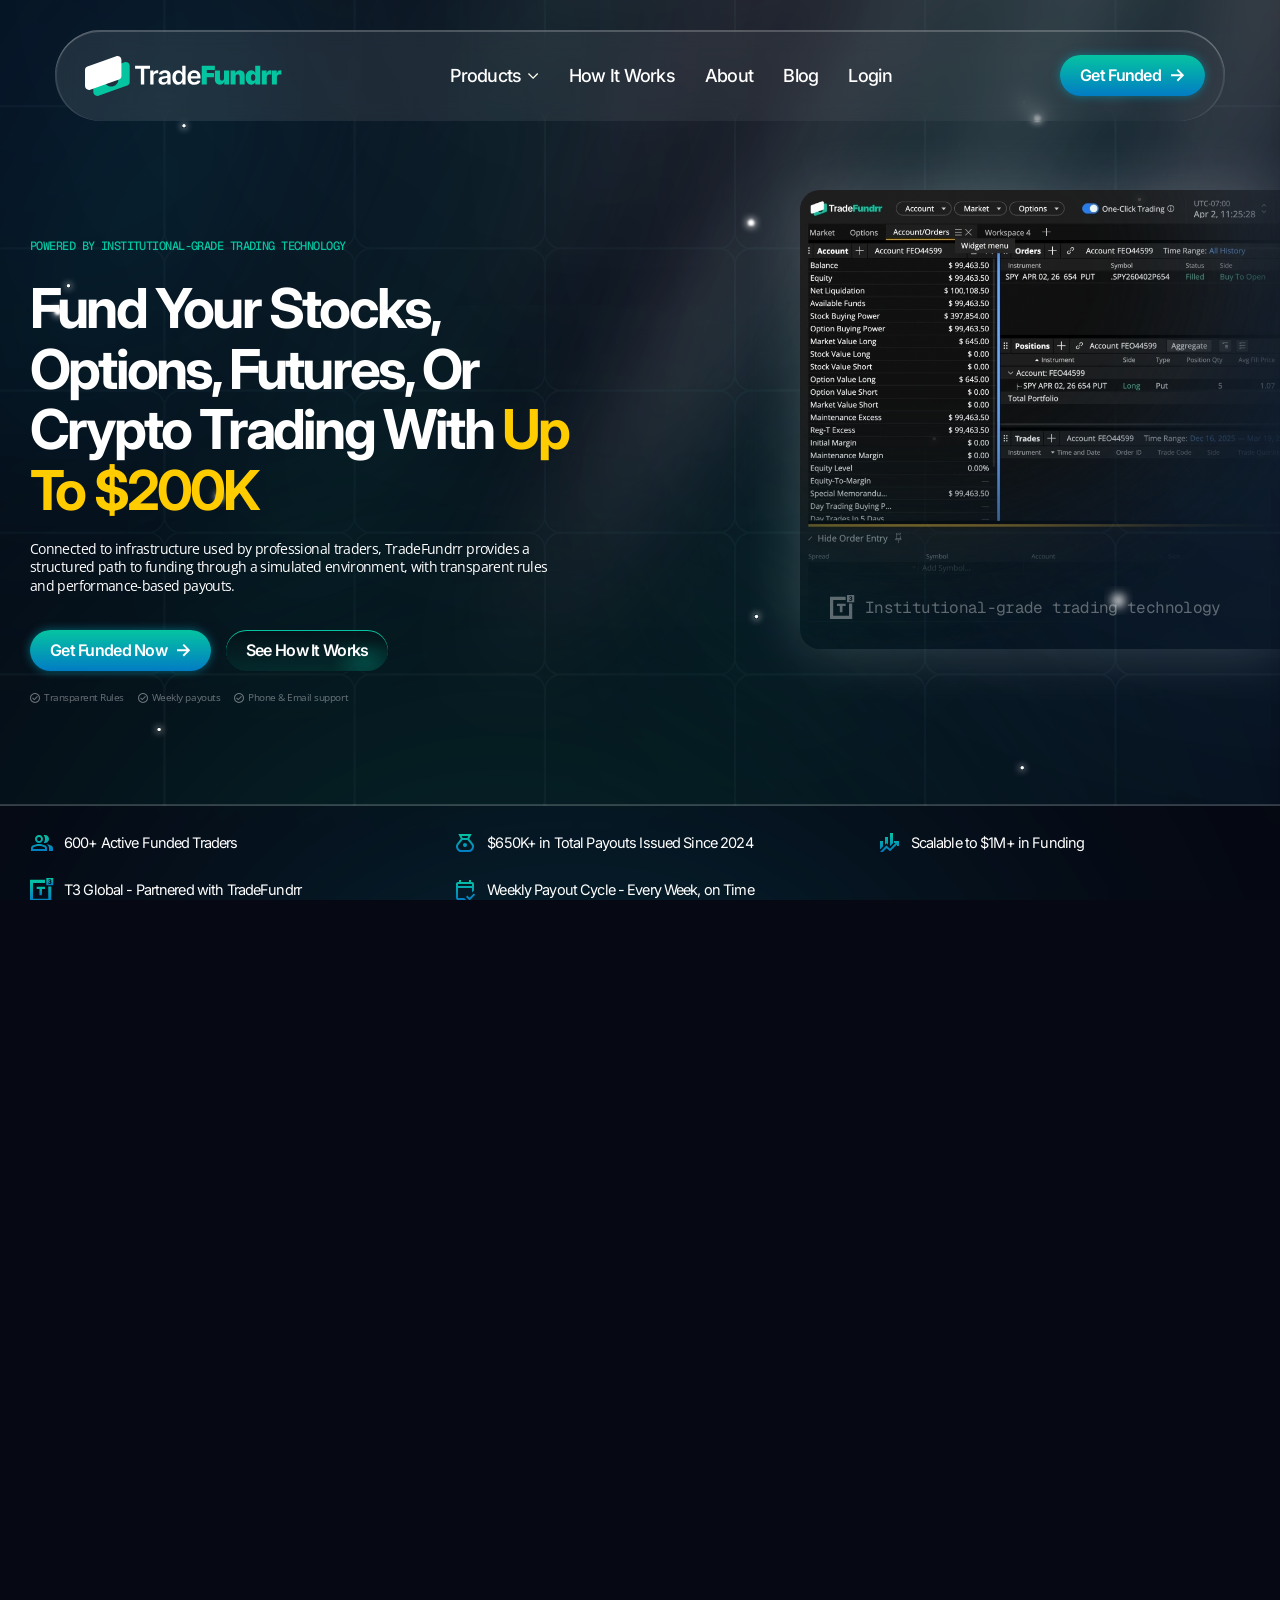
<file: index.html>
<!DOCTYPE html>
<html lang="en">
<head>
  <meta charset="UTF-8">
  <meta name="viewport" content="width=device-width, initial-scale=1.0">
  <title>TradeFundrr — Funded Trading Accounts, Real Institutional Capital</title>
  <meta name="description" content="Institutional-grade trading technology from $25K to $1M+ — partnered with T3 Global. Weekly payouts. Real rules. Real humans.">
  <link rel="preconnect" href="https://fonts.googleapis.com">
  <link rel="preconnect" href="https://fonts.gstatic.com" crossorigin>
  <link href="https://fonts.googleapis.com/css2?family=Inter:wght@400;500;600;700;800&family=Open+Sans:wght@400;500;600&family=Geist+Mono:wght@400;500;600&display=swap" rel="stylesheet">
  <link rel="stylesheet" href="https://cdn.jsdelivr.net/npm/swiper@11/swiper-bundle.min.css">
  <link rel="stylesheet" href="assets/css/main.css">
</head>
<body>

<header class="site-header">
  <nav class="navbar" aria-label="Primary">
    <a href="index.html" class="navbar__logo" aria-label="TradeFundrr home">
      <img src="assets/images/logo.svg" alt="logo">
    </a>
    <button class="nav-toggle" aria-label="Toggle menu" aria-expanded="false">
      <span></span><span></span><span></span>
    </button>
    <div class="navbar__nav">
      <span class="has-sub" tabindex="0" aria-haspopup="true">
        Products
        <span class="arrow"><img src="assets/images/down-arrow.svg" alt="down-arrow"></span>
        <div class="dropdown" role="menu" >
          <a href="pages/stocks.html" data-cat="stocks">
            <span class="thumb"><img src="assets/images/dropdown-1.png" alt="dropdown"></span>
            <span class="body">
              <span class="row"><span class="title">Stocks</span><span class="arrow-right"><img src="assets/images/dropdown-arrow-right.svg" alt="dropdown-arrow-right"></span></span>
              <span class="desc">Trade stocks with $25K in real institutional capital</span>
            </span>
          </a>
          <a href="pages/options.html" data-cat="options">
            <span class="thumb"><img src="assets/images/dropdown-2.png" alt="dropdown"></span>
            <span class="body">
              <span class="row"><span class="title">options</span><span class="arrow-right"><img src="assets/images/dropdown-arrow-right.svg" alt="dropdown-arrow-right"></span></span>
              <span class="desc">Trade options with $25K in institutional capital</span>
            </span>
          </a>
          <a href="pages/pricing.html" data-cat="futures">
            <span class="thumb"><img src="assets/images/dropdown-3.png" alt="dropdown"></span>
            <span class="body">
              <span class="row"><span class="title">futures</span><span class="arrow-right"><img src="assets/images/dropdown-arrow-right.svg" alt="dropdown-arrow-right"></span></span>
              <span class="desc">Trade futures with up to $200K in institutional capital</span>
            </span>
          </a>
          <a href="pages/pricing.html" data-cat="crypto">
            <span class="thumb"><img src="assets/images/dropdown-4.png" alt="dropdown"></span>
            <span class="body">
              <span class="row"><span class="title">crypto</span><span class="arrow-right"><img src="assets/images/dropdown-arrow-right.svg" alt="dropdown-arrow-right"></span></span>
              <span class="desc">Trade crypto with up to $200K in real institutional capital and competitive splits</span>
            </span>
          </a>
        </div>
      </span>
      <a href="index.html#how-it-works">How It Works</a>
      <a href="pages/about.html">About</a>
      <a href="#">Blog</a>
      <a href="#">Login</a>
    </div>
    <a href="pages/pricing.html" class="btn btn--primary navbar__cta">Get Funded <span class="arrow"><img src="assets/images/btn-arrow.svg" alt="btn-arrow"></span></a>
  </nav>
</header>

<section class="hero">
  <div class="container hero__inner">
    <div class="hero__text">
      <p class="eyebrow">Powered by Institutional-grade trading technology</p>
      <h1 class="hero__title">

        Fund Your Stocks, Options, Futures, Or Crypto Trading With <span class="accent">Up To $200K</span>
      </h1>
      <p class="hero__sub">
        Connected to infrastructure used by professional traders, TradeFundrr provides a structured path to funding through a simulated environment, with transparent rules and performance-based payouts.
      </p>
      <div class="btn-row">
        <a href="pages/pricing.html" class="btn btn--primary">Get Funded Now <span class="arrow"><img src="assets/images/btn-arrow.svg" alt="btn"></span></a>
        <a href="#how-it-works" class="btn btn--glass">See How It Works</a>
      </div>
      <div class="tick-row">
        <span class="tick"><span><img src="assets/images/list-mark.svg" alt="list-mark"></span>Transparent Rules</span>
        <span class="tick"><span><img src="assets/images/list-mark.svg" alt="list-mark"></span>Weekly payouts</span>
        <span class="tick"><span><img src="assets/images/list-mark.svg" alt="list-mark"></span>Phone &amp; Email support</span>
      </div>
    </div>

    <div class="media">
      <p><span><img src="assets/images/sec-grey.svg" alt="sec-grey"></span> Institutional-grade trading technology</p>
      <img src="assets/images/hero-image.webp" alt="hero-side">
    </div>
  </div>
</section>

<section class="reassurance">
  <div class="container">
    <div class="reassurance__grid">
      <div class="reassurance__item">
        <span class="ic" aria-hidden="true">
          <img src="assets/images/list-icon-1.svg" alt="list-icon">
        </span>
        <div>
          <div class="label">600+ Active Funded Traders</div>
        </div>
      </div>
      <div class="reassurance__item">
        <span class="ic" aria-hidden="true">
          <img src="assets/images/list-icon-2.svg" alt="list-icon">
        </span>
        <div>
          <div class="label">$650K+ in Total Payouts Issued Since 2024</div>
        </div>
      </div>
      <div class="reassurance__item">
        <span class="ic" aria-hidden="true">
          <img src="assets/images/list-icon-3.svg" alt="list-icon">
        </span>
        <div>
          <div class="label">Scalable to $1M+ in Funding</div>
        </div>
      </div>

      <div class="reassurance__item">
        <span class="ic" aria-hidden="true">
          <img src="assets/images/list-icon-4.svg" alt="list-icon">
        </span>
        <div>
          <div class="label">T3 Global - Partnered with TradeFundrr</div>
        </div>
      </div>

      <div class="reassurance__item">
        <span class="ic" aria-hidden="true">
          <img src="assets/images/list-icon-5.svg" alt="list-icon">
        </span>
        <div>
          <div class="label">Weekly Payout Cycle - Every Week, on Time</div>
        </div>
      </div>
    </div>
  </div>
</section>

<section class="comparison">
  <div class="bg-stars"></div>
  <div class="container">
    <div class="comparison__head">
      <p class="eyebrow">The Industry Problem</p>
      <h2 class="h2">Most Prop Firms Aren’t <span style="color:#fc0"> What <br> They Say They Are</span></h2>
      <p class="lead">
        The difference between advancing to real money funding and staying in a simulated account isn&#39;t just technical; it determines whether you actually get paid. Here&#39;s how TradeFundrr is different...
      </p>
    </div>

    <div class="comparison__cards smaller">
      <div class="comparison__card">
        <div class="head">
          <span class="label mono">Typical Prop Firms</span>
          <span class="amount">$25K</span>
        </div>
        <p class="desc">What retail accounts give you</p>
        <ul class="comparison__list comparison__list--bad">
          <li><span><img src="assets/images/grey-close.svg" alt="grey-close"></span>Simulated accounts dressed up as real funding</li>
          <li><span><img src="assets/images/grey-close.svg" alt="grey-close"></span>Rules designed to make you fail, not succeed</li>
          <li><span><img src="assets/images/grey-close.svg" alt="grey-close"></span>Payouts delayed, disputed, or quietly denied</li>
          <li><span><img src="assets/images/grey-close.svg" alt="grey-close"></span>Limited transparency around how performance is evaluated</li>
          <li><span><img src="assets/images/grey-close.svg" alt="grey-close"></span>Automated support that never actually helps</li>
        </ul>
      </div>

      <div class="comparison__card comparison__card--good">
        <div class="head">
          <img src="assets/images/logo-colored.svg" alt="logo-colored">
           <span class="amount">$25K-$1M+</span>
        </div>
        <p class="desc">What TradeFundrr funded traders access</p>
        <ul class="comparison__list comparison__list--good">
          <li><span><img src="assets/images/green-check.svg" alt="green-check"></span>Built around a clearly defined simulated trading environment</li>
          <li><span><img src="assets/images/green-check.svg" alt="green-check"></span>Rules you can red, understand, and follow before committing</li>
          <li><span><img src="assets/images/green-check.svg" alt="green-check"></span>Weekly payouts processed on time with no hidden conditions</li>
          <li><span><img src="assets/images/green-check.svg" alt="green-check"></span>Partnered with T3 Global</li>
          <li><span><img src="assets/images/green-check.svg" alt="green-check"></span>Real traders here to support you via phone or email</li>
        </ul>
      </div>
    </div>

    <a href="#how-it-works" class="btn">Learn how it works <span class="arrow"><img src="assets/images/btn-arrow.svg" alt="btn-arrow"></span></a>
  </div>
</section>

<section class="markets">
  <div class="container">
    <div class="markets__head">
      <p class="eyebrow">four markets. one institution.</p>
      <h2 class="h2 markets__title">
        Real Funded Trading Accounts Across<br> <span class="accent">Stocks,</span> <span class="accent">Options,</span> <span class="accent">Futures,</span> and <span class="accent">Crypto.</span>
      </h2>
      <p class="lead">
        Whether you trade stocks, options, futures, or crypto, TradeFundrr gives you a funded path with real capital behind it.
      </p>
    </div>

    <div class="markets__grid">
      <article class="markets__card">
        <img src="assets/images/grid-1.webp" alt="grid">
        <div class="top">
          <span class="tag">Stocks</span>
          <a href="pages/stocks.html" class="btn btn--sm">Explore <span><img src="assets/images/btn-arrow.svg" alt="btn-arrow"></span></a>
        </div>
        <div class="body">
          <h3>Funded Stock Trading</h3>
          <p>Access $100K in funded buying power for equities trading, trade as many times as you want.</p>
          <div class="pills">
            <span class="pill"><img src="assets/images/list-mark.svg" alt="list-mark">Growth Account</span>
            <span class="pill"><img src="assets/images/list-mark.svg" alt="list-mark">Express Funding</span>
            <span class="pill"><img src="assets/images/list-mark.svg" alt="list-mark">Pro Trader</span>
          </div>
        </div>
      </article>

      <article class="markets__card">
        <img src="assets/images/grid-2.webp" alt="grid">
        <div class="top">
          <span class="tag">options</span>
          <a href="pages/options.html" class="btn btn--sm">Explore <span><img src="assets/images/btn-arrow.svg" alt="btn-arrow"></span></a>
        </div>
        <div class="body">
          <h3>Funded Options Trading</h3>
          <p>Trade options with $25K in real institutional capital. Full platform for spreads, condors, and complex structures.</p>
          <div class="pills">
            <span class="pill"><img src="assets/images/list-mark.svg" alt="list-mark">Growth Account</span>
            <span class="pill"><img src="assets/images/list-mark.svg" alt="list-mark">Express Funding</span>
            <span class="pill"><img src="assets/images/list-mark.svg" alt="list-mark">Pro Trader</span>
          </div>
        </div>
      </article>

      <article class="markets__card">
        <img src="assets/images/grid-3.webp" alt="grid">
        <div class="top">
          <span class="tag">futures</span>
          <a href="pages/pricing.html" class="btn btn--sm">Explore <span><img src="assets/images/btn-arrow.svg" alt="btn-arrow"></span></a>
        </div>
        <div class="body">
          <h3>Funded Futures Trading</h3>
          <p>Trade with up to $100K in capital across the most liquid markets in the world. No unnecessary time pressure, no hidden restrictions.</p>
          <div class="pills">
            <span class="pill"><img src="assets/images/list-mark.svg" alt="list-mark">Evaluation Account</span>
            <span class="pill"><img src="assets/images/list-mark.svg" alt="list-mark">Instant Funding</span>
          </div>
        </div>
      </article>

      <article class="markets__card">
        <img src="assets/images/grid-4.webp" alt="grid">
        <div class="top">
          <span class="tag">crypto</span>
          <a href="pages/pricing.html" class="btn btn--sm">Explore <span><img src="assets/images/btn-arrow.svg" alt="btn-arrow"></span></a>
        </div>
        <div class="body">
          <h3>Funded Crypto Trading</h3>
          <p>Access up to $100K in funded crypto capital with transparent rules and competitive performance splits</p>
          <div class="pills">
            <span class="pill"><img src="assets/images/list-mark.svg" alt="list-mark">Evaluation Accounts and Funding Accounts</span>
          </div>
        </div>
      </article>
    </div>
  </div>
</section>

<section class="how-it-works" id="how-it-works">
  <div class="what-box">
    <p>Choose Your Program</p>
    <span>Pick your asset class and account size based on your trading style. Whether you choose Express Funding or a structured evaluation path, every program has clearly defined rules you can review before getting started.</span>
  </div>
  <div class="container">
    <div class="how-it-works__head">
      <p class="eyebrow">how it works</p>
      <h2 class="how-it-works__title h2"><span style="color:#fc0">With Tradefundrr</span> Getting Funded Is Easier Than You Think</h2>
    </div>

    <a href="pages/pricing.html" class="btn">View Plans and Pricing <span class="arrow"><img src="assets/images/btn-arrow.svg" alt="btn-arrow"></span></a>
  </div>
  <img src="assets/images/payout-back.svg" alt="payout-back">
</section>

<section class="trader-payouts">
  <div class="container">
    <div class="trader-payouts__row">
      <div class="trader-payouts__head">
        <span class="eyebrow">real traders. real payouts.</span>
        <h2 class="h2">What Funded Trading Looks <br> Like <span class="accent">When You Choose <br> TradeFundrr</span></h2>
        <p class="lead">Real names, real payout amounts, real accounts. No anonymous testimonials...</p>
        
      </div>

      <div class="swiper trader-swiper">
        <div class="swiper-wrapper">
        <div class="swiper-slide">
          <article class="trader-card">
            <div class="trader-card__head">
              <span class="avatar"></span>
              <span class="name">Trader name</span>
            </div>
            <div class="trader-card__amount"><span class="sign">$</span><span class="value">10,000</span></div>
            <p class="trader-card__program">Program name TBD</p>
            <p class="trader-card__quote">"Lorem ipsum dolor sit amet, consectetur adipiscing elit. Sed non risus. Suspendisse lectus tortor, dignissim sit amet, adipiscing nec, ultricies sed, dolor. Cras elementum ultrices diam. Maecenas ligula massa, varius a, semper congue, euismod non, mi."</p>
            <div class="trader-card__stars">
              <span><img src="assets/images/star-green.svg" alt="star-green"></span><span><img src="assets/images/star-green.svg" alt="star-green"></span><span><img src="assets/images/star-green.svg" alt="star-green"></span><span><img src="assets/images/star-green.svg" alt="star-green"></span><span><img src="assets/images/star-green.svg" alt="star-green"></span>
            </div>
          </article>
        </div>
        <div class="swiper-slide">
          <article class="trader-card">
            <div class="trader-card__head">
              <span class="avatar"></span>
              <span class="name">Trader name</span>
            </div>
            <div class="trader-card__amount"><span class="sign">$</span><span class="value">10,000</span></div>
            <p class="trader-card__program">Program name TBD</p>
            <p class="trader-card__quote">"Lorem ipsum dolor sit amet, consectetur adipiscing elit. Sed non risus. Suspendisse lectus tortor, dignissim sit amet, adipiscing nec, ultricies sed, dolor. Cras elementum ultrices diam. Maecenas ligula massa, varius a, semper congue, euismod non, mi."</p>
            <div class="trader-card__stars">
              <span><img src="assets/images/star-green.svg" alt="star-green"></span><span><img src="assets/images/star-green.svg" alt="star-green"></span><span><img src="assets/images/star-green.svg" alt="star-green"></span><span><img src="assets/images/star-green.svg" alt="star-green"></span><span><img src="assets/images/star-green.svg" alt="star-green"></span>
            </div>
          </article>
        </div>
        <div class="swiper-slide">
          <article class="trader-card">
            <div class="trader-card__head">
              <span class="avatar"></span>
              <span class="name">Trader name</span>
            </div>
            <div class="trader-card__amount"><span class="sign">$</span><span class="value">10,000</span></div>
            <p class="trader-card__program">Program name TBD</p>
            <p class="trader-card__quote">"Lorem ipsum dolor sit amet, consectetur adipiscing elit. Sed non risus. Suspendisse lectus tortor, dignissim sit amet, adipiscing nec, ultricies sed, dolor. Cras elementum ultrices diam. Maecenas ligula massa, varius a, semper congue, euismod non, mi."</p>
            <div class="trader-card__stars">
              <span><img src="assets/images/star-green.svg" alt="star-green"></span><span><img src="assets/images/star-green.svg" alt="star-green"></span><span><img src="assets/images/star-green.svg" alt="star-green"></span><span><img src="assets/images/star-green.svg" alt="star-green"></span><span><img src="assets/images/star-green.svg" alt="star-green"></span>
            </div>
          </article>
        </div>
        <div class="swiper-slide">
          <article class="trader-card">
            <div class="trader-card__head">
              <span class="avatar"></span>
              <span class="name">Trader name</span>
            </div>
            <div class="trader-card__amount"><span class="sign">$</span><span class="value">10,000</span></div>
            <p class="trader-card__program">Program name TBD</p>
            <p class="trader-card__quote">"Lorem ipsum dolor sit amet, consectetur adipiscing elit. Sed non risus. Suspendisse lectus tortor, dignissim sit amet, adipiscing nec, ultricies sed, dolor. Cras elementum ultrices diam. Maecenas ligula massa, varius a, semper congue, euismod non, mi."</p>
            <div class="trader-card__stars">
              <span><img src="assets/images/star-green.svg" alt="star-green"></span><span><img src="assets/images/star-green.svg" alt="star-green"></span><span><img src="assets/images/star-green.svg" alt="star-green"></span><span><img src="assets/images/star-green.svg" alt="star-green"></span><span><img src="assets/images/star-green.svg" alt="star-green"></span>
            </div>
          </article>
        </div>
        <div class="swiper-slide">
          <article class="trader-card">
            <div class="trader-card__head">
              <span class="avatar"></span>
              <span class="name">Trader name</span>
            </div>
            <div class="trader-card__amount"><span class="sign">$</span><span class="value">10,000</span></div>
            <p class="trader-card__program">Program name TBD</p>
            <p class="trader-card__quote">"Lorem ipsum dolor sit amet, consectetur adipiscing elit. Sed non risus. Suspendisse lectus tortor, dignissim sit amet, adipiscing nec, ultricies sed, dolor. Cras elementum ultrices diam. Maecenas ligula massa, varius a, semper congue, euismod non, mi."</p>
            <div class="trader-card__stars">
              <span><img src="assets/images/star-green.svg" alt="star-green"></span><span><img src="assets/images/star-green.svg" alt="star-green"></span><span><img src="assets/images/star-green.svg" alt="star-green"></span><span><img src="assets/images/star-green.svg" alt="star-green"></span><span><img src="assets/images/star-green.svg" alt="star-green"></span>
            </div>
          </article>
        </div>
        <div class="swiper-slide">
          <article class="trader-card">
            <div class="trader-card__head">
              <span class="avatar"></span>
              <span class="name">Trader name</span>
            </div>
            <div class="trader-card__amount"><span class="sign">$</span><span class="value">10,000</span></div>
            <p class="trader-card__program">Program name TBD</p>
            <p class="trader-card__quote">"Lorem ipsum dolor sit amet, consectetur adipiscing elit. Sed non risus. Suspendisse lectus tortor, dignissim sit amet, adipiscing nec, ultricies sed, dolor. Cras elementum ultrices diam. Maecenas ligula massa, varius a, semper congue, euismod non, mi."</p>
            <div class="trader-card__stars">
              <span><img src="assets/images/star-green.svg" alt="star-green"></span><span><img src="assets/images/star-green.svg" alt="star-green"></span><span><img src="assets/images/star-green.svg" alt="star-green"></span><span><img src="assets/images/star-green.svg" alt="star-green"></span><span><img src="assets/images/star-green.svg" alt="star-green"></span>
            </div>
          </article>
        </div>
        </div>
      </div>

      <div class="trader-payouts__controls">
          <a href="pages/why-us.html" class="trader-payouts__cta">Read More Trader Stories <span class="arrow"><img src="assets/images/btn-arrow.svg" alt="arrow"></span></a>
          <a href="#" class="trader-payouts__rating">
            <span class="score">4.8</span>
            <span>Rating on</span>
            <span class="logo"><img src="assets/images/trustpilot.svg" alt="Trustpilot"></span>
          </a>
        </div>
    </div>
  </div>
</section>

<section class="institutional">
  <div class="container">
    <div class="institutional__row">
      <div>
        <p class="eyebrow">Built on Professional Trading Infrastructure</p>
        <h2 class="h2 institutional__title">
          A Structured Environment <span class="accent">Designed for Serious Traders</span>
        </h2>
        <p class="lead">
          TradeFundrr is partnered with T3 Global, with years of operating experience. For you as a trader, that means the capital behind your account is connected to an established institution with real operating history, not an unregulated offshore entity. Your payouts are backed by a firm with genuine capital requirements and a track record of paying traders consistently.
        </p>
        <a href="pages/about.html" class="btn btn--glass">Learn more about TradeFundrr <span class="arrow"><img src="assets/images/btn-arrow.svg" alt="btn-arrow"></span></a>
      </div>

      <div class="institutional__card">
        <img src="assets/images/group-lines-2.svg" alt="group-lines">
        <span><img src="assets/images/broker-deal.svg" alt="broker-image"></span>
        <div class="label">Partnered with t3 global</div>
        <ul class="points">
          <li><span><img src="assets/images/list-check.svg" alt="list-check"></span>10+ years T3 Global has been paying traders</li>
          <li><span><img src="assets/images/list-check.svg" alt="list-check"></span>Live institutional trading desk; real capital, real infrastructure</li>
          <li><span><img src="assets/images/list-check.svg" alt="list-check"></span>Accountability with every payout</li>
        </ul>
      </div>
    </div>
  </div>
</section>

<section class="real-support">
  <div class="container">
    <div class="real-support__inner">
      <div class="small-support-media">
        <img src="assets/images/human-support.webp" alt="human-support">
      </div>
      <div>
        <div class="real-support__head">
          <p class="eyebrow">real human support</p>
          <h2 class="h2">
            Talk To A Real Person.
            <span style="color:#fc0;display:block">Not A Chatbot.</span>
          </h2>
          <p class="lead">
            TradeFundrr is built on clear rules and real support, so when you reach out, you get direct answers from someone who understands the platform.
          </p>
        </div>
        <div class="real-support__cards">
          <div class="card opened">
            <div class="icon">
              <span><img src="assets/images/ic-1.svg" alt="ic-1"></span>
              <span class="symbol">-</span>
            </div>
            <h4>Phone Support</h4>
            <p style="display:block">Call directly and speak with a member of the team who knows the platform, the rules, and your account.</p>
          </div>
          <div class="card">
            <div class="icon">
              <span><img src="assets/images/ic-2.svg" alt="ic-1"></span>
              <span class="symbol">+</span>
            </div>
            <h4>Email Support</h4>
            <p >Send a message and get a response from a real person — not a ticketing system, not an AI reply, not a 3-day wait.</p>
          </div>
        </div>
      </div>
    </div>
  </div>
</section>

<section class="cta-block middle rays" style="background:url('assets/images/back-rays.webp')">
  <div class="container">
    <div class="cta-block__inner">
      <h2 class="cta-block__title">
        <span class="accent">Your Edge is Real.<br></span>
        <span>Your Funding Should Be Too.</span>
      </h2>
      <p class="cta-block__sub">
         Access $25K–$1M+ in simulated buying power through a structured trading environment, with clear rules, performance-based payouts, and real support.
      </p>
      <div class="btn-row">
        <a href="pages/pricing.html" class="btn btn--primary">Get Funded Today <span class="arrow"><img src="assets/images/btn-arrow.svg" alt="btn-arrow"></span></a>
        <a href="#" class="btn btn--glass">Talk To Our Team</a>
      </div>
      <div class="tick-row">
        <span class="tick"><span><img src="assets/images/list-mark.svg" alt="list-mark"></span> Weekly payouts</span>
        <span class="tick"><span><img src="assets/images/list-mark.svg" alt="list-mark"></span> No Hidden Fees</span>
        <span class="tick"><span><img src="assets/images/list-mark.svg" alt="list-mark"></span> Phone &amp; Email support</span>
      </div>
    </div>
  </div>
</section>

<!-- =================================================== PLANS =================================================== -->
<section class="plans">
  <div class="container">
    <div class="plans__head">
      <p class="eyebrow">funded accounts</p>
      <h2 class="plans__title h2">
        <span class="accent">Up To $100,000 Institutional Capital</span><br> For Less Than You Think
      </h2>
      <p class="lead">
        Compare funding options across stocks, options, and futures. Every plan includes weekly payouts and real human support.
      </p>
    </div>

    <div class="plans__grid">
      <article class="plans__card">
        <span class="tag">options Express</span>
        <h3>Options Instant Funding</h3>
        <span class="small-desc">$25,000 • Best for Options traders</span>
        <div class="price"><span class="amt">$899</span><span class="per"> one time then $99/month</span></div>
        <div class="btn-box">
          <a href="pages/options.html" class="btn btn--glass">Get Options Funding <span><img src="assets/images/btn-arrow.svg" alt="btn-arrow"></span></a>
        </div>
        <div class="spacer"></div>
        <div class="includes">
          <p>Snapshot</p>
          <ul class="features">
            <li><span><img src="assets/images/include-check.svg" alt="include-check"></span>No Evaluation Required</li>
            <li><span><img src="assets/images/include-check.svg" alt="include-check"></span>Up To 80% Profit Split</li>
            <li><span><img src="assets/images/include-check.svg" alt="include-check"></span>Weekly Payout Eligibility</li>
          </ul>
        </div>
        
      </article>

      <article class="plans__card is-featured">
        <span class="tag">Stocks Express</span>
        <div class="popular">Most Popular</div>
        <h3>Stocks Instant Funding</h3>
        <span class="small-desc">$100,000 • Best for stock traders scaling up</span>
        <div class="price"><span class="amt">$899</span><span class="per"> one time then $99/month</span></div>
        <div class="btn-box">
          <a href="pages/stocks.html" class="btn btn--primary btn--block">Get Stocks Funding <span><img src="assets/images/btn-arrow.svg" alt="btn-arrow"></span></a>
        </div>
        <div class="spacer"></div>
        <div class="includes">
          <p>snapshot</p>
          <ul class="features">
            <li><span><img src="assets/images/include-check.svg" alt="include-check"></span>No Evaluation Required</li>
            <li><span><img src="assets/images/include-check.svg" alt="include-check"></span>Up To 80% Profit Split</li>
            <li><span><img src="assets/images/include-check.svg" alt="include-check"></span>Weekly Payout Eligibility</li>
          </ul>
        </div>
        
      </article>

      <article class="plans__card">
        <span class="tag">futures</span>
        <h3>100K Future Account</h3>
        <span class="small-desc">$100,000 • Best for Futures traders</span>
        <div class="price"><span class="amt">$179</span><span class="per"> one time, then $129 activation</span></div>
        <div class="btn-box">
          <a href="pages/pricing.html" class="btn btn--glass">Get Futures Funding <span><img src="assets/images/btn-arrow.svg" alt="btn-arrow"></span></a>
        </div>
        <div class="spacer"></div>
        <div class="includes">
          <p>Snapshot</p>
          <ul class="features">
            <li><span><img src="assets/images/include-check.svg" alt="include-check"></span>Flexible Evaluation Timeline</li>
            <li><span><img src="assets/images/include-check.svg" alt="include-check"></span>Request Weekly Payouts</li>
            <li><span><img src="assets/images/include-check.svg" alt="include-check"></span>Scale Up To $200K+ in Funding</li>
          </ul>
        </div>
      </article>
    </div>

    <a href="pages/pricing.html" class="btn after-btn">View all plans and pricing <span class="arrow"><img src="assets/images/btn-arrow.svg" alt="btn-arrow"></span></a>
  </div>
</section>

<section class="numbers">
  <div class="bg"></div>
  <div class="container" style="position:relative;z-index:1">
    <p class="numbers__lead">TradeFundrr is also</p>
    <div class="numbers__stack">
      <p><span class="num">285,000</span> Payouts Issued</p>
      <p><span class="num">3,800+</span> Active Funded Traders</p>
      <p><span class="num">100%</span> On-Time Weekly Payout</p>
      <p><span class="num">$1M+</span> Maximum Funding</p>
    </div>
  </div>
</section>

<section class="faq">
  <div class="container">
    <h2 class="faq__title">Your Questions, Answered Directly.</h2>
    <div class="faq__grid">
      <div class="faq__col">
        <div class="qa opened">
          <div class="head"><p>Is TradeFundrr a real prop firm?</p><span class="chev-arrow"><img src="assets/images/faq-arrow.svg" alt="faq-arrow"></span></div>
          <div class="qa__body" style="display:block"><p>TradeFundrr is a simulated trading program designed to help traders develop their skills and work toward funding eligibility. Traders operate in a structured environment with clear rules, defined performance criteria, and a transparent path to payouts based on meeting those criteria. Unlike many programs, TradeFundrr focuses on consistency, risk management, and clarity, so you always understand how the system works and what&#39;s required to progress.</p></div>
        </div>
        <div class="qa">
          <div class="head"><p>How do payouts work?</p><span class="chev-arrow"><img src="assets/images/faq-arrow.svg" alt="faq-arrow"></span></div>
          <div class="qa__body"><p>Lorem ipsum dolor sit amet, consectetur adipiscing elit. Sed non risus. Suspendisse lectus tortor, dignissim sit amet, adipiscing nec, ultricies sed, dolor. Cras elementum ultrices diam. Maecenas ligula massa.</p></div>
        </div>
        <div class="qa">
          <div class="head"><p>Are the trading rules fair? Are there hidden rules?</p><span class="chev-arrow"><img src="assets/images/faq-arrow.svg" alt="faq-arrow"></span></div>
          <div class="qa__body"><p>Lorem ipsum dolor sit amet, consectetur adipiscing elit. Sed non risus. Suspendisse lectus tortor, dignissim sit amet, adipiscing nec, ultricies sed, dolor. Cras elementum ultrices diam. Maecenas ligula massa.</p></div>
        </div>
        <div class="qa">
          <div class="head"><p>What happens if I fail the evaluation?</p><span class="chev-arrow"><img src="assets/images/faq-arrow.svg" alt="faq-arrow"></span></div>
          <div class="qa__body"><p>Lorem ipsum dolor sit amet, consectetur adipiscing elit. Sed non risus. Suspendisse lectus tortor, dignissim sit amet, adipiscing nec, ultricies sed, dolor. Cras elementum ultrices diam. Maecenas ligula massa.</p></div>
        </div>
      </div>
      <div class="faq__col">
        <div class="qa">
          <div class="head"><p>What platforms do you use?</p><span class="chev-arrow"><img src="assets/images/faq-arrow.svg" alt="faq-arrow"></span></div>
          <div class="qa__body"><p>Lorem ipsum dolor sit amet, consectetur adipiscing elit. Sed non risus. Suspendisse lectus tortor, dignissim sit amet, adipiscing nec, ultricies sed, dolor. Cras elementum ultrices diam. Maecenas ligula massa.</p></div>
        </div>
        <div class="qa">
          <div class="head"><p>Can I trade my existing strategy?</p><span class="chev-arrow"><img src="assets/images/faq-arrow.svg" alt="faq-arrow"></span></div>
          <div class="qa__body"><p>Lorem ipsum dolor sit amet, consectetur adipiscing elit. Sed non risus. Suspendisse lectus tortor, dignissim sit amet, adipiscing nec, ultricies sed, dolor. Cras elementum ultrices diam. Maecenas ligula massa.</p></div>
        </div>
        <div class="qa">
          <div class="head"><p>What support do I get as a funded trader?</p><span class="chev-arrow"><img src="assets/images/faq-arrow.svg" alt="faq-arrow"></span></div>
          <div class="qa__body"><p>Lorem ipsum dolor sit amet, consectetur adipiscing elit. Sed non risus. Suspendisse lectus tortor, dignissim sit amet, adipiscing nec, ultricies sed, dolor. Cras elementum ultrices diam. Maecenas ligula massa.</p></div>
        </div>
      </div>
    </div>
  </div>
</section>

<section class="get-started cta-block">
  <div class="container">
    <div class="cta-block__inner">
      <p class="eyebrow">get started</p>
      <h2 class="cta-block__title">
        <span>You’ve Done The Research.</span>
        <span class="accent">Here’s The Next Step.</span>
      </h2>
      <p class="cta-block__sub">
        Weekly payouts run on time. And when you need help, a real person picks up. That&#39;s the TradeFundrr difference.
      </p>
      <div class="btn-row">
        <a href="pages/pricing.html" class="btn btn--primary">Get Funded Today <span class="arrow"><img src="assets/images/btn-arrow.svg" alt="btn-arrow"></span></a>
        <a href="#" class="btn btn--glass">Talk To The Team First</a>
      </div>
      <div class="tick-row">
        <span class="tick"><span><img src="assets/images/list-mark.svg" alt="list-mark"></span>Weekly Payouts</span>
        <span class="tick"><span><img src="assets/images/list-mark.svg" alt="list-mark"></span>Upfront Rules</span>
        <span class="tick"><span><img src="assets/images/list-mark.svg" alt="list-mark"></span>Phone &amp; Email support</span>
      </div>
      <div class="broker-desc">
        <p><span><img src="assets/images/broker-image.svg" alt="broker-image"></span>Partnered with T3 Global</p>
      </div>
    </div>
  </div>
</section>

<div class="newsletter__wrapper">
  <img src="assets/images/rocket-image.png" alt="rocket-image">
  <div class="container">
    <div class="outer__newsletter">
      <span>tradefundrr newsletter</span>
      <h2><span>Stay ahead of the market.</span> Stay ahead of the field.</h2>
      <p>Payout highlights, trader spotlights, funded account news, and exclusive promotions — delivered directly to your inbox. Join thousands of traders already on the list.</p>
      <form action="">
        <div class="group__input">
          <input type="text" placeholder="Enter your email address…">
        </div>
        <button type="submit" class="btn btn--primary">Subscribe Free</button>
      </form>
      <div class="after">
        <span>No spam. Unsubscribe anytime.</span>
      </div>
    </div>
  </div>
</div>

<footer class="site-footer">
  <div class="container">
    <div class="site-footer__top">
      <div class="site-footer__brand">
        <a href="index.html" class="navbar__logo" aria-label="TradeFundrr">
          <img src="assets/images/logo.svg" alt="logo">
        </a>
        <p>The Prop Firm Partnered With T3 Global</p>
        <div class="socials">
        <ul>
          <li>
            <a href="#"><svg width="25" height="25" viewBox="0 0 25 25" fill="none" xmlns="http://www.w3.org/2000/svg">
            <path d="M19.0899 1.9834H22.6039L14.9268 10.7579L23.9583 22.698H16.8867L11.348 15.4564L5.01036 22.698H1.4942L9.70566 13.3127L1.04166 1.9834H8.29282L13.2994 8.60249L19.0899 1.9834ZM17.8566 20.5946H19.8037L7.23478 3.97624H5.14527L17.8566 20.5946Z" fill="white"/>
            </svg></a>
          </li>
          <li>
            <a href="#"><svg width="25" height="25" viewBox="0 0 25 25" fill="none" xmlns="http://www.w3.org/2000/svg">
            <g clip-path="url(#clip0_60_1348)">
            <path d="M12.5 2.25098C15.8398 2.25098 16.2354 2.26562 17.5488 2.32422C18.7695 2.37793 19.4287 2.58301 19.8682 2.75391C20.4492 2.97852 20.8691 3.25195 21.3037 3.68652C21.7432 4.12598 22.0117 4.54102 22.2363 5.12207C22.4072 5.56152 22.6123 6.22559 22.666 7.44141C22.7246 8.75977 22.7393 9.15527 22.7393 12.4902C22.7393 15.8301 22.7246 16.2256 22.666 17.5391C22.6123 18.7598 22.4072 19.4189 22.2363 19.8584C22.0117 20.4395 21.7383 20.8594 21.3037 21.2939C20.8643 21.7334 20.4492 22.002 19.8682 22.2266C19.4287 22.3975 18.7646 22.6025 17.5488 22.6563C16.2305 22.7148 15.835 22.7295 12.5 22.7295C9.16016 22.7295 8.76465 22.7148 7.45117 22.6563C6.23047 22.6025 5.57129 22.3975 5.13184 22.2266C4.55078 22.002 4.13086 21.7285 3.69629 21.2939C3.25684 20.8545 2.98828 20.4395 2.76367 19.8584C2.59277 19.4189 2.3877 18.7549 2.33398 17.5391C2.27539 16.2207 2.26074 15.8252 2.26074 12.4902C2.26074 9.15039 2.27539 8.75488 2.33398 7.44141C2.3877 6.2207 2.59277 5.56152 2.76367 5.12207C2.98828 4.54102 3.26172 4.12109 3.69629 3.68652C4.13574 3.24707 4.55078 2.97852 5.13184 2.75391C5.57129 2.58301 6.23535 2.37793 7.45117 2.32422C8.76465 2.26562 9.16016 2.25098 12.5 2.25098ZM12.5 0C9.10645 0 8.68164 0.0146484 7.34863 0.0732422C6.02051 0.131836 5.10742 0.34668 4.31641 0.654297C3.49121 0.976562 2.79297 1.40137 2.09961 2.09961C1.40137 2.79297 0.976562 3.49121 0.654297 4.31152C0.34668 5.10742 0.131836 6.01562 0.0732422 7.34375C0.0146484 8.68164 0 9.10645 0 12.5C0 15.8936 0.0146484 16.3184 0.0732422 17.6514C0.131836 18.9795 0.34668 19.8926 0.654297 20.6836C0.976562 21.5088 1.40137 22.207 2.09961 22.9004C2.79297 23.5938 3.49121 24.0234 4.31152 24.3408C5.10742 24.6484 6.01562 24.8633 7.34375 24.9219C8.67676 24.9805 9.10156 24.9951 12.4951 24.9951C15.8887 24.9951 16.3135 24.9805 17.6465 24.9219C18.9746 24.8633 19.8877 24.6484 20.6787 24.3408C21.499 24.0234 22.1973 23.5938 22.8906 22.9004C23.584 22.207 24.0137 21.5088 24.3311 20.6885C24.6387 19.8926 24.8535 18.9844 24.9121 17.6563C24.9707 16.3232 24.9854 15.8984 24.9854 12.5049C24.9854 9.11133 24.9707 8.68652 24.9121 7.35352C24.8535 6.02539 24.6387 5.11231 24.3311 4.32129C24.0234 3.49121 23.5986 2.79297 22.9004 2.09961C22.207 1.40625 21.5088 0.976563 20.6885 0.65918C19.8926 0.351562 18.9844 0.136719 17.6562 0.078125C16.3184 0.0146484 15.8936 0 12.5 0Z" fill="white"/>
            <path d="M12.5 6.0791C8.95508 6.0791 6.0791 8.95508 6.0791 12.5C6.0791 16.0449 8.95508 18.9209 12.5 18.9209C16.0449 18.9209 18.9209 16.0449 18.9209 12.5C18.9209 8.95508 16.0449 6.0791 12.5 6.0791ZM12.5 16.665C10.2002 16.665 8.33496 14.7998 8.33496 12.5C8.33496 10.2002 10.2002 8.33496 12.5 8.33496C14.7998 8.33496 16.665 10.2002 16.665 12.5C16.665 14.7998 14.7998 16.665 12.5 16.665Z" fill="white"/>
            <path d="M20.6738 5.8252C20.6738 6.65528 20 7.32422 19.1748 7.32422C18.3447 7.32422 17.6758 6.65039 17.6758 5.8252C17.6758 4.99512 18.3496 4.32617 19.1748 4.32617C20 4.32617 20.6738 5 20.6738 5.8252Z" fill="white"/>
            </g>
            <defs>
            <clipPath id="clip0_60_1348">
            <rect width="25" height="25" fill="white"/>
            </clipPath>
            </defs>
            </svg>
            </a>
          </li>
          <li>
            <a href="#"><svg width="25" height="25" viewBox="0 0 25 25" fill="none" xmlns="http://www.w3.org/2000/svg">
            <path d="M24.751 7.5C24.751 7.5 24.5068 5.77637 23.7549 5.01953C22.8027 4.02344 21.7383 4.01855 21.25 3.95996C17.7539 3.70605 12.5049 3.70605 12.5049 3.70605H12.4951C12.4951 3.70605 7.24609 3.70605 3.75 3.95996C3.26172 4.01855 2.19727 4.02344 1.24512 5.01953C0.493164 5.77637 0.253906 7.5 0.253906 7.5C0.253906 7.5 0 9.52637 0 11.5479V13.4424C0 15.4639 0.249023 17.4902 0.249023 17.4902C0.249023 17.4902 0.493164 19.2139 1.24023 19.9707C2.19238 20.9668 3.44238 20.9326 3.99902 21.04C6.00098 21.2305 12.5 21.2891 12.5 21.2891C12.5 21.2891 17.7539 21.2793 21.25 21.0303C21.7383 20.9717 22.8027 20.9668 23.7549 19.9707C24.5068 19.2139 24.751 17.4902 24.751 17.4902C24.751 17.4902 25 15.4687 25 13.4424V11.5479C25 9.52637 24.751 7.5 24.751 7.5ZM9.91699 15.7422V8.71582L16.6699 12.2412L9.91699 15.7422Z" fill="white"/>
            </svg>
            </a>
          </li>
          <li>
            <a href="#"><svg width="25" height="25" viewBox="0 0 25 25" fill="none" xmlns="http://www.w3.org/2000/svg">
            <g clip-path="url(#clip0_60_1350)">
            <path d="M12.5 0C5.5965 0 0 5.5965 0 12.5C0 18.362 4.036 23.281 9.4805 24.632V16.32H6.903V12.5H9.4805V10.854C9.4805 6.5995 11.406 4.6275 15.583 4.6275C16.375 4.6275 17.7415 4.783 18.3005 4.938V8.4005C18.0055 8.3695 17.493 8.354 16.8565 8.354C14.807 8.354 14.015 9.1305 14.015 11.149V12.5H18.098L17.3965 16.32H14.015V24.9085C20.2045 24.161 25.0005 18.891 25.0005 12.5C25 5.5965 19.4035 0 12.5 0Z" fill="white"/>
            </g>
            <defs>
            <clipPath id="clip0_60_1350">
            <rect width="25" height="25" fill="white"/>
            </clipPath>
            </defs>
            </svg>
            </a>
          </li>
        </ul>
        </div>
      </div>
      
      <div class="site-footer__right">
        <div class="site-footer__col">
          <h5>Products</h5>
          <ul>
            <li><a href="pages/stocks.html">Stocks</a></li>
            <li><a href="pages/options.html">Options</a></li>
            <li><a href="pages/pricing.html">Futures</a></li>
            <li><a href="pages/pricing.html">Crypto</a></li>
          </ul>
        </div>
        <div class="site-footer__col">
          <h5>company</h5>
          <ul>
            <li><a href="pages/about.html">About</a></li>
            <li><a href="index.html#how-it-works">How It Works</a></li>
            <li><a href="pages/why-us.html">Why Us</a></li>
            <li><a href="#">Blog</a></li>
            <li><a href="#">Support</a></li>
          </ul>
        </div>
        <div class="site-footer__col">
          <h5>support</h5>
          <ul>
            <li><a href="tel:+15550000000">Phone: (555) 000-0000</a></li>
            <li><a href="mailto:support@tradefundrr.com">Email: support@tradefundrr.com</a></li>
          </ul>
        </div>
      </div>
    </div>
    <div class="site-footer__bottom">
      <span>© 2026 TradeFundrr. All rights reserved.</span>
      <div class="links">
        <a href="#">Privacy Policy</a>
        <a href="#">Terms</a>
        <a href="#">Risk Disclosure</a>
      </div>
    </div>
  </div>
</footer>

<script src="https://code.jquery.com/jquery-3.7.1.min.js" crossorigin="anonymous"></script>
<script src="https://cdn.jsdelivr.net/npm/swiper@11/swiper-bundle.min.js"></script>
<script src="js/main.js"></script>
</body>
</html>
</file>
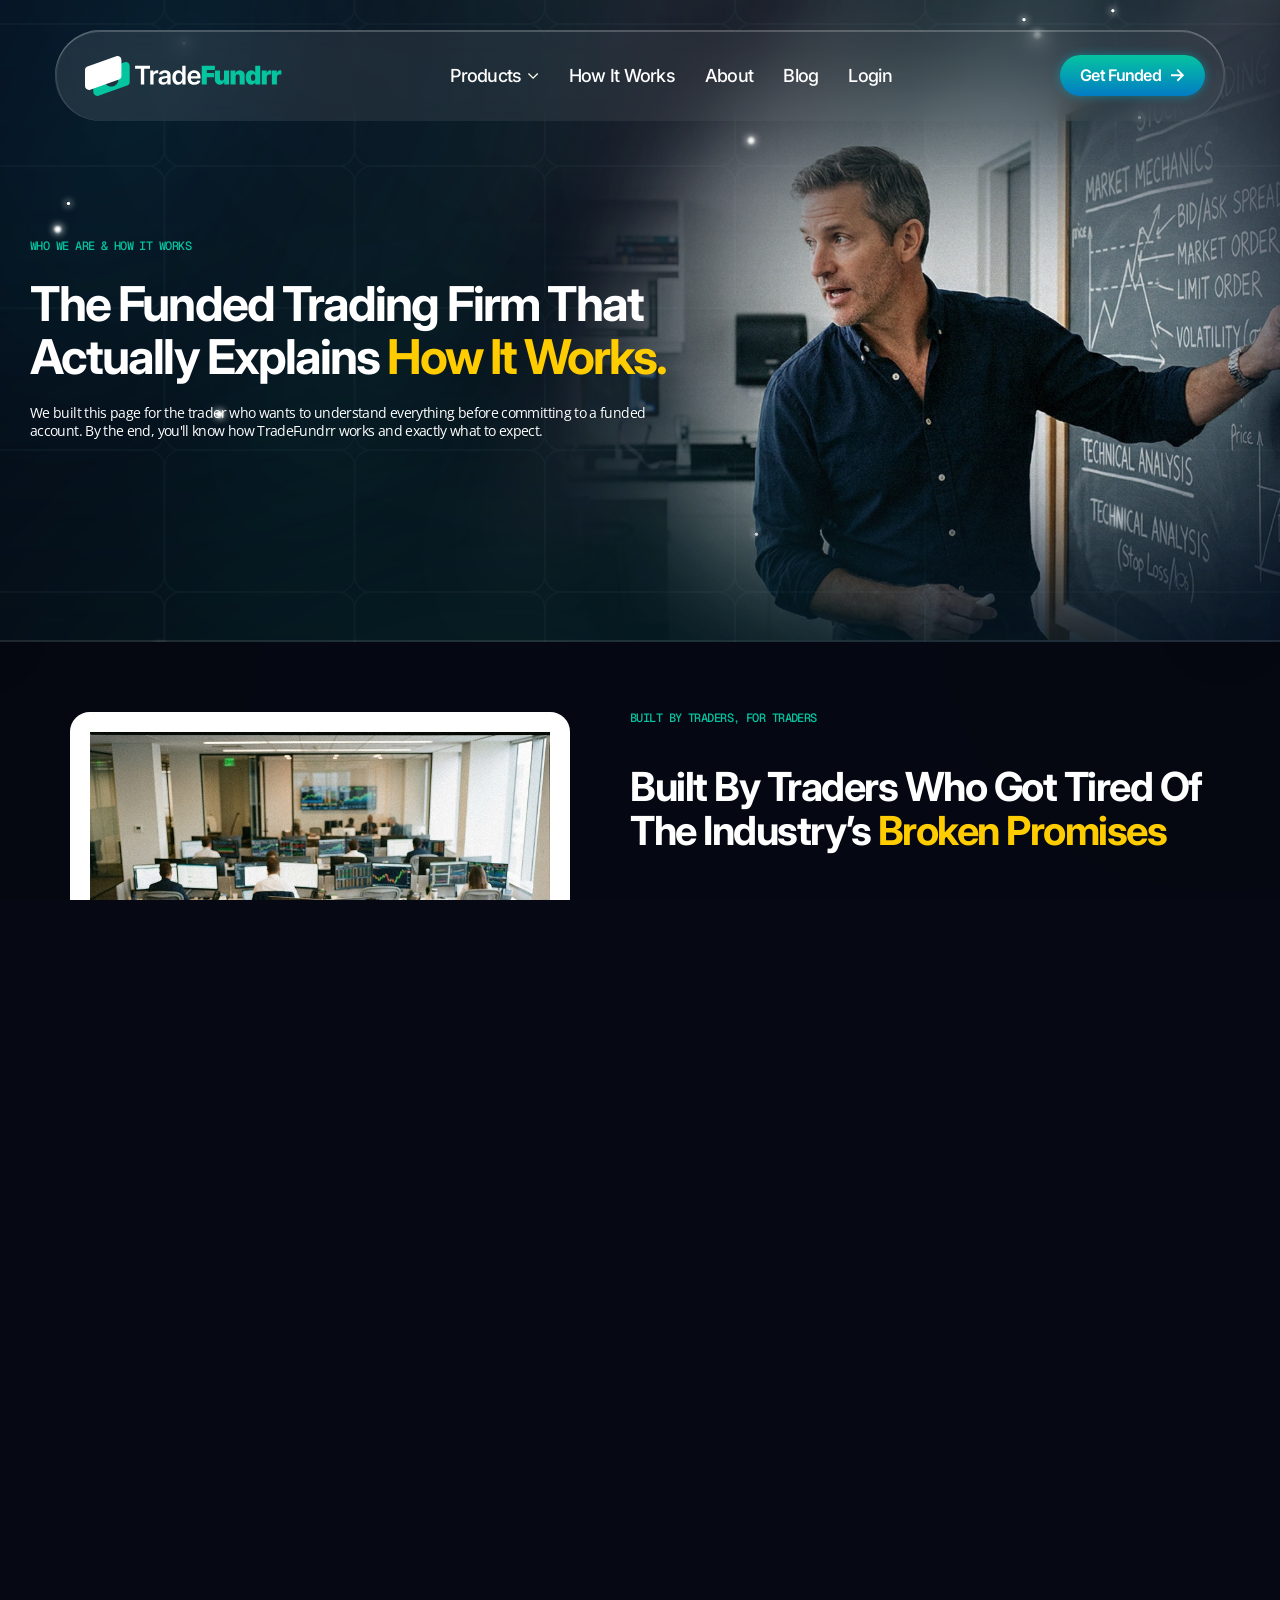
<file: pages/about.html>
<!DOCTYPE html>
<html lang="en">
<head>
  <meta charset="UTF-8">
  <meta name="viewport" content="width=device-width, initial-scale=1.0">
  <title>About — TradeFundrr</title>
  <meta name="description" content="Built by traders who got tired of the industry's broken promises — partnered with T3 Global for institutional-grade trading technology.">
  <link rel="preconnect" href="https://fonts.googleapis.com">
  <link rel="preconnect" href="https://fonts.gstatic.com" crossorigin>
  <link href="https://fonts.googleapis.com/css2?family=Inter:wght@400;500;600;700;800&family=Open+Sans:wght@400;500;600&family=Geist+Mono:wght@400;500;600&display=swap" rel="stylesheet">
  <link rel="stylesheet" href="../assets/css/main.css">
</head>
<body>

<header class="site-header">
  <nav class="navbar" aria-label="Primary">
    <a href="../index.html" class="navbar__logo" aria-label="TradeFundrr home">
      <img src="../assets/images/logo.svg" alt="logo">
    </a>
    <button class="nav-toggle" aria-label="Toggle menu" aria-expanded="false">
      <span></span><span></span><span></span>
    </button>
    <div class="navbar__nav">
      <span class="has-sub" tabindex="0" aria-haspopup="true">
        Products
        <span class="arrow"><img src="../assets/images/down-arrow.svg" alt="down-arrow"></span>
        <div class="dropdown" role="menu" >
          <a href="stocks.html" data-cat="stocks">
            <span class="thumb"><img src="../assets/images/dropdown-1.png" alt="dropdown"></span>
            <span class="body">
              <span class="row"><span class="title">Stocks</span><span class="arrow-right"><img src="../assets/images/dropdown-arrow-right.svg" alt="dropdown-arrow-right"></span></span>
              <span class="desc">Funded stock trading accounts with $25K+ in institutional capital</span>
            </span>
          </a>
          <a href="options.html" data-cat="options">
            <span class="thumb"><img src="../assets/images/dropdown-2.png" alt="dropdown"></span>
            <span class="body">
              <span class="row"><span class="title">Options</span><span class="arrow-right"><img src="../assets/images/dropdown-arrow-right.svg" alt="dropdown-arrow-right"></span></span>
              <span class="desc">Funded options accounts — multi-leg strategies, real institutional capital</span>
            </span>
          </a>
          <a href="pricing.html" data-cat="futures">
            <span class="thumb"><img src="../assets/images/dropdown-3.png" alt="dropdown"></span>
            <span class="body">
              <span class="row"><span class="title">Futures</span><span class="arrow-right"><img src="../assets/images/dropdown-arrow-right.svg" alt="dropdown-arrow-right"></span></span>
              <span class="desc">NinjaTrader-powered futures funded accounts from $39/mo</span>
            </span>
          </a>
          <a href="pricing.html" data-cat="crypto">
            <span class="thumb"><img src="../assets/images/dropdown-4.png" alt="dropdown"></span>
            <span class="body">
              <span class="row"><span class="title">Crypto</span><span class="arrow-right"><img src="../assets/images/dropdown-arrow-right.svg" alt="dropdown-arrow-right"></span></span>
              <span class="desc">Funded crypto trading — institutional backing, weekly payouts</span>
            </span>
          </a>
        </div>
      </span>
      <a href="../index.html#how-it-works">How It Works</a>
      <a href="about.html">About</a>
      <a href="#">Blog</a>
      <a href="#">Login</a>
    </div>
    <a href="pricing.html" class="btn btn--primary navbar__cta">Get Funded <span class="arrow"><img src="../assets/images/btn-arrow.svg" alt="btn-arrow"></span></a>
  </nav>
</header>

<section class="hero secondary">
  <div class="container hero__inner">
    <div class="hero__text">
      <p class="eyebrow">who we are & how it works</p>
      <h1 class="hero__title">
        The Funded Trading Firm That <br> Actually Explains <span class="accent">How It Works.</span>
      </h1>
      <p class="hero__sub">
        We built this page for the trader who wants to understand everything before committing to a funded account. By the end, you'll know how TradeFundrr works and exactly what to expect.
      </p>
    </div>

  </div>
  <img src="../assets/images/about-hero.webp" alt="about-hero" class="float-image">
</section>

<section class="story">
  <div class="bg-stars"></div>
  <div class="container">
    <div class="story__row">
      <div class="story__visual" aria-hidden="true">
        <img src="../assets/images/about-image.webp" alt="about-image">
      </div>
      <div>
        <p class="eyebrow">Built by traders, for traders</p>
        <h2 class="h2 story__title">
          Built By Traders Who Got Tired Of The Industry’s <span class="accent">Broken Promises</span>
        </h2>
        <div class="story__copy">
          <p>TradeFundrr was founded by Christian Bose, a trader who had spent years inside the financial markets and understood what serious traders actually needed to perform at their best: real capital, fair rules, and a firm they could trust to pay them consistently. The prop firm model had real potential. The execution, almost everywhere, was falling short.</p>
          <p>The problem wasn't hard to identify. Across the industry, prop firms were collecting challenge fees from thousands of traders, running simulated accounts dressed up as real funding, and building business models that depended on traders failing rather than succeeding. Rules were written to catch people out. Payouts were delayed, disputed, or quietly denied. Support disappeared when traders actually needed it.</p>
        </div>
      </div>
    </div>
  </div>
</section>




<section class="institutional">
  <div class="container">
    <div class="institutional__row">
      <div>
        <p class="eyebrow">institutional backing</p>
        <h2 class="h2 institutional__title">
          T3 Trading Group.
          SEC-registered broker-dealer. <br>
          <span class="accent">
            The largest real prop firm
            in North America.
          </span>
        </h2>
        <div class="description">
          <p class="lead">
            [P1 — T3 Trading Group: founded [year], the largest real proprietary trading firm in North America, SEC-registered broker-dealer, operates a live trading desk with hundreds of active traders, has been paying traders for 20+ years. Written as plain factual context, not a marketing claim.]
          </p>
          <p class="lead">
            [P2 — What SEC broker-dealer registration actually means for the trader: regulatory oversight, mandatory capital requirements, legal accountability for financial obligations, compliance infrastructure. The specific mechanism by which this protects a trader's payout in a way that unregistered firms cannot replicate. Written plainly, for a trader who doesn't know financial regulation but understands 'legally accountable to pay.']
          </p>
          <p class="lead">
            [P3 — When TradeFundrr says 'real capital,' it means capital backed by a firm that is legally accountable for it. When payout time comes, there is a regulated institution behind the obligation — not a marketing company's goodwill. Written to land as insight, not reassurance.]
          </p>
        </div>
        <a href="about.html" class="btn btn--glass smaller">Learn more about how programs work <span class="arrow"><img src="../assets/images/btn-arrow.svg" alt="btn-arrow"></span></a>
      </div>

      <div class="institutional__card">
        <img src="../assets/images/group-lines-2.svg" alt="group-lines">
        <span><img src="../assets/images/broker-deal.svg" alt="broker-image"></span>
        <div class="label">SEC Registered Broker-Dealer</div>
        <ul class="points">
          <li><span><img src="../assets/images/list-check.svg" alt="list-check"></span>20+ years T3 Trading Group has been paying traders</li>
          <li><span><img src="../assets/images/list-check.svg" alt="list-check"></span>Live institutional trading desk — real capital, real infrastructure</li>
          <li><span><img src="../assets/images/list-check.svg" alt="list-check"></span>SEC-registered — legal regulatory accountability on every payout</li>
        </ul>
      </div>
    </div>
  </div>
</section>



<section class="programs-section">
  <div class="container">
    <div>
      <p class="eyebrow">the programs</p>
      <h2 class="h2">
        Three paths to funded trading. <br>
        <span>Each one <span class="accent">explained in full.</span></span>
      </h2>
      <p class="lead">
        Whether you choose Express Funding or a structured evaluation path, here’s exactly what to expect at every step, from simulated trading to performance-based progression.
      </p>
    </div>

    <div class="programs-tabs short" data-programs>
      <div class="programs-tabs__nav" role="tablist">
        <button data-tab="instant" class="is-active" role="tab" aria-selected="true">Express Funding</button>
        <button data-tab="evaluation" role="tab">Evaluation Account</button>
        <button data-tab="live" role="tab">Path to Live Funding</button>
      </div>

      <div class="programs-tabs__panel" data-panel="instant">
        <p class="lead">Express Funding gives you immediate access to a funded account the moment your purchase is confirmed. No evaluation period, no waiting, from day one you're trading with real institutional capital.</p>

        <div class="steps">

          <div class="col-body">
            <div class="step active">
              <div class="counter">
                <span>1</span>
              </div>
              <h4>Purchase &amp; Activate</h4>
              <p>Select your asset class and account size, complete your purchase, and receive your funded account credentials immediately. There's no evaluation phase, no waiting period, and no additional hoops to jump through before you start trading.</p>
            </div>
            <div class="step">
              <div class="counter">
                <span>2</span>
              </div>
              <h4 class="is-muted">Trade Within the Rules</h4>
            </div>
            <div class="step">
              <div class="counter">
                <span>3</span>
              </div>
              <h4 class="is-muted">Request Your Payout</h4>
            </div>
          </div>
        </div>

        <div class="key-rules">
          <p class="label">key rules — instant funding</p>
          <ul>
            <li>No minimum trading day requirement</li>
            <li>Trade at your own pace within the program window</li>
            <li>Every rule is visible before you start</li>
          </ul>
        </div>

        <div class="actions">
          <a href="pricing.html" class="btn btn--primary">Get Express Funding Today <span class="arrow"><img src="../assets/images/btn-arrow.svg" alt="btn"></span></a>
          <span class="pill"><span><img src="../assets/images/eligible.svg" alt="eligible"></span>Eligible for payout in as few as 5 days</span>
        </div>
      </div>

      <div class="programs-tabs__panel"  style="display:none;" data-panel="evaluation">
        <p class="lead">Express Funding gives you immediate access to a funded account the moment your purchase is confirmed. No evaluation period, no waiting, from day one you're trading with real institutional capital.</p>

        <div class="steps">

          <div class="col-body">
            <div class="step active">
              <div class="counter">
                <span>1</span>
              </div>
              <h4>Purchase &amp; Activate</h4>
              <p>Select your asset class and account size, complete your purchase, and receive your funded account credentials immediately. There's no evaluation phase, no waiting period, and no additional hoops to jump through before you start trading.</p>
            </div>
            <div class="step">
              <div class="counter">
                <span>2</span>
              </div>
              <h4 class="is-muted">Trade Within the Rules</h4>
            </div>
            <div class="step">
              <div class="counter">
                <span>3</span>
              </div>
              <h4 class="is-muted">Request Your Payout</h4>
            </div>
          </div>
        </div>

        <div class="key-rules">
          <p class="label">key rules — instant funding</p>
          <ul>
            <li>No minimum trading day requirement</li>
            <li>Trade at your own pace within the program window</li>
            <li>Every rule is visible before you start</li>
          </ul>
        </div>

        <div class="actions">
          <a href="pricing.html" class="btn btn--primary">Get Express Funding Today <span class="arrow"><img src="../assets/images/btn-arrow.svg" alt="btn"></span></a>
          <span class="pill"><span><img src="../assets/images/eligible.svg" alt="eligible"></span>Eligible for payout in as few as 5 days</span>
        </div>
      </div>

      <div class="programs-tabs__panel"  style="display:none;" data-panel="live">
        <p class="lead">Express Funding gives you immediate access to a funded account the moment your purchase is confirmed. No evaluation period, no waiting, from day one you're trading with real institutional capital.</p>

        <div class="steps">

          <div class="col-body">
            <div class="step active">
              <div class="counter">
                <span>1</span>
              </div>
              <h4>Purchase &amp; Activate</h4>
              <p>Select your asset class and account size, complete your purchase, and receive your funded account credentials immediately. There's no evaluation phase, no waiting period, and no additional hoops to jump through before you start trading.</p>
            </div>
            <div class="step">
              <div class="counter">
                <span>2</span>
              </div>
              <h4 class="is-muted">Trade Within the Rules</h4>
            </div>
            <div class="step">
              <div class="counter">
                <span>3</span>
              </div>
              <h4 class="is-muted">Request Your Payout</h4>
            </div>
          </div>
        </div>

        <div class="key-rules">
          <p class="label">key rules — instant funding</p>
          <ul>
            <li>No minimum trading day requirement</li>
            <li>Trade at your own pace within the program window</li>
            <li>Every rule is visible before you start</li>
          </ul>
        </div>

        <div class="actions">
          <a href="pricing.html" class="btn btn--primary">Get Express Funding Today <span class="arrow"><img src="../assets/images/btn-arrow.svg" alt="btn"></span></a>
          <span class="pill"><span><img src="../assets/images/eligible.svg" alt="eligible"></span>Eligible for payout in as few as 5 days</span>
        </div>
      </div>

      
    </div>
  </div>
</section>



<section class="how-it-works complex" id="how-it-works">
  <div class="what-box">
    <p>Payout eligibility window</p>
    <span>Payout eligibility opens on a weekly cycle. Once you've hit your profit target within the program rules, you enter the eligible window and can submit your payout request. Eligibility resets weekly, so consistent performers can request payouts on a regular, predictable schedule.</span>
  </div>
  <div class="container">
    <div class="how-it-works__head">
      <p class="eyebrow">How Our Payout Process Works</p>
      <h2 class="how-it-works__title h2">Hit Your Target. Request Your Payout. Get Paid.  <span class="accent">Here’s Every Step.</span></h2>
      <span>Payouts run on a weekly cycle, partnered with T3 Global. Here's the full process from eligibility to payment…</span>
    </div>

    <div class="weekly">
      <span><img src="../assets/images/grey-check.svg" alt="grey-check"></span>
      <p>Weekly Payouts. Partnered with T3 Global. Processed on time, every time.</p>
    </div>
  </div>
  <img src="../assets/images/getting-paid.svg" alt="payout-back">
</section>


<section class="cta-block middle rays longer" style="background:url('../assets/images/back-rays.webp')">
  <div class="container">
    <div class="cta-block__inner">
      <h2 class="cta-block__title">
        <span class="accent">You Know How Our Programs Work.<br></span>
        <span>The Next Step Is Choosing Yours...</span>
      </h2>
      <p class="cta-block__sub">
        View our full range of funding programs, account sizes, and pricing on the Plans &amp; Pricing page. Everything you need to make your decision is there…
      </p>
      <div class="btn-row">
        <a href="pricing.html" class="btn btn--primary">View All Plans <span class="arrow"><img src="../assets/images/btn-arrow.svg" alt="btn-arrow"></span></a>
        <div class="tick-row">
          <span class="tick"><span><img src="../assets/images/list-mark.svg" alt="list-mark"></span> No hidden rules</span>
          <span class="tick"><span><img src="../assets/images/list-mark.svg" alt="list-mark"></span> Weekly payout eligibility</span>
        </div>
      </div>
      
    </div>
  </div>
</section>



<section class="platforms">
  <div class="container">
    <p class="eyebrow">the platforms</p>
    <h2 class="h2">The Tools Serious Traders Need. <br>
    <span class="accent">Here’s What We use...</span></h2>
    <p class="lead">The platform you trade on matters. Here's what TradeFundrr uses across each asset class, and why it gives our funded traders a genuine professional edge…</p>
    <div class="double__box">
      <div class="box">
        <img src="../assets/images/card-layer-1.svg" alt="card-layer-1">
        <div class="top">
          <p>DXTrade</p>
          <span><img src="../assets/images/l-1.svg" alt="l-1"></span>
        </div>
        <div class="sub">
          <span>stocks, options</span>
        </div>
        <div class="desc">
          <p>DXTrade is built by Devexperts, the same development team behind ThinkOrSwim and TastyTrade. Options traders who have used those platforms will recognize the execution quality immediately. TradeFundrr's options program runs on DXTrade, giving funded traders the same professional-grade tools used by active options traders across the industry.</p>
          <ul>
            <li><span><img src="../assets/images/grey-check.svg" alt="grey-check"></span> Stocks Funded Accounts</li>
            <li><span><img src="../assets/images/grey-check.svg" alt="grey-check"></span> Options Funded Accounts</li>
          </ul>
        </div>
      </div>

      <div class="box">
        <img src="../assets/images/card-layer-2.svg" alt="card-layer-1">
        <div class="top">
          <p>NinjaTrader</p>
          <span><img src="../assets/images/l-2.svg" alt="l-1"></span>
        </div>
        <div class="sub">
          <span>futures</span>
        </div>
        <div class="desc">
          <p>NinjaTrader is one of the most widely used platforms in professional futures trading. Futures traders already know it: fast execution, deep customization, and the kind of data infrastructure that serious futures trading requires. TradeFundrr's futures programs run on NinjaTrader as standard.</p>
          <ul>
            <li><span><img src="../assets/images/grey-check.svg" alt="grey-check"></span> Futures Accounts</li>
          </ul>
        </div>
      </div>
    </div>
  </div>
</section>



<section class="rules">
  <div class="container">
    <p class="eyebrow">the rules</p>
    <h2 class="h2"><span class="accent">Every rule explained.</span> <br>
    Every rule visible before you buy.</h2>
    <p class="lead">TradeFundrr's Rules Exist To Protect Your Payouts, Not To Catch You Out. Here's Every One Of Them…</p>
    <div class="rules__box short">
      <table>
        <tr>
          <th>rule</th>
          <th>why it exists</th>
        </tr>
        <tr>
          <td>
            <span>Daily Loss Limit</span>
            <p class="smaller">Confirmed value</p>
          </td>
          <td>
            <p class="desc">Protects your account from a single bad session wiping out multiple days of gains. A daily cap on losses means one difficult trading day doesn't end your funded account, it's a safeguard, not a penalty.</p>
          </td>
        </tr>


        <tr>
          <td>
            <span>Maximum Drawdown</span>
            <p class="smaller">Confirmed value</p>
          </td>
          <td>
            <p class="desc">Defines the total loss threshold for the account. Drawdown limits exist in every professional trading environment. This one ensures the capital behind your account is protected and that payouts remain sustainable for all funded traders.</p>
          </td>
        </tr>


        <tr>
          <td>
            <span>Profit Target</span>
            <p class="smaller">Confirmed value</p>
          </td>
          <td>
            <p class="desc">Defines the performance threshold for payout eligibility. The profit target isn't arbitrary, it's the benchmark that confirms a trader has demonstrated a genuine, repeatable edge rather than reaching profitability through a single large position or outlier trade.</p>
          </td>
        </tr>


        <tr>
          <td>
            <span>Minimum Trading Days</span>
            <p class="smaller">Confirmed value</p>
          </td>
          <td>
            <p class="desc">Sets a floor on how quickly positions can be opened and closed. This exists to ensure funded trading reflects genuine market engagement rather than exploiting very short-term inefficiencies that don't apply in institutional trading environments.</p>
          </td>
        </tr>

        <tr>
          <td>
            <span>News Trading Rules</span>
          </td>
          <td>
            <p class="desc">The minutes around major news releases can produce price action that no risk management framework can reliably contain. This rule protects funded traders from breaching their loss limits through events outside their control, and protects TradeFundrr's ability to process payouts reliably.</p>
          </td>
        </tr>
      </table>
    </div>
    <div class="hidden__rules">
      <span><img src="../assets/images/grey-check.svg" alt="grey-check"></span>
      <p>No hidden rules, no gotchas. Every TradeFundrr rule is visible before you buy, and every one of them is listed on the individual program pages…</p>
    </div>
    <a href="why-us.html" class="btn">Have a rules question? Talk to our team<span class="arrow"><img src="../assets/images/btn-arrow.svg" alt="btn-arrow"></span></a>
  </div>
</section>

<section class="real-support longer">
  <div class="container">
    <div class="real-support__inner">
      <div class="small-support-media">
        <img src="../assets/images/human-support.webp" alt="human-support">
      </div>
      <div>
        <div class="real-support__head">
          <p class="eyebrow">real human support</p>
          <h2 class="h2">
            The team behind TradeFundrr
            is made up of <span class="accent">real traders.</span>
          </h2>
          <p class="lead">
            When you're managing real capital, you need real support. At TradeFundrr, every support interaction goes to a real member of our team who understands the platform, knows the rules, and can actually resolve your issue…
          </p>
        </div>
        <div class="real-support__cards">
          <div class="card opened">
            <div class="icon">
              <span><img src="../assets/images/ic-1.svg" alt="ic-1"></span>
              <span class="symbol">-</span>
            </div>
            <h4>Phone Support</h4>
            <p style="display:block;">Call directly and speak with a member of the team.</p>
          </div>
          <div class="card">
            <div class="icon">
              <span><img src="../assets/images/ic-2.svg" alt="ic-1"></span>
              <span class="symbol">+</span>
            </div>
            <h4>Email Support</h4>
            <p>Send a message and get a response from a real person — not a ticketing system, not an AI reply, not a 3-day wait.</p>
          </div>
        </div>
      </div>
    </div>
  </div>
</section>

<section class="numbers center">
  <div class="container">
      <h2 class="h2">
        <span style="color:#fc0;display:block">Real traders.</span>
        Getting paid every week.
      </h2>
      <a href="why-us.html" class="btn">See More Trader Results <span class="arrow"><img src="../assets/images/btn-arrow.svg" alt="btn-arrow"></span></a>
  </div>
</section>

<section class="get-started cta-block">
  <div class="container">
    <div class="cta-block__inner">
      <p class="eyebrow">get started</p>
      <h2 class="cta-block__title">
        <span>You’ve Done Your Research.</span>
        <span class="accent">Now Choose your account.</span>
      </h2>
      <p class="cta-block__sub">
        View our full range of funded accounts, rules, and pricing on the Plans &amp; Pricing page. Everything is listed clearly, meaning no surprises or hidden conditions…
      </p>
      <div class="btn-row">
        <a href="pricing.html" class="btn btn--primary">View Plans &amp; Pricing <span class="arrow"><img src="../assets/images/btn-arrow.svg" alt="btn-arrow"></span></a>
        <a href="#" class="btn btn--glass">Talk to someone on the team first</a>
      </div>
      <div class="tick-row">
        <span class="tick"><span><img src="../assets/images/list-mark.svg" alt="list-mark"></span>Weekly payouts</span>
        <span class="tick"><span><img src="../assets/images/list-mark.svg" alt="list-mark"></span>Transparent rules</span>
        <span class="tick"><span><img src="../assets/images/list-mark.svg" alt="list-mark"></span>Phone &amp; Email support</span>
      </div>
      <div class="broker-desc">
        <p><span><img src="../assets/images/broker-image.svg" alt="broker-image"></span>SEC Registered Broker-Dealer</p>
      </div>
    </div>
  </div>
</section>


<div class="newsletter__wrapper">
  <img src="../assets/images/rocket-image.png" alt="rocket-image">
  <div class="container">
    <div class="outer__newsletter">
      <span>tradefundrr newsletter</span>
      <h2><span class="accent">Stay ahead of the market.</span> Stay ahead of the field.</h2>
      <p>Payout highlights, trader spotlights, funded account news, and exclusive promotions — delivered directly to your inbox. Join thousands of traders already on the list.</p>
      <form action="">
        <div class="group__input">
          <input type="text" placeholder="Enter your email address…">
        </div>
        <button type="submit" class="btn btn--primary">Subscribe Free</button>
      </form>
      <div class="after">
        <span>No spam. Unsubscribe anytime.</span>
      </div>
    </div>
  </div>
</div>

<footer class="site-footer">
  <div class="container">
    <div class="site-footer__top">
      <div class="site-footer__brand">
        <a href="../index.html" class="navbar__logo" aria-label="TradeFundrr">
          <img src="../assets/images/logo.svg" alt="logo">
        </a>
        <p>The Prop Firm Partnered With T3 Global</p>
        <div class="socials">
        <ul>
          <li>
            <a href="#"><svg width="25" height="25" viewBox="0 0 25 25" fill="none" xmlns="http://www.w3.org/2000/svg">
            <path d="M19.0899 1.9834H22.6039L14.9268 10.7579L23.9583 22.698H16.8867L11.348 15.4564L5.01036 22.698H1.4942L9.70566 13.3127L1.04166 1.9834H8.29282L13.2994 8.60249L19.0899 1.9834ZM17.8566 20.5946H19.8037L7.23478 3.97624H5.14527L17.8566 20.5946Z" fill="white"/>
            </svg></a>
          </li>
          <li>
            <a href="#"><svg width="25" height="25" viewBox="0 0 25 25" fill="none" xmlns="http://www.w3.org/2000/svg">
            <g clip-path="url(#clip0_60_1348)">
            <path d="M12.5 2.25098C15.8398 2.25098 16.2354 2.26562 17.5488 2.32422C18.7695 2.37793 19.4287 2.58301 19.8682 2.75391C20.4492 2.97852 20.8691 3.25195 21.3037 3.68652C21.7432 4.12598 22.0117 4.54102 22.2363 5.12207C22.4072 5.56152 22.6123 6.22559 22.666 7.44141C22.7246 8.75977 22.7393 9.15527 22.7393 12.4902C22.7393 15.8301 22.7246 16.2256 22.666 17.5391C22.6123 18.7598 22.4072 19.4189 22.2363 19.8584C22.0117 20.4395 21.7383 20.8594 21.3037 21.2939C20.8643 21.7334 20.4492 22.002 19.8682 22.2266C19.4287 22.3975 18.7646 22.6025 17.5488 22.6563C16.2305 22.7148 15.835 22.7295 12.5 22.7295C9.16016 22.7295 8.76465 22.7148 7.45117 22.6563C6.23047 22.6025 5.57129 22.3975 5.13184 22.2266C4.55078 22.002 4.13086 21.7285 3.69629 21.2939C3.25684 20.8545 2.98828 20.4395 2.76367 19.8584C2.59277 19.4189 2.3877 18.7549 2.33398 17.5391C2.27539 16.2207 2.26074 15.8252 2.26074 12.4902C2.26074 9.15039 2.27539 8.75488 2.33398 7.44141C2.3877 6.2207 2.59277 5.56152 2.76367 5.12207C2.98828 4.54102 3.26172 4.12109 3.69629 3.68652C4.13574 3.24707 4.55078 2.97852 5.13184 2.75391C5.57129 2.58301 6.23535 2.37793 7.45117 2.32422C8.76465 2.26562 9.16016 2.25098 12.5 2.25098ZM12.5 0C9.10645 0 8.68164 0.0146484 7.34863 0.0732422C6.02051 0.131836 5.10742 0.34668 4.31641 0.654297C3.49121 0.976562 2.79297 1.40137 2.09961 2.09961C1.40137 2.79297 0.976562 3.49121 0.654297 4.31152C0.34668 5.10742 0.131836 6.01562 0.0732422 7.34375C0.0146484 8.68164 0 9.10645 0 12.5C0 15.8936 0.0146484 16.3184 0.0732422 17.6514C0.131836 18.9795 0.34668 19.8926 0.654297 20.6836C0.976562 21.5088 1.40137 22.207 2.09961 22.9004C2.79297 23.5938 3.49121 24.0234 4.31152 24.3408C5.10742 24.6484 6.01562 24.8633 7.34375 24.9219C8.67676 24.9805 9.10156 24.9951 12.4951 24.9951C15.8887 24.9951 16.3135 24.9805 17.6465 24.9219C18.9746 24.8633 19.8877 24.6484 20.6787 24.3408C21.499 24.0234 22.1973 23.5938 22.8906 22.9004C23.584 22.207 24.0137 21.5088 24.3311 20.6885C24.6387 19.8926 24.8535 18.9844 24.9121 17.6563C24.9707 16.3232 24.9854 15.8984 24.9854 12.5049C24.9854 9.11133 24.9707 8.68652 24.9121 7.35352C24.8535 6.02539 24.6387 5.11231 24.3311 4.32129C24.0234 3.49121 23.5986 2.79297 22.9004 2.09961C22.207 1.40625 21.5088 0.976563 20.6885 0.65918C19.8926 0.351562 18.9844 0.136719 17.6562 0.078125C16.3184 0.0146484 15.8936 0 12.5 0Z" fill="white"/>
            <path d="M12.5 6.0791C8.95508 6.0791 6.0791 8.95508 6.0791 12.5C6.0791 16.0449 8.95508 18.9209 12.5 18.9209C16.0449 18.9209 18.9209 16.0449 18.9209 12.5C18.9209 8.95508 16.0449 6.0791 12.5 6.0791ZM12.5 16.665C10.2002 16.665 8.33496 14.7998 8.33496 12.5C8.33496 10.2002 10.2002 8.33496 12.5 8.33496C14.7998 8.33496 16.665 10.2002 16.665 12.5C16.665 14.7998 14.7998 16.665 12.5 16.665Z" fill="white"/>
            <path d="M20.6738 5.8252C20.6738 6.65528 20 7.32422 19.1748 7.32422C18.3447 7.32422 17.6758 6.65039 17.6758 5.8252C17.6758 4.99512 18.3496 4.32617 19.1748 4.32617C20 4.32617 20.6738 5 20.6738 5.8252Z" fill="white"/>
            </g>
            <defs>
            <clipPath id="clip0_60_1348">
            <rect width="25" height="25" fill="white"/>
            </clipPath>
            </defs>
            </svg>
            </a>
          </li>
          <li>
            <a href="#"><svg width="25" height="25" viewBox="0 0 25 25" fill="none" xmlns="http://www.w3.org/2000/svg">
            <path d="M24.751 7.5C24.751 7.5 24.5068 5.77637 23.7549 5.01953C22.8027 4.02344 21.7383 4.01855 21.25 3.95996C17.7539 3.70605 12.5049 3.70605 12.5049 3.70605H12.4951C12.4951 3.70605 7.24609 3.70605 3.75 3.95996C3.26172 4.01855 2.19727 4.02344 1.24512 5.01953C0.493164 5.77637 0.253906 7.5 0.253906 7.5C0.253906 7.5 0 9.52637 0 11.5479V13.4424C0 15.4639 0.249023 17.4902 0.249023 17.4902C0.249023 17.4902 0.493164 19.2139 1.24023 19.9707C2.19238 20.9668 3.44238 20.9326 3.99902 21.04C6.00098 21.2305 12.5 21.2891 12.5 21.2891C12.5 21.2891 17.7539 21.2793 21.25 21.0303C21.7383 20.9717 22.8027 20.9668 23.7549 19.9707C24.5068 19.2139 24.751 17.4902 24.751 17.4902C24.751 17.4902 25 15.4687 25 13.4424V11.5479C25 9.52637 24.751 7.5 24.751 7.5ZM9.91699 15.7422V8.71582L16.6699 12.2412L9.91699 15.7422Z" fill="white"/>
            </svg>
            </a>
          </li>
          <li>
            <a href="#"><svg width="25" height="25" viewBox="0 0 25 25" fill="none" xmlns="http://www.w3.org/2000/svg">
            <g clip-path="url(#clip0_60_1350)">
            <path d="M12.5 0C5.5965 0 0 5.5965 0 12.5C0 18.362 4.036 23.281 9.4805 24.632V16.32H6.903V12.5H9.4805V10.854C9.4805 6.5995 11.406 4.6275 15.583 4.6275C16.375 4.6275 17.7415 4.783 18.3005 4.938V8.4005C18.0055 8.3695 17.493 8.354 16.8565 8.354C14.807 8.354 14.015 9.1305 14.015 11.149V12.5H18.098L17.3965 16.32H14.015V24.9085C20.2045 24.161 25.0005 18.891 25.0005 12.5C25 5.5965 19.4035 0 12.5 0Z" fill="white"/>
            </g>
            <defs>
            <clipPath id="clip0_60_1350">
            <rect width="25" height="25" fill="white"/>
            </clipPath>
            </defs>
            </svg>
            </a>
          </li>
        </ul>
        </div>
      </div>
      
      <div class="site-footer__right">
        <div class="site-footer__col">
          <h5>Products</h5>
          <ul>
            <li><a href="stocks.html">Stocks</a></li>
            <li><a href="options.html">Options</a></li>
            <li><a href="pricing.html">Futures</a></li>
            <li><a href="pricing.html">Crypto</a></li>
          </ul>
        </div>
        <div class="site-footer__col">
          <h5>company</h5>
          <ul>
            <li><a href="about.html">About</a></li>
            <li><a href="../index.html#how-it-works">How It Works</a></li>
            <li><a href="why-us.html">Why Us</a></li>
            <li><a href="#">Blog</a></li>
            <li><a href="#">Careers</a></li>
          </ul>
        </div>
        <div class="site-footer__col">
          <h5>support</h5>
          <ul>
            <li><a href="tel:+15550000000">Phone: (555) 000-0000</a></li>
            <li><a href="mailto:support@tradefundrr.com">Email: support@tradefundrr.com</a></li>
          </ul>
        </div>
      </div>
    </div>
    <div class="site-footer__bottom">
      <span>© 2026 TradeFundrr. All rights reserved.</span>
      <div class="links">
        <a href="#">Privacy Policy</a>
        <a href="#">Terms</a>
        <a href="#">Risk Disclosure</a>
      </div>
    </div>
  </div>
</footer>

<script src="https://code.jquery.com/jquery-3.7.1.min.js" crossorigin="anonymous"></script>
<script src="../js/main.js"></script>
</body>
</html>
</file>
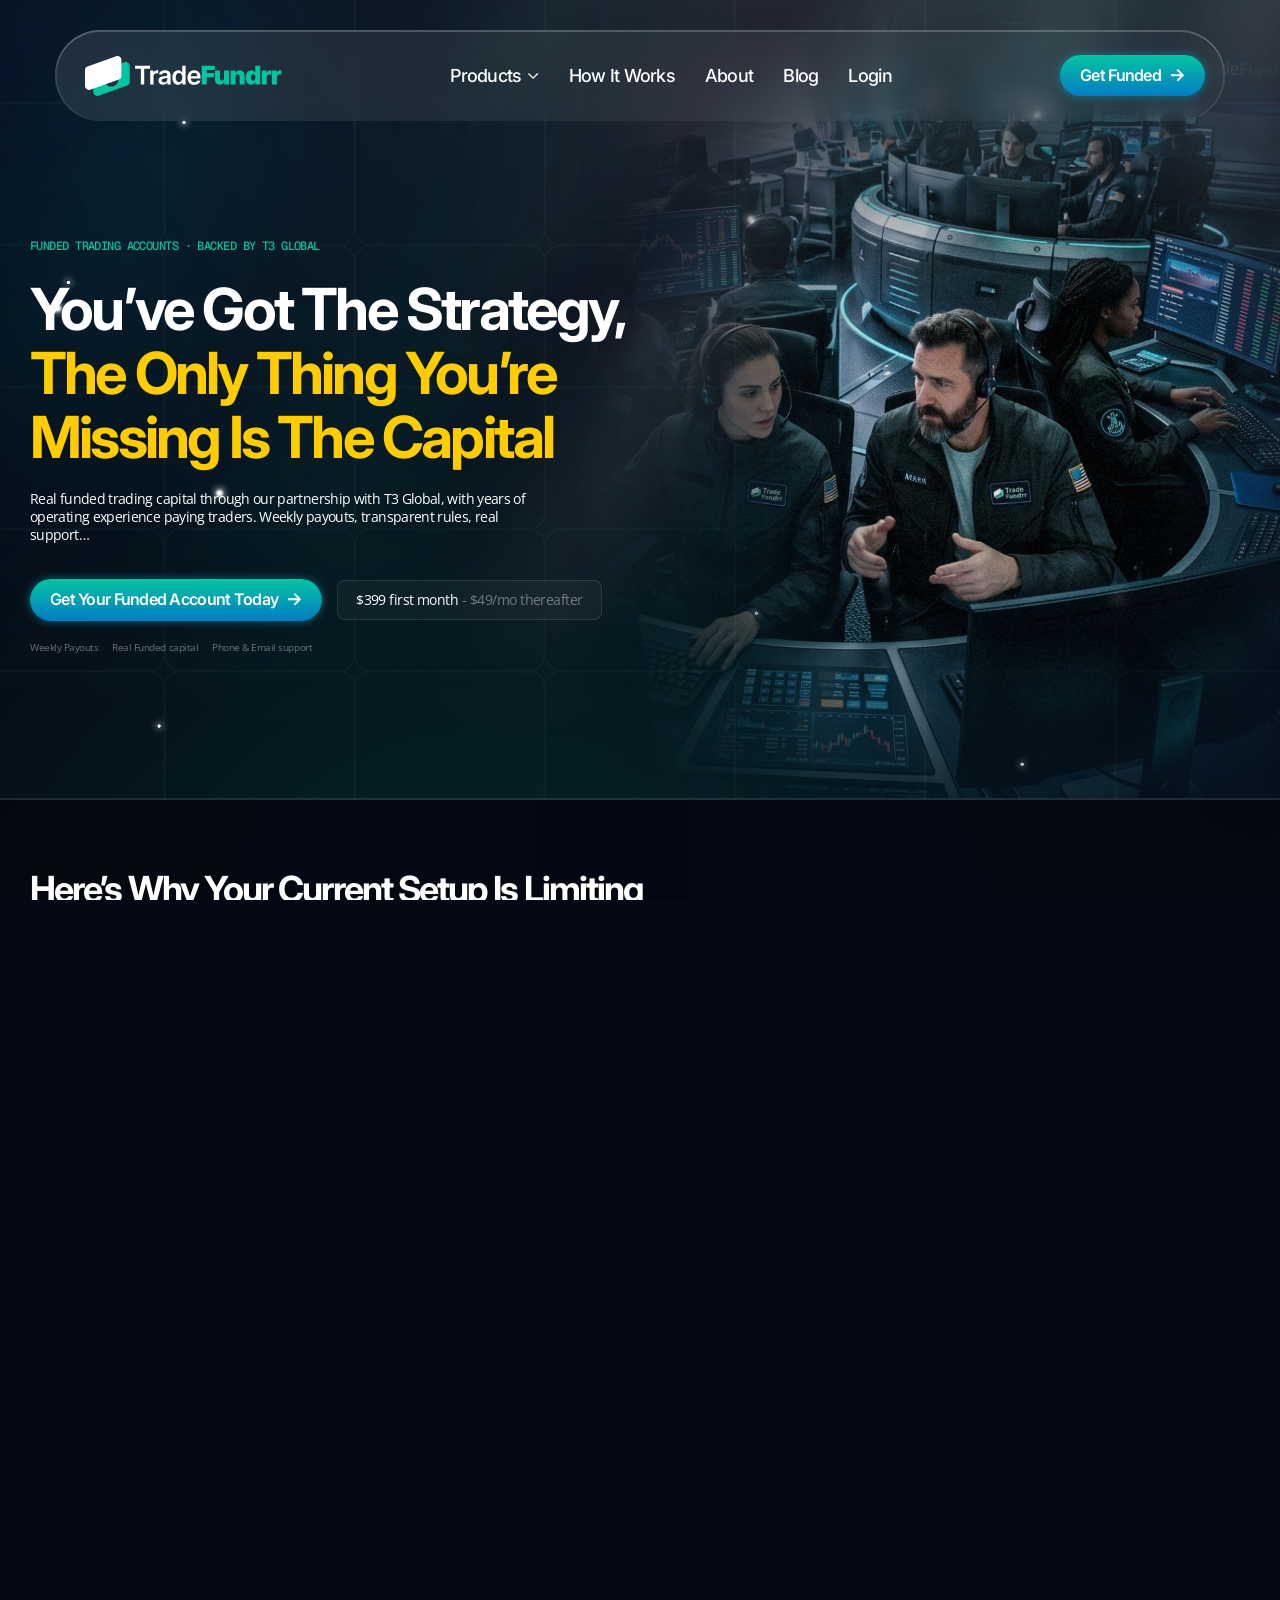
<file: pages/funnel.html>
<!DOCTYPE html>
<html lang="en">
<head>
  <meta charset="UTF-8">
  <meta name="viewport" content="width=device-width, initial-scale=1.0">
  <title>Get Funded — TradeFundrr</title>
  <meta name="description" content="Real funded trading accounts. Backed by T3 Global. Weekly payouts.">
  <link rel="preconnect" href="https://fonts.googleapis.com">
  <link rel="stylesheet" href="https://cdn.jsdelivr.net/npm/swiper@11/swiper-bundle.min.css">
  <link rel="preconnect" href="https://fonts.gstatic.com" crossorigin>
  <link href="https://fonts.googleapis.com/css2?family=Inter:wght@400;500;600;700;800&family=Open+Sans:wght@400;500;600&family=Geist+Mono:wght@400;500;600&display=swap" rel="stylesheet">
  <link rel="stylesheet" href="../assets/css/main.css">
</head>
<body>

<header class="site-header">
  <nav class="navbar" aria-label="Primary">
    <a href="../index.html" class="navbar__logo" aria-label="TradeFundrr home">
      <img src="../assets/images/logo.svg" alt="logo">
    </a>
    <button class="nav-toggle" aria-label="Toggle menu" aria-expanded="false">
      <span></span><span></span><span></span>
    </button>
    <div class="navbar__nav">
      <span class="has-sub" tabindex="0" aria-haspopup="true">
        Products
        <span class="arrow"><img src="../assets/images/down-arrow.svg" alt="down-arrow"></span>
        <div class="dropdown" role="menu" >
          <a href="stocks.html" data-cat="stocks">
            <span class="thumb"><img src="../assets/images/dropdown-1.png" alt="dropdown"></span>
            <span class="body">
              <span class="row"><span class="title">Stocks</span><span class="arrow-right"><img src="../assets/images/dropdown-arrow-right.svg" alt="dropdown-arrow-right"></span></span>
              <span class="desc">Funded stock trading accounts with $25K+ in institutional capital</span>
            </span>
          </a>
          <a href="options.html" data-cat="options">
            <span class="thumb"><img src="../assets/images/dropdown-2.png" alt="dropdown"></span>
            <span class="body">
              <span class="row"><span class="title">Options</span><span class="arrow-right"><img src="../assets/images/dropdown-arrow-right.svg" alt="dropdown-arrow-right"></span></span>
              <span class="desc">Funded options accounts — multi-leg strategies, real institutional capital</span>
            </span>
          </a>
          <a href="pricing.html" data-cat="futures">
            <span class="thumb"><img src="../assets/images/dropdown-3.png" alt="dropdown"></span>
            <span class="body">
              <span class="row"><span class="title">Futures</span><span class="arrow-right"><img src="../assets/images/dropdown-arrow-right.svg" alt="dropdown-arrow-right"></span></span>
              <span class="desc">NinjaTrader-powered futures funded accounts from $39/mo</span>
            </span>
          </a>
          <a href="pricing.html" data-cat="crypto">
            <span class="thumb"><img src="../assets/images/dropdown-4.png" alt="dropdown"></span>
            <span class="body">
              <span class="row"><span class="title">Crypto</span><span class="arrow-right"><img src="../assets/images/dropdown-arrow-right.svg" alt="dropdown-arrow-right"></span></span>
              <span class="desc">Funded crypto trading — institutional backing, weekly payouts</span>
            </span>
          </a>
        </div>
      </span>
      <a href="../index.html#how-it-works">How It Works</a>
      <a href="about.html">About</a>
      <a href="#">Blog</a>
      <a href="#">Login</a>
    </div>
    <a href="pricing.html" class="btn btn--primary navbar__cta">Get Funded <span class="arrow"><img src="../assets/images/btn-arrow.svg" alt="btn-arrow"></span></a>
  </nav>
</header>

<section class="hero" id="offer">
  <div class="container hero__inner">
    <div class="hero__text">
      <p class="eyebrow">Funded Trading Accounts · Backed by T3 Global</p>
      <h1 class="hero__title smaller">You’ve Got The Strategy, <span class="accent">The Only Thing You’re Missing Is the capital</span></h1>
      <p class="hero__sub">Real funded trading capital through our partnership with T3 Global, with years of operating experience paying traders. Weekly payouts, transparent rules, real support…</p>
      <div class="btn-row">
        <a href="#plans" class="btn btn--primary">Get Your Funded Account Today <span class="arrow"><img src="../assets/images/btn-arrow.svg" alt="btn-arrow"></span></a>
        <span class="desc-hero"><span>$399 first month</span> - $49/mo thereafter</span>
      </div>
      <div class="tick-row">
        <span class="tick">Weekly Payouts</span>
        <span class="tick">Real Funded capital</span>
        <span class="tick">Phone &amp; Email support</span>
      </div>
    </div>
  </div>
  <img src="../assets/images/funnels-back.webp" alt="about-hero" class="float-image">
</section>

<section class="sound-familiar" id="story">
  <div class="container">
    <h2 class="h2 sound-familiar__title">Here&#x2019;s Why Your Current Setup Is Limiting What You&#x2019;re Capable of...</h2>
    <div class="sound-familiar__card">
      <ul class="pain">
        <li><span><img src="../assets/images/grey-close.svg" alt="grey-close"></span>Retail buying power forces you to choose between position sizing and diversification</li>
        <li><span><img src="../assets/images/grey-close.svg" alt="grey-close"></span>Every trade puts your personal savings directly at risk</li>
        <li><span><img src="../assets/images/grey-close.svg" alt="grey-close"></span>The traders beating you aren't smarter. They just have better infrastructure.</li>
      </ul>
      <p class="footnote">The infrastructure you trade on determines what your strategy can actually achieve</p>
    </div>
  </div>
</section>


<section class="institutional with__back">
  <div class="container">
    <div class="institutional__row">
      <div>
        <h2 class="h2 institutional__title">
          Here&#x2019;s What Makes TradeFundrr Different <span class="accent">From Every other prop firm</span>
        </h2>
        <div class="description">
          <p class="lead">
            TradeFundrr is partnered with T3 Global, an established institutional trading firm with years of operating experience. When you trade with TradeFundrr, you're trading real institutional capital, not a marketing company's simulation. That's what "funded" actually means. That's what gives TradeFundrr traders a path that most prop firms simply cannot offer.
          </p>
        </div>
      </div>

      <div class="institutional__card">
        <img src="../assets/images/group-lines-2.svg" alt="group-lines">
        <span><img src="../assets/images/broker-deal.svg" alt="broker-image"></span>
        <div class="label">T3 Global</div>
        <ul class="points">
          <li><span><img src="../assets/images/list-check.svg" alt="list-check"></span>Years Of Operating Experience Through T3 Global</li>
          <li><span><img src="../assets/images/list-check.svg" alt="list-check"></span>Live Trading Desk With Real Capital</li>
          <li><span><img src="../assets/images/list-check.svg" alt="list-check"></span>Partnered With T3 Global, Real Institutional Infrastructure</li>
        </ul>
      </div>
    </div>
  </div>
</section>


<section class="plans">
  <div class="container">
    <div class="plans__head">
      <p class="eyebrow">your funded account</p>
    </div>

    <div class="plans__grid">


      <article class="plans__card is-featured">
        <div class="popular static">Most Popular</div>
        <h3>Options Express Funding</h3>
        <span class="small-desc">$100,000 • Experienced options traders who want immediate account access and the fastest path to first payout</span>
        <div class="price"><span class="amt">TBD</span><span class="per"> /first month</span></div>
        <div class="btn-box">
          <a href="stocks.html" class="btn btn--primary btn--block">Get Funded Now <span><img src="../assets/images/btn-arrow.svg" alt="btn-arrow"></span></a>
        </div>
        <div class="spacer"></div>
        <div class="includes">
          <div class="details">
            <span>details</span>
            <div class="row">
              <span>profit traget</span>
              <p>$1,250</p>
            </div>
            <div class="row">
              <span>Daily loss limit</span>
              <p>$1,000</p>
            </div>
            <div class="row">
              <span>Max drawdown</span>
              <p>$2,500</p>
            </div>
            <div class="row">
              <span>earliest payout</span>
              <p>5 days</p>
            </div>
            <div class="row">
              <span>min trade duration</span>
              <p>15 seconds</p>
            </div>
          </div>
          <ul class="features">
            <li><span><img src="../assets/images/include-check.svg" alt="include-check"></span>No Evaluation</li>
            <li><span><img src="../assets/images/include-check.svg" alt="include-check"></span>TradeFundrr Trader Platform Access</li>
            <li><span><img src="../assets/images/include-check.svg" alt="include-check"></span>Weekly Payout Eligibility</li>
            <li><span><img src="../assets/images/include-check.svg" alt="include-check"></span>Phone &amp; Email support</li>
          </ul>
        </div>
        
      </article>
    </div>

    <a href="pricing.html" class="btn after-btn square">Compare all plans <span class="arrow"><img src="../assets/images/external.svg" alt="btn-arrow"></span></a>
  </div>
</section>

<section class="how-it-works" id="how-it-works">
  <div class="what-box">
    <p>Purchase & Activate</p>
    <span>Complete your purchase and begin your structured evaluation. Every target and limit is defined upfront. Nothing changes after you start, and every rule is the same one you read before you committed</span>
  </div>
  <div class="container">
    <div class="how-it-works__head">
      <h2 class="how-it-works__title h2">Here's Exactly <span class="accent">How It Works</span></h2>
    </div>

    <div class="payout__info">
      <span><img src="../assets/images/check-white.svg" alt="check"></span>
      <p>Payout eligible in as few as 5 days</p>
    </div>
  </div>
  <img src="../assets/images/payout-back.svg" alt="payout-back">
</section>


<section class="trader-payouts">
  <div class="container">
    <div class="trader-payouts__row">
      <div class="trader-payouts__head">
        <h2 class="h2">Real Traders. Real Payouts. <br>
        <span class="accent">Every Week.</span></h2>
        
      </div>

      <div class="swiper trader-swiper">
        <div class="swiper-wrapper">
        <div class="swiper-slide">
          <article class="trader-card">
            <div class="trader-card__head">
              <span class="avatar"></span>
              <span class="name">Marcus T.</span>
            </div>
            <div class="trader-card__amount"><span class="sign">$</span><span class="value">10,000</span></div>
            <p class="trader-card__program">Options Instant Funding</p>
            <p class="trader-card__quote">"Pricing was the first thing that made me trust them — every spec was on the table before I signed. No surprises on the payout schedule, no hidden retest fees. Just the cleanest funded options program I've used."</p>
            <div class="trader-card__stars">
              <span><img src="../assets/images/star-green.svg" alt="star-green"></span><span><img src="../assets/images/star-green.svg" alt="star-green"></span><span><img src="../assets/images/star-green.svg" alt="star-green"></span><span><img src="../assets/images/star-green.svg" alt="star-green"></span><span><img src="../assets/images/star-green.svg" alt="star-green"></span>
            </div>
          </article>
        </div>
        <div class="swiper-slide">
          <article class="trader-card">
            <div class="trader-card__head">
              <span class="avatar"></span>
              <span class="name">Elena R.</span>
            </div>
            <div class="trader-card__amount"><span class="sign">$</span><span class="value">8,420</span></div>
            <p class="trader-card__program">Stocks Pro Trader</p>
            <p class="trader-card__quote">"I moved from another prop firm because their rules kept changing. TradeFundrr has been the same pricing, same split, same drawdown rules since I started 6 months ago. Weekly payouts hit my bank every Friday like clockwork."</p>
            <div class="trader-card__stars">
              <span><img src="../assets/images/star-green.svg" alt="star-green"></span><span><img src="../assets/images/star-green.svg" alt="star-green"></span><span><img src="../assets/images/star-green.svg" alt="star-green"></span><span><img src="../assets/images/star-green.svg" alt="star-green"></span><span><img src="../assets/images/star-green.svg" alt="star-green"></span>
            </div>
          </article>
        </div>
        <div class="swiper-slide">
          <article class="trader-card">
            <div class="trader-card__head">
              <span class="avatar"></span>
              <span class="name">Jordan K.</span>
            </div>
            <div class="trader-card__amount"><span class="sign">$</span><span class="value">6,200</span></div>
            <p class="trader-card__program">FunderFlex 50K</p>
            <p class="trader-card__quote">"FunderFlex 50K at $59/month feels almost unfair. NinjaTrader, weekly payouts, real institutional capital backing — I haven't found anyone matching this pricing structure anywhere else in the futures space."</p>
            <div class="trader-card__stars">
              <span><img src="../assets/images/star-green.svg" alt="star-green"></span><span><img src="../assets/images/star-green.svg" alt="star-green"></span><span><img src="../assets/images/star-green.svg" alt="star-green"></span><span><img src="../assets/images/star-green.svg" alt="star-green"></span><span><img src="../assets/images/star-green.svg" alt="star-green"></span>
            </div>
          </article>
        </div>
        <div class="swiper-slide">
          <article class="trader-card">
            <div class="trader-card__head">
              <span class="avatar"></span>
              <span class="name">Priya S.</span>
            </div>
            <div class="trader-card__amount"><span class="sign">$</span><span class="value">5,180</span></div>
            <p class="trader-card__program">Options Evaluation</p>
            <p class="trader-card__quote">"I called support twice in my first month. Both times a real human picked up. That alone made me confident the program is run by people who actually trade, not a marketing team behind a chatbot."</p>
            <div class="trader-card__stars">
              <span><img src="../assets/images/star-green.svg" alt="star-green"></span><span><img src="../assets/images/star-green.svg" alt="star-green"></span><span><img src="../assets/images/star-green.svg" alt="star-green"></span><span><img src="../assets/images/star-green.svg" alt="star-green"></span><span><img src="../assets/images/star-green.svg" alt="star-green"></span>
            </div>
          </article>
        </div>
        <div class="swiper-slide">
          <article class="trader-card">
            <div class="trader-card__head">
              <span class="avatar"></span>
              <span class="name">Dominic L.</span>
            </div>
            <div class="trader-card__amount"><span class="sign">$</span><span class="value">7,720</span></div>
            <p class="trader-card__program">Stocks Instant Funding</p>
            <p class="trader-card__quote">"Instant Funding at $149 is a no-brainer for any serious stocks day trader. No PDT, $100K effective buying power, and weekly payouts. The pricing page made it obvious which plan fits me — no upsell shenanigans."</p>
            <div class="trader-card__stars">
              <span><img src="../assets/images/star-green.svg" alt="star-green"></span><span><img src="../assets/images/star-green.svg" alt="star-green"></span><span><img src="../assets/images/star-green.svg" alt="star-green"></span><span><img src="../assets/images/star-green.svg" alt="star-green"></span><span><img src="../assets/images/star-green.svg" alt="star-green"></span>
            </div>
          </article>
        </div>
        <div class="swiper-slide">
          <article class="trader-card">
            <div class="trader-card__head">
              <span class="avatar"></span>
              <span class="name">Aisha N.</span>
            </div>
            <div class="trader-card__amount"><span class="sign">$</span><span class="value">4,800</span></div>
            <p class="trader-card__program">Live Capital Path</p>
            <p class="trader-card__quote">"I've taken seven payouts in a row on the same program at the same split. After six straight payouts they pulled me into a path-to-live capital review. That progression isn't marketing — it actually happens."</p>
            <div class="trader-card__stars">
              <span><img src="../assets/images/star-green.svg" alt="star-green"></span><span><img src="../assets/images/star-green.svg" alt="star-green"></span><span><img src="../assets/images/star-green.svg" alt="star-green"></span><span><img src="../assets/images/star-green.svg" alt="star-green"></span><span><img src="../assets/images/star-green.svg" alt="star-green"></span>
            </div>
          </article>
        </div>
        </div>
      </div>

      <div class="trader-payouts__controls">
          <a href="pages/why-us.html" class="trader-payouts__cta">See all trader stories and payouts <span class="arrow"><img src="../assets/images/btn-arrow.svg" alt="arrow"></span></a>
          <a href="#" class="trader-payouts__rating">
            <span class="score">4.8</span>
            <span>Rating on</span>
            <span class="logo"><img src="../assets/images/trustpilot.svg" alt="Trustpilot"></span>
          </a>
        </div>
    </div>
  </div>
</section>


<section class="reassurance">
  <div class="container">
    <div class="reassurance__grid">
      <div class="reassurance__item">
        <span class="ic" aria-hidden="true">
          <img src="../assets/images/list-icon-1.svg" alt="list-icon">
        </span>
        <div>
          <div class="label">600+ Active Funded Traders</div>
        </div>
      </div>
      <div class="reassurance__item">
        <span class="ic" aria-hidden="true">
          <img src="../assets/images/list-icon-2.svg" alt="list-icon">
        </span>
        <div>
          <div class="label">Partnered With T3 Global</div>
        </div>
      </div>
      <div class="reassurance__item">
        <span class="ic" aria-hidden="true">
          <img src="../assets/images/phone-support.svg" alt="list-icon">
        </span>
        <div>
          <div class="label">Phone &amp; Email Support - Real Humans</div>
        </div>
      </div>

      <div class="reassurance__item">
        <span class="ic" aria-hidden="true">
          <img src="../assets/images/list-icon-4.svg" alt="list-icon">
        </span>
        <div>
          <div class="label">$X+ Payouts To Traders</div>
        </div>
      </div>

      <div class="reassurance__item">
        <span class="ic" aria-hidden="true">
          <img src="../assets/images/list-icon-5.svg" alt="list-icon">
        </span>
        <div>
          <div class="label">Weekly Payout Cycle - Every Week, on Time</div>
        </div>
      </div>
    </div>
  </div>
</section>


<section class="faq">
  <div class="container">
    <h2 class="faq__title">Your Questions, Answered Before You Ask</h2>
    <div class="faq__grid">
      <div class="faq__col">
        <div class="qa opened">
          <div class="head"><p>Is this real capital or simulated?</p><span class="chev-arrow"><img src="../assets/images/faq-arrow.svg" alt="faq-arrow"></span></div>
          <div class="qa__body" style="display:block;"><p>Lorem ipsum dolor sit amet, consectetur adipiscing elit. Sed non risus. Suspendisse lectus tortor, dignissim sit amet, adipiscing nec, ultricies sed, dolor. Cras elementum ultrices diam. Maecenas ligula massa.</p></div>
        </div>
        <div class="qa">
          <div class="head"><p>Is my own money at risk if I lose?</p><span class="chev-arrow"><img src="../assets/images/faq-arrow.svg" alt="faq-arrow"></span></div>
          <div class="qa__body"><p>Lorem ipsum dolor sit amet, consectetur adipiscing elit. Sed non risus. Suspendisse lectus tortor, dignissim sit amet, adipiscing nec, ultricies sed, dolor. Cras elementum ultrices diam. Maecenas ligula massa.</p></div>
        </div>
        <div class="qa">
          <div class="head"><p>How do payouts actually work?</p><span class="chev-arrow"><img src="../assets/images/faq-arrow.svg" alt="faq-arrow"></span></div>
          <div class="qa__body"><p>Lorem ipsum dolor sit amet, consectetur adipiscing elit. Sed non risus. Suspendisse lectus tortor, dignissim sit amet, adipiscing nec, ultricies sed, dolor. Cras elementum ultrices diam. Maecenas ligula massa.</p></div>
        </div>
        <div class="qa">
          <div class="head"><p>What happens if I fail the evaluation?</p><span class="chev-arrow"><img src="../assets/images/faq-arrow.svg" alt="faq-arrow"></span></div>
          <div class="qa__body"><p>Lorem ipsum dolor sit amet, consectetur adipiscing elit. Sed non risus. Suspendisse lectus tortor, dignissim sit amet, adipiscing nec, ultricies sed, dolor. Cras elementum ultrices diam. Maecenas ligula massa.</p></div>
        </div>
      </div>
      <div class="faq__col">
        <div class="qa">
          <div class="head"><p>Why is the first month more expensive than the renewal?</p><span class="chev-arrow"><img src="../assets/images/faq-arrow.svg" alt="faq-arrow"></span></div>
          <div class="qa__body"><p>Lorem ipsum dolor sit amet, consectetur adipiscing elit. Sed non risus. Suspendisse lectus tortor, dignissim sit amet, adipiscing nec, ultricies sed, dolor. Cras elementum ultrices diam. Maecenas ligula massa.</p></div>
        </div>
        <div class="qa">
          <div class="head"><p>What's the difference between TradeFundrr and other prop firms — why should I trust this one?</p><span class="chev-arrow"><img src="../assets/images/faq-arrow.svg" alt="faq-arrow"></span></div>
          <div class="qa__body"><p>Lorem ipsum dolor sit amet, consectetur adipiscing elit. Sed non risus. Suspendisse lectus tortor, dignissim sit amet, adipiscing nec, ultricies sed, dolor. Cras elementum ultrices diam. Maecenas ligula massa.</p></div>
        </div>
        <div class="qa">
          <div class="head"><p>Is my money safe — what if TradeFundrr closes?</p><span class="chev-arrow"><img src="../assets/images/faq-arrow.svg" alt="faq-arrow"></span></div>
          <div class="qa__body"><p>Lorem ipsum dolor sit amet, consectetur adipiscing elit. Sed non risus. Suspendisse lectus tortor, dignissim sit amet, adipiscing nec, ultricies sed, dolor. Cras elementum ultrices diam. Maecenas ligula massa.</p></div>
        </div>
        <div class="qa">
          <div class="head"><p>What support do I get as a funded trader?</p><span class="chev-arrow"><img src="../assets/images/faq-arrow.svg" alt="faq-arrow"></span></div>
          <div class="qa__body"><p>Lorem ipsum dolor sit amet, consectetur adipiscing elit. Sed non risus. Suspendisse lectus tortor, dignissim sit amet, adipiscing nec, ultricies sed, dolor. Cras elementum ultrices diam. Maecenas ligula massa.</p></div>
        </div>
      </div>
    </div>
  </div>
</section>


<section class="cta-block middle rays longer" style="background:url('../assets/images/back-rays.webp')">
  <div class="container">
    <div class="cta-block__inner">
      <h2 class="cta-block__title">
        You've seen What TradeFundrr Is, How It Works &amp; Why It&#x2019;s Different. <span class="accent">Here's How To Get Started...</span>
      </h2>
      <div class="btn-row">
        <a href="pricing.html" class="btn btn--primary">Get Your Funded Account Today <span class="arrow"><img src="../assets/images/btn-arrow.svg" alt="btn-arrow"></span></a>
        <p class="ad"><span>$X first month</span> - $X/mo thereafter</p>
      </div>
      <div class="tick-row">
        <span class="tick"><span><img src="../assets/images/list-mark.svg" alt="list-mark"></span> Weekly Payouts</span>
        <span class="tick"><span><img src="../assets/images/list-mark.svg" alt="list-mark"></span> Partnered With T3 Global</span>
        <span class="tick"><span><img src="../assets/images/list-mark.svg" alt="list-mark"></span> Phone &amp; Email Support</span>
      </div>
    </div>
  </div>
</section>


<section class="get-started cta-block">
  <div class="container">
    <div class="cta-block__inner">
      <h2 class="cta-block__title">
        <span>You've seen how it works. </span><br>
        <span class="accent">Here's the step.</span>
      </h2>
      <p class="cta-block__sub">
        TradeFundrr funded accounts are backed by T3 Global, with years of operating experience paying traders. Weekly payouts, transparent rules, real support…
      </p>
      <div class="btn-row">
        <a href="pricing.html" class="btn btn--primary">Get Funded Now <span class="arrow"><img src="../assets/images/btn-arrow.svg" alt="btn-arrow"></span></a>
        <a href="#" class="btn btn--glass">Not ready to buy? Talk to a real trader first</a>
      </div>
      <div class="tick-row">
        <span class="tick"><span><img src="../assets/images/list-mark.svg" alt="list-mark"></span>Weekly payouts</span>
        <span class="tick"><span><img src="../assets/images/list-mark.svg" alt="list-mark"></span>Every week, on time</span>
        <span class="tick"><span><img src="../assets/images/list-mark.svg" alt="list-mark"></span>No evaluation required</span>
        <span class="tick"><span><img src="../assets/images/list-mark.svg" alt="list-mark"></span>Funded from day one</span>
      </div>
      <div class="broker-desc">
        <p><span><img src="../assets/images/broker-image.svg" alt="broker-image"></span>Partnered With T3 Global</p>
      </div>
    </div>
  </div>
</section>

<footer class="site-footer">
  <div class="container">
    <div class="site-footer__top">
      <div class="site-footer__brand">
        <a href="../index.html" class="navbar__logo" aria-label="TradeFundrr">
          <img src="../assets/images/logo.svg" alt="logo">
        </a>
        <p>The Prop Firm Partnered With T3 Global</p>
        <div class="socials">
        <ul>
          <li>
            <a href="#"><svg width="25" height="25" viewBox="0 0 25 25" fill="none" xmlns="http://www.w3.org/2000/svg">
            <path d="M19.0899 1.9834H22.6039L14.9268 10.7579L23.9583 22.698H16.8867L11.348 15.4564L5.01036 22.698H1.4942L9.70566 13.3127L1.04166 1.9834H8.29282L13.2994 8.60249L19.0899 1.9834ZM17.8566 20.5946H19.8037L7.23478 3.97624H5.14527L17.8566 20.5946Z" fill="white"/>
            </svg></a>
          </li>
          <li>
            <a href="#"><svg width="25" height="25" viewBox="0 0 25 25" fill="none" xmlns="http://www.w3.org/2000/svg">
            <g clip-path="url(#clip0_60_1348)">
            <path d="M12.5 2.25098C15.8398 2.25098 16.2354 2.26562 17.5488 2.32422C18.7695 2.37793 19.4287 2.58301 19.8682 2.75391C20.4492 2.97852 20.8691 3.25195 21.3037 3.68652C21.7432 4.12598 22.0117 4.54102 22.2363 5.12207C22.4072 5.56152 22.6123 6.22559 22.666 7.44141C22.7246 8.75977 22.7393 9.15527 22.7393 12.4902C22.7393 15.8301 22.7246 16.2256 22.666 17.5391C22.6123 18.7598 22.4072 19.4189 22.2363 19.8584C22.0117 20.4395 21.7383 20.8594 21.3037 21.2939C20.8643 21.7334 20.4492 22.002 19.8682 22.2266C19.4287 22.3975 18.7646 22.6025 17.5488 22.6563C16.2305 22.7148 15.835 22.7295 12.5 22.7295C9.16016 22.7295 8.76465 22.7148 7.45117 22.6563C6.23047 22.6025 5.57129 22.3975 5.13184 22.2266C4.55078 22.002 4.13086 21.7285 3.69629 21.2939C3.25684 20.8545 2.98828 20.4395 2.76367 19.8584C2.59277 19.4189 2.3877 18.7549 2.33398 17.5391C2.27539 16.2207 2.26074 15.8252 2.26074 12.4902C2.26074 9.15039 2.27539 8.75488 2.33398 7.44141C2.3877 6.2207 2.59277 5.56152 2.76367 5.12207C2.98828 4.54102 3.26172 4.12109 3.69629 3.68652C4.13574 3.24707 4.55078 2.97852 5.13184 2.75391C5.57129 2.58301 6.23535 2.37793 7.45117 2.32422C8.76465 2.26562 9.16016 2.25098 12.5 2.25098ZM12.5 0C9.10645 0 8.68164 0.0146484 7.34863 0.0732422C6.02051 0.131836 5.10742 0.34668 4.31641 0.654297C3.49121 0.976562 2.79297 1.40137 2.09961 2.09961C1.40137 2.79297 0.976562 3.49121 0.654297 4.31152C0.34668 5.10742 0.131836 6.01562 0.0732422 7.34375C0.0146484 8.68164 0 9.10645 0 12.5C0 15.8936 0.0146484 16.3184 0.0732422 17.6514C0.131836 18.9795 0.34668 19.8926 0.654297 20.6836C0.976562 21.5088 1.40137 22.207 2.09961 22.9004C2.79297 23.5938 3.49121 24.0234 4.31152 24.3408C5.10742 24.6484 6.01562 24.8633 7.34375 24.9219C8.67676 24.9805 9.10156 24.9951 12.4951 24.9951C15.8887 24.9951 16.3135 24.9805 17.6465 24.9219C18.9746 24.8633 19.8877 24.6484 20.6787 24.3408C21.499 24.0234 22.1973 23.5938 22.8906 22.9004C23.584 22.207 24.0137 21.5088 24.3311 20.6885C24.6387 19.8926 24.8535 18.9844 24.9121 17.6563C24.9707 16.3232 24.9854 15.8984 24.9854 12.5049C24.9854 9.11133 24.9707 8.68652 24.9121 7.35352C24.8535 6.02539 24.6387 5.11231 24.3311 4.32129C24.0234 3.49121 23.5986 2.79297 22.9004 2.09961C22.207 1.40625 21.5088 0.976563 20.6885 0.65918C19.8926 0.351562 18.9844 0.136719 17.6562 0.078125C16.3184 0.0146484 15.8936 0 12.5 0Z" fill="white"/>
            <path d="M12.5 6.0791C8.95508 6.0791 6.0791 8.95508 6.0791 12.5C6.0791 16.0449 8.95508 18.9209 12.5 18.9209C16.0449 18.9209 18.9209 16.0449 18.9209 12.5C18.9209 8.95508 16.0449 6.0791 12.5 6.0791ZM12.5 16.665C10.2002 16.665 8.33496 14.7998 8.33496 12.5C8.33496 10.2002 10.2002 8.33496 12.5 8.33496C14.7998 8.33496 16.665 10.2002 16.665 12.5C16.665 14.7998 14.7998 16.665 12.5 16.665Z" fill="white"/>
            <path d="M20.6738 5.8252C20.6738 6.65528 20 7.32422 19.1748 7.32422C18.3447 7.32422 17.6758 6.65039 17.6758 5.8252C17.6758 4.99512 18.3496 4.32617 19.1748 4.32617C20 4.32617 20.6738 5 20.6738 5.8252Z" fill="white"/>
            </g>
            <defs>
            <clipPath id="clip0_60_1348">
            <rect width="25" height="25" fill="white"/>
            </clipPath>
            </defs>
            </svg>
            </a>
          </li>
          <li>
            <a href="#"><svg width="25" height="25" viewBox="0 0 25 25" fill="none" xmlns="http://www.w3.org/2000/svg">
            <path d="M24.751 7.5C24.751 7.5 24.5068 5.77637 23.7549 5.01953C22.8027 4.02344 21.7383 4.01855 21.25 3.95996C17.7539 3.70605 12.5049 3.70605 12.5049 3.70605H12.4951C12.4951 3.70605 7.24609 3.70605 3.75 3.95996C3.26172 4.01855 2.19727 4.02344 1.24512 5.01953C0.493164 5.77637 0.253906 7.5 0.253906 7.5C0.253906 7.5 0 9.52637 0 11.5479V13.4424C0 15.4639 0.249023 17.4902 0.249023 17.4902C0.249023 17.4902 0.493164 19.2139 1.24023 19.9707C2.19238 20.9668 3.44238 20.9326 3.99902 21.04C6.00098 21.2305 12.5 21.2891 12.5 21.2891C12.5 21.2891 17.7539 21.2793 21.25 21.0303C21.7383 20.9717 22.8027 20.9668 23.7549 19.9707C24.5068 19.2139 24.751 17.4902 24.751 17.4902C24.751 17.4902 25 15.4687 25 13.4424V11.5479C25 9.52637 24.751 7.5 24.751 7.5ZM9.91699 15.7422V8.71582L16.6699 12.2412L9.91699 15.7422Z" fill="white"/>
            </svg>
            </a>
          </li>
          <li>
            <a href="#"><svg width="25" height="25" viewBox="0 0 25 25" fill="none" xmlns="http://www.w3.org/2000/svg">
            <g clip-path="url(#clip0_60_1350)">
            <path d="M12.5 0C5.5965 0 0 5.5965 0 12.5C0 18.362 4.036 23.281 9.4805 24.632V16.32H6.903V12.5H9.4805V10.854C9.4805 6.5995 11.406 4.6275 15.583 4.6275C16.375 4.6275 17.7415 4.783 18.3005 4.938V8.4005C18.0055 8.3695 17.493 8.354 16.8565 8.354C14.807 8.354 14.015 9.1305 14.015 11.149V12.5H18.098L17.3965 16.32H14.015V24.9085C20.2045 24.161 25.0005 18.891 25.0005 12.5C25 5.5965 19.4035 0 12.5 0Z" fill="white"/>
            </g>
            <defs>
            <clipPath id="clip0_60_1350">
            <rect width="25" height="25" fill="white"/>
            </clipPath>
            </defs>
            </svg>
            </a>
          </li>
        </ul>
        </div>
      </div>
      
      <div class="site-footer__right">
        <div class="site-footer__col">
          <h5>Products</h5>
          <ul>
            <li><a href="stocks.html">Stocks</a></li>
            <li><a href="options.html">Options</a></li>
            <li><a href="pricing.html">Futures</a></li>
            <li><a href="pricing.html">Crypto</a></li>
          </ul>
        </div>
        <div class="site-footer__col">
          <h5>company</h5>
          <ul>
            <li><a href="about.html">About</a></li>
            <li><a href="../index.html#how-it-works">How It Works</a></li>
            <li><a href="why-us.html">Why Us</a></li>
            <li><a href="#">Blog</a></li>
            <li><a href="#">Careers</a></li>
          </ul>
        </div>
        <div class="site-footer__col">
          <h5>support</h5>
          <ul>
            <li><a href="tel:+15550000000">Phone: (555) 000-0000</a></li>
            <li><a href="mailto:support@tradefundrr.com">Email: support@tradefundrr.com</a></li>
            <li><a href="#">Book a Zoom Call</a></li>
          </ul>
        </div>
      </div>
    </div>
    <div class="site-footer__bottom">
      <span>© 2026 TradeFundrr. All rights reserved.</span>
      <div class="links">
        <a href="#">Privacy Policy</a>
        <a href="#">Terms</a>
        <a href="#">Risk Disclosure</a>
      </div>
    </div>
  </div>
</footer>

<script src="https://code.jquery.com/jquery-3.7.1.min.js" crossorigin="anonymous"></script>
<script src="https://cdn.jsdelivr.net/npm/swiper@11/swiper-bundle.min.js"></script>
<script src="../js/main.js"></script>
</body>
</html>
</file>
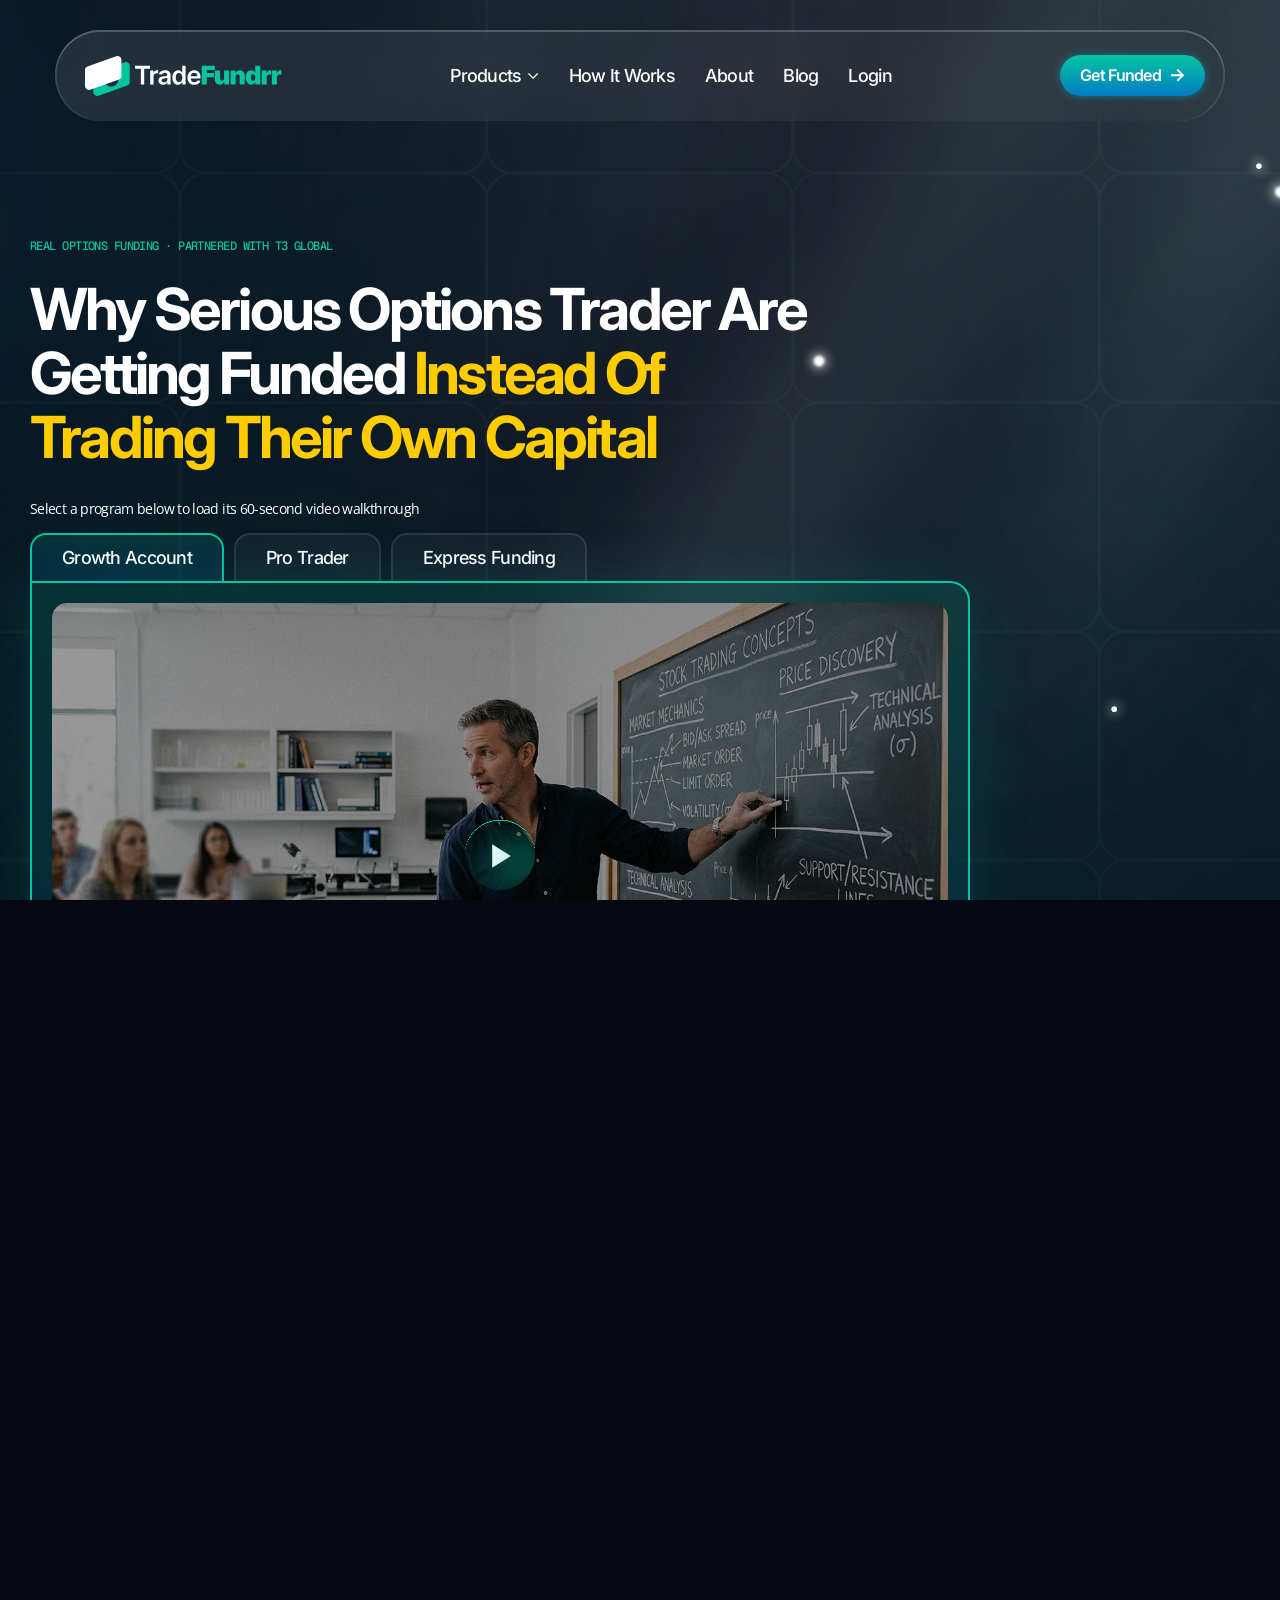
<file: pages/options-offer.html>
<!DOCTYPE html>
<html lang="en">
<head>
  <meta charset="UTF-8">
  <meta name="viewport" content="width=device-width, initial-scale=1.0">
  <title>Options Offer — TradeFundrr</title>
  <meta name="description" content="Exclusive funded options offer — real institutional capital, weekly payouts.">
  <link rel="preconnect" href="https://fonts.googleapis.com">
  <link rel="preconnect" href="https://fonts.gstatic.com" crossorigin>
    <link rel="stylesheet" href="https://cdn.jsdelivr.net/npm/swiper@11/swiper-bundle.min.css">

  <link href="https://fonts.googleapis.com/css2?family=Inter:wght@400;500;600;700;800&family=Open+Sans:wght@400;500;600&family=Geist+Mono:wght@400;500;600&display=swap" rel="stylesheet">
  <link rel="stylesheet" href="../assets/css/main.css">
</head>
<body>

<header class="site-header">
  <nav class="navbar" aria-label="Primary">
    <a href="../index.html" class="navbar__logo" aria-label="TradeFundrr home">
      <img src="../assets/images/logo.svg" alt="logo">
    </a>
    <button class="nav-toggle" aria-label="Toggle menu" aria-expanded="false">
      <span></span><span></span><span></span>
    </button>
    <div class="navbar__nav">
      <span class="has-sub" tabindex="0" aria-haspopup="true">
        Products
        <span class="arrow"><img src="../assets/images/down-arrow.svg" alt="down-arrow"></span>
        <div class="dropdown" role="menu" >
          <a href="stocks.html" data-cat="stocks">
            <span class="thumb"><img src="../assets/images/dropdown-1.png" alt="dropdown"></span>
            <span class="body">
              <span class="row"><span class="title">Stocks</span><span class="arrow-right"><img src="../assets/images/dropdown-arrow-right.svg" alt="dropdown-arrow-right"></span></span>
              <span class="desc">Funded stock trading accounts with $25K+ in institutional capital</span>
            </span>
          </a>
          <a href="options.html" data-cat="options">
            <span class="thumb"><img src="../assets/images/dropdown-2.png" alt="dropdown"></span>
            <span class="body">
              <span class="row"><span class="title">Options</span><span class="arrow-right"><img src="../assets/images/dropdown-arrow-right.svg" alt="dropdown-arrow-right"></span></span>
              <span class="desc">Funded options accounts — multi-leg strategies, real institutional capital</span>
            </span>
          </a>
          <a href="pricing.html" data-cat="futures">
            <span class="thumb"><img src="../assets/images/dropdown-3.png" alt="dropdown"></span>
            <span class="body">
              <span class="row"><span class="title">Futures</span><span class="arrow-right"><img src="../assets/images/dropdown-arrow-right.svg" alt="dropdown-arrow-right"></span></span>
              <span class="desc">NinjaTrader-powered futures funded accounts from $39/mo</span>
            </span>
          </a>
          <a href="pricing.html" data-cat="crypto">
            <span class="thumb"><img src="../assets/images/dropdown-4.png" alt="dropdown"></span>
            <span class="body">
              <span class="row"><span class="title">Crypto</span><span class="arrow-right"><img src="../assets/images/dropdown-arrow-right.svg" alt="dropdown-arrow-right"></span></span>
              <span class="desc">Funded crypto trading — institutional backing, weekly payouts</span>
            </span>
          </a>
        </div>
      </span>
      <a href="../index.html#how-it-works">How It Works</a>
      <a href="about.html">About</a>
      <a href="#">Blog</a>
      <a href="#">Login</a>
    </div>
    <a href="pricing.html" class="btn btn--primary navbar__cta">Get Funded <span class="arrow"><img src="../assets/images/btn-arrow.svg" alt="btn-arrow"></span></a>
  </nav>
</header>

<section class="hero long-one flex" id="offer">
  <div class="container hero__inner">
    <div class="hero__text hero-with-video">
      <p class="eyebrow">Real Options Funding · Partnered With T3 Global</p>
      <h1 class="hero__title smaller">Why Serious Options Trader Are <br> Getting Funded <span class="accent">Instead Of <br> Trading Their Own Capital</span></h1>
      <p class="hero__sub">Select a program below to load its 60-second video walkthrough</p>
      <div class="video__wrapper">
        <div class="switcher">
          <ul>
            <li><a href="#" data-tab="tab1" class="current">Growth Account</a></li>
            <li><a href="#" data-tab="tab2">Pro Trader</a></li>
            <li><a href="#" data-tab="tab3">Express Funding</a></li>
          </ul>
        </div>
        <div class="content">
          <div class="tab tab1">
            <div class="video">
              <video poster="../assets/images/video-image.webp" src="../assets/video/mov_bbb.mp4" alt="video-image"></video>
              <a href="#"><img src="../assets/images/play-btn.svg" alt="play-btn"></a>
            </div>
          </div>
          <div class="tab tab2" style="display:none;">
            <div class="video">
              <video poster="../assets/images/video-image.webp" src="../assets/video/mov_bbb.mp4" alt="video-image"></video>
              <a href="#"><img src="../assets/images/play-btn.svg" alt="play-btn"></a>
            </div>
          </div>
          <div class="tab tab3" style="display:none;">
            <div class="video">
              <video poster="../assets/images/video-image.webp" src="../assets/video/mov_bbb.mp4" alt="video-image"></video>
              <a href="#"><img src="../assets/images/play-btn.svg" alt="play-btn"></a>
            </div>
          </div>
        </div>
      </div>
      <div class="controls">
        <a href="pricing.html" class="btn btn--primary">Get Options Express<span class="arrow"><img src="../assets/images/btn-arrow.svg" alt="btn"></span></a>
        <ul>
          <li><span><img src="../assets/images/check-green-light.svg" alt="check-green-light"></span>Weekly Payouts</li>
          <li><span><img src="../assets/images/check-green-light.svg" alt="check-green-light"></span>Phone & Email support</li>
        </ul>
      </div>
    </div>
  </div>
</section>

<section class="reassurance double">
  <div class="container">
    <div class="reassurance__grid">
      <div class="reassurance__item">
        <span class="ic" aria-hidden="true">
          <img src="../assets/images/list-icon-5.svg" alt="list-icon">
        </span>
        <div>
          <div class="label">Weekly Payouts - Every Week, on Time</div>
        </div>
      </div>
      <div class="reassurance__item">
        <span class="ic" aria-hidden="true">
          <img src="../assets/images/oi3.svg" alt="list-icon">
        </span>
        <div>
          <div class="label">DXTrade - Built by TastyWorks & ThinkOrSwim</div>
        </div>
      </div>

      <div class="reassurance__item">
        <span class="ic" aria-hidden="true">
          <img src="../assets/images/list-icon-4.svg" alt="list-icon">
        </span>
        <div>
          <div class="label">Partnered With T3 Global</div>
        </div>
      </div>
      <div class="reassurance__item">
        <span class="ic" aria-hidden="true">
          <img src="../assets/images/list-icon-5.svg" alt="list-icon">
        </span>
        <div>
          <div class="label">Real Human Support - Phone & Email</div>
        </div>
      </div>
      
    </div>
  </div>
</section>


<section class="plans">
  <div class="container">
    <div class="plans__head">
      <p class="eyebrow">Express funding details</p>
    </div>

    <div class="plans__complex">
      <div class="plans__grid">


      <article class="plans__card is-featured">
        <div class="popular static">Most Popular</div>
        <h3>Options Express Funding</h3>
        <span class="small-desc">$100,000 • Best for options traders who are ready to trade simulated capital now and don&#39;t want to wait through an evaluation period before accessing their funded account</span>
        <div class="price"><span class="amt">TBD</span><span class="per"> /first month</span></div>
        <div class="btn-box">
          <a href="stocks.html" class="btn btn--primary btn--block">Get Options Express Funding<span><img src="../assets/images/btn-arrow.svg" alt="btn-arrow"></span></a>
        </div>
        <div class="spacer"></div>
        <div class="includes">
          <div class="details">
            <span>details</span>
            <div class="row">
              <span>profit traget</span>
              <p>$1,250</p>
            </div>
            <div class="row">
              <span>Daily loss limit</span>
              <p>$1,000</p>
            </div>
            <div class="row">
              <span>Max drawdown</span>
              <p>$2,500</p>
            </div>

            <div class="row">
              <span>earliest payout</span>
              <p>5 days</p>
            </div>
            <div class="row">
              <span>min trade duration</span>
              <p>15 seconds</p>
            </div>
          </div>
          <ul class="features">
            <li><span><img src="../assets/images/include-check.svg" alt="include-check"></span>Skip The Evaluation</li>
            <li><span><img src="../assets/images/include-check.svg" alt="include-check"></span>DXTrade platform access</li>
            <li><span><img src="../assets/images/include-check.svg" alt="include-check"></span>Weekly Payout eligibility</li>
            <li><span><img src="../assets/images/include-check.svg" alt="include-check"></span>Phone & Email support</li>
          </ul>
        </div>
        
      </article>
    </div>
        <div class="plates">
          <div class="plate">
            <img src="../assets/images/blurred-circle.svg" alt="blurred-circle">
            <span><img src="../assets/images/plate-1.svg" alt="plate"></span>
            <div class="desc">
              <p>600+</p>
              <span>Option Traders Funded</span>
            </div>
          </div>

          <div class="plate">
            <img src="../assets/images/blurred-circle.svg" alt="blurred-circle">
            <span><img src="../assets/images/plate-2.svg" alt="plate"></span>
            <div class="desc">
              <p>TBD</p>
              <span>Consecutive Weeks of On-Time Payouts</span>
            </div>
          </div>

          <div class="plate">
            <img src="../assets/images/blurred-circle.svg" alt="blurred-circle">
            <span><img src="../assets/images/plate-3.svg" alt="plate"></span>
            <div class="desc">
              <p>24/7</p>
              <span>Phone & Email Support</span>
            </div>
          </div>
        </div>
    </div>

    <a href="pricing.html" class="btn after-btn square">Compare all Options programs <span class="arrow"><img src="../assets/images/external.svg" alt="btn-arrow"></span></a>
  </div>
</section>


<section class="how-it-works full" id="how-it-works">
  <div class="what-box">
    <p>Purchase & Activate</p>
    <span>Complete your purchase and your $25K funded options account on DXTrade is live immediately. No evaluation phase, no waiting period, no additional steps before your first trade. Your account credentials and welcome email arrive the moment your purchase is confirmed.</span>
  </div>
  <div class="container">
    <div class="how-it-works__head">
      <p class="eyebrow">From Purchase to First Payout. Here’s the Entire Process...</p>
      <h2 class="how-it-works__title h2"><span class="accent">What happens</span> at Every Stage Of <br>
      Your Options Funding Program</p>
    </div>

    <a href="pricing.html" class="btn">See full program rules<span class="arrow"><img src="../assets/images/btn-arrow.svg" alt="btn-arrow"></span></a>
  </div>
  <img src="../assets/images/payout-back.svg" alt="payout-back">
</section>





<section class="rules" >
  <div class="container">
    <p class="eyebrow">Complete Rule Disclosure: No Hidden Conditions, No Surprises</p>
    <h2 class="how-it-works__title h2">Every rule for Your Selected Options Program. <br>
    <span class="accent">Visible before you buy.</span></h2>
    <div class="box">
      <p>instant funding rules</p>
      <div class="row">
        <p>Profit Traget</p>
        <span>$1,250</span>
      </div>
      <div class="row">
        <p>Daily loss limit</p>
        <span>$1,000</span>
      </div>
      <div class="row">
        <p>Overall drawdown</p>
        <span>$2,5000</span>
      </div>
      <div class="row">
        <p>Min. trade duration</p>
        <span>15 seconds</span>
      </div>
      <div class="row">
        <p>News trading restriction</p>
        <span>[TBD — confirm with Jason]</span>
      </div>
      <div class="row">
        <p>Payout eligibility</p>
        <span>5 days</span>
      </div>
      <div class="row">
        <p>Profit split</p>
        <span>[Starting % — TBD from Jason]</span>
      </div>
    </div>
    <div class="after__box">
      <span><img src="../assets/images/white-check.svg" alt="white-check"></span>
      <p>Full terms and conditions available at checkout. Rules apply per program type as listed on individual program pages</p>
    </div>
    <div class="accordion">
      <div class="head">
        <p>Why do these rules exist?</p>
        <span><img src="../assets/images/chevron-bottom.svg" alt="chevron"></span>
      </div>
      <div class="content" style="display:none;">
        <p>Lorem ipsum dolor sit amet, consectetur adipisicing elit. Nihil dolores incidunt voluptatem facere rerum molestias perferendis magnam doloremque quia totam minima tempora, quidem aut nobis impedit minus libero dignissimos error corrupti esse. Harum magni dicta, quod, repudiandae reiciendis culpa consectetur.</p>
      </div>
    </div>
  </div>
</section>
<section class="trader-payouts">
  <div class="container">
    <div class="trader-payouts__row">
      <div class="trader-payouts__head">
        <span class="eyebrow">Real Options Traders. Real Payouts.</span>
        <h2 class="h2">Funded options traders <br> <span class="accent">getting paid every week.</span></h2>
      </div>

      <div class="swiper trader-swiper">
        <div class="swiper-wrapper">
        <div class="swiper-slide">
          <article class="trader-card">
            <div class="trader-card__head">
              <span class="avatar"></span>
              <span class="name">Marcus T.</span>
            </div>
            <div class="trader-card__amount"><span class="sign">$</span><span class="value">10,000</span></div>
            <p class="trader-card__program">Options Instant Funding</p>
            <p class="trader-card__quote">"Pricing was the first thing that made me trust them — every spec was on the table before I signed. No surprises on the payout schedule, no hidden retest fees. Just the cleanest funded options program I've used."</p>
            <div class="trader-card__stars">
              <span><img src="../assets/images/star-green.svg" alt="star-green"></span><span><img src="../assets/images/star-green.svg" alt="star-green"></span><span><img src="../assets/images/star-green.svg" alt="star-green"></span><span><img src="../assets/images/star-green.svg" alt="star-green"></span><span><img src="../assets/images/star-green.svg" alt="star-green"></span>
            </div>
          </article>
        </div>
        <div class="swiper-slide">
          <article class="trader-card">
            <div class="trader-card__head">
              <span class="avatar"></span>
              <span class="name">Elena R.</span>
            </div>
            <div class="trader-card__amount"><span class="sign">$</span><span class="value">8,420</span></div>
            <p class="trader-card__program">Stocks Pro Trader</p>
            <p class="trader-card__quote">"I moved from another prop firm because their rules kept changing. TradeFundrr has been the same pricing, same split, same drawdown rules since I started 6 months ago. Weekly payouts hit my bank every Friday like clockwork."</p>
            <div class="trader-card__stars">
              <span><img src="../assets/images/star-green.svg" alt="star-green"></span><span><img src="../assets/images/star-green.svg" alt="star-green"></span><span><img src="../assets/images/star-green.svg" alt="star-green"></span><span><img src="../assets/images/star-green.svg" alt="star-green"></span><span><img src="../assets/images/star-green.svg" alt="star-green"></span>
            </div>
          </article>
        </div>
        <div class="swiper-slide">
          <article class="trader-card">
            <div class="trader-card__head">
              <span class="avatar"></span>
              <span class="name">Jordan K.</span>
            </div>
            <div class="trader-card__amount"><span class="sign">$</span><span class="value">6,200</span></div>
            <p class="trader-card__program">FunderFlex 50K</p>
            <p class="trader-card__quote">"FunderFlex 50K at $59/month feels almost unfair. NinjaTrader, weekly payouts, real institutional capital backing — I haven't found anyone matching this pricing structure anywhere else in the futures space."</p>
            <div class="trader-card__stars">
              <span><img src="../assets/images/star-green.svg" alt="star-green"></span><span><img src="../assets/images/star-green.svg" alt="star-green"></span><span><img src="../assets/images/star-green.svg" alt="star-green"></span><span><img src="../assets/images/star-green.svg" alt="star-green"></span><span><img src="../assets/images/star-green.svg" alt="star-green"></span>
            </div>
          </article>
        </div>
        <div class="swiper-slide">
          <article class="trader-card">
            <div class="trader-card__head">
              <span class="avatar"></span>
              <span class="name">Priya S.</span>
            </div>
            <div class="trader-card__amount"><span class="sign">$</span><span class="value">5,180</span></div>
            <p class="trader-card__program">Options Evaluation</p>
            <p class="trader-card__quote">"I called support twice in my first month. Both times a real human picked up. That alone made me confident the program is run by people who actually trade, not a marketing team behind a chatbot."</p>
            <div class="trader-card__stars">
              <span><img src="../assets/images/star-green.svg" alt="star-green"></span><span><img src="../assets/images/star-green.svg" alt="star-green"></span><span><img src="../assets/images/star-green.svg" alt="star-green"></span><span><img src="../assets/images/star-green.svg" alt="star-green"></span><span><img src="../assets/images/star-green.svg" alt="star-green"></span>
            </div>
          </article>
        </div>
        <div class="swiper-slide">
          <article class="trader-card">
            <div class="trader-card__head">
              <span class="avatar"></span>
              <span class="name">Dominic L.</span>
            </div>
            <div class="trader-card__amount"><span class="sign">$</span><span class="value">7,720</span></div>
            <p class="trader-card__program">Stocks Instant Funding</p>
            <p class="trader-card__quote">"Instant Funding at $149 is a no-brainer for any serious stocks day trader. No PDT, $100K effective buying power, and weekly payouts. The pricing page made it obvious which plan fits me — no upsell shenanigans."</p>
            <div class="trader-card__stars">
              <span><img src="../assets/images/star-green.svg" alt="star-green"></span><span><img src="../assets/images/star-green.svg" alt="star-green"></span><span><img src="../assets/images/star-green.svg" alt="star-green"></span><span><img src="../assets/images/star-green.svg" alt="star-green"></span><span><img src="../assets/images/star-green.svg" alt="star-green"></span>
            </div>
          </article>
        </div>
        <div class="swiper-slide">
          <article class="trader-card">
            <div class="trader-card__head">
              <span class="avatar"></span>
              <span class="name">Aisha N.</span>
            </div>
            <div class="trader-card__amount"><span class="sign">$</span><span class="value">4,800</span></div>
            <p class="trader-card__program">Live Capital Path</p>
            <p class="trader-card__quote">"I've taken seven payouts in a row on the same program at the same split. After six straight payouts they pulled me into a path-to-live capital review. That progression isn't marketing — it actually happens."</p>
            <div class="trader-card__stars">
              <span><img src="../assets/images/star-green.svg" alt="star-green"></span><span><img src="../assets/images/star-green.svg" alt="star-green"></span><span><img src="../assets/images/star-green.svg" alt="star-green"></span><span><img src="../assets/images/star-green.svg" alt="star-green"></span><span><img src="../assets/images/star-green.svg" alt="star-green"></span>
            </div>
          </article>
        </div>
        </div>
      </div>

      <div class="trader-payouts__controls">
          <a href="pages/why-us.html" class="trader-payouts__cta">See More Trader Results<span class="arrow"><img src="../assets/images/btn-arrow.svg" alt="arrow"></span></a>
          <a href="#" class="trader-payouts__rating">
            <span class="score">4.8</span>
            <span>Rating on</span>
            <span class="logo"><img src="../assets/images/trustpilot.svg" alt="Trustpilot"></span>
          </a>
        </div>
    </div>
  </div>
</section>
<section class="cta-block middle rays longer" style="background:url('../assets/images/back-rays.webp')">
  <div class="container">
    <div class="cta-block__inner">
      <h2 class="cta-block__title">
        You've seen the program. You've read the rules. <span class="accent">Here's How To Get Started.</span>
      </h2>
      <p class="cta-block__sub">
        $X price one time · $X/mo
      </p>
      <div class="btn-row">
        <a href="pricing.html" class="btn btn--primary">Get Express Funding<span class="arrow"><img src="../assets/images/btn-arrow.svg" alt="btn-arrow"></span></a>
        <a href="#" class="btn btn--glass">Not this program? Switch</a>
      </div>

      <div class="tick-row">
        <span class="tick"><span><img src="../assets/images/list-mark.svg" alt="list-mark"></span> Weekly Payouts</span>
        <span class="tick"><span><img src="../assets/images/list-mark.svg" alt="list-mark"></span> Phone &amp; Email Support</span>
        <span class="tick"><span><img src="../assets/images/list-mark.svg" alt="list-mark"></span> Spreads, Multi-Leg &amp; Complex Strategies Allowed</span>
      </div>
    </div>
  </div>
</section>



<section class="faq">
  <div class="container">
    <h2 class="faq__title">The Questions That Stand Between You <span class="accent">& Your Funded Options Account</span></h2>
    <div class="faq__grid">
      <div class="faq__col">
        <div class="qa opened">
          <div class="head"><p>Which program should I choose?</p><span class="chev-arrow"><img src="../assets/images/faq-arrow.svg" alt="faq-arrow"></span></div>
          <div class="qa__body" style="display:block;"><p>It depends on two things: your entry budget and how you prefer to start. Express gives you immediate access to your $25K options account at $899 with no evaluation, and payout eligibility after 5 trading days and a minimum of 7 calendar days. Growth is the lower entry price at $399 and includes a structured evaluation before you access your account. Both programs permit all options strategy types and run on DXTrade. If you want to discuss which fits your trading profile, talk to our team before you purchase, and they'll give you a straight answer. Or select your program above and watch the 60-second walkthrough for each.</p></div>
        </div>
        <div class="qa">
          <div class="head"><p>What options strategies are permitted?</p><span class="chev-arrow"><img src="../assets/images/faq-arrow.svg" alt="faq-arrow"></span></div>
          <div class="qa__body"><p>Lorem ipsum dolor sit amet, consectetur adipiscing elit. Sed non risus. Suspendisse lectus tortor, dignissim sit amet, adipiscing nec, ultricies sed, dolor. Cras elementum ultrices diam. Maecenas ligula massa.</p></div>
        </div>
        <div class="qa">
          <div class="head"><p>Is this real capital or simulated?</p><span class="chev-arrow"><img src="../assets/images/faq-arrow.svg" alt="faq-arrow"></span></div>
          <div class="qa__body"><p>Lorem ipsum dolor sit amet, consectetur adipiscing elit. Sed non risus. Suspendisse lectus tortor, dignissim sit amet, adipiscing nec, ultricies sed, dolor. Cras elementum ultrices diam. Maecenas ligula massa.</p></div>
        </div>
        <div class="qa">
          <div class="head"><p>What happens if I lose?</p><span class="chev-arrow"><img src="../assets/images/faq-arrow.svg" alt="faq-arrow"></span></div>
          <div class="qa__body"><p>Lorem ipsum dolor sit amet, consectetur adipiscing elit. Sed non risus. Suspendisse lectus tortor, dignissim sit amet, adipiscing nec, ultricies sed, dolor. Cras elementum ultrices diam. Maecenas ligula massa.</p></div>
        </div>
      </div>
      <div class="faq__col">
        <div class="qa">
          <div class="head"><p>How and when do I actually get paid?</p><span class="chev-arrow"><img src="../assets/images/faq-arrow.svg" alt="faq-arrow"></span></div>
          <div class="qa__body"><p>Lorem ipsum dolor sit amet, consectetur adipiscing elit. Sed non risus. Suspendisse lectus tortor, dignissim sit amet, adipiscing nec, ultricies sed, dolor. Cras elementum ultrices diam. Maecenas ligula massa.</p></div>
        </div>
        <div class="qa">
          <div class="head"><p>Can I hold options positions overnight or through expiry?</p><span class="chev-arrow"><img src="../assets/images/faq-arrow.svg" alt="faq-arrow"></span></div>
          <div class="qa__body"><p>Lorem ipsum dolor sit amet, consectetur adipiscing elit. Sed non risus. Suspendisse lectus tortor, dignissim sit amet, adipiscing nec, ultricies sed, dolor. Cras elementum ultrices diam. Maecenas ligula massa.</p></div>
        </div>
        <div class="qa">
          <div class="head"><p>What if I fail the Evaluation?</p><span class="chev-arrow"><img src="../assets/images/faq-arrow.svg" alt="faq-arrow"></span></div>
          <div class="qa__body"><p>Lorem ipsum dolor sit amet, consectetur adipiscing elit. Sed non risus. Suspendisse lectus tortor, dignissim sit amet, adipiscing nec, ultricies sed, dolor. Cras elementum ultrices diam. Maecenas ligula massa.</p></div>
        </div>
        <div class="qa">
          <div class="head"><p>What is the Pro Trader account and how do I qualify?</p><span class="chev-arrow"><img src="../assets/images/faq-arrow.svg" alt="faq-arrow"></span></div>
          <div class="qa__body"><p>Lorem ipsum dolor sit amet, consectetur adipiscing elit. Sed non risus. Suspendisse lectus tortor, dignissim sit amet, adipiscing nec, ultricies sed, dolor. Cras elementum ultrices diam. Maecenas ligula massa.</p></div>
        </div>
      </div>
    </div>
  </div>
</section>


<section class="funded-account">
  <div class="container">
    <div class="inner__funded">
      <div class="desc">
        <p class="eyebrow">Beyond the Funded Account</p>
        <h2 class="cta-block__title">
          <span class="accent">Consistent options traders</span> <br> get reviewed for live institutional capital
        </h2>
        <div class="description">
          <p>Options traders who demonstrate consistent risk management across multiple funded account cycles get reviewed by the TradeFundrr team for transition to live institutional capital through our partnership with T3 Global.</p>
        </div>
        <div class="box">
          <span>$1M+</span>
          <p>Scalable institutional capital for consistent performers</p>
          <div class="profit">
            <span><img src="../assets/images/info-icon.svg" alt="info-icon"></span>
            <p>Live institutional capital from T3 Global</p>
          </div>
        </div>
        <a href="why-us.html" class="btn">Learn More About Live Funding<span class="arrow"><img src="../assets/images/btn-arrow.svg" alt="btn-arrow"></span></a>
      </div>
    </div>
  </div>
  <img src="../assets/images/beyond.webp" alt="beyond">
</section>



<section class="get-started cta-block long">
  <div class="container">
    <div class="cta-block__inner">
      <p class="eyebrow">get started</p>
      <h2 class="cta-block__title">
        <span class="accent">You've seen everything. </span><br> Your Options Funded Account Is ready.
      </h2>
      <p class="cta-block__sub">
        Immediate access to funded options trading, all strategy types supported minus covered calls, payout eligible in as little as 5 days, partnered with T3 Global.
      </p>
      <div class="btn-row">
        <a href="pricing.html" class="btn btn--primary">Get Express Funding<span class="arrow"><img src="../assets/images/btn-arrow.svg" alt="btn-arrow"></span></a>
        <a href="#" class="btn btn--glass">Talk to a real trader first</a>
      </div>
      <div class="tick-row">
        <span class="tick"><span><img src="../assets/images/list-mark.svg" alt="list-mark"></span>Spreads, Multi-Leg &amp; Complex Strategies Allowed</span>
        <span class="tick"><span><img src="../assets/images/list-mark.svg" alt="list-mark"></span>Weekly Payouts</span>
        <span class="tick"><span><img src="../assets/images/list-mark.svg" alt="list-mark"></span>Phone &amp; Email Support</span>
      </div>
      <div class="broker-desc">
        <p><span><img src="../assets/images/broker-image.svg" alt="broker-image"></span>The Prop Firm Partnered With T3 Global</p>
      </div>
    </div>
  </div>
</section>

<footer class="site-footer">
  <div class="container">
    <div class="site-footer__top">
      <div class="site-footer__brand">
        <a href="../index.html" class="navbar__logo" aria-label="TradeFundrr">
          <img src="../assets/images/logo.svg" alt="logo">
        </a>
        <p>The Prop Firm Partnered With T3 Global</p>
        <div class="socials">
        <ul>
          <li>
            <a href="#"><svg width="25" height="25" viewBox="0 0 25 25" fill="none" xmlns="http://www.w3.org/2000/svg">
            <path d="M19.0899 1.9834H22.6039L14.9268 10.7579L23.9583 22.698H16.8867L11.348 15.4564L5.01036 22.698H1.4942L9.70566 13.3127L1.04166 1.9834H8.29282L13.2994 8.60249L19.0899 1.9834ZM17.8566 20.5946H19.8037L7.23478 3.97624H5.14527L17.8566 20.5946Z" fill="white"/>
            </svg></a>
          </li>
          <li>
            <a href="#"><svg width="25" height="25" viewBox="0 0 25 25" fill="none" xmlns="http://www.w3.org/2000/svg">
            <g clip-path="url(#clip0_60_1348)">
            <path d="M12.5 2.25098C15.8398 2.25098 16.2354 2.26562 17.5488 2.32422C18.7695 2.37793 19.4287 2.58301 19.8682 2.75391C20.4492 2.97852 20.8691 3.25195 21.3037 3.68652C21.7432 4.12598 22.0117 4.54102 22.2363 5.12207C22.4072 5.56152 22.6123 6.22559 22.666 7.44141C22.7246 8.75977 22.7393 9.15527 22.7393 12.4902C22.7393 15.8301 22.7246 16.2256 22.666 17.5391C22.6123 18.7598 22.4072 19.4189 22.2363 19.8584C22.0117 20.4395 21.7383 20.8594 21.3037 21.2939C20.8643 21.7334 20.4492 22.002 19.8682 22.2266C19.4287 22.3975 18.7646 22.6025 17.5488 22.6563C16.2305 22.7148 15.835 22.7295 12.5 22.7295C9.16016 22.7295 8.76465 22.7148 7.45117 22.6563C6.23047 22.6025 5.57129 22.3975 5.13184 22.2266C4.55078 22.002 4.13086 21.7285 3.69629 21.2939C3.25684 20.8545 2.98828 20.4395 2.76367 19.8584C2.59277 19.4189 2.3877 18.7549 2.33398 17.5391C2.27539 16.2207 2.26074 15.8252 2.26074 12.4902C2.26074 9.15039 2.27539 8.75488 2.33398 7.44141C2.3877 6.2207 2.59277 5.56152 2.76367 5.12207C2.98828 4.54102 3.26172 4.12109 3.69629 3.68652C4.13574 3.24707 4.55078 2.97852 5.13184 2.75391C5.57129 2.58301 6.23535 2.37793 7.45117 2.32422C8.76465 2.26562 9.16016 2.25098 12.5 2.25098ZM12.5 0C9.10645 0 8.68164 0.0146484 7.34863 0.0732422C6.02051 0.131836 5.10742 0.34668 4.31641 0.654297C3.49121 0.976562 2.79297 1.40137 2.09961 2.09961C1.40137 2.79297 0.976562 3.49121 0.654297 4.31152C0.34668 5.10742 0.131836 6.01562 0.0732422 7.34375C0.0146484 8.68164 0 9.10645 0 12.5C0 15.8936 0.0146484 16.3184 0.0732422 17.6514C0.131836 18.9795 0.34668 19.8926 0.654297 20.6836C0.976562 21.5088 1.40137 22.207 2.09961 22.9004C2.79297 23.5938 3.49121 24.0234 4.31152 24.3408C5.10742 24.6484 6.01562 24.8633 7.34375 24.9219C8.67676 24.9805 9.10156 24.9951 12.4951 24.9951C15.8887 24.9951 16.3135 24.9805 17.6465 24.9219C18.9746 24.8633 19.8877 24.6484 20.6787 24.3408C21.499 24.0234 22.1973 23.5938 22.8906 22.9004C23.584 22.207 24.0137 21.5088 24.3311 20.6885C24.6387 19.8926 24.8535 18.9844 24.9121 17.6563C24.9707 16.3232 24.9854 15.8984 24.9854 12.5049C24.9854 9.11133 24.9707 8.68652 24.9121 7.35352C24.8535 6.02539 24.6387 5.11231 24.3311 4.32129C24.0234 3.49121 23.5986 2.79297 22.9004 2.09961C22.207 1.40625 21.5088 0.976563 20.6885 0.65918C19.8926 0.351562 18.9844 0.136719 17.6562 0.078125C16.3184 0.0146484 15.8936 0 12.5 0Z" fill="white"/>
            <path d="M12.5 6.0791C8.95508 6.0791 6.0791 8.95508 6.0791 12.5C6.0791 16.0449 8.95508 18.9209 12.5 18.9209C16.0449 18.9209 18.9209 16.0449 18.9209 12.5C18.9209 8.95508 16.0449 6.0791 12.5 6.0791ZM12.5 16.665C10.2002 16.665 8.33496 14.7998 8.33496 12.5C8.33496 10.2002 10.2002 8.33496 12.5 8.33496C14.7998 8.33496 16.665 10.2002 16.665 12.5C16.665 14.7998 14.7998 16.665 12.5 16.665Z" fill="white"/>
            <path d="M20.6738 5.8252C20.6738 6.65528 20 7.32422 19.1748 7.32422C18.3447 7.32422 17.6758 6.65039 17.6758 5.8252C17.6758 4.99512 18.3496 4.32617 19.1748 4.32617C20 4.32617 20.6738 5 20.6738 5.8252Z" fill="white"/>
            </g>
            <defs>
            <clipPath id="clip0_60_1348">
            <rect width="25" height="25" fill="white"/>
            </clipPath>
            </defs>
            </svg>
            </a>
          </li>
          <li>
            <a href="#"><svg width="25" height="25" viewBox="0 0 25 25" fill="none" xmlns="http://www.w3.org/2000/svg">
            <path d="M24.751 7.5C24.751 7.5 24.5068 5.77637 23.7549 5.01953C22.8027 4.02344 21.7383 4.01855 21.25 3.95996C17.7539 3.70605 12.5049 3.70605 12.5049 3.70605H12.4951C12.4951 3.70605 7.24609 3.70605 3.75 3.95996C3.26172 4.01855 2.19727 4.02344 1.24512 5.01953C0.493164 5.77637 0.253906 7.5 0.253906 7.5C0.253906 7.5 0 9.52637 0 11.5479V13.4424C0 15.4639 0.249023 17.4902 0.249023 17.4902C0.249023 17.4902 0.493164 19.2139 1.24023 19.9707C2.19238 20.9668 3.44238 20.9326 3.99902 21.04C6.00098 21.2305 12.5 21.2891 12.5 21.2891C12.5 21.2891 17.7539 21.2793 21.25 21.0303C21.7383 20.9717 22.8027 20.9668 23.7549 19.9707C24.5068 19.2139 24.751 17.4902 24.751 17.4902C24.751 17.4902 25 15.4687 25 13.4424V11.5479C25 9.52637 24.751 7.5 24.751 7.5ZM9.91699 15.7422V8.71582L16.6699 12.2412L9.91699 15.7422Z" fill="white"/>
            </svg>
            </a>
          </li>
          <li>
            <a href="#"><svg width="25" height="25" viewBox="0 0 25 25" fill="none" xmlns="http://www.w3.org/2000/svg">
            <g clip-path="url(#clip0_60_1350)">
            <path d="M12.5 0C5.5965 0 0 5.5965 0 12.5C0 18.362 4.036 23.281 9.4805 24.632V16.32H6.903V12.5H9.4805V10.854C9.4805 6.5995 11.406 4.6275 15.583 4.6275C16.375 4.6275 17.7415 4.783 18.3005 4.938V8.4005C18.0055 8.3695 17.493 8.354 16.8565 8.354C14.807 8.354 14.015 9.1305 14.015 11.149V12.5H18.098L17.3965 16.32H14.015V24.9085C20.2045 24.161 25.0005 18.891 25.0005 12.5C25 5.5965 19.4035 0 12.5 0Z" fill="white"/>
            </g>
            <defs>
            <clipPath id="clip0_60_1350">
            <rect width="25" height="25" fill="white"/>
            </clipPath>
            </defs>
            </svg>
            </a>
          </li>
        </ul>
        </div>
      </div>
      
      <div class="site-footer__right">
        <div class="site-footer__col">
          <h5>Products</h5>
          <ul>
            <li><a href="stocks.html">Stocks</a></li>
            <li><a href="options.html">Options</a></li>
            <li><a href="pricing.html">Futures</a></li>
            <li><a href="pricing.html">Crypto</a></li>
          </ul>
        </div>
        <div class="site-footer__col">
          <h5>company</h5>
          <ul>
            <li><a href="about.html">About</a></li>
            <li><a href="../index.html#how-it-works">How It Works</a></li>
            <li><a href="why-us.html">Why Us</a></li>
            <li><a href="#">Blog</a></li>
            <li><a href="#">Careers</a></li>
          </ul>
        </div>
        <div class="site-footer__col">
          <h5>support</h5>
          <ul>
            <li><a href="tel:+15550000000">Phone: (555) 000-0000</a></li>
            <li><a href="mailto:support@tradefundrr.com">Email: support@tradefundrr.com</a></li>
            <li><a href="#">Book a Zoom Call</a></li>
          </ul>
        </div>
      </div>
    </div>
    <div class="site-footer__bottom">
      <span>© 2026 TradeFundrr. All rights reserved.</span>
      <div class="links">
        <a href="#">Privacy Policy</a>
        <a href="#">Terms</a>
        <a href="#">Risk Disclosure</a>
      </div>
    </div>
  </div>
</footer>

<script src="https://code.jquery.com/jquery-3.7.1.min.js" crossorigin="anonymous"></script>
<script src="https://cdn.jsdelivr.net/npm/swiper@11/swiper-bundle.min.js"></script>
<script src="../js/main.js"></script>
</body>
</html>
</file>
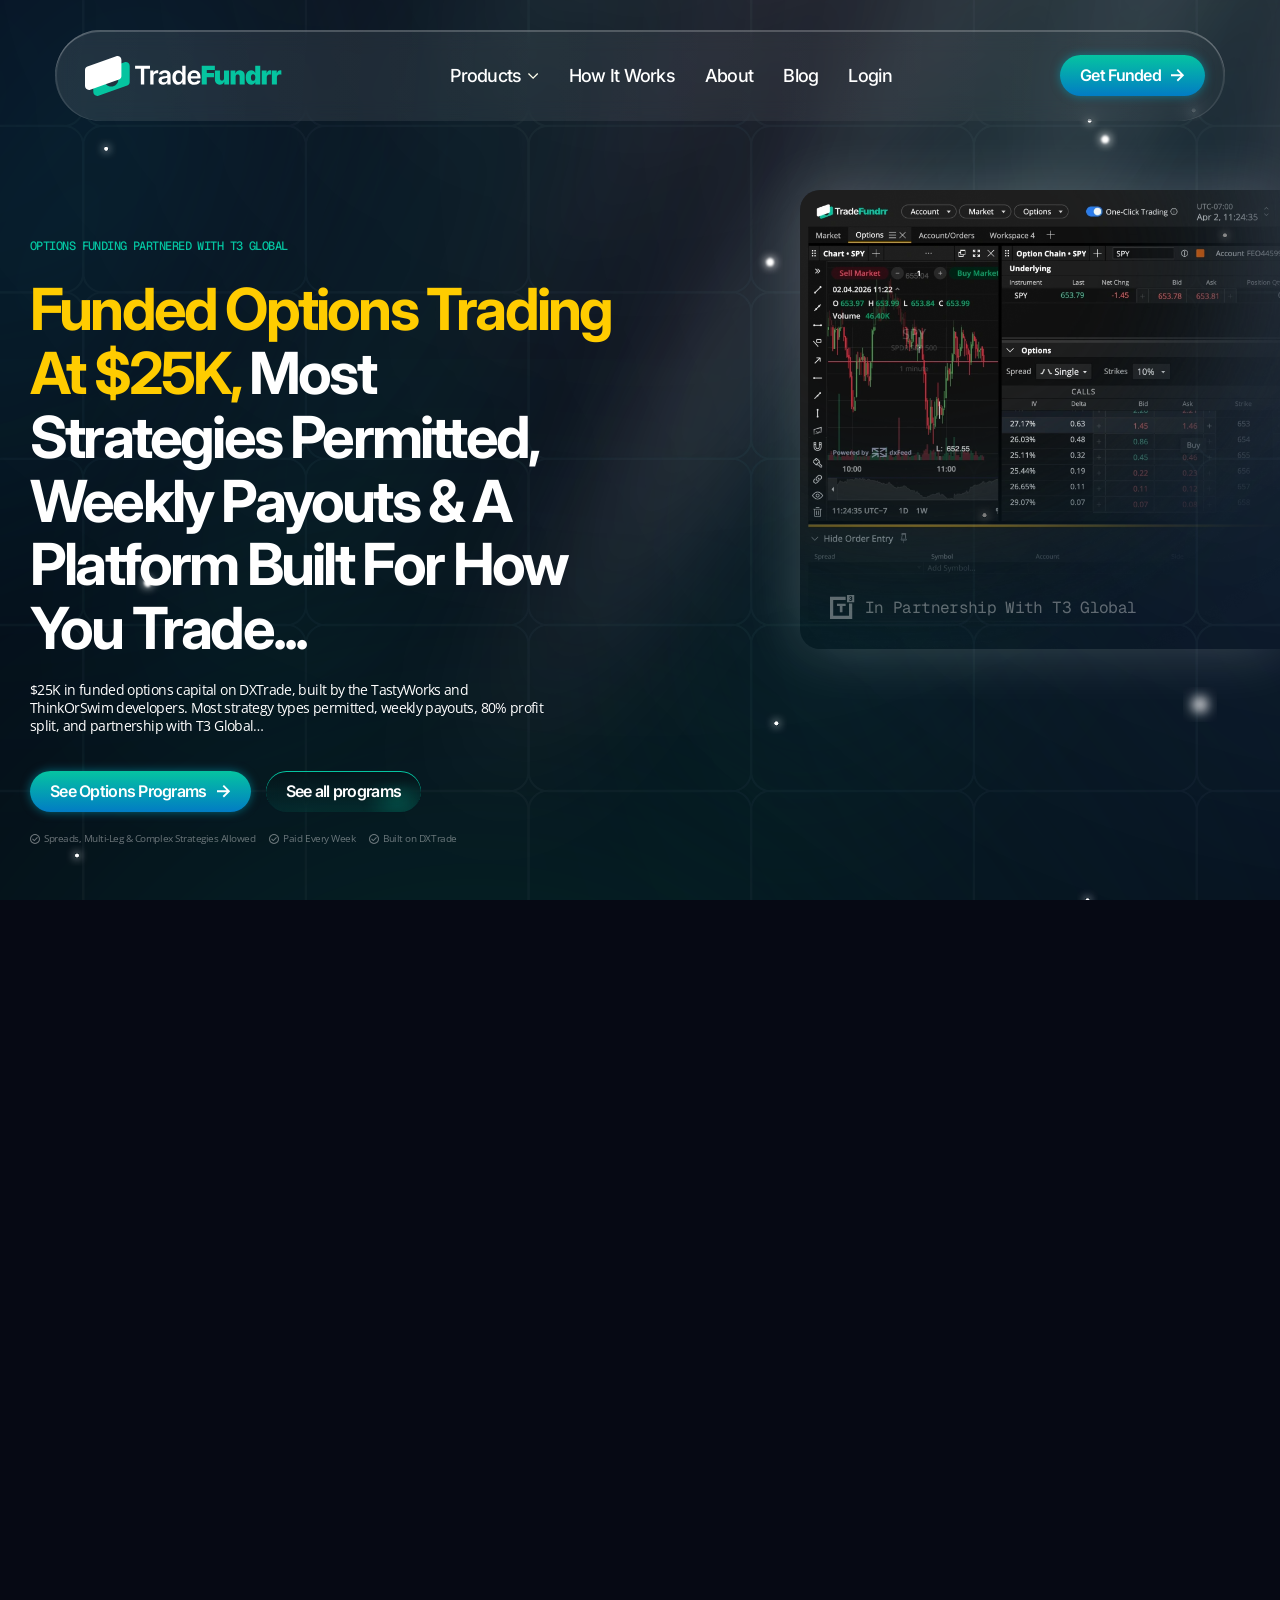
<file: pages/options.html>
<!DOCTYPE html>
<html lang="en">
<head>
  <meta charset="UTF-8">
  <meta name="viewport" content="width=device-width, initial-scale=1.0">
  <title>Options — TradeFundrr</title>
  <meta name="description" content="Funded options trading on real institutional capital — multi-leg strategies, weekly payouts, no PDT.">
  <link rel="preconnect" href="https://fonts.googleapis.com">
  <link rel="preconnect" href="https://fonts.gstatic.com" crossorigin>
  <link href="https://fonts.googleapis.com/css2?family=Inter:wght@400;500;600;700;800&family=Open+Sans:wght@400;500;600&family=Geist+Mono:wght@400;500;600&display=swap" rel="stylesheet">
  <link rel="stylesheet" href="https://cdn.jsdelivr.net/npm/swiper@11/swiper-bundle.min.css">
  <link rel="stylesheet" href="../assets/css/main.css">
</head>
<body>

<header class="site-header">
  <nav class="navbar" aria-label="Primary">
    <a href="../index.html" class="navbar__logo" aria-label="TradeFundrr home">
      <img src="../assets/images/logo.svg" alt="logo">
    </a>
    <button class="nav-toggle" aria-label="Toggle menu" aria-expanded="false">
      <span></span><span></span><span></span>
    </button>
    <div class="navbar__nav">
      <span class="has-sub" tabindex="0" aria-haspopup="true">
        Products
        <span class="arrow"><img src="../assets/images/down-arrow.svg" alt="down-arrow"></span>
        <div class="dropdown" role="menu" >
          <a href="stocks.html" data-cat="stocks">
            <span class="thumb"><img src="../assets/images/dropdown-1.png" alt="dropdown"></span>
            <span class="body">
              <span class="row"><span class="title">Stocks</span><span class="arrow-right"><img src="../assets/images/dropdown-arrow-right.svg" alt="dropdown-arrow-right"></span></span>
              <span class="desc">Funded stock trading accounts with $25K+ in institutional capital</span>
            </span>
          </a>
          <a href="options.html" data-cat="options">
            <span class="thumb"><img src="../assets/images/dropdown-2.png" alt="dropdown"></span>
            <span class="body">
              <span class="row"><span class="title">Options</span><span class="arrow-right"><img src="../assets/images/dropdown-arrow-right.svg" alt="dropdown-arrow-right"></span></span>
              <span class="desc">Funded options accounts — multi-leg strategies, real institutional capital</span>
            </span>
          </a>
          <a href="pricing.html" data-cat="futures">
            <span class="thumb"><img src="../assets/images/dropdown-3.png" alt="dropdown"></span>
            <span class="body">
              <span class="row"><span class="title">Futures</span><span class="arrow-right"><img src="../assets/images/dropdown-arrow-right.svg" alt="dropdown-arrow-right"></span></span>
              <span class="desc">NinjaTrader-powered futures funded accounts from $39/mo</span>
            </span>
          </a>
          <a href="pricing.html" data-cat="crypto">
            <span class="thumb"><img src="../assets/images/dropdown-4.png" alt="dropdown"></span>
            <span class="body">
              <span class="row"><span class="title">Crypto</span><span class="arrow-right"><img src="../assets/images/dropdown-arrow-right.svg" alt="dropdown-arrow-right"></span></span>
              <span class="desc">Funded crypto trading — institutional backing, weekly payouts</span>
            </span>
          </a>
        </div>
      </span>
      <a href="../index.html#how-it-works">How It Works</a>
      <a href="about.html">About</a>
      <a href="#">Blog</a>
      <a href="#">Login</a>
    </div>
    <a href="pricing.html" class="btn btn--primary navbar__cta">Get Funded <span class="arrow"><img src="../assets/images/btn-arrow.svg" alt="btn-arrow"></span></a>
  </nav>
</header>

<section class="hero">
  <div class="container hero__inner">
    <div class="hero__text">
      <p class="eyebrow">Options Funding Partnered With t3 Global</p>
      <h1 class="hero__title smaller">
        <span class="accent">Funded Options Trading At $25K,</span> Most Strategies Permitted, Weekly Payouts & A Platform Built For How You Trade...
      </h1>
      <p class="hero__sub">
        $25K in funded options capital on DXTrade, built by the TastyWorks and ThinkOrSwim developers. Most strategy types permitted, weekly payouts, 80% profit split, and partnership with T3 Global…
      </p>
      <div class="btn-row">
        <a href="pricing.html" class="btn btn--primary">See Options Programs <span class="arrow"><img src="../assets/images/btn-arrow.svg" alt="btn"></span></a>
        <a href="#how-it-works" class="btn btn--glass">See all programs</a>
      </div>
      <div class="tick-row">
        <span class="tick"><span><img src="../assets/images/list-mark.svg" alt="list-mark"></span> Spreads, Multi-Leg &amp; Complex Strategies Allowed</span>
        <span class="tick"><span><img src="../assets/images/list-mark.svg" alt="list-mark"></span>Paid Every Week</span>
        <span class="tick"><span><img src="../assets/images/list-mark.svg" alt="list-mark"></span>Built on DXTrade</span>
      </div>
    </div>

    <div class="media">
      <p><span><img src="../assets/images/sec-grey.svg" alt="sec-grey"></span> In Partnership With T3 Global</p>
      <img src="../assets/images/hero-options.webp" alt="hero-side">
    </div>
  </div>
</section>

<section class="reassurance">
  <div class="container">
    <div class="reassurance__grid">
      <div class="reassurance__item">
        <span class="ic" aria-hidden="true">
          <img src="../assets/images/list-icon-1.svg" alt="list-icon">
        </span>
        <div>
          <div class="label">600+ Funded Options Traders</div>

        </div>
      </div>
      <div class="reassurance__item">
        <span class="ic" aria-hidden="true">
          <img src="../assets/images/icon-6.svg" alt="list-icon">
        </span>
        <div>
          <div class="label">In Partnership With T3 Global</div>
        </div>
      </div>
      <div class="reassurance__item">
        <span class="ic" aria-hidden="true">
          <img src="../assets/images/dx-trade.svg" alt="list-icon">
        </span>
        <div>
          <div class="label">Spreads, Multi-Leg, Defined Risk, No Restrictions</div>
        </div>
      </div>

      <div class="reassurance__item">
        <span class="ic" aria-hidden="true">
          <img src="../assets/images/list-icon-4.svg" alt="list-icon">
        </span>
        <div>
          <div class="label">Weekly Payouts Processed On Time, Every Time</div>
        </div>
      </div>

      <div class="reassurance__item">
        <span class="ic" aria-hidden="true">
          <img src="../assets/images/list-icon-5.svg" alt="list-icon">
        </span>
        <div>
          <div class="label">Access The DXTrade Platform</div>
        </div>
      </div>
    </div>
  </div>
</section>



<section class="comparison">
  <div class="container">
    <div class="comparison__head longer">
      <p class="eyebrow">How Limited Capital Is Holding Your Options Trading Back...</p>
      <h2 class="h2">You’ve Got The Strategy.  <br>
      You’ve Got The Edge. <br>
      <span class="accent">Retail Capital Is What’s Holding You Back.</span>
      </h2>
      <p class="lead">
        Every options trader knows the feeling: a high-probability setup, a clear thesis, and an account too small to size into it properly. Here's how TradeFundrr changes that…
      </p>
    </div>

    <div class="comparison__cards">
      <div class="comparison__card">
        <div class="head">
          <span class="label mono">Retail Options Trading</span>
          <span class="amount">$25K</span>
        </div>
        <p class="desc">Typical retail starting capital</p>
        <ul class="comparison__list comparison__list--bad">
          <li><span><img src="../assets/images/grey-close.svg" alt="grey-close"></span>Personal capital on the line with every single options position you take</li>
          <li><span><img src="../assets/images/grey-close.svg" alt="grey-close"></span>Retail account size means you're constantly forced to undersize high-conviction set ups.</li>
          <li><span><img src="../assets/images/grey-close.svg" alt="grey-close"></span>Multi-Leg strategies demand margin that a retail account can't absorb without over-concentrating risk</li>
          <li><span><img src="../assets/images/grey-close.svg" alt="grey-close"></span>Platform limitations mean complex order types require workarounds that cost time and execution quality</li>
          <li><span><img src="../assets/images/grey-close.svg" alt="grey-close"></span>A losing streak doesn't just hurt your P&amp;L, it reduces the buying power you need to recover</li>
        </ul>
      </div>

      <div class="comparison__card comparison__card--good">
        <div class="head">
          <img src="../assets/images/logo-colored.svg" alt="logo-colored">
           <span class="amount">$25,000</span>
        </div>
        <p class="desc">Real institutional capital behind every trade</p>
        <ul class="comparison__list comparison__list--good">
          <li><span><img src="../assets/images/green-check.svg" alt="green-check"></span>$25K in institutional options capital with your personal account completely protected</li>
          <li><span><img src="../assets/images/green-check.svg" alt="green-check"></span>Execute your highest conviction set ups at the position size your strategy actually requires</li>
          <li><span><img src="../assets/images/green-check.svg" alt="green-check"></span>Vertical spreads, iron condors, straddles, strangles: all permitted with no restrictions</li>
          <li><span><img src="../assets/images/green-check.svg" alt="green-check"></span>DXTrade, the platform built by the TastyWorks and ThinkOrSwim developers, purpose-built for options</li>
          <li><span><img src="../assets/images/green-check.svg" alt="green-check"></span>Payout eligibility every week, processed on time, partnered with T3 Global.</li>
        </ul>
      </div>
    </div>

    <a href="#how-it-works" class="btn smaller">Read more about TradeFundrr Options Funding.<span class="arrow"><img src="../assets/images/btn-arrow.svg" alt="btn-arrow"></span></a>
  </div>
</section>


<section class="why__us">
  <div class="container">
    <p class="eyebrow">why tradefundrr</p>
    <h2 class="h2">The Six Reasons  <span class="accent">TradeFundrr is <br> The #1 Choice For Options Traders.</span></h2>

    <div class="grid">
      <div class="elem">
        <span class="icon"><img src="../assets/images/gl-1.svg" alt="gl"></span>
        <p>Partnership Backing</p>
        <span class="small-desc">
          TradeFundrr is partnered with T3 Global, with years of operating experience. For options traders who have been burned by unregulated firms before, this is the structural difference that changes the conversation. The capital behind your account is connected to an established institutional partner, not an unverified business making promises it can't keep.
        </span>
      </div>

      <div class="elem">
        <span class="icon"><img src="../assets/images/gl-2.svg" alt="gl"></span>
        <p>No Strategy Restrictions</p>
        <span class="small-desc">
          TradeFundrr places no restrictions on how you trade options. Vertical spreads, iron condors, calendar spreads, straddles, strangles, multi-leg defined-risk structures. Every strategy serious options traders use is fully supported on the TradeFundrr platform.
        </span>
      </div>

      <div class="elem">
        <span class="icon"><img src="../assets/images/gl-3.svg" alt="gl"></span>
        <p>DXTrade - Built for Options Traders</p>
        <span class="small-desc">
          DXTrade comes from the same developers as TastyWorks and ThinkOrSwim, the two platforms that set the standard for professional options trading. TradeFundrr's options accounts run on DXTrade as standard, giving funded traders the platform architecture that serious options strategies actually require.
        </span>
      </div>

      <div class="elem">
        <span class="icon"><img src="../assets/images/gl-4.svg" alt="gl"></span>
        <p>Weekly Payouts</p>
        <span class="small-desc">
          Payout eligibility opens as soon as you hit your profit target within the program rules. With Express, payout eligibility opens after 5 trading days. With our Growth Account, in as few as10 trading days. Payouts run on a weekly cycle, partnered with T3 Global.
        </span>
      </div>


      <div class="elem">
        <span class="icon"><img src="../assets/images/gl-5.svg" alt="gl"></span>
        <p>Transparent Rules</p>
        <span class="small-desc">
          Before you purchase a TradeFundrr options account, every single rule is visible on the program page. No conditions appear after funding, no restrictions are introduced mid-evaluation. The rules you read before you buy are the rules you trade under. That's it.
        </span>
      </div>

      <div class="elem">
        <span class="icon"><img src="../assets/images/gl-6.svg" alt="gl"></span>
        <p>Path to 100% Profit Split</p>
        <span class="small-desc">
          TradeFundrr options traders keep 80% of their profits from their very first payout.The progression is built around consistency because consistent options traders are exactly the profile our institutional partnership with T3 Global is designed to identify and back with live capital.
        </span>
      </div>
    </div>

  </div>
</section>


<section class="plans bigger">
  <div class="container">
    <div class="plans__head">
      <p class="eyebrow">Compare Every TradeFundrr Options Program Side By Side…</p>
      <h2 class="plans__title h2">
        <span class="accent">Growth Account, Express Funding, Or Pro Trader.</span>
        Here’s Everything you Need to Choose
      </h2>
      <p class="lead">
        No mystery, no hidden conditions. Every TradeFundrr options program is laid out below so you can compare and decide with full information…
      </p>
    </div>

    <div class="plans__grid">
      <article class="plans__card">
        <span class="tag">best value</span>
        <h3>Growth Account</h3>
        <span class="small-desc">$25,000 • Best for options traders who prefer a structured route to funding at the most accessible price point</span>
        <div class="price"><span class="amt">TBD</span><span class="per"> /first month</span></div>
        <div class="btn-box">
          <a href="options.html" class="btn btn--glass">Choose The Growth Account<span><img src="../assets/images/btn-arrow.svg" alt="btn-arrow"></span></a>
        </div>
        <div class="spacer"></div>
        <div class="includes">
          <div class="details">
            <span>details</span>
            <div class="row">
              <span>Step 1 target</span>
              <p>$3,000 profit before $2,000 loss</p>
            </div>
            <div class="row">
              <span>minimum days</span>
              <p>5 profitable days • $250/day</p>
            </div>
            <div class="row">
              <span>phase 2 payout</span>
              <p>Up to 50% or $5,000 on completion</p>
            </div>
            <div class="row">
              <span>earliest payout</span>
              <p>11 days</p>
            </div>
            <div class="row">
              <span>platform</span>
              <p>DXTrade</p>
            </div>
          </div>
          <ul class="features">
            <li><span><img src="../assets/images/include-check.svg" alt="include-check"></span>All strategies permitted</li>
            <li><span><img src="../assets/images/include-check.svg" alt="include-check"></span>Weekly payouts</li>
          </ul>
        </div>
        
      </article>

      <article class="plans__card is-featured">
        <div class="popular static">Most Popular</div>
        <h3>Express Funding</h3>
        <span class="small-desc">$25,000 • Best for traders who don't want to wait through an evaluation and are confident in their ability to hit profit targets from day one</span>
        <div class="price"><span class="amt">TBD</span><span class="per"> /first month</span></div>
        <div class="btn-box">
          <a href="stocks.html" class="btn btn--primary btn--block">Get Instant Options Funding<span><img src="../assets/images/btn-arrow.svg" alt="btn-arrow"></span></a>
        </div>
        <div class="spacer"></div>
        <div class="includes">
          <div class="details">
            <span>details</span>
            <div class="row">
              <span>profit traget</span>
              <p>$1,250</p>
            </div>
            <div class="row">
              <span>Daily loss limit</span>
              <p>$1,000</p>
            </div>
            <div class="row">
              <span>Max drawdown</span>
              <p>$2,500</p>
            </div>
            <div class="row">
              <span>earliest payout</span>
              <p>5 days</p>
            </div>
            <div class="row">
              <span>min trade duration</span>
              <p>15 seconds</p>
            </div>
          </div>
          <ul class="features">
            <li><span><img src="../assets/images/include-check.svg" alt="include-check"></span>No evaluation</li>
            <li><span><img src="../assets/images/include-check.svg" alt="include-check"></span>Start trading today</li>
          </ul>
        </div>
        
      </article>

      <article class="plans__card">
        <span class="tag">advanced</span>
        <h3>Pro Trader</h3>
        <span class="small-desc">TBD • Best for high-performance options traders seeking advanced capital allocation, escalating splits, and a structured path to live institutional trading through our partnership with T3 Global</span>
        <div class="price"><span class="amt">TBD</span><span class="per"> /first month</span></div>
        <div class="btn-box">
          <a href="pricing.html" class="btn btn--glass">Choose The Pro Trader Program <span><img src="../assets/images/btn-arrow.svg" alt="btn-arrow"></span></a>
        </div>
        <div class="spacer"></div>
        <div class="includes">
          <div class="details">
            <span>details</span>
            <div class="row">
              <span>TBD</span>
              <p>TBD</p>
            </div>
            <div class="row">
              <span>TBD</span>
              <p>TBD</p>
            </div>
            <div class="row">
              <span>TBD</span>
              <p>TBD</p>
            </div>
          </div>
          <ul class="features">
            <li><span><img src="../assets/images/include-check.svg" alt="include-check"></span>Pro-level capital access</li>
            <li><span><img src="../assets/images/include-check.svg" alt="include-check"></span>TBD</li>
          </ul>
        </div>
      </article>
    </div>

    <div class="dbl">
      <a href="pricing.html" class="btn after-btn">Got a question? Get a straight answers from our team<span class="arrow"><img src="../assets/images/btn-arrow.svg" alt="btn-arrow"></span></a>
      <a href="pricing.html" class="btn after-btn square">View full options pricing <span class="arrow"><img src="../assets/images/external.svg" alt="btn-arrow"></span></a>
    </div>
  </div>
</section>




<section class="article">
  <div class="container">
    <div class="media">
      <div class="float">
        <img src="../assets/images/platform-sticks.svg" alt="platform-sticks">
      </div>
      <img src="../assets/images/article-media.webp" alt="article-media">
      <ul>
        <li><span><img src="../assets/images/colored-check.svg" alt="colored"></span><p><span>Live options chain with real-time Delta, Gamma, Theta, and Vega</span></p></li>
        <li><span><img src="../assets/images/colored-check.svg" alt="colored"></span><p><span>Multi-Leg Order Entry: Spreads, condors, straddles, and complex structures entered in one single ticket</span></p></li>
        <li><span><img src="../assets/images/colored-check.svg" alt="colored"></span><p><span>P&amp;L visualisation designed for complex options positions</span></p></li>
        <li><span><img src="../assets/images/colored-check.svg" alt="colored"></span><p><span>Institutional execution speed across all order types</span></p></li>
      </ul>
    </div>
    <div class="desc">
      <p class="eyebrow">the platform Built for Serious Options Traders</p>
      <h2 class="h2"><span class="accent">DXTrade.</span><br> The platform Behind Every TradeFundrr Options Account
      </h2>
      <p>DXTrade was built by Devexperts, the same development team behind TastyWorks and ThinkOrSwim, the two platforms that set the standard for professional options trading. For options traders, the developer lineage isn't a marketing claim. It's a guarantee of the platform's underlying options architecture, built from the ground up for the way serious options traders actually work. The practical difference shows up in the details that options traders notice immediately. Real-time Greeks display across the full chain. Native multi-leg order entry for every strategy type. P&amp;L visualization that accounts for the complexity of multi-leg positions correctly. Institutional-grade execution speed. These aren't add-on features on DXTrade. They're what the platform was built to deliver.</p>

    </div>
  </div>
</section>


<section class="how-it-works complex long" id="how-it-works">
  <div class="what-box">
    <p>X% Profit Split</p>
    <span>First payout</span>
  </div>
  <div class="container">
    <div class="how-it-works__head">
      <p class="eyebrow">Your Profit Split At TradeFundrr</p>
      <h2 class="how-it-works__title h2">Trade Consistently With TradeFundrr? <br><span class="accent">Earn 80% Payout Splits Across All Payouts</span>
      <p class="lead">TradeFundrr's profit split is built around the traders our partnership with T3 Global wants to identify and send with live capital: consistent, disciplined options traders who perform across multiple payout cycles…</p>
    </div>

    <div class="bottom__float">
      <div class="weekly">
        <span><img src="../assets/images/grey-check.svg" alt="grey-check"></span>
        <p>Consistent performers have the chance to reach live trading with our partner T3 Global</p>
      </div>
      <div class="desc">
        <p>The split progression isn't a loyalty reward. It's evidence of aligned incentives. An options trader who has generated consistent returns across 6 payout cycles is exactly the performance profile our partnership with T3 Global was built to identify and back with live institutional capital.</p>
      </div>
    </div>
  </div>
  <img src="../assets/images/complex-profit.svg" alt="payout-back">
  <div class="bottom__float--mobile bottom__float">
      <div class="weekly">
        <span><img src="../assets/images/grey-check.svg" alt="grey-check"></span>
        <p>Consistent performers have the chance to reach live trading with our partner T3 Global</p>
      </div>
      <div class="desc">
        <p>The split progression isn't a loyalty reward. It's evidence of aligned incentives. An options trader who has generated consistent returns across 6 payout cycles is exactly the performance profile our partnership with T3 Global was built to identify and back with live institutional capital.</p>
      </div>
    </div>
</section>



<section class="trader-payouts">
  <div class="container">
    <div class="trader-payouts__row">
      <div class="trader-payouts__head">
        <span class="eyebrow">real options traders</span>
        <h2 class="h2">Options traders getting Funded <br>
        <span class="accent">and getting paid.</span></h2>
        <p class="lead">Real names, real payout amounts, real options accounts. No AI photos, and no anonymous testimonials…</p>
        
      </div>

      <div class="swiper trader-swiper">
        <div class="swiper-wrapper">
        <div class="swiper-slide">
          <article class="trader-card">
            <div class="trader-card__head">
              <span class="avatar"></span>
              <span class="name">Marcus T.</span>
            </div>
            <div class="trader-card__amount"><span class="sign">$</span><span class="value">10,000</span></div>
            <p class="trader-card__program">Options Instant Funding</p>
            <p class="trader-card__quote">"Pricing was the first thing that made me trust them — every spec was on the table before I signed. No surprises on the payout schedule, no hidden retest fees. Just the cleanest funded options program I've used."</p>
            <div class="trader-card__stars">
              <span><img src="../assets/images/star-green.svg" alt="star-green"></span><span><img src="../assets/images/star-green.svg" alt="star-green"></span><span><img src="../assets/images/star-green.svg" alt="star-green"></span><span><img src="../assets/images/star-green.svg" alt="star-green"></span><span><img src="../assets/images/star-green.svg" alt="star-green"></span>
            </div>
          </article>
        </div>
        <div class="swiper-slide">
          <article class="trader-card">
            <div class="trader-card__head">
              <span class="avatar"></span>
              <span class="name">Elena R.</span>
            </div>
            <div class="trader-card__amount"><span class="sign">$</span><span class="value">8,420</span></div>
            <p class="trader-card__program">Stocks Pro Trader</p>
            <p class="trader-card__quote">"I moved from another prop firm because their rules kept changing. TradeFundrr has been the same pricing, same split, same drawdown rules since I started 6 months ago. Weekly payouts hit my bank every Friday like clockwork."</p>
            <div class="trader-card__stars">
              <span><img src="../assets/images/star-green.svg" alt="star-green"></span><span><img src="../assets/images/star-green.svg" alt="star-green"></span><span><img src="../assets/images/star-green.svg" alt="star-green"></span><span><img src="../assets/images/star-green.svg" alt="star-green"></span><span><img src="../assets/images/star-green.svg" alt="star-green"></span>
            </div>
          </article>
        </div>
        <div class="swiper-slide">
          <article class="trader-card">
            <div class="trader-card__head">
              <span class="avatar"></span>
              <span class="name">Jordan K.</span>
            </div>
            <div class="trader-card__amount"><span class="sign">$</span><span class="value">6,200</span></div>
            <p class="trader-card__program">FunderFlex 50K</p>
            <p class="trader-card__quote">"FunderFlex 50K at $59/month feels almost unfair. NinjaTrader, weekly payouts, real institutional capital backing — I haven't found anyone matching this pricing structure anywhere else in the futures space."</p>
            <div class="trader-card__stars">
              <span><img src="../assets/images/star-green.svg" alt="star-green"></span><span><img src="../assets/images/star-green.svg" alt="star-green"></span><span><img src="../assets/images/star-green.svg" alt="star-green"></span><span><img src="../assets/images/star-green.svg" alt="star-green"></span><span><img src="../assets/images/star-green.svg" alt="star-green"></span>
            </div>
          </article>
        </div>
        <div class="swiper-slide">
          <article class="trader-card">
            <div class="trader-card__head">
              <span class="avatar"></span>
              <span class="name">Priya S.</span>
            </div>
            <div class="trader-card__amount"><span class="sign">$</span><span class="value">5,180</span></div>
            <p class="trader-card__program">Options Evaluation</p>
            <p class="trader-card__quote">"I called support twice in my first month. Both times a real human picked up. That alone made me confident the program is run by people who actually trade, not a marketing team behind a chatbot."</p>
            <div class="trader-card__stars">
              <span><img src="../assets/images/star-green.svg" alt="star-green"></span><span><img src="../assets/images/star-green.svg" alt="star-green"></span><span><img src="../assets/images/star-green.svg" alt="star-green"></span><span><img src="../assets/images/star-green.svg" alt="star-green"></span><span><img src="../assets/images/star-green.svg" alt="star-green"></span>
            </div>
          </article>
        </div>
        <div class="swiper-slide">
          <article class="trader-card">
            <div class="trader-card__head">
              <span class="avatar"></span>
              <span class="name">Dominic L.</span>
            </div>
            <div class="trader-card__amount"><span class="sign">$</span><span class="value">7,720</span></div>
            <p class="trader-card__program">Stocks Instant Funding</p>
            <p class="trader-card__quote">"Instant Funding at $149 is a no-brainer for any serious stocks day trader. No PDT, $100K effective buying power, and weekly payouts. The pricing page made it obvious which plan fits me — no upsell shenanigans."</p>
            <div class="trader-card__stars">
              <span><img src="../assets/images/star-green.svg" alt="star-green"></span><span><img src="../assets/images/star-green.svg" alt="star-green"></span><span><img src="../assets/images/star-green.svg" alt="star-green"></span><span><img src="../assets/images/star-green.svg" alt="star-green"></span><span><img src="../assets/images/star-green.svg" alt="star-green"></span>
            </div>
          </article>
        </div>
        <div class="swiper-slide">
          <article class="trader-card">
            <div class="trader-card__head">
              <span class="avatar"></span>
              <span class="name">Aisha N.</span>
            </div>
            <div class="trader-card__amount"><span class="sign">$</span><span class="value">4,800</span></div>
            <p class="trader-card__program">Live Capital Path</p>
            <p class="trader-card__quote">"I've taken seven payouts in a row on the same program at the same split. After six straight payouts they pulled me into a path-to-live capital review. That progression isn't marketing — it actually happens."</p>
            <div class="trader-card__stars">
              <span><img src="../assets/images/star-green.svg" alt="star-green"></span><span><img src="../assets/images/star-green.svg" alt="star-green"></span><span><img src="../assets/images/star-green.svg" alt="star-green"></span><span><img src="../assets/images/star-green.svg" alt="star-green"></span><span><img src="../assets/images/star-green.svg" alt="star-green"></span>
            </div>
          </article>
        </div>
        </div>
      </div>

      <div class="trader-payouts__controls">
          <a href="pages/why-us.html" class="trader-payouts__cta">See More Trader Results<span class="arrow"><img src="../assets/images/btn-arrow.svg" alt="arrow"></span></a>
          <a href="#" class="trader-payouts__rating">
            <span class="score">4.8</span>
            <span>Rating on</span>
            <span class="logo"><img src="../assets/images/trustpilot.svg" alt="Trustpilot"></span>
          </a>
        </div>
    </div>
  </div>
</section>

<section class="cta-block middle rays longer" style="background:url('../assets/images/back-rays.webp')">
  <div class="container">
    <div class="cta-block__inner">
      <h2 class="cta-block__title">
        You've seen what funded options trading looks like. <span class="accent">Here's how to get started.</span>
      </h2>
      <p class="cta-block__sub longer">
        All options programs, full specs, and pricing are on the next page. Head there now and choose your path…
      </p>
      <div class="btn-row">
        <a href="pricing.html" class="btn btn--primary">Get Your Options Funded Account<span class="arrow"><img src="../assets/images/btn-arrow.svg" alt="btn-arrow"></span></a>
        <div class="tick-row">
          <span class="tick"><span><img src="../assets/images/list-mark.svg" alt="list-mark"></span> Paid Every Week</span>
          <span class="tick"><span><img src="../assets/images/list-mark.svg" alt="list-mark"></span> Spreads, Multi-Leg &amp; Complex Strategies Allowed</span>
        </div>
      </div>
      
    </div>
  </div>
</section>



<section class="faq">
  <div class="container">
    <h2 class="faq__title">Questions Options Traders Ask Before They Buy. Answered Right Here</h2>
    <div class="faq__grid">
      <div class="faq__col">
        <div class="qa opened">
          <div class="head"><p>What options strategies are permitted? Specifically, are spreads, multi-leg, and complex defined-risk structures allowed?</p><span class="chev-arrow"><img src="../assets/images/faq-arrow.svg" alt="faq-arrow"></span></div>
          <div class="qa__body" style="display:block;"><p>Yes, most of them. Vertical spreads, iron condors, debit and credit spreads, straddles, strangles, calendar spreads, and multi-leg defined-risk structures are all permitted on TradeFundrr options accounts. For the full list of permitted strategies, visit our Options Trading Offer Page.</p></div>
        </div>
        <div class="qa">
          <div class="head"><p>Can I hold options positions overnight, through earnings, or to expiration?</p><span class="chev-arrow"><img src="../assets/images/faq-arrow.svg" alt="faq-arrow"></span></div>
          <div class="qa__body"><p>Lorem ipsum dolor sit amet, consectetur adipiscing elit. Sed non risus. Suspendisse lectus tortor, dignissim sit amet, adipiscing nec, ultricies sed, dolor. Cras elementum ultrices diam. Maecenas ligula massa.</p></div>
        </div>
        <div class="qa">
          <div class="head"><p>How does the profit target work for options?</p><span class="chev-arrow"><img src="../assets/images/faq-arrow.svg" alt="faq-arrow"></span></div>
          <div class="qa__body"><p>Lorem ipsum dolor sit amet, consectetur adipiscing elit. Sed non risus. Suspendisse lectus tortor, dignissim sit amet, adipiscing nec, ultricies sed, dolor. Cras elementum ultrices diam. Maecenas ligula massa.</p></div>
        </div>
        <div class="qa">
          <div class="head"><p>Is my personal capital at risk?</p><span class="chev-arrow"><img src="../assets/images/faq-arrow.svg" alt="faq-arrow"></span></div>
          <div class="qa__body"><p>Lorem ipsum dolor sit amet, consectetur adipiscing elit. Sed non risus. Suspendisse lectus tortor, dignissim sit amet, adipiscing nec, ultricies sed, dolor. Cras elementum ultrices diam. Maecenas ligula massa.</p></div>
        </div>
      </div>
      <div class="faq__col">
        <div class="qa">
          <div class="head"><p>How do payouts work?</p><span class="chev-arrow"><img src="../assets/images/faq-arrow.svg" alt="faq-arrow"></span></div>
          <div class="qa__body"><p>Lorem ipsum dolor sit amet, consectetur adipiscing elit. Sed non risus. Suspendisse lectus tortor, dignissim sit amet, adipiscing nec, ultricies sed, dolor. Cras elementum ultrices diam. Maecenas ligula massa.</p></div>
        </div>
        <div class="qa">
          <div class="head"><p>Which program is better for options traders — Growth Account or Express Funding?</p><span class="chev-arrow"><img src="../assets/images/faq-arrow.svg" alt="faq-arrow"></span></div>
          <div class="qa__body"><p>Lorem ipsum dolor sit amet, consectetur adipiscing elit. Sed non risus. Suspendisse lectus tortor, dignissim sit amet, adipiscing nec, ultricies sed, dolor. Cras elementum ultrices diam. Maecenas ligula massa.</p></div>
        </div>
        <div class="qa">
          <div class="head"><p>What is the Pro Trader account, and how do I qualify?</p><span class="chev-arrow"><img src="../assets/images/faq-arrow.svg" alt="faq-arrow"></span></div>
          <div class="qa__body"><p>Lorem ipsum dolor sit amet, consectetur adipiscing elit. Sed non risus. Suspendisse lectus tortor, dignissim sit amet, adipiscing nec, ultricies sed, dolor. Cras elementum ultrices diam. Maecenas ligula massa.</p></div>
        </div>
        <div class="qa">
          <div class="head"><p>What support do I get as a funded trader?</p><span class="chev-arrow"><img src="../assets/images/faq-arrow.svg" alt="faq-arrow"></span></div>
          <div class="qa__body"><p>Lorem ipsum dolor sit amet, consectetur adipiscing elit. Sed non risus. Suspendisse lectus tortor, dignissim sit amet, adipiscing nec, ultricies sed, dolor. Cras elementum ultrices diam. Maecenas ligula massa.</p></div>
        </div>
      </div>
    </div>
  </div>
</section>

<section class="get-started cta-block">
  <div class="container">
    <div class="cta-block__inner">
      <p class="eyebrow">get started</p>
      <h2 class="cta-block__title">
        <span>Real funded options trading.</span> <br>
        <span class="accent">With Weekly payouts, Everytime.</span>
      </h2>
      <p class="cta-block__sub">
        View every options program, every rule, and every price on the Options Trading program page. Everything you need to decide is there, with no hidden conditions and no surprises…
      </p>
      <div class="btn-row">
        <a href="pricing.html" class="btn btn--primary">Get Your Options Funded Account<span class="arrow"><img src="../assets/images/btn-arrow.svg" alt="btn-arrow"></span></a>
        <a href="#" class="btn btn--glass">Compare all options programs</a>
      </div>
      <div class="tick-row">
        <span class="tick"><span><img src="../assets/images/list-mark.svg" alt="list-mark"></span>Most Options Strategies Permitted</span>
        <span class="tick"><span><img src="../assets/images/list-mark.svg" alt="list-mark"></span>Weekly Payout Eligibility</span>
        <span class="tick"><span><img src="../assets/images/list-mark.svg" alt="list-mark"></span>Real Support From Real Traders</span>
      </div>
      <div class="broker-desc">
        <p><span><img src="../assets/images/broker-image.svg" alt="broker-image"></span>The Prop Firm Partnered With T3 Global</p>
      </div>
    </div>
  </div>
</section>



<div class="newsletter__wrapper">
  <img src="../assets/images/rocket-image.png" alt="rocket-image">
  <div class="container">
    <div class="outer__newsletter">
      <span>tradefundrr newsletter</span>
      <h2><span>Stay ahead of the market.</span> Stay ahead of the field.</h2>
      <p>Payout highlights, trader spotlights, funded account news, and exclusive promotions — delivered directly to your inbox. Join thousands of traders already on the list.</p>
      <form action="">
        <div class="group__input">
          <input type="text" placeholder="Enter your email address…">
        </div>
        <button type="submit" class="btn btn--primary">Subscribe Free</button>
      </form>
      <div class="after">
        <span>No spam. Unsubscribe anytime.</span>
      </div>
    </div>
  </div>
</div>


<footer class="site-footer">
  <div class="container">
    <div class="site-footer__top">
      <div class="site-footer__brand">
        <a href="../index.html" class="navbar__logo" aria-label="TradeFundrr">
          <img src="../assets/images/logo.svg" alt="logo">
        </a>
        <p>The Prop Firm Partnered With T3 Global</p>
        <div class="socials">
        <ul>
          <li>
            <a href="#"><svg width="25" height="25" viewBox="0 0 25 25" fill="none" xmlns="http://www.w3.org/2000/svg">
            <path d="M19.0899 1.9834H22.6039L14.9268 10.7579L23.9583 22.698H16.8867L11.348 15.4564L5.01036 22.698H1.4942L9.70566 13.3127L1.04166 1.9834H8.29282L13.2994 8.60249L19.0899 1.9834ZM17.8566 20.5946H19.8037L7.23478 3.97624H5.14527L17.8566 20.5946Z" fill="white"/>
            </svg></a>
          </li>
          <li>
            <a href="#"><svg width="25" height="25" viewBox="0 0 25 25" fill="none" xmlns="http://www.w3.org/2000/svg">
            <g clip-path="url(#clip0_60_1348)">
            <path d="M12.5 2.25098C15.8398 2.25098 16.2354 2.26562 17.5488 2.32422C18.7695 2.37793 19.4287 2.58301 19.8682 2.75391C20.4492 2.97852 20.8691 3.25195 21.3037 3.68652C21.7432 4.12598 22.0117 4.54102 22.2363 5.12207C22.4072 5.56152 22.6123 6.22559 22.666 7.44141C22.7246 8.75977 22.7393 9.15527 22.7393 12.4902C22.7393 15.8301 22.7246 16.2256 22.666 17.5391C22.6123 18.7598 22.4072 19.4189 22.2363 19.8584C22.0117 20.4395 21.7383 20.8594 21.3037 21.2939C20.8643 21.7334 20.4492 22.002 19.8682 22.2266C19.4287 22.3975 18.7646 22.6025 17.5488 22.6563C16.2305 22.7148 15.835 22.7295 12.5 22.7295C9.16016 22.7295 8.76465 22.7148 7.45117 22.6563C6.23047 22.6025 5.57129 22.3975 5.13184 22.2266C4.55078 22.002 4.13086 21.7285 3.69629 21.2939C3.25684 20.8545 2.98828 20.4395 2.76367 19.8584C2.59277 19.4189 2.3877 18.7549 2.33398 17.5391C2.27539 16.2207 2.26074 15.8252 2.26074 12.4902C2.26074 9.15039 2.27539 8.75488 2.33398 7.44141C2.3877 6.2207 2.59277 5.56152 2.76367 5.12207C2.98828 4.54102 3.26172 4.12109 3.69629 3.68652C4.13574 3.24707 4.55078 2.97852 5.13184 2.75391C5.57129 2.58301 6.23535 2.37793 7.45117 2.32422C8.76465 2.26562 9.16016 2.25098 12.5 2.25098ZM12.5 0C9.10645 0 8.68164 0.0146484 7.34863 0.0732422C6.02051 0.131836 5.10742 0.34668 4.31641 0.654297C3.49121 0.976562 2.79297 1.40137 2.09961 2.09961C1.40137 2.79297 0.976562 3.49121 0.654297 4.31152C0.34668 5.10742 0.131836 6.01562 0.0732422 7.34375C0.0146484 8.68164 0 9.10645 0 12.5C0 15.8936 0.0146484 16.3184 0.0732422 17.6514C0.131836 18.9795 0.34668 19.8926 0.654297 20.6836C0.976562 21.5088 1.40137 22.207 2.09961 22.9004C2.79297 23.5938 3.49121 24.0234 4.31152 24.3408C5.10742 24.6484 6.01562 24.8633 7.34375 24.9219C8.67676 24.9805 9.10156 24.9951 12.4951 24.9951C15.8887 24.9951 16.3135 24.9805 17.6465 24.9219C18.9746 24.8633 19.8877 24.6484 20.6787 24.3408C21.499 24.0234 22.1973 23.5938 22.8906 22.9004C23.584 22.207 24.0137 21.5088 24.3311 20.6885C24.6387 19.8926 24.8535 18.9844 24.9121 17.6563C24.9707 16.3232 24.9854 15.8984 24.9854 12.5049C24.9854 9.11133 24.9707 8.68652 24.9121 7.35352C24.8535 6.02539 24.6387 5.11231 24.3311 4.32129C24.0234 3.49121 23.5986 2.79297 22.9004 2.09961C22.207 1.40625 21.5088 0.976563 20.6885 0.65918C19.8926 0.351562 18.9844 0.136719 17.6562 0.078125C16.3184 0.0146484 15.8936 0 12.5 0Z" fill="white"/>
            <path d="M12.5 6.0791C8.95508 6.0791 6.0791 8.95508 6.0791 12.5C6.0791 16.0449 8.95508 18.9209 12.5 18.9209C16.0449 18.9209 18.9209 16.0449 18.9209 12.5C18.9209 8.95508 16.0449 6.0791 12.5 6.0791ZM12.5 16.665C10.2002 16.665 8.33496 14.7998 8.33496 12.5C8.33496 10.2002 10.2002 8.33496 12.5 8.33496C14.7998 8.33496 16.665 10.2002 16.665 12.5C16.665 14.7998 14.7998 16.665 12.5 16.665Z" fill="white"/>
            <path d="M20.6738 5.8252C20.6738 6.65528 20 7.32422 19.1748 7.32422C18.3447 7.32422 17.6758 6.65039 17.6758 5.8252C17.6758 4.99512 18.3496 4.32617 19.1748 4.32617C20 4.32617 20.6738 5 20.6738 5.8252Z" fill="white"/>
            </g>
            <defs>
            <clipPath id="clip0_60_1348">
            <rect width="25" height="25" fill="white"/>
            </clipPath>
            </defs>
            </svg>
            </a>
          </li>
          <li>
            <a href="#"><svg width="25" height="25" viewBox="0 0 25 25" fill="none" xmlns="http://www.w3.org/2000/svg">
            <path d="M24.751 7.5C24.751 7.5 24.5068 5.77637 23.7549 5.01953C22.8027 4.02344 21.7383 4.01855 21.25 3.95996C17.7539 3.70605 12.5049 3.70605 12.5049 3.70605H12.4951C12.4951 3.70605 7.24609 3.70605 3.75 3.95996C3.26172 4.01855 2.19727 4.02344 1.24512 5.01953C0.493164 5.77637 0.253906 7.5 0.253906 7.5C0.253906 7.5 0 9.52637 0 11.5479V13.4424C0 15.4639 0.249023 17.4902 0.249023 17.4902C0.249023 17.4902 0.493164 19.2139 1.24023 19.9707C2.19238 20.9668 3.44238 20.9326 3.99902 21.04C6.00098 21.2305 12.5 21.2891 12.5 21.2891C12.5 21.2891 17.7539 21.2793 21.25 21.0303C21.7383 20.9717 22.8027 20.9668 23.7549 19.9707C24.5068 19.2139 24.751 17.4902 24.751 17.4902C24.751 17.4902 25 15.4687 25 13.4424V11.5479C25 9.52637 24.751 7.5 24.751 7.5ZM9.91699 15.7422V8.71582L16.6699 12.2412L9.91699 15.7422Z" fill="white"/>
            </svg>
            </a>
          </li>
          <li>
            <a href="#"><svg width="25" height="25" viewBox="0 0 25 25" fill="none" xmlns="http://www.w3.org/2000/svg">
            <g clip-path="url(#clip0_60_1350)">
            <path d="M12.5 0C5.5965 0 0 5.5965 0 12.5C0 18.362 4.036 23.281 9.4805 24.632V16.32H6.903V12.5H9.4805V10.854C9.4805 6.5995 11.406 4.6275 15.583 4.6275C16.375 4.6275 17.7415 4.783 18.3005 4.938V8.4005C18.0055 8.3695 17.493 8.354 16.8565 8.354C14.807 8.354 14.015 9.1305 14.015 11.149V12.5H18.098L17.3965 16.32H14.015V24.9085C20.2045 24.161 25.0005 18.891 25.0005 12.5C25 5.5965 19.4035 0 12.5 0Z" fill="white"/>
            </g>
            <defs>
            <clipPath id="clip0_60_1350">
            <rect width="25" height="25" fill="white"/>
            </clipPath>
            </defs>
            </svg>
            </a>
          </li>
        </ul>
        </div>
      </div>
      
      <div class="site-footer__right">
        <div class="site-footer__col">
          <h5>Products</h5>
          <ul>
            <li><a href="stocks.html">Stocks</a></li>
            <li><a href="options.html">Options</a></li>
            <li><a href="pricing.html">Futures</a></li>
            <li><a href="pricing.html">Crypto</a></li>
          </ul>
        </div>
        <div class="site-footer__col">
          <h5>company</h5>
          <ul>
            <li><a href="about.html">About</a></li>
            <li><a href="../index.html#how-it-works">How It Works</a></li>
            <li><a href="why-us.html">Why Us</a></li>
            <li><a href="#">Blog</a></li>
            <li><a href="#">Careers</a></li>
          </ul>
        </div>
        <div class="site-footer__col">
          <h5>support</h5>
          <ul>
            <li><a href="tel:+15550000000">Phone: (555) 000-0000</a></li>
            <li><a href="mailto:support@tradefundrr.com">Email: support@tradefundrr.com</a></li>
            <li><a href="#">Book a Zoom Call</a></li>
          </ul>
        </div>
      </div>
    </div>
    <div class="site-footer__bottom">
      <span>© 2026 TradeFundrr. All rights reserved.</span>
      <div class="links">
        <a href="#">Privacy Policy</a>
        <a href="#">Terms</a>
        <a href="#">Risk Disclosure</a>
      </div>
    </div>
  </div>
</footer>

<script src="https://code.jquery.com/jquery-3.7.1.min.js" crossorigin="anonymous"></script>
<script src="https://cdn.jsdelivr.net/npm/swiper@11/swiper-bundle.min.js"></script>
<script src="../js/main.js"></script>
</body>
</html>
</file>
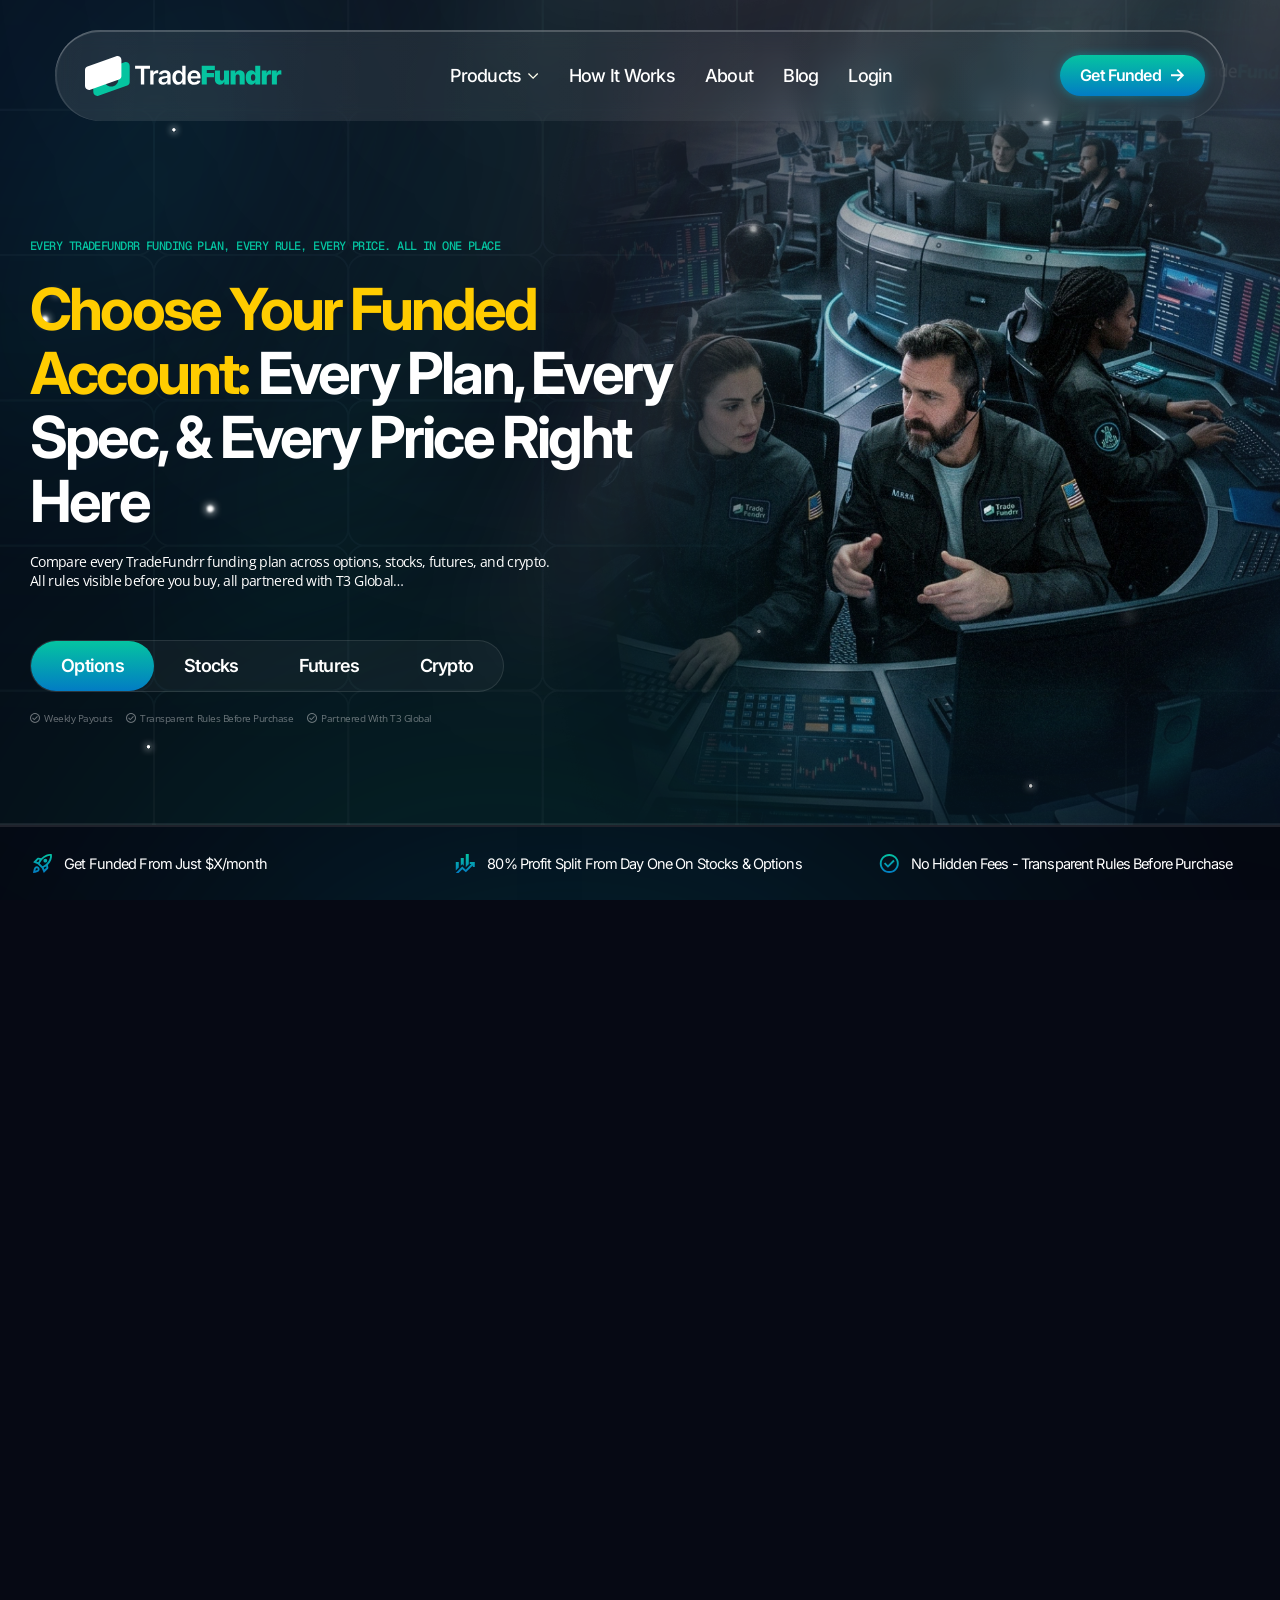
<file: pages/pricing.html>
<!DOCTYPE html>
<html lang="en">
<head>
  <meta charset="UTF-8">
  <meta name="viewport" content="width=device-width, initial-scale=1.0">
  <title>Get Funded — TradeFundrr</title>
  <meta name="description" content="Real funded trading accounts. Backed by T3 Trading Group. Weekly payouts.">
  <link rel="preconnect" href="https://fonts.googleapis.com">
    <link rel="stylesheet" href="https://cdn.jsdelivr.net/npm/swiper@11/swiper-bundle.min.css">

  <link rel="preconnect" href="https://fonts.gstatic.com" crossorigin>
  <link href="https://fonts.googleapis.com/css2?family=Inter:wght@400;500;600;700;800&family=Open+Sans:wght@400;500;600&family=Geist+Mono:wght@400;500;600&display=swap" rel="stylesheet">
  <link rel="stylesheet" href="../assets/css/main.css">
</head>
<body>

<header class="site-header">
  <nav class="navbar" aria-label="Primary">
    <a href="../index.html" class="navbar__logo" aria-label="TradeFundrr home">
      <img src="../assets/images/logo.svg" alt="logo">
    </a>
    <button class="nav-toggle" aria-label="Toggle menu" aria-expanded="false">
      <span></span><span></span><span></span>
    </button>
    <div class="navbar__nav">
      <span class="has-sub" tabindex="0" aria-haspopup="true">
        Products
        <span class="arrow"><img src="../assets/images/down-arrow.svg" alt="down-arrow"></span>
        <div class="dropdown" role="menu" >
          <a href="stocks.html" data-cat="stocks">
            <span class="thumb"><img src="../assets/images/dropdown-1.png" alt="dropdown"></span>
            <span class="body">
              <span class="row"><span class="title">Stocks</span><span class="arrow-right"><img src="../assets/images/dropdown-arrow-right.svg" alt="dropdown-arrow-right"></span></span>
              <span class="desc">Funded stock trading accounts with $25K+ in institutional capital</span>
            </span>
          </a>
          <a href="options.html" data-cat="options">
            <span class="thumb"><img src="../assets/images/dropdown-2.png" alt="dropdown"></span>
            <span class="body">
              <span class="row"><span class="title">Options</span><span class="arrow-right"><img src="../assets/images/dropdown-arrow-right.svg" alt="dropdown-arrow-right"></span></span>
              <span class="desc">Funded options accounts — multi-leg strategies, real institutional capital</span>
            </span>
          </a>
          <a href="pricing.html" data-cat="futures">
            <span class="thumb"><img src="../assets/images/dropdown-3.png" alt="dropdown"></span>
            <span class="body">
              <span class="row"><span class="title">Futures</span><span class="arrow-right"><img src="../assets/images/dropdown-arrow-right.svg" alt="dropdown-arrow-right"></span></span>
              <span class="desc">NinjaTrader-powered futures funded accounts from $39/mo</span>
            </span>
          </a>
          <a href="pricing.html" data-cat="crypto">
            <span class="thumb"><img src="../assets/images/dropdown-4.png" alt="dropdown"></span>
            <span class="body">
              <span class="row"><span class="title">Crypto</span><span class="arrow-right"><img src="../assets/images/dropdown-arrow-right.svg" alt="dropdown-arrow-right"></span></span>
              <span class="desc">Funded crypto trading — institutional backing, weekly payouts</span>
            </span>
          </a>
        </div>
      </span>
      <a href="../index.html#how-it-works">How It Works</a>
      <a href="about.html">About</a>
      <a href="#">Blog</a>
      <a href="#">Login</a>
    </div>
    <a href="pricing.html" class="btn btn--primary navbar__cta">Get Funded <span class="arrow"><img src="../assets/images/btn-arrow.svg" alt="btn-arrow"></span></a>
  </nav>
</header>

<section class="hero" id="offer">
  <div class="container hero__inner">
    <div class="hero__text longer">
      <p class="eyebrow"> Every TradeFundrr Funding Plan, Every Rule, Every Price. All In One Place</p>
      <h1 class="hero__title smaller"><span class="accent">Choose Your Funded Account:</span> Every Plan, Every Spec, & Every Price Right Here</h1>
      <p class="hero__sub">Compare every TradeFundrr funding plan across options, stocks, futures, and crypto. All rules visible before you buy, all partnered with T3 Global…</p>
      <div class="switcher">
        <ul>
          <li><a href="#" class="active">Options</a></li>
          <li><a href="#">Stocks</a></li>
          <li><a href="#">Futures</a></li>
          <li><a href="#">Crypto</a></li>
        </ul>
      </div>
      <div class="tick-row">
        <span class="tick"><span><img src="../assets/images/check-green-light.svg" alt="check-green-light"></span>Weekly Payouts</span>
        <span class="tick"><span><img src="../assets/images/check-green-light.svg" alt="check-green-light"></span>Transparent Rules Before Purchase</span>
        <span class="tick"><span><img src="../assets/images/check-green-light.svg" alt="check-green-light"></span>Partnered With T3 Global</span>
      </div>
    </div>
  </div>
  <img src="../assets/images/funnels-back.webp" alt="about-hero" class="float-image">
</section>

<section class="reassurance">
  <div class="container">
    <div class="reassurance__grid">
      <div class="reassurance__item">
        <span class="ic" aria-hidden="true">
          <img src="../assets/images/dl1.svg" alt="list-icon">
        </span>
        <div>
          <div class="label">Get Funded From Just $X/month</div>
        </div>
      </div>
      <div class="reassurance__item">
        <span class="ic" aria-hidden="true">
          <img src="../assets/images/dl2.svg" alt="list-icon">
        </span>
        <div>
          <div class="label">80% Profit Split From Day One On Stocks & Options</div>
        </div>
      </div>
      <div class="reassurance__item">
        <span class="ic" aria-hidden="true">
          <img src="../assets/images/dl3.svg" alt="list-icon">
        </span>
        <div>
          <div class="label">No Hidden Fees - Transparent Rules Before Purchase</div>
        </div>
      </div>

      <div class="reassurance__item">
        <span class="ic" aria-hidden="true">
          <img src="../assets/images/dl4.svg" alt="list-icon">
        </span>
        <div>
          <div class="label">In Partnership With T3 Global - Years of Operating Experience</div>
        </div>
      </div>

      <div class="reassurance__item">
        <span class="ic" aria-hidden="true">
          <img src="../assets/images/dl5.svg" alt="list-icon">
        </span>
        <div>
          <div class="label">Weekly Payout Cycle - No Delays, Every Week</div>
        </div>
      </div>
    </div>
  </div>
</section>







<section class="plans bigger">
  <div class="container">
    <div class="plans__head">
      <p class="eyebrow">Funded Options Trading At $25K. All Programs, Full Transparency</p>
      <h2 class="plans__title h2">
        <span class="accent">Choose Your Options Funding Program</span> Every Rule & Price Is Visible Before You Spend A Cent
      </h2>
      <p class="lead">
        Spreads, multi-leg, iron condors, straddles, all permitted across every program. Every spec, every rule, every price listed below…
      </p>
    </div>

    <div class="plans__grid">

      <article class="plans__card is-featured">
        <div class="popular static">Most Popular</div>
        <h3>Options Express Funding</h3>
        <span class="small-desc">$25,000 • Experienced options traders who want immediate account access and the fastest path to first payout</span>
        <div class="price"><span class="amt">$899</span><span class="per"> one time</span></div>
        <div class="btn-box">
          <a href="stocks.html" class="btn btn--primary btn--block">Get Options Express Funding  <span><img src="../assets/images/btn-arrow.svg" alt="btn-arrow"></span></a>
        </div>
        <div class="spacer"></div>
        <div class="includes">
          <div class="details">
            <span>details</span>
            <div class="row">
              <span>profit traget</span>
              <p>$1,250</p>
            </div>
            <div class="row">
              <span>Daily loss limit</span>
              <p>$1,000</p>
            </div>
            <div class="row">
              <span>Max drawdown</span>
              <p>$2,500</p>
            </div>
            <div class="row">
              <span>earliest payout</span>
              <p>5 days</p>
            </div>
            <div class="row">
              <span>min trade duration</span>
              <p>15 seconds</p>
            </div>
          </div>
          <ul class="features">
            <li><span><img src="../assets/images/include-check.svg" alt="include-check"></span>Instant Access</li>
            <li><span><img src="../assets/images/include-check.svg" alt="include-check"></span>No Evaluation Required</li>
            <li><span><img src="../assets/images/include-check.svg" alt="include-check"></span>Trade From Day One</li>
            <li><span><img src="../assets/images/include-check.svg" alt="include-check"></span>Phone & Email support</li>
          </ul>
        </div>

      </article>


      <article class="plans__card">
        <span class="tag">best value</span>
        <h3>Options Growth Account</h3>
        <span class="small-desc">$25,000 • Growth program, clear evaluation path, lowest entry price for options funding</span>
        <div class="price"><span class="amt">$399</span><span class="per"> one time</span></div>
        <div class="btn-box">
          <a href="options.html" class="btn btn--glass">Get The Options Growth Account <span><img src="../assets/images/btn-arrow.svg" alt="btn-arrow"></span></a>
        </div>
        <div class="spacer"></div>
        <div class="includes">
          <div class="details">
            <span>details</span>
            <div class="row">
              <span>Step 1 target</span>
              <p>$3,000 profit before $2,000 loss</p>
            </div>
            <div class="row">
              <span>minimum days</span>
              <p>5 profitable days • $250/day</p>
            </div>
            <div class="row">
              <span>phase 2 payout</span>
              <p>Up to 50% or $5,000 on completion</p>
            </div>
            <div class="row">
              <span>earliest payout</span>
              <p>11 days</p>
            </div>
            <div class="row">
              <span>platform</span>
              <p>DXTrade</p>
            </div>
          </div>
          <ul class="features">
            <li><span><img src="../assets/images/include-check.svg" alt="include-check"></span>Structured 2-Step Evaluation</li>
            <li><span><img src="../assets/images/include-check.svg" alt="include-check"></span>Lowest Options Entry Price</li>
            <li><span><img src="../assets/images/include-check.svg" alt="include-check"></span>No Hidden Benchmarks</li>
            <li><span><img src="../assets/images/include-check.svg" alt="include-check"></span>Phone & Email support</li>
          </ul>
        </div>

      </article>



      <article class="plans__card">
        <span class="tag">advanced</span>
        <h3>Options Pro Trader</h3>
        <span class="small-desc">TBD • Advanced options funding for those looking for live institutional capital</span>
        <div class="price"><span class="amt">TBD</span><span class="per"> /first month</span></div>
        <div class="btn-box">
          <a href="pricing.html" class="btn btn--glass">Explore Pro Trader Options <span><img src="../assets/images/btn-arrow.svg" alt="btn-arrow"></span></a>
        </div>
        <div class="spacer"></div>
        <div class="includes">
          <div class="details">
            <span>details</span>
            <div class="row">
              <span>TBD</span>
              <p>TBD</p>
            </div>
            <div class="row">
              <span>TBD</span>
              <p>TBD</p>
            </div>
          </div>
          <ul class="features">
            <li><span><img src="../assets/images/include-check.svg" alt="include-check"></span>Pro Trader Tier</li>
            <li><span><img src="../assets/images/include-check.svg" alt="include-check"></span>Advanced Capital Allocation</li>
            <li><span><img src="../assets/images/include-check.svg" alt="include-check"></span>Structured Path To Live Funding Through T3</li>
            <li><span><img src="../assets/images/include-check.svg" alt="include-check"></span>Phone & Email Support</li>
          </ul>
        </div>
      </article>
    </div>

    <div class="dbl">
      <a href="pricing.html" class="btn after-btn">Not sure which Options plan fits you? Talk to our team  <span class="arrow"><img src="../assets/images/btn-arrow.svg" alt="btn-arrow"></span></a>
      <a href="pricing.html" class="btn after-btn square">See full Options offer details  <span class="arrow"><img src="../assets/images/external.svg" alt="btn-arrow"></span></a>
    </div>
  </div>
</section>




<section class="plans bigger">
  <div class="container">
    <div class="plans__head">
      <p class="eyebrow">Our Stocks Funding Programs. Every Spec Before You Buy</p>
      <h2 class="plans__title h2">
        <span class="accent">Choose Your Stocks Funding Program</span> $100K In Buying Power. Weekly Payouts.
      </h2>
      <p class="lead">
        Every stocks program comes with 100k buying power and weekly payout eligibility. Compare the full specs below…
      </p>
    </div>

    <div class="plans__grid">

      <article class="plans__card is-featured">
        <div class="popular static">Most Popular</div>
        <h3>Stocks Express Funding</h3>
        <span class="small-desc">$100,000 • Skip the evaluation and trade with $100K in buying power from your first session</span>
        <div class="price"><span class="amt">TBD</span><span class="per"> /first month</span></div>
        <div class="btn-box">
          <a href="stocks.html" class="btn btn--primary btn--block">Get Stocks Express Funding  <span><img src="../assets/images/btn-arrow.svg" alt="btn-arrow"></span></a>
        </div>
        <div class="spacer"></div>
        <div class="includes">
          <div class="details">
            <span>details</span>
            <div class="row">
              <span>account size</span>
              <p>$1,250</p>
            </div>
            <div class="row">
              <span>profit target</span>
              <p>$1,000</p>
            </div>
            <div class="row">
              <span>max drawdown</span>
              <p>$2,500</p>
            </div>
            <div class="row">
              <span>earliest payout</span>
              <p>5 days</p>
            </div>
            <div class="row">
              <span>min trade duration</span>
              <p>15 seconds</p>
            </div>
          </div>
          <ul class="features">
            <li><span><img src="../assets/images/include-check.svg" alt="include-check"></span>Instant Access</li>
            <li><span><img src="../assets/images/include-check.svg" alt="include-check"></span>No Evaluation</li>
            <li><span><img src="../assets/images/include-check.svg" alt="include-check"></span>$100K Buying Power</li>
            <li><span><img src="../assets/images/include-check.svg" alt="include-check"></span>Weekly Payouts</li>
          </ul>
        </div>

      </article>


      <article class="plans__card">
        <span class="tag">best value</span>
        <h3>Stocks Growth Account</h3>
        <span class="small-desc">$100,000 • Evaluation path to $100K buying power, lowest stocks entry price</span>
        <div class="price"><span class="amt">TBD</span><span class="per"> /first month</span></div>
        <div class="btn-box">
          <a href="options.html" class="btn btn--glass">Get Evaluation Account <span><img src="../assets/images/btn-arrow.svg" alt="btn-arrow"></span></a>
        </div>
        <div class="spacer"></div>
        <div class="includes">
          <div class="details">
            <span>details</span>
            <div class="row">
              <span>Account size</span>
              <p>$25,000 · 4x leverage</p>
            </div>
            <div class="row">
              <span>evaluation</span>
              <p>[Step parameters — TBD from Jason]</p>
            </div>
            <div class="row">
              <span>daily loss limit</span>
              <p>TBD</p>
            </div>
            <div class="row">
              <span>earliest payout</span>
              <p>TBD days</p>
            </div>
            <div class="row">
              <span>platform</span>
              <p>DXTrade</p>
            </div>
          </div>
          <ul class="features">
            <li><span><img src="../assets/images/include-check.svg" alt="include-check"></span>Trade Daily Without a Personal Minimum</li>
            <li><span><img src="../assets/images/include-check.svg" alt="include-check"></span>Weekly Payout Eligibility</li>
            <li><span><img src="../assets/images/include-check.svg" alt="include-check"></span>Phone & Email support</li>
          </ul>
        </div>

      </article>



      <article class="plans__card">
        <span class="tag">advanced</span>
        <h3>Stocks Pro Trader</h3>
        <span class="small-desc">TBD • [TBD — based on Pro Trader qualification path]</span>
        <div class="price"><span class="amt">TBD</span><span class="per"> /first month</span></div>
        <div class="btn-box">
          <a href="pricing.html" class="btn btn--glass">Explore Pro Trader Options <span><img src="../assets/images/btn-arrow.svg" alt="btn-arrow"></span></a>
        </div>
        <div class="spacer"></div>
        <div class="includes">
          <div class="details">
            <span>details</span>
            <div class="row">
              <span>TBD</span>
              <p>TBD</p>
            </div>
            <div class="row">
              <span>TBD</span>
              <p>TBD</p>
            </div>
          </div>
          <ul class="features">
            <li><span><img src="../assets/images/include-check.svg" alt="include-check"></span>Advanced Capital Allocation</li>
            <li><span><img src="../assets/images/include-check.svg" alt="include-check"></span>Structured Path To Live Funding Through T3 Global</li>
          </ul>
        </div>
      </article>
    </div>

    <div class="dbl">
      <a href="pricing.html" class="btn after-btn">Not sure which Stocks plan fits you? Talk to our team  <span class="arrow"><img src="../assets/images/btn-arrow.svg" alt="btn-arrow"></span></a>
      <a href="pricing.html" class="btn after-btn square">See full Stocks offer details  <span class="arrow"><img src="../assets/images/external.svg" alt="btn-arrow"></span></a>
    </div>
  </div>
</section>


<section class="plans bigger">
  <div class="container">
    <div class="plans__head">
      <p class="eyebrow">futures funded accounts</p>
      <h2 class="plans__title h2">
        <span class="accent">Futures plans</span> — NinjaTrader platform, starting from $39/month.
      </h2>
      <p class="lead">
        All futures plans run on NinjaTrader. Weekly payouts partnered with T3 Global. FunderFlex 50K starts at $39 for the first month.
      </p>
    </div>

    <div class="plans__grid">
      <article class="plans__card">
        <span class="tag">entry level</span>
        <h3>FunderFlex 50K</h3>
        <span class="small-desc">$50,000 • Futures traders who want the lowest entry cost with a structured 2-step evaluation path</span>
        <div class="price"><span class="amt">$39</span><span class="per"> /first month</span></div>
        <div class="btn-box">
          <a href="options.html" class="btn btn--glass">Get FunderFlex 50K -> <span><img src="../assets/images/btn-arrow.svg" alt="btn-arrow"></span></a>
        </div>
        <div class="spacer"></div>
        <div class="includes">
          <div class="details">
            <span>details</span>
            <div class="row">
              <span>Account size</span>
              <p>$50,000</p>
            </div>
            <div class="row">
              <span>Program Type</span>
              <p>2-step evaluation</p>
            </div>
            <div class="row">
              <span>Step 1 target</span>
              <p>TBD</p>
            </div>
            <div class="row">
              <span>step 2 target</span>
              <p>TBD days</p>
            </div>
            <div class="row">
              <span>earliest payout</span>
              <p>TBD</p>
            </div>
            <div class="row">
              <span>profit split</span>
              <p>TBD</p>
            </div>
          </div>
          <ul class="features">
            <li><span><img src="../assets/images/include-check.svg" alt="include-check"></span>NinjaTrader platform</li>
            <li><span><img src="../assets/images/include-check.svg" alt="include-check"></span>Weekly payout eligibility</li>
            <li><span><img src="../assets/images/include-check.svg" alt="include-check"></span>Phone & Email support</li>
          </ul>
        </div>
        
      </article>

      <article class="plans__card is-featured">
        <div class="popular static">Best Value</div>
        <h3>FunderFlex 100K</h3>
        <span class="small-desc">$100,000 • Maximum account size at the same $79/month as the FunderFlex 50K - double the capital at the same ongoing cost</span>
        <div class="price"><span class="amt">$79</span><span class="per"> /first month</span></div>
        <div class="btn-box">
          <a href="stocks.html" class="btn btn--primary btn--block">Get FunderFlex 100K <span><img src="../assets/images/btn-arrow.svg" alt="btn-arrow"></span></a>
        </div>
        <div class="spacer"></div>
        <div class="includes">
          <div class="details">
            <span>details</span>
            <div class="row">
              <span>account size</span>
              <p>$100,000</p>
            </div>
            <div class="row">
              <span>program type</span>
              <p>2-step evaluation</p>
            </div>
            <div class="row">
              <span>step 1 target</span>
              <p>TBD</p>
            </div>
            <div class="row">
              <span>step 2 target</span>
              <p>TBD days</p>
            </div>
            <div class="row">
              <span>earliest payout</span>
              <p>TBD</p>
            </div>
            <div class="row">
              <span>profit split</span>
              <p>TBD</p>
            </div>
          </div>
          <ul class="features">
            <li><span><img src="../assets/images/include-check.svg" alt="include-check"></span>NinjaTrader platform</li>
            <li><span><img src="../assets/images/include-check.svg" alt="include-check"></span>Weekly payout eligibility</li>
            <li><span><img src="../assets/images/include-check.svg" alt="include-check"></span>Phone & Email support</li>
          </ul>
        </div>
        
      </article>

      <article class="plans__card">
        <span class="tag">fastest path</span>
        <h3>Futures Instant Funding 50K</h3>
        <span class="small-desc">$50,000 • Experienced futures traders who want immediate access to $50K funded capital and fastest path to first payout</span>
        <div class="price"><span class="amt">$399</span><span class="per"> /first month</span></div>
        <div class="btn-box">
          <a href="pricing.html" class="btn btn--glass">Get Pro Trader <span><img src="../assets/images/btn-arrow.svg" alt="btn-arrow"></span></a>
        </div>
        <div class="spacer"></div>
        <div class="includes">
          <div class="details">
            <span>details</span>
            <div class="row">
              <span>Account size</span>
              <p>$50,000</p>
            </div>
            <div class="row">
              <span>program type</span>
              <p>Instant funding</p>
            </div>
            <div class="row">
              <span>profit target</span>
              <p>TBD</p>
            </div>
            <div class="row">
              <span>daily loss limit</span>
              <p>TBD</p>
            </div>
            <div class="row">
              <span>earliest payout</span>
              <p>TBD days</p>
            </div>
            <div class="row">
              <span>profit split</span>
              <p>TBD</p>
            </div>
          </div>
          <ul class="features">
            <li><span><img src="../assets/images/include-check.svg" alt="include-check"></span>NinjaTrader platform</li>
            <li><span><img src="../assets/images/include-check.svg" alt="include-check"></span>No evaluation</li>
            <li><span><img src="../assets/images/include-check.svg" alt="include-check"></span>Weekly payouts</li>
          </ul>
        </div>
      </article>
    </div>

    <div class="dbl">
      <a href="pricing.html" class="btn after-btn">Not sure which Futures plan fits you? Talk to our team  <span class="arrow"><img src="../assets/images/btn-arrow.svg" alt="btn-arrow"></span></a>
      <a href="pricing.html" class="btn after-btn square">Explore full futures platform  <span class="arrow"><img src="../assets/images/external.svg" alt="btn-arrow"></span></a>
    </div>
  </div>
</section>



<div class="newsletter__wrapper">
  <img src="../assets/images/coinsimage.webp" alt="rocket-image">
  <div class="container">
    <div class="outer__newsletter">
      <span>crypto funded accounts</span>
      <h2>Institutional-grade funded crypto trading
      <span class="accent">— coming soon.</span></h2>
      <p>TradeFundrr's crypto funded accounts are built on the same institutional infrastructure as stocks and options — real capital with T3 Global partnership. Program details are being finalized. Join the wait list for early access and launch pricing.</p>
      <form action="">
        <div class="group__input">
          <input type="text" placeholder="Enter your email address…">
        </div>
        <button type="submit" class="btn btn--primary">Get early access</button>
      </form>
      <div class="after">
        <span>No spam. Early access and launch pricing notifications only.</span>
      </div>
      <div class="tick-row">
        <span class="tick"><span><img src="../assets/images/check-green-light.svg" alt="check-green-light"></span>Early program access</span>
        <span class="tick"><span><img src="../assets/images/check-green-light.svg" alt="check-green-light"></span>Launch pricing</span>
        <span class="tick"><span><img src="../assets/images/check-green-light.svg" alt="check-green-light"></span>Priority onboarding</span>
      </div>
    </div>
  </div>
</div>


<div class="help__me--choose">
  <div class="container">
    <span class="eyebrow">help me choose</span>
    <h2 class="h2">Not sure which plan fits you? <br>
    <span class="accent">Answer 3 quick questions.</span></h2>
    <p class="lead">Tell us what you trade, your experience level, and your biggest priority right now. We'll point you straight to the right program…</p>
    <div class="form__box">
      <div class="step">
        <div class="title">
          <h2><span>1.</span> Which asset class do you primarily trade?</h2>
        </div>
        <div class="pick-one grid">
          <a href="#">Options</a>
          <a href="#">Stocks</a>
          <a href="#">Futures</a>
          <a href="#">Crypto</a>
        </div>
      </div>


      <div class="step" style="display:none;">
        <div class="title">
          <h2><span>2.</span> How would you describe your trading experience?</h2>
        </div>
        <div class="pick-one plates">
          <a href="#"><p>Experienced <span>— I have consistent results</span></p></a>
          <a href="#"><p>Developing <span>— I’m building consistency</span></p></a>
          <a href="#"><p>New to prop trading <span>— First funded account</span></p></a>
        </div>
      </div>

      <div class="step" style="display:none;">
        <div class="title">
          <h2><span>3.</span> What matters most to you right now?</h2>
        </div>
        <div class="pick-one plates">
          <a href="#"><p>Start trading immediately <span>— fastest path to payout</span></p></a>
          <a href="#"><p>Lower entry cost <span>— willing to complete evaluation steps</span></p></a>
          <a href="#"><p>I want to understand all options first</p></a>
        </div>
      </div>
      <div class="recommend__plan" style="display:none;">
        <span>Your Recommended Plan</span>
        <p>Options Instant Funding</p>
        <div class="desc">
          <span>Based on your experience level and preference for immediate access, the [Program Name] is the strongest fit for where you are right now.</span>
        </div>
        <div class="btns">
          <a href="#" class="btn btn--primary">See Options Instant Funding <span><img src="../assets/images/btn-arrow.svg" alt="btnarrow"></span></a>
          <a href="pricing.html" class="btn after-btn square">See all plans instead  <span class="arrow"><img src="../assets/images/external.svg" alt="btn-arrow"></span></a>
        </div>
      </div>
      <div class="after__btn">
          <a href="pricing.html" class="btn after-btn square">Still not sure? Talk to a real trader  <span class="arrow"><img src="../assets/images/external.svg" alt="btn-arrow"></span></a>
      </div>
    </div>
  </div>
</div>


<section class="value">
  <div class="container">
    <span class="eyebrow">The Value Behind Every TradeFundrr Funded Account</span>
    <h2 class="h2">Everything You Get With A TradeFundrr account <br><span class="accent">Versus What You Actually Pay For It</span></h2>
    <p class="lead">The entry cost unlocks a funded account partnered with T3 Global. Here's the full value picture before you decide…</p>
    <div class="double__value">
      <div class="box">
        <span>the asymmetry</span>
        <div class="price">
          <span>$25,000</span>
          <p>in real institutional capital</p>
        </div>
        <div class="entry">
          <p>Entry cost from $39/month</p>
        </div>
        <div class="icon">
          <span><img src="../assets/images/info-icon.svg" alt="info-icon"></span>
          <p>The monthly cost is the price of access to capital you couldn't otherwise trade with. That's what the exchange is.</p>
        </div>
      </div>
      <div class="plates">
        <div class="elem">
          <div class="media">
            <img src="../assets/images/elic1.svg" alt="elic">
          </div>
          <div class="desc">
            <p>Funded Account Capital Up To $200K</p>
            <span>Trade capital beyond what retail offers. Not your money.</span>
          </div>
        </div>

        <div class="elem">
          <div class="media">
            <img src="../assets/images/elic2.svg" alt="elic">
          </div>
          <div class="desc">
            <p>Professional-Grade Platforms</p>
            <span>DXTrade (Options), NinjaTrader (Futures) or TradeFundrr Trader (Stocks)</span>
          </div>
        </div>

        <div class="elem">
          <div class="media">
            <img src="../assets/images/elic3.svg" alt="elic">
          </div>
          <div class="desc">
            <p>Weekly Payouts</p>
            <span>Weekly payouts processed on time, partnered with T3 Global</span>
          </div>
        </div>


        <div class="elem">
          <div class="media">
            <img src="../assets/images/elic4.svg" alt="elic">
          </div>
          <div class="desc">
            <p>Real Human Support Via Phone and Email</p>
            <span>Direct access to a team member who understands funded trading, platforms, and rules.</span>
          </div>
        </div>

        <div class="elem">
          <div class="media">
            <img src="../assets/images/elic5.svg" alt="elic">
          </div>
          <div class="desc">
            <p>Path to Live Institutional Capital</p>
            <span>Direct path to live trading through T3 Global, scalable to $1M+ for consistent performers</span>
          </div>
        </div>
      </div>
    </div>
  </div>
</section>
<section class="trader-payouts">
  <div class="container">
    <div class="trader-payouts__row">
      <div class="swiper trader-swiper">
        <div class="swiper-wrapper">
        <div class="swiper-slide">
          <article class="trader-card">
            <div class="trader-card__head">
              <span class="avatar"></span>
              <span class="name">Marcus T.</span>
            </div>
            <div class="trader-card__amount"><span class="sign">$</span><span class="value">10,000</span></div>
            <p class="trader-card__program">Options Instant Funding</p>
            <p class="trader-card__quote">"Pricing was the first thing that made me trust them — every spec was on the table before I signed. No surprises on the payout schedule, no hidden retest fees. Just the cleanest funded options program I've used."</p>
            <div class="trader-card__stars">
              <span><img src="../assets/images/star-green.svg" alt="star-green"></span><span><img src="../assets/images/star-green.svg" alt="star-green"></span><span><img src="../assets/images/star-green.svg" alt="star-green"></span><span><img src="../assets/images/star-green.svg" alt="star-green"></span><span><img src="../assets/images/star-green.svg" alt="star-green"></span>
            </div>
          </article>
        </div>
        <div class="swiper-slide">
          <article class="trader-card">
            <div class="trader-card__head">
              <span class="avatar"></span>
              <span class="name">Elena R.</span>
            </div>
            <div class="trader-card__amount"><span class="sign">$</span><span class="value">8,420</span></div>
            <p class="trader-card__program">Stocks Pro Trader</p>
            <p class="trader-card__quote">"I moved from another prop firm because their rules kept changing. TradeFundrr has been the same pricing, same split, same drawdown rules since I started 6 months ago. Weekly payouts hit my bank every Friday like clockwork."</p>
            <div class="trader-card__stars">
              <span><img src="../assets/images/star-green.svg" alt="star-green"></span><span><img src="../assets/images/star-green.svg" alt="star-green"></span><span><img src="../assets/images/star-green.svg" alt="star-green"></span><span><img src="../assets/images/star-green.svg" alt="star-green"></span><span><img src="../assets/images/star-green.svg" alt="star-green"></span>
            </div>
          </article>
        </div>
        <div class="swiper-slide">
          <article class="trader-card">
            <div class="trader-card__head">
              <span class="avatar"></span>
              <span class="name">Jordan K.</span>
            </div>
            <div class="trader-card__amount"><span class="sign">$</span><span class="value">6,200</span></div>
            <p class="trader-card__program">FunderFlex 50K</p>
            <p class="trader-card__quote">"FunderFlex 50K at $59/month feels almost unfair. NinjaTrader, weekly payouts, real institutional capital backing — I haven't found anyone matching this pricing structure anywhere else in the futures space."</p>
            <div class="trader-card__stars">
              <span><img src="../assets/images/star-green.svg" alt="star-green"></span><span><img src="../assets/images/star-green.svg" alt="star-green"></span><span><img src="../assets/images/star-green.svg" alt="star-green"></span><span><img src="../assets/images/star-green.svg" alt="star-green"></span><span><img src="../assets/images/star-green.svg" alt="star-green"></span>
            </div>
          </article>
        </div>
        <div class="swiper-slide">
          <article class="trader-card">
            <div class="trader-card__head">
              <span class="avatar"></span>
              <span class="name">Priya S.</span>
            </div>
            <div class="trader-card__amount"><span class="sign">$</span><span class="value">5,180</span></div>
            <p class="trader-card__program">Options Evaluation</p>
            <p class="trader-card__quote">"I called support twice in my first month. Both times a real human picked up. That alone made me confident the program is run by people who actually trade, not a marketing team behind a chatbot."</p>
            <div class="trader-card__stars">
              <span><img src="../assets/images/star-green.svg" alt="star-green"></span><span><img src="../assets/images/star-green.svg" alt="star-green"></span><span><img src="../assets/images/star-green.svg" alt="star-green"></span><span><img src="../assets/images/star-green.svg" alt="star-green"></span><span><img src="../assets/images/star-green.svg" alt="star-green"></span>
            </div>
          </article>
        </div>
        <div class="swiper-slide">
          <article class="trader-card">
            <div class="trader-card__head">
              <span class="avatar"></span>
              <span class="name">Dominic L.</span>
            </div>
            <div class="trader-card__amount"><span class="sign">$</span><span class="value">7,720</span></div>
            <p class="trader-card__program">Stocks Instant Funding</p>
            <p class="trader-card__quote">"Instant Funding at $149 is a no-brainer for any serious stocks day trader. No PDT, $100K effective buying power, and weekly payouts. The pricing page made it obvious which plan fits me — no upsell shenanigans."</p>
            <div class="trader-card__stars">
              <span><img src="../assets/images/star-green.svg" alt="star-green"></span><span><img src="../assets/images/star-green.svg" alt="star-green"></span><span><img src="../assets/images/star-green.svg" alt="star-green"></span><span><img src="../assets/images/star-green.svg" alt="star-green"></span><span><img src="../assets/images/star-green.svg" alt="star-green"></span>
            </div>
          </article>
        </div>
        <div class="swiper-slide">
          <article class="trader-card">
            <div class="trader-card__head">
              <span class="avatar"></span>
              <span class="name">Aisha N.</span>
            </div>
            <div class="trader-card__amount"><span class="sign">$</span><span class="value">4,800</span></div>
            <p class="trader-card__program">Live Capital Path</p>
            <p class="trader-card__quote">"I've taken seven payouts in a row on the same program at the same split. After six straight payouts they pulled me into a path-to-live capital review. That progression isn't marketing — it actually happens."</p>
            <div class="trader-card__stars">
              <span><img src="../assets/images/star-green.svg" alt="star-green"></span><span><img src="../assets/images/star-green.svg" alt="star-green"></span><span><img src="../assets/images/star-green.svg" alt="star-green"></span><span><img src="../assets/images/star-green.svg" alt="star-green"></span><span><img src="../assets/images/star-green.svg" alt="star-green"></span>
            </div>
          </article>
        </div>
        </div>
      </div>

      <div class="trader-payouts__controls">
          <a href="pages/why-us.html" class="trader-payouts__cta">See More Trader Results<span class="arrow"><img src="../assets/images/btn-arrow.svg" alt="arrow"></span></a>
          <a href="#" class="trader-payouts__rating">
            <span class="score">4.8</span>
            <span>Rating on</span>
            <span class="logo"><img src="../assets/images/trustpilot.svg" alt="Trustpilot"></span>
          </a>
        </div>
    </div>
  </div>
</section>


<section class="faq">
  <div class="container">
    <h2 class="faq__title">Final Questions Before You Commit? Here Are The Answers:</h2>
    <div class="faq__grid">
      <div class="faq__col">
        <div class="qa opened">
          <div class="head"><p>What does the monthly fee cover after the first month?</p><span class="chev-arrow"><img src="../assets/images/faq-arrow.svg" alt="faq-arrow"></span></div>
          <div class="qa__body" style="display:block;"><p>The monthly fee after your first month covers your continued access to the funded account, platform, and all program features. It renews each month automatically unless you manually cancel it. There are no additional fees beyond what's listed on the plan card. If you want to cancel, you can do so at any time. Full terms for each program are listed on the individual offer pages.</p></div>
        </div>
        <div class="qa">
          <div class="head"><p>What happens if I fail? Do I lose my money?</p><span class="chev-arrow"><img src="../assets/images/faq-arrow.svg" alt="faq-arrow"></span></div>
          <div class="qa__body"><p>Lorem ipsum dolor sit amet, consectetur adipiscing elit. Sed non risus. Suspendisse lectus tortor, dignissim sit amet, adipiscing nec, ultricies sed, dolor. Cras elementum ultrices diam. Maecenas ligula massa.</p></div>
        </div>
        <div class="qa">
          <div class="head"><p>Is there a reset option if I fail the evaluation?</p><span class="chev-arrow"><img src="../assets/images/faq-arrow.svg" alt="faq-arrow"></span></div>
          <div class="qa__body"><p>Lorem ipsum dolor sit amet, consectetur adipiscing elit. Sed non risus. Suspendisse lectus tortor, dignissim sit amet, adipiscing nec, ultricies sed, dolor. Cras elementum ultrices diam. Maecenas ligula massa.</p></div>
        </div>
        <div class="qa">
          <div class="head"><p>Can I run multiple funded accounts simultaneously?</p><span class="chev-arrow"><img src="../assets/images/faq-arrow.svg" alt="faq-arrow"></span></div>
          <div class="qa__body"><p>Lorem ipsum dolor sit amet, consectetur adipiscing elit. Sed non risus. Suspendisse lectus tortor, dignissim sit amet, adipiscing nec, ultricies sed, dolor. Cras elementum ultrices diam. Maecenas ligula massa.</p></div>
        </div>
      </div>
      <div class="faq__col">
        <div class="qa">
          <div class="head"><p>Are there any hidden fees beyond the listed price?</p><span class="chev-arrow"><img src="../assets/images/faq-arrow.svg" alt="faq-arrow"></span></div>
          <div class="qa__body"><p>Lorem ipsum dolor sit amet, consectetur adipiscing elit. Sed non risus. Suspendisse lectus tortor, dignissim sit amet, adipiscing nec, ultricies sed, dolor. Cras elementum ultrices diam. Maecenas ligula massa.</p></div>
        </div>
        <div class="qa">
          <div class="head"><p>Is the first-month price a one-time promotional charge or does it repeat?</p><span class="chev-arrow"><img src="../assets/images/faq-arrow.svg" alt="faq-arrow"></span></div>
          <div class="qa__body"><p>Lorem ipsum dolor sit amet, consectetur adipiscing elit. Sed non risus. Suspendisse lectus tortor, dignissim sit amet, adipiscing nec, ultricies sed, dolor. Cras elementum ultrices diam. Maecenas ligula massa.</p></div>
        </div>
      </div>
    </div>
  </div>
</section>



<div class="plan__box">
  <div class="container">
    <div class="outer__newsletter">
      <span class="eyebrow">get started</span>
      <h2 class="h2">Ready To Get Funded? <br><span class="accent">Pick Your Asset Class Below</span></h2>
      <p class="lead">Select the asset class you trade below and head to the full offer page for complete program details, rules, and your purchase options. Partnered with T3 Global, with weekly payouts and real support from real traders.</p>
      <div class="hyperlinks__box">
        <a href="#" class="btn btn--primary"><p>Get Options Funding <span class="arrow"><img src="../assets/images/btn-arrow.svg" alt="btn-arrow"></span></p></a>
        <a href="#" class="btn btn--glass"><p>Get Stocks Funding</p></a>
        <a href="#" class="btn btn--glass"><p>Get Futures Funding</p></a>
        <a href="#" class="btn btn--glass"><p>Get Crypto Funding</p></a>
      </div>
      <a href="#" class="after">
        Not sure where to start? Talk to a real trader
        <span><img src="../assets/images/external.svg" alt="external"></span>
      </a>
      <div class="tick-row">
        <span class="tick"><span><img src="../assets/images/check-green-light.svg" alt="check-green-light"></span>No Hidden Fees</span>
        <span class="tick"><span><img src="../assets/images/check-green-light.svg" alt="check-green-light"></span>Weekly Payouts</span>
        <span class="tick"><span><img src="../assets/images/check-green-light.svg" alt="check-green-light"></span>Real Humans On Every Support Channel</span>
      </div>
      <div class="broker-desc">
        <p><span><img src="../assets/images/broker-image.svg" alt="broker-image"></span>The Prop Firm Partnered With T3 Global</p>
      </div>
    </div>
  </div>
</div>



<div class="newsletter__wrapper">
  <img src="../assets/images/rocket-image.png" alt="rocket-image">
  <div class="container">
    <div class="outer__newsletter">
      <span>tradefundrr newsletter</span>
      <h2><span>Stay ahead of the market.</span> Stay ahead of the field.</h2>
      <p>Payout highlights, trader spotlights, funded account news, and exclusive promotions — delivered directly to your inbox. Join thousands of traders already on the list.</p>
      <form action="">
        <div class="group__input">
          <input type="text" placeholder="Enter your email address…">
        </div>
        <button type="submit" class="btn btn--primary">Subscribe Free</button>
      </form>
      <div class="after">
        <span>No spam. Unsubscribe anytime.</span>
      </div>
    </div>
  </div>
</div>


<footer class="site-footer">
  <div class="container">
    <div class="site-footer__top">
      <div class="site-footer__brand">
        <a href="../index.html" class="navbar__logo" aria-label="TradeFundrr">
          <img src="../assets/images/logo.svg" alt="logo">
        </a>
        <p>The Prop Firm Partnered With T3 Global</p>
        <div class="socials">
        <ul>
          <li>
            <a href="#"><svg width="25" height="25" viewBox="0 0 25 25" fill="none" xmlns="http://www.w3.org/2000/svg">
            <path d="M19.0899 1.9834H22.6039L14.9268 10.7579L23.9583 22.698H16.8867L11.348 15.4564L5.01036 22.698H1.4942L9.70566 13.3127L1.04166 1.9834H8.29282L13.2994 8.60249L19.0899 1.9834ZM17.8566 20.5946H19.8037L7.23478 3.97624H5.14527L17.8566 20.5946Z" fill="white"/>
            </svg></a>
          </li>
          <li>
            <a href="#"><svg width="25" height="25" viewBox="0 0 25 25" fill="none" xmlns="http://www.w3.org/2000/svg">
            <g clip-path="url(#clip0_60_1348)">
            <path d="M12.5 2.25098C15.8398 2.25098 16.2354 2.26562 17.5488 2.32422C18.7695 2.37793 19.4287 2.58301 19.8682 2.75391C20.4492 2.97852 20.8691 3.25195 21.3037 3.68652C21.7432 4.12598 22.0117 4.54102 22.2363 5.12207C22.4072 5.56152 22.6123 6.22559 22.666 7.44141C22.7246 8.75977 22.7393 9.15527 22.7393 12.4902C22.7393 15.8301 22.7246 16.2256 22.666 17.5391C22.6123 18.7598 22.4072 19.4189 22.2363 19.8584C22.0117 20.4395 21.7383 20.8594 21.3037 21.2939C20.8643 21.7334 20.4492 22.002 19.8682 22.2266C19.4287 22.3975 18.7646 22.6025 17.5488 22.6563C16.2305 22.7148 15.835 22.7295 12.5 22.7295C9.16016 22.7295 8.76465 22.7148 7.45117 22.6563C6.23047 22.6025 5.57129 22.3975 5.13184 22.2266C4.55078 22.002 4.13086 21.7285 3.69629 21.2939C3.25684 20.8545 2.98828 20.4395 2.76367 19.8584C2.59277 19.4189 2.3877 18.7549 2.33398 17.5391C2.27539 16.2207 2.26074 15.8252 2.26074 12.4902C2.26074 9.15039 2.27539 8.75488 2.33398 7.44141C2.3877 6.2207 2.59277 5.56152 2.76367 5.12207C2.98828 4.54102 3.26172 4.12109 3.69629 3.68652C4.13574 3.24707 4.55078 2.97852 5.13184 2.75391C5.57129 2.58301 6.23535 2.37793 7.45117 2.32422C8.76465 2.26562 9.16016 2.25098 12.5 2.25098ZM12.5 0C9.10645 0 8.68164 0.0146484 7.34863 0.0732422C6.02051 0.131836 5.10742 0.34668 4.31641 0.654297C3.49121 0.976562 2.79297 1.40137 2.09961 2.09961C1.40137 2.79297 0.976562 3.49121 0.654297 4.31152C0.34668 5.10742 0.131836 6.01562 0.0732422 7.34375C0.0146484 8.68164 0 9.10645 0 12.5C0 15.8936 0.0146484 16.3184 0.0732422 17.6514C0.131836 18.9795 0.34668 19.8926 0.654297 20.6836C0.976562 21.5088 1.40137 22.207 2.09961 22.9004C2.79297 23.5938 3.49121 24.0234 4.31152 24.3408C5.10742 24.6484 6.01562 24.8633 7.34375 24.9219C8.67676 24.9805 9.10156 24.9951 12.4951 24.9951C15.8887 24.9951 16.3135 24.9805 17.6465 24.9219C18.9746 24.8633 19.8877 24.6484 20.6787 24.3408C21.499 24.0234 22.1973 23.5938 22.8906 22.9004C23.584 22.207 24.0137 21.5088 24.3311 20.6885C24.6387 19.8926 24.8535 18.9844 24.9121 17.6563C24.9707 16.3232 24.9854 15.8984 24.9854 12.5049C24.9854 9.11133 24.9707 8.68652 24.9121 7.35352C24.8535 6.02539 24.6387 5.11231 24.3311 4.32129C24.0234 3.49121 23.5986 2.79297 22.9004 2.09961C22.207 1.40625 21.5088 0.976563 20.6885 0.65918C19.8926 0.351562 18.9844 0.136719 17.6562 0.078125C16.3184 0.0146484 15.8936 0 12.5 0Z" fill="white"/>
            <path d="M12.5 6.0791C8.95508 6.0791 6.0791 8.95508 6.0791 12.5C6.0791 16.0449 8.95508 18.9209 12.5 18.9209C16.0449 18.9209 18.9209 16.0449 18.9209 12.5C18.9209 8.95508 16.0449 6.0791 12.5 6.0791ZM12.5 16.665C10.2002 16.665 8.33496 14.7998 8.33496 12.5C8.33496 10.2002 10.2002 8.33496 12.5 8.33496C14.7998 8.33496 16.665 10.2002 16.665 12.5C16.665 14.7998 14.7998 16.665 12.5 16.665Z" fill="white"/>
            <path d="M20.6738 5.8252C20.6738 6.65528 20 7.32422 19.1748 7.32422C18.3447 7.32422 17.6758 6.65039 17.6758 5.8252C17.6758 4.99512 18.3496 4.32617 19.1748 4.32617C20 4.32617 20.6738 5 20.6738 5.8252Z" fill="white"/>
            </g>
            <defs>
            <clipPath id="clip0_60_1348">
            <rect width="25" height="25" fill="white"/>
            </clipPath>
            </defs>
            </svg>
            </a>
          </li>
          <li>
            <a href="#"><svg width="25" height="25" viewBox="0 0 25 25" fill="none" xmlns="http://www.w3.org/2000/svg">
            <path d="M24.751 7.5C24.751 7.5 24.5068 5.77637 23.7549 5.01953C22.8027 4.02344 21.7383 4.01855 21.25 3.95996C17.7539 3.70605 12.5049 3.70605 12.5049 3.70605H12.4951C12.4951 3.70605 7.24609 3.70605 3.75 3.95996C3.26172 4.01855 2.19727 4.02344 1.24512 5.01953C0.493164 5.77637 0.253906 7.5 0.253906 7.5C0.253906 7.5 0 9.52637 0 11.5479V13.4424C0 15.4639 0.249023 17.4902 0.249023 17.4902C0.249023 17.4902 0.493164 19.2139 1.24023 19.9707C2.19238 20.9668 3.44238 20.9326 3.99902 21.04C6.00098 21.2305 12.5 21.2891 12.5 21.2891C12.5 21.2891 17.7539 21.2793 21.25 21.0303C21.7383 20.9717 22.8027 20.9668 23.7549 19.9707C24.5068 19.2139 24.751 17.4902 24.751 17.4902C24.751 17.4902 25 15.4687 25 13.4424V11.5479C25 9.52637 24.751 7.5 24.751 7.5ZM9.91699 15.7422V8.71582L16.6699 12.2412L9.91699 15.7422Z" fill="white"/>
            </svg>
            </a>
          </li>
          <li>
            <a href="#"><svg width="25" height="25" viewBox="0 0 25 25" fill="none" xmlns="http://www.w3.org/2000/svg">
            <g clip-path="url(#clip0_60_1350)">
            <path d="M12.5 0C5.5965 0 0 5.5965 0 12.5C0 18.362 4.036 23.281 9.4805 24.632V16.32H6.903V12.5H9.4805V10.854C9.4805 6.5995 11.406 4.6275 15.583 4.6275C16.375 4.6275 17.7415 4.783 18.3005 4.938V8.4005C18.0055 8.3695 17.493 8.354 16.8565 8.354C14.807 8.354 14.015 9.1305 14.015 11.149V12.5H18.098L17.3965 16.32H14.015V24.9085C20.2045 24.161 25.0005 18.891 25.0005 12.5C25 5.5965 19.4035 0 12.5 0Z" fill="white"/>
            </g>
            <defs>
            <clipPath id="clip0_60_1350">
            <rect width="25" height="25" fill="white"/>
            </clipPath>
            </defs>
            </svg>
            </a>
          </li>
        </ul>
        </div>
      </div>
      
      <div class="site-footer__right">
        <div class="site-footer__col">
          <h5>Products</h5>
          <ul>
            <li><a href="stocks.html">Stocks</a></li>
            <li><a href="options.html">Options</a></li>
            <li><a href="pricing.html">Futures</a></li>
            <li><a href="pricing.html">Crypto</a></li>
          </ul>
        </div>
        <div class="site-footer__col">
          <h5>company</h5>
          <ul>
            <li><a href="about.html">About</a></li>
            <li><a href="../index.html#how-it-works">How It Works</a></li>
            <li><a href="why-us.html">Why Us</a></li>
            <li><a href="#">Blog</a></li>
            <li><a href="#">Careers</a></li>
          </ul>
        </div>
        <div class="site-footer__col">
          <h5>support</h5>
          <ul>
            <li><a href="tel:+15550000000">Phone: (555) 000-0000</a></li>
            <li><a href="mailto:support@tradefundrr.com">Email: support@tradefundrr.com</a></li>
            <li><a href="#">Book a Zoom Call</a></li>
          </ul>
        </div>
      </div>
    </div>
    <div class="site-footer__bottom">
      <span>© 2026 TradeFundrr. All rights reserved.</span>
      <div class="links">
        <a href="#">Privacy Policy</a>
        <a href="#">Terms</a>
        <a href="#">Risk Disclosure</a>
      </div>
    </div>
  </div>
</footer>

<script src="https://code.jquery.com/jquery-3.7.1.min.js" crossorigin="anonymous"></script>
<script src="https://cdn.jsdelivr.net/npm/swiper@11/swiper-bundle.min.js"></script>
<script src="../js/main.js"></script>
</body>
</html>
</file>
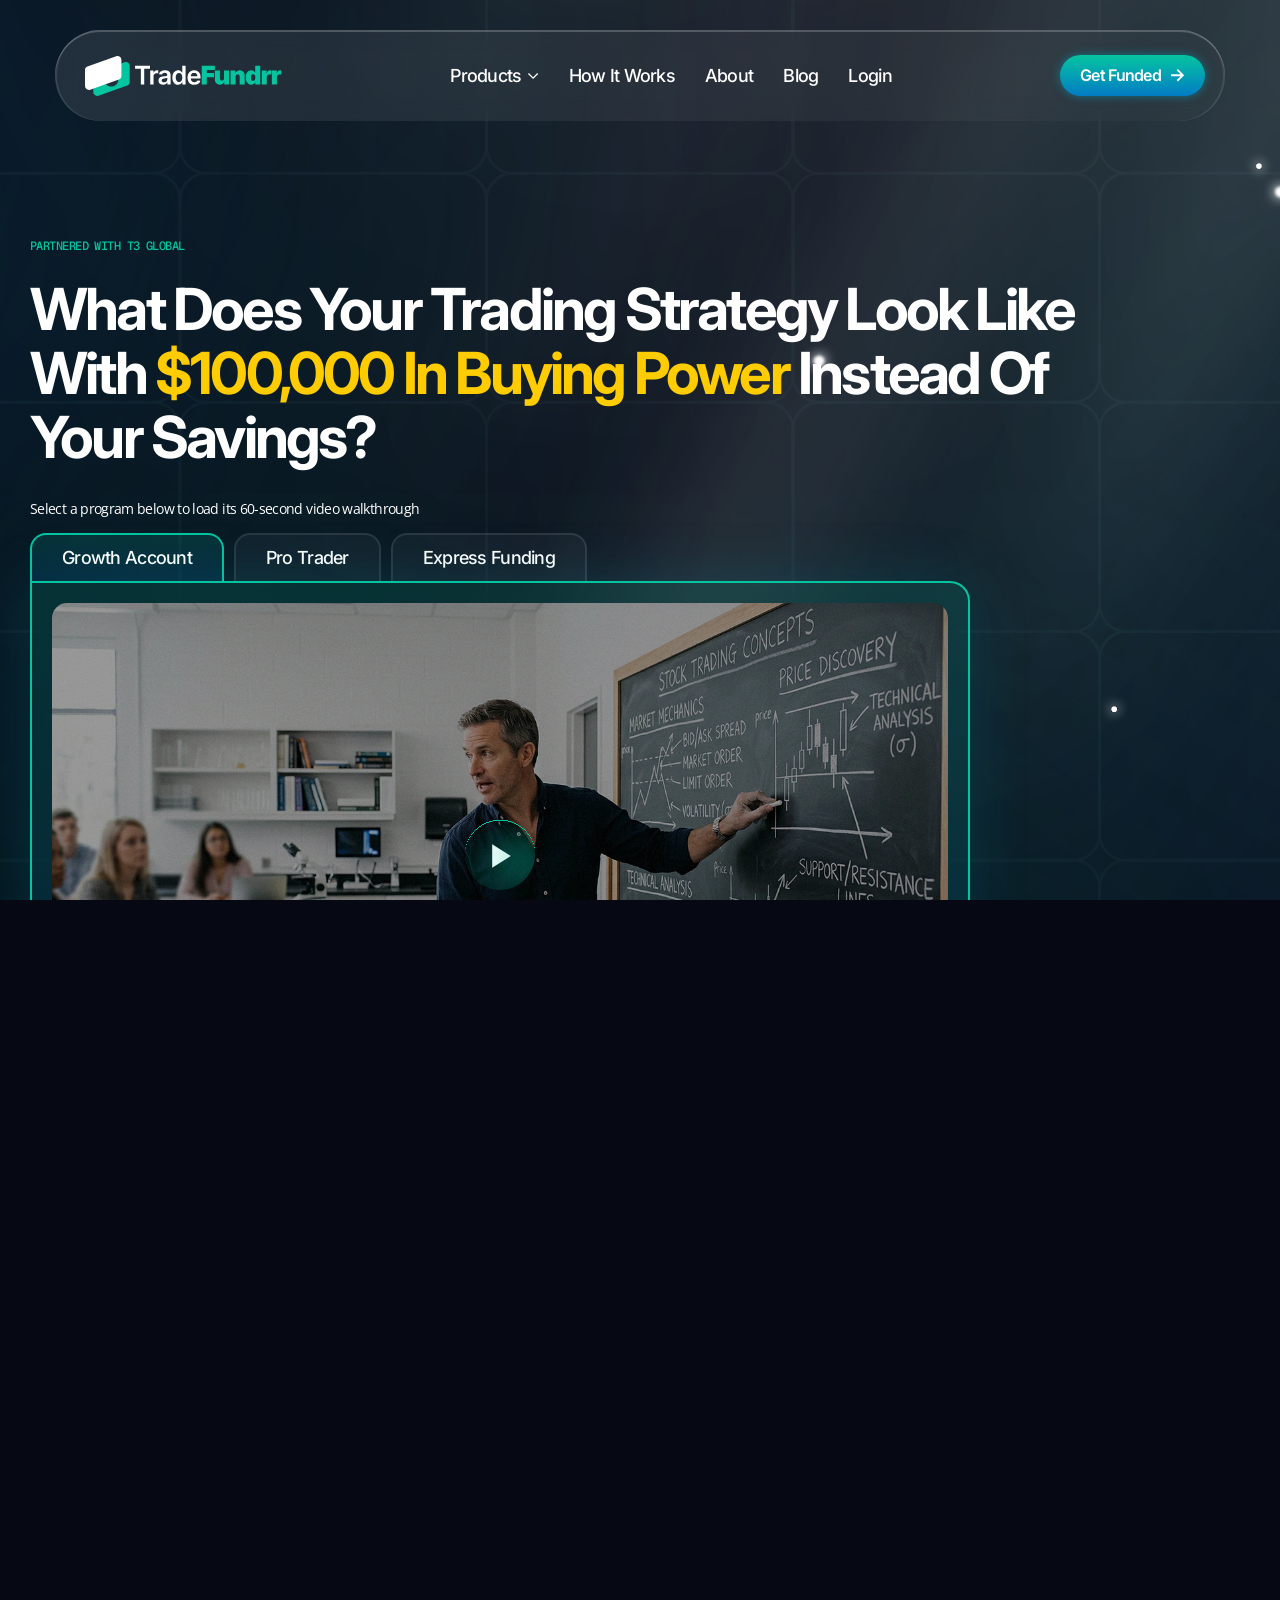
<file: pages/stocks-offer.html>
<!DOCTYPE html>
<html lang="en">
<head>
  <meta charset="UTF-8">
  <meta name="viewport" content="width=device-width, initial-scale=1.0">
  <title>Stocks Offer — TradeFundrr</title>
  <meta name="description" content="Exclusive funded options offer — real institutional capital, weekly payouts.">
  <link rel="preconnect" href="https://fonts.googleapis.com">
  <link rel="preconnect" href="https://fonts.gstatic.com" crossorigin>
  <link rel="stylesheet" href="https://cdn.jsdelivr.net/npm/swiper@11/swiper-bundle.min.css">
  <link href="https://fonts.googleapis.com/css2?family=Inter:wght@400;500;600;700;800&family=Open+Sans:wght@400;500;600&family=Geist+Mono:wght@400;500;600&display=swap" rel="stylesheet">
  <link rel="stylesheet" href="../assets/css/main.css">
</head>
<body>

<header class="site-header">
  <nav class="navbar" aria-label="Primary">
    <a href="../index.html" class="navbar__logo" aria-label="TradeFundrr home">
      <img src="../assets/images/logo.svg" alt="logo">
    </a>
    <button class="nav-toggle" aria-label="Toggle menu" aria-expanded="false">
      <span></span><span></span><span></span>
    </button>
    <div class="navbar__nav">
      <span class="has-sub" tabindex="0" aria-haspopup="true">
        Products
        <span class="arrow"><img src="../assets/images/down-arrow.svg" alt="down-arrow"></span>
        <div class="dropdown" role="menu" >
          <a href="stocks.html" data-cat="stocks">
            <span class="thumb"><img src="../assets/images/dropdown-1.png" alt="dropdown"></span>
            <span class="body">
              <span class="row"><span class="title">Stocks</span><span class="arrow-right"><img src="../assets/images/dropdown-arrow-right.svg" alt="dropdown-arrow-right"></span></span>
              <span class="desc">Funded stock trading accounts with $25K+ in institutional capital</span>
            </span>
          </a>
          <a href="options.html" data-cat="options">
            <span class="thumb"><img src="../assets/images/dropdown-2.png" alt="dropdown"></span>
            <span class="body">
              <span class="row"><span class="title">Options</span><span class="arrow-right"><img src="../assets/images/dropdown-arrow-right.svg" alt="dropdown-arrow-right"></span></span>
              <span class="desc">Funded options accounts — multi-leg strategies, real institutional capital</span>
            </span>
          </a>
          <a href="pricing.html" data-cat="futures">
            <span class="thumb"><img src="../assets/images/dropdown-3.png" alt="dropdown"></span>
            <span class="body">
              <span class="row"><span class="title">Futures</span><span class="arrow-right"><img src="../assets/images/dropdown-arrow-right.svg" alt="dropdown-arrow-right"></span></span>
              <span class="desc">NinjaTrader-powered futures funded accounts from $39/mo</span>
            </span>
          </a>
          <a href="pricing.html" data-cat="crypto">
            <span class="thumb"><img src="../assets/images/dropdown-4.png" alt="dropdown"></span>
            <span class="body">
              <span class="row"><span class="title">Crypto</span><span class="arrow-right"><img src="../assets/images/dropdown-arrow-right.svg" alt="dropdown-arrow-right"></span></span>
              <span class="desc">Funded crypto trading — institutional backing, weekly payouts</span>
            </span>
          </a>
        </div>
      </span>
      <a href="../index.html#how-it-works">How It Works</a>
      <a href="about.html">About</a>
      <a href="#">Blog</a>
      <a href="#">Login</a>
    </div>
    <a href="pricing.html" class="btn btn--primary navbar__cta">Get Funded <span class="arrow"><img src="../assets/images/btn-arrow.svg" alt="btn-arrow"></span></a>
  </nav>
</header>

<section class="hero long-one full flex" id="offer">
  <div class="container hero__inner">
    <div class="hero__text hero-with-video">
      <p class="eyebrow">Partnered With T3 Global</p>
      <h1 class="hero__title smaller">What does your trading strategy
      look like with <span class="accent">$100,000 in buying
      power</span> instead of Your Savings?</h1>
      <p class="hero__sub">Select a program below to load its 60-second video walkthrough</p>
       <div class="video__wrapper">
        <div class="switcher">
          <ul>
            <li><a href="#" data-tab="tab1" class="current">Growth Account</a></li>
            <li><a href="#" data-tab="tab2">Pro Trader</a></li>
            <li><a href="#" data-tab="tab3">Express Funding</a></li>
          </ul>
        </div>
        <div class="content">
          <div class="tab tab1">
            <div class="video">
              <video poster="../assets/images/video-image.webp" src="../assets/video/mov_bbb.mp4" alt="video-image"></video>
              <a href="#"><img src="../assets/images/play-btn.svg" alt="play-btn"></a>
            </div>
          </div>
          <div class="tab tab2" style="display:none;">
            <div class="video">
              <video poster="../assets/images/video-image.webp" src="../assets/video/mov_bbb.mp4" alt="video-image"></video>
              <a href="#"><img src="../assets/images/play-btn.svg" alt="play-btn"></a>
            </div>
          </div>
          <div class="tab tab3" style="display:none;">
            <div class="video">
              <video poster="../assets/images/video-image.webp" src="../assets/video/mov_bbb.mp4" alt="video-image"></video>
              <a href="#"><img src="../assets/images/play-btn.svg" alt="play-btn"></a>
            </div>
          </div>
        </div>
      </div>
      <div class="controls">
        <a href="pricing.html" class="btn btn--primary">Get Express Funding Now <span class="arrow"><img src="../assets/images/btn-arrow.svg" alt="btn"></span></a>
        <ul>
          <li><span><img src="../assets/images/check-green-light.svg" alt="check-green-light"></span>Weekly payouts</li>
          <li><span><img src="../assets/images/check-green-light.svg" alt="check-green-light"></span>Phone & Email support</li>
        </ul>
      </div>
    </div>
  </div>
</section>

<section class="reassurance">
  <div class="container">
    <div class="reassurance__grid">
      <div class="reassurance__item">
        <span class="ic" aria-hidden="true">
          <img src="../assets/images/list-icon-1.svg" alt="list-icon">
        </span>
        <div>
          <div class="label">600+ Funded Stocks Traders</div>
        </div>
      </div>
      <div class="reassurance__item">
        <span class="ic" aria-hidden="true">
          <img src="../assets/images/j1.svg" alt="list-icon">
        </span>
        <div>
          <div class="label">Partnered With T3 Global</div>
        </div>
      </div>
      <div class="reassurance__item">
        <span class="ic" aria-hidden="true">
          <img src="../assets/images/oi3.svg" alt="list-icon">
        </span>
        <div>
          <div class="label">$100K Buying Power</div>
        </div>
      </div>

      <div class="reassurance__item">
        <span class="ic" aria-hidden="true">
          <img src="../assets/images/list-icon-4.svg" alt="list-icon">
        </span>
        <div>
          <div class="label">Weekly Payouts - No Delays</div>
        </div>
      </div>

      <div class="reassurance__item">
        <span class="ic" aria-hidden="true">
          <img src="../assets/images/list-icon-5.svg" alt="list-icon">
        </span>
        <div>
          <div class="label">Professional Execution On TradeFundrr Trader</div>
        </div>
      </div>
    </div>
  </div>
</section>


<section class="plans">
  <div class="container">
    <div class="plans__head">
      <p class="eyebrow">Express funding details</p>
    </div>

    <div class="plans__complex">
      <div class="plans__grid">


      <article class="plans__card is-featured">
        <div class="popular static">Most Popular</div>
        <h3>Stocks Express Funding</h3>
        <span class="small-desc">$100,000 • Instant access to a $100K funded stocks account. No evaluation required. Payout eligible in as few as 5 days.</span>
        <div class="price"><span class="amt">TBD</span><span class="per"> /first month</span></div>
        <div class="btn-box">
          <a href="stocks.html" class="btn btn--primary btn--block">Get Instant Funding <span><img src="../assets/images/btn-arrow.svg" alt="btn-arrow"></span></a>
        </div>
        <div class="spacer"></div>
        <div class="includes">
          <div class="details">
            <span>details</span>
            <div class="row">
              <span>Account size</span>
              <p>$1,250</p>
            </div>
            <div class="row">
              <span>profit target</span>
              <p>$1,000</p>
            </div>
            <div class="row">
              <span>max drawdown</span>
              <p>$2,500</p>
            </div>
            <div class="row">
              <span>earliest payout</span>
              <p>5 days</p>
            </div>
            <div class="row">
              <span>min. trade duration</span>
              <p>15 seconds</p>
            </div>
          </div>
          <ul class="features">
            <li><span><img src="../assets/images/include-check.svg" alt="include-check"></span>Professional Execution on TradeFundrr Trader with with dxFeed data included</li>
            <li><span><img src="../assets/images/include-check.svg" alt="include-check"></span>Trade Daily Without Limitations</li>
            <li><span><img src="../assets/images/include-check.svg" alt="include-check"></span>Weekly Payouts On Time, Partnered With T3 Global</li>
            <li><span><img src="../assets/images/include-check.svg" alt="include-check"></span>Phone & Email support</li>
          </ul>
        </div>
        
      </article>
    </div>
        <div class="plates">
          <div class="plate">
            <img src="../assets/images/blurred-circle.svg" alt="blurred-circle">
            <span><img src="../assets/images/plate-1.svg" alt="plate"></span>
            <div class="desc">
              <p>600+</p>
              <span>Funded Traders</span>
            </div>
          </div>

          <div class="plate">
            <img src="../assets/images/blurred-circle.svg" alt="blurred-circle">
            <span><img src="../assets/images/fl2.svg" alt="plate"></span>
            <div class="desc">
              <p>$100K</p>
              <span>$100K Buying Power</span>
            </div>
          </div>

          <div class="plate">
            <img src="../assets/images/blurred-circle.svg" alt="blurred-circle">
            <span><img src="../assets/images/fl3.svg" alt="plate"></span>
            <div class="desc">
              <p>24/7</p>
              <span>Trade Daily Without Limitations</span>
            </div>
          </div>
        </div>
    </div>

    <a href="pricing.html" class="btn after-btn square">Compare all plans  <span class="arrow"><img src="../assets/images/external.svg" alt="btn-arrow"></span></a>
  </div>
</section>


<section class="how-it-works full" id="how-it-works">
  <div class="what-box">
    <p>Purchase & Activate</p>
    <span>Select Express Funding, complete your purchase, and your account is live. No evaluation period, no setup delay. Log in to TradeFundrr Trader with dxFeed data included and your $100K in effective buying power available from the first session.</span>
  </div>
  <div class="container">
    <div class="how-it-works__head">
      <p class="eyebrow">how it works</p>
      <h2 class="how-it-works__title h2"><span style="color:#fc0">Three Steps</span> To A Funded Stocks Account</h2>
    </div>

    <a href="pricing.html" class="btn">See full program rules<span class="arrow"><img src="../assets/images/btn-arrow.svg" alt="btn-arrow"></span></a>
  </div>
  <img src="../assets/images/payout-back.svg" alt="payout-back">
</section>


<section class="rules" >
  <div class="container">
    <p class="eyebrow">Full Rules — No Fine Print</p>
    <h2 class="how-it-works__title h2">Every stocks program rule. <br><span class="accent">Visible before you Commit.</span></h2>
    <div class="box">
      <p>instant funding rules</p>
      <div class="row">
        <p>Account size</p>
        <span>$100,000</span>
      </div>
      <div class="row">
        <p>Profit target</p>
        <span>$1,250</span>
      </div>
      <div class="row">
        <p>Daily loss limit</p>
        <span>$1,000</span>
      </div>
      <div class="row">
        <p>Overall drawdown</p>
        <span>$2,500</span>
      </div>
      <div class="row">
        <p>Min. trade duration</p>
        <span>15 seconds</span>
      </div>
      <div class="row">
        <p>Earliest payout</p>
        <span>5 days</span>
      </div>
    </div>
    <div class="after__box">
      <span><img src="../assets/images/white-check.svg" alt="white-check"></span>
      <p>Full terms and conditions available at checkout.</p>
    </div>
    <div class="accordion">
      <div class="head">
        <p>Why do these rules exist?</p>
        <span><img src="../assets/images/chevron-bottom.svg" alt="chevron"></span>
      </div>
      <div class="content" style="display:none;">
        <p>Lorem ipsum dolor sit amet, consectetur adipisicing elit. Nihil dolores incidunt voluptatem facere rerum molestias perferendis magnam doloremque quia totam minima tempora, quidem aut nobis impedit minus libero dignissimos error corrupti esse. Harum magni dicta, quod, repudiandae reiciendis culpa consectetur.</p>
      </div>
    </div>
  </div>
</section>

<section class="platforms__articles">
  <div class="container">
    <p class="eyebrow">the platforms</p>
      <h2 class="plans__title h2">
        <span class="accent">Professional Execution Infrastructure.</span> Real Time dxFeed Market Data. No Additional Cost.
      </h2>

    <div class="double">
      <div class="elem">
        <img src="../assets/images/st1.svg" alt="st">
        <div class="desc">
          <div class="top">
            <p>TradeFundrr Trader</p>
            <div class="logo"><img src="../assets/images/ll-1.svg" alt="ll1"></div>
          </div>
          <span>stocks</span>
          <p>Every TradeFundrr stocks account runs on TradeFundrr Trader, with dxFeed real-time market data included as standard. No extra subscription, no additional cost</p>
          <ul>
            <li><span><img src="../assets/images/check-green.svg" alt="check-green"></span><p><span>Real-time dxFeed market data</span></p></li>
            <li><span><img src="../assets/images/check-green.svg" alt="check-green"></span><p><span>Included License</span></p></li>
            <li><span><img src="../assets/images/check-green.svg" alt="check-green"></span><p><span>No Extra Subscription</span></p></li>
          </ul>
        </div>
      </div>

      <div class="elem">
        <img src="../assets/images/st1.svg" alt="st">
        <div class="desc">
          <div class="top">
            <p>Sterling Trader Pro</p>
            <div class="logo"><img src="../assets/images/ll-2.svg" alt="ll1"></div>
          </div>
          <span>stocks - direct access</span>
          <p>Sterling Trader Pro is used at T3 Trading Group's live institutional trading desk. If you've used direct-access before, you know what this means — market maker routing, Level 2 DOM, hot-key execution at professional scale.</p>
          <ul>
            <li><span><img src="../assets/images/check-green.svg" alt="check-green"></span><p><span>Direct-Access Market Routing</span></p></li>
            <li><span><img src="../assets/images/check-green.svg" alt="check-green"></span><p><span>Full Level 2 DOM</span></p></li>
            <li><span><img src="../assets/images/check-green.svg" alt="check-green"></span><p><span>Used at T3's live trading desk</span> </p></li>
          </ul>
        </div>
      </div>
    </div>
  </div>
</section>


<section class="trader-payouts">
  <div class="container">
    <div class="trader-payouts__row">
      <div class="trader-payouts__head">
        <span class="eyebrow">Real Stocks Traders. Real Payouts.</span>
        <h2 class="h2">Funded Stocks traders <br>
      <span class="accent">Getting Paid Every Week.</span></h2>
        <p class="lead">These are real TradeFundrr stocks traders with real payouts. Every name is real, every amount is verified, every account type is confirmed.</p>
        
      </div>

      <div class="swiper trader-swiper">
        <div class="swiper-wrapper">
        <div class="swiper-slide">
          <article class="trader-card">
            <div class="trader-card__head">
              <span class="avatar"></span>
              <span class="name">Marcus T.</span>
            </div>
            <div class="trader-card__amount"><span class="sign">$</span><span class="value">10,000</span></div>
            <p class="trader-card__program">Options Instant Funding</p>
            <p class="trader-card__quote">"Pricing was the first thing that made me trust them — every spec was on the table before I signed. No surprises on the payout schedule, no hidden retest fees. Just the cleanest funded options program I've used."</p>
            <div class="trader-card__stars">
              <span><img src="../assets/images/star-green.svg" alt="star-green"></span><span><img src="../assets/images/star-green.svg" alt="star-green"></span><span><img src="../assets/images/star-green.svg" alt="star-green"></span><span><img src="../assets/images/star-green.svg" alt="star-green"></span><span><img src="../assets/images/star-green.svg" alt="star-green"></span>
            </div>
          </article>
        </div>
        <div class="swiper-slide">
          <article class="trader-card">
            <div class="trader-card__head">
              <span class="avatar"></span>
              <span class="name">Elena R.</span>
            </div>
            <div class="trader-card__amount"><span class="sign">$</span><span class="value">8,420</span></div>
            <p class="trader-card__program">Stocks Pro Trader</p>
            <p class="trader-card__quote">"I moved from another prop firm because their rules kept changing. TradeFundrr has been the same pricing, same split, same drawdown rules since I started 6 months ago. Weekly payouts hit my bank every Friday like clockwork."</p>
            <div class="trader-card__stars">
              <span><img src="../assets/images/star-green.svg" alt="star-green"></span><span><img src="../assets/images/star-green.svg" alt="star-green"></span><span><img src="../assets/images/star-green.svg" alt="star-green"></span><span><img src="../assets/images/star-green.svg" alt="star-green"></span><span><img src="../assets/images/star-green.svg" alt="star-green"></span>
            </div>
          </article>
        </div>
        <div class="swiper-slide">
          <article class="trader-card">
            <div class="trader-card__head">
              <span class="avatar"></span>
              <span class="name">Jordan K.</span>
            </div>
            <div class="trader-card__amount"><span class="sign">$</span><span class="value">6,200</span></div>
            <p class="trader-card__program">FunderFlex 50K</p>
            <p class="trader-card__quote">"FunderFlex 50K at $59/month feels almost unfair. NinjaTrader, weekly payouts, real institutional capital backing — I haven't found anyone matching this pricing structure anywhere else in the futures space."</p>
            <div class="trader-card__stars">
              <span><img src="../assets/images/star-green.svg" alt="star-green"></span><span><img src="../assets/images/star-green.svg" alt="star-green"></span><span><img src="../assets/images/star-green.svg" alt="star-green"></span><span><img src="../assets/images/star-green.svg" alt="star-green"></span><span><img src="../assets/images/star-green.svg" alt="star-green"></span>
            </div>
          </article>
        </div>
        <div class="swiper-slide">
          <article class="trader-card">
            <div class="trader-card__head">
              <span class="avatar"></span>
              <span class="name">Priya S.</span>
            </div>
            <div class="trader-card__amount"><span class="sign">$</span><span class="value">5,180</span></div>
            <p class="trader-card__program">Options Evaluation</p>
            <p class="trader-card__quote">"I called support twice in my first month. Both times a real human picked up. That alone made me confident the program is run by people who actually trade, not a marketing team behind a chatbot."</p>
            <div class="trader-card__stars">
              <span><img src="../assets/images/star-green.svg" alt="star-green"></span><span><img src="../assets/images/star-green.svg" alt="star-green"></span><span><img src="../assets/images/star-green.svg" alt="star-green"></span><span><img src="../assets/images/star-green.svg" alt="star-green"></span><span><img src="../assets/images/star-green.svg" alt="star-green"></span>
            </div>
          </article>
        </div>
        <div class="swiper-slide">
          <article class="trader-card">
            <div class="trader-card__head">
              <span class="avatar"></span>
              <span class="name">Dominic L.</span>
            </div>
            <div class="trader-card__amount"><span class="sign">$</span><span class="value">7,720</span></div>
            <p class="trader-card__program">Stocks Instant Funding</p>
            <p class="trader-card__quote">"Instant Funding at $149 is a no-brainer for any serious stocks day trader. No PDT, $100K effective buying power, and weekly payouts. The pricing page made it obvious which plan fits me — no upsell shenanigans."</p>
            <div class="trader-card__stars">
              <span><img src="../assets/images/star-green.svg" alt="star-green"></span><span><img src="../assets/images/star-green.svg" alt="star-green"></span><span><img src="../assets/images/star-green.svg" alt="star-green"></span><span><img src="../assets/images/star-green.svg" alt="star-green"></span><span><img src="../assets/images/star-green.svg" alt="star-green"></span>
            </div>
          </article>
        </div>
        <div class="swiper-slide">
          <article class="trader-card">
            <div class="trader-card__head">
              <span class="avatar"></span>
              <span class="name">Aisha N.</span>
            </div>
            <div class="trader-card__amount"><span class="sign">$</span><span class="value">4,800</span></div>
            <p class="trader-card__program">Live Capital Path</p>
            <p class="trader-card__quote">"I've taken seven payouts in a row on the same program at the same split. After six straight payouts they pulled me into a path-to-live capital review. That progression isn't marketing — it actually happens."</p>
            <div class="trader-card__stars">
              <span><img src="../assets/images/star-green.svg" alt="star-green"></span><span><img src="../assets/images/star-green.svg" alt="star-green"></span><span><img src="../assets/images/star-green.svg" alt="star-green"></span><span><img src="../assets/images/star-green.svg" alt="star-green"></span><span><img src="../assets/images/star-green.svg" alt="star-green"></span>
            </div>
          </article>
        </div>
        </div>
      </div>

      <div class="trader-payouts__controls">
          <a href="pages/why-us.html" class="trader-payouts__cta">View All Trader Payouts<span class="arrow"><img src="../assets/images/btn-arrow.svg" alt="arrow"></span></a>
          <a href="#" class="trader-payouts__rating">
            <span class="score">4.8</span>
            <span>4.8 Rating on</span>
            <span class="logo"><img src="../assets/images/trustpilot.svg" alt="Trustpilot"></span>
          </a>
        </div>
    </div>
  </div>
</section>


<section class="cta-block middle rays longer full" style="background:url('../assets/images/back-rays.webp')">
  <div class="container">
    <div class="cta-block__inner">
      <h2 class="cta-block__title">
        Real Institutional Stocks Capital <br> <span class="accent">$100K in buying power</span> <br> Here&#x2019;s how to get Started...
      </h2>
      <p class="cta-block__sub">
        $899 One Time Fee To Begin
      </p>
      <div class="btn-row">
        <a href="pricing.html" class="btn btn--primary">Get Express Funding<span class="arrow"><img src="../assets/images/btn-arrow.svg" alt="btn-arrow"></span></a>
        <a href="#" class="btn btn--glass">Not this program? Switch</a>
      </div>

      <div class="tick-row">
        <span class="tick"><span><img src="../assets/images/list-mark.svg" alt="list-mark"></span> $100K buying power</span>
        <span class="tick"><span><img src="../assets/images/list-mark.svg" alt="list-mark"></span> Phone & Email Support</span>
        <span class="tick"><span><img src="../assets/images/list-mark.svg" alt="list-mark"></span> Weekly payouts</span>
      </div>
    </div>
  </div>
</section>



<section class="faq">
  <div class="container">
    <h2 class="faq__title">The Questions That Stand Between You &amp; Your Funded Stocks Account</h2>
    <div class="faq__grid">
      <div class="faq__col">
        <div class="qa opened">
          <div class="head"><p>Which stocks program should I choose?</p><span class="chev-arrow"><img src="../assets/images/faq-arrow.svg" alt="faq-arrow"></span></div>
          <div class="qa__body" style="display:block;"><p>Lorem ipsum dolor sit amet, consectetur adipiscing elit. Sed non risus. Suspendisse lectus tortor, dignissim sit amet, adipiscing nec, ultricies sed, dolor. Cras elementum ultrices diam. Maecenas ligula massa.</p></div>
        </div>
        <div class="qa">
          <div class="head"><p>Is this real capital or simulated?</p><span class="chev-arrow"><img src="../assets/images/faq-arrow.svg" alt="faq-arrow"></span></div>
          <div class="qa__body"><p>Lorem ipsum dolor sit amet, consectetur adipiscing elit. Sed non risus. Suspendisse lectus tortor, dignissim sit amet, adipiscing nec, ultricies sed, dolor. Cras elementum ultrices diam. Maecenas ligula massa.</p></div>
        </div>
        <div class="qa">
          <div class="head"><p>What is my actual buying power?</p><span class="chev-arrow"><img src="../assets/images/faq-arrow.svg" alt="faq-arrow"></span></div>
          <div class="qa__body"><p>Lorem ipsum dolor sit amet, consectetur adipiscing elit. Sed non risus. Suspendisse lectus tortor, dignissim sit amet, adipiscing nec, ultricies sed, dolor. Cras elementum ultrices diam. Maecenas ligula massa.</p></div>
        </div>
        <div class="qa">
          <div class="head"><p>What happens if I lose on a trade?</p><span class="chev-arrow"><img src="../assets/images/faq-arrow.svg" alt="faq-arrow"></span></div>
          <div class="qa__body"><p>Lorem ipsum dolor sit amet, consectetur adipiscing elit. Sed non risus. Suspendisse lectus tortor, dignissim sit amet, adipiscing nec, ultricies sed, dolor. Cras elementum ultrices diam. Maecenas ligula massa.</p></div>
        </div>
      </div>
      <div class="faq__col">
        <div class="qa">
          <div class="head"><p>Can I hold positions overnight? Can I short sell?</p><span class="chev-arrow"><img src="../assets/images/faq-arrow.svg" alt="faq-arrow"></span></div>
          <div class="qa__body"><p>Lorem ipsum dolor sit amet, consectetur adipiscing elit. Sed non risus. Suspendisse lectus tortor, dignissim sit amet, adipiscing nec, ultricies sed, dolor. Cras elementum ultrices diam. Maecenas ligula massa.</p></div>
        </div>
        <div class="qa">
          <div class="head"><p>How and when do I get paid?</p><span class="chev-arrow"><img src="../assets/images/faq-arrow.svg" alt="faq-arrow"></span></div>
          <div class="qa__body"><p>Lorem ipsum dolor sit amet, consectetur adipiscing elit. Sed non risus. Suspendisse lectus tortor, dignissim sit amet, adipiscing nec, ultricies sed, dolor. Cras elementum ultrices diam. Maecenas ligula massa.</p></div>
        </div>
        <div class="qa">
          <div class="head"><p>Is my money safe — what if TradeFundrr closes?</p><span class="chev-arrow"><img src="../assets/images/faq-arrow.svg" alt="faq-arrow"></span></div>
          <div class="qa__body"><p>Lorem ipsum dolor sit amet, consectetur adipiscing elit. Sed non risus. Suspendisse lectus tortor, dignissim sit amet, adipiscing nec, ultricies sed, dolor. Cras elementum ultrices diam. Maecenas ligula massa.</p></div>
        </div>
        <div class="qa">
          <div class="head"><p>What support do I get as a funded trader?</p><span class="chev-arrow"><img src="../assets/images/faq-arrow.svg" alt="faq-arrow"></span></div>
          <div class="qa__body"><p>Lorem ipsum dolor sit amet, consectetur adipiscing elit. Sed non risus. Suspendisse lectus tortor, dignissim sit amet, adipiscing nec, ultricies sed, dolor. Cras elementum ultrices diam. Maecenas ligula massa.</p></div>
        </div>
      </div>
    </div>
  </div>
</section>


<section class="funded-account">
  <div class="container">
    <div class="inner__funded">
      <div class="desc">
        <p class="eyebrow">Beyond the Funded Account</p>
        <h2 class="cta-block__title">
          <span class="accent">Consistent Stocks traders</span> get reviewed for the path to live institutional capital.
        </h2>
        <div class="description">
          <p>TradeFundrr's funded account programs are the starting point, not the ceiling. Stocks traders who build a consistent track record across their funded accounts get reviewed for transition to live institutional capital through our partnership with T3 Global. Scalable to $1M+ for the traders who earn it.</p>
        </div>
        <div class="box">
          <span>$1M+</span>
          <p>Scalable institutional capital for consistent performers</p>
          <div class="profit">
            <span><img src="../assets/images/info-icon.svg" alt="info-icon"></span>
            <p>Live institutional capital from T3 Global</p>
          </div>
        </div>
        <a href="why-us.html" class="btn">Learn More About Live Funding<span class="arrow"><img src="../assets/images/btn-arrow.svg" alt="btn-arrow"></span></a>
      </div>
    </div>
  </div>
  <img src="../assets/images/beyond.webp" alt="beyond">
</section>



<section class="get-started cta-block long full">
  <div class="container">
    <div class="cta-block__inner">
      <p class="eyebrow">get started</p>
      <h2 class="cta-block__title">
        $100K In buying power. <br>
        Weekly Payouts. <br>
        <span class="accent">Just $899 To Start.</span>
      </h2>
      <p class="cta-block__sub">
        Real institutional stocks funding partnered with T3 Global. $100K in buying power from day one, and weekly payouts.
      </p>
      <div class="btn-row">
        <a href="pricing.html" class="btn btn--primary">Get Instant Funding<span class="arrow"><img src="../assets/images/btn-arrow.svg" alt="btn-arrow"></span></a>
        <a href="#" class="btn btn--glass">Talk to a real trader first</a>
      </div>
      <div class="tick-row">
        <span class="tick"><span><img src="../assets/images/list-mark.svg" alt="list-mark"></span>Trade Every Day</span>
        <span class="tick"><span><img src="../assets/images/list-mark.svg" alt="list-mark"></span>$100k Buying Power</span>
        <span class="tick"><span><img src="../assets/images/list-mark.svg" alt="list-mark"></span>Weekly Payouts</span>
      </div>
      <div class="broker-desc">
        <p><span><img src="../assets/images/broker-image.svg" alt="broker-image"></span>The Prop Firm Partnered With T3 Global</p>
      </div>
    </div>
  </div>
</section>

<footer class="site-footer">
  <div class="container">
    <div class="site-footer__top">
      <div class="site-footer__brand">
        <a href="../index.html" class="navbar__logo" aria-label="TradeFundrr">
          <img src="../assets/images/logo.svg" alt="logo">
        </a>
        <p>The Prop Firm Partnered With T3 Global</p>
        <div class="socials">
        <ul>
          <li>
            <a href="#"><svg width="25" height="25" viewBox="0 0 25 25" fill="none" xmlns="http://www.w3.org/2000/svg">
            <path d="M19.0899 1.9834H22.6039L14.9268 10.7579L23.9583 22.698H16.8867L11.348 15.4564L5.01036 22.698H1.4942L9.70566 13.3127L1.04166 1.9834H8.29282L13.2994 8.60249L19.0899 1.9834ZM17.8566 20.5946H19.8037L7.23478 3.97624H5.14527L17.8566 20.5946Z" fill="white"/>
            </svg></a>
          </li>
          <li>
            <a href="#"><svg width="25" height="25" viewBox="0 0 25 25" fill="none" xmlns="http://www.w3.org/2000/svg">
            <g clip-path="url(#clip0_60_1348)">
            <path d="M12.5 2.25098C15.8398 2.25098 16.2354 2.26562 17.5488 2.32422C18.7695 2.37793 19.4287 2.58301 19.8682 2.75391C20.4492 2.97852 20.8691 3.25195 21.3037 3.68652C21.7432 4.12598 22.0117 4.54102 22.2363 5.12207C22.4072 5.56152 22.6123 6.22559 22.666 7.44141C22.7246 8.75977 22.7393 9.15527 22.7393 12.4902C22.7393 15.8301 22.7246 16.2256 22.666 17.5391C22.6123 18.7598 22.4072 19.4189 22.2363 19.8584C22.0117 20.4395 21.7383 20.8594 21.3037 21.2939C20.8643 21.7334 20.4492 22.002 19.8682 22.2266C19.4287 22.3975 18.7646 22.6025 17.5488 22.6563C16.2305 22.7148 15.835 22.7295 12.5 22.7295C9.16016 22.7295 8.76465 22.7148 7.45117 22.6563C6.23047 22.6025 5.57129 22.3975 5.13184 22.2266C4.55078 22.002 4.13086 21.7285 3.69629 21.2939C3.25684 20.8545 2.98828 20.4395 2.76367 19.8584C2.59277 19.4189 2.3877 18.7549 2.33398 17.5391C2.27539 16.2207 2.26074 15.8252 2.26074 12.4902C2.26074 9.15039 2.27539 8.75488 2.33398 7.44141C2.3877 6.2207 2.59277 5.56152 2.76367 5.12207C2.98828 4.54102 3.26172 4.12109 3.69629 3.68652C4.13574 3.24707 4.55078 2.97852 5.13184 2.75391C5.57129 2.58301 6.23535 2.37793 7.45117 2.32422C8.76465 2.26562 9.16016 2.25098 12.5 2.25098ZM12.5 0C9.10645 0 8.68164 0.0146484 7.34863 0.0732422C6.02051 0.131836 5.10742 0.34668 4.31641 0.654297C3.49121 0.976562 2.79297 1.40137 2.09961 2.09961C1.40137 2.79297 0.976562 3.49121 0.654297 4.31152C0.34668 5.10742 0.131836 6.01562 0.0732422 7.34375C0.0146484 8.68164 0 9.10645 0 12.5C0 15.8936 0.0146484 16.3184 0.0732422 17.6514C0.131836 18.9795 0.34668 19.8926 0.654297 20.6836C0.976562 21.5088 1.40137 22.207 2.09961 22.9004C2.79297 23.5938 3.49121 24.0234 4.31152 24.3408C5.10742 24.6484 6.01562 24.8633 7.34375 24.9219C8.67676 24.9805 9.10156 24.9951 12.4951 24.9951C15.8887 24.9951 16.3135 24.9805 17.6465 24.9219C18.9746 24.8633 19.8877 24.6484 20.6787 24.3408C21.499 24.0234 22.1973 23.5938 22.8906 22.9004C23.584 22.207 24.0137 21.5088 24.3311 20.6885C24.6387 19.8926 24.8535 18.9844 24.9121 17.6563C24.9707 16.3232 24.9854 15.8984 24.9854 12.5049C24.9854 9.11133 24.9707 8.68652 24.9121 7.35352C24.8535 6.02539 24.6387 5.11231 24.3311 4.32129C24.0234 3.49121 23.5986 2.79297 22.9004 2.09961C22.207 1.40625 21.5088 0.976563 20.6885 0.65918C19.8926 0.351562 18.9844 0.136719 17.6562 0.078125C16.3184 0.0146484 15.8936 0 12.5 0Z" fill="white"/>
            <path d="M12.5 6.0791C8.95508 6.0791 6.0791 8.95508 6.0791 12.5C6.0791 16.0449 8.95508 18.9209 12.5 18.9209C16.0449 18.9209 18.9209 16.0449 18.9209 12.5C18.9209 8.95508 16.0449 6.0791 12.5 6.0791ZM12.5 16.665C10.2002 16.665 8.33496 14.7998 8.33496 12.5C8.33496 10.2002 10.2002 8.33496 12.5 8.33496C14.7998 8.33496 16.665 10.2002 16.665 12.5C16.665 14.7998 14.7998 16.665 12.5 16.665Z" fill="white"/>
            <path d="M20.6738 5.8252C20.6738 6.65528 20 7.32422 19.1748 7.32422C18.3447 7.32422 17.6758 6.65039 17.6758 5.8252C17.6758 4.99512 18.3496 4.32617 19.1748 4.32617C20 4.32617 20.6738 5 20.6738 5.8252Z" fill="white"/>
            </g>
            <defs>
            <clipPath id="clip0_60_1348">
            <rect width="25" height="25" fill="white"/>
            </clipPath>
            </defs>
            </svg>
            </a>
          </li>
          <li>
            <a href="#"><svg width="25" height="25" viewBox="0 0 25 25" fill="none" xmlns="http://www.w3.org/2000/svg">
            <path d="M24.751 7.5C24.751 7.5 24.5068 5.77637 23.7549 5.01953C22.8027 4.02344 21.7383 4.01855 21.25 3.95996C17.7539 3.70605 12.5049 3.70605 12.5049 3.70605H12.4951C12.4951 3.70605 7.24609 3.70605 3.75 3.95996C3.26172 4.01855 2.19727 4.02344 1.24512 5.01953C0.493164 5.77637 0.253906 7.5 0.253906 7.5C0.253906 7.5 0 9.52637 0 11.5479V13.4424C0 15.4639 0.249023 17.4902 0.249023 17.4902C0.249023 17.4902 0.493164 19.2139 1.24023 19.9707C2.19238 20.9668 3.44238 20.9326 3.99902 21.04C6.00098 21.2305 12.5 21.2891 12.5 21.2891C12.5 21.2891 17.7539 21.2793 21.25 21.0303C21.7383 20.9717 22.8027 20.9668 23.7549 19.9707C24.5068 19.2139 24.751 17.4902 24.751 17.4902C24.751 17.4902 25 15.4687 25 13.4424V11.5479C25 9.52637 24.751 7.5 24.751 7.5ZM9.91699 15.7422V8.71582L16.6699 12.2412L9.91699 15.7422Z" fill="white"/>
            </svg>
            </a>
          </li>
          <li>
            <a href="#"><svg width="25" height="25" viewBox="0 0 25 25" fill="none" xmlns="http://www.w3.org/2000/svg">
            <g clip-path="url(#clip0_60_1350)">
            <path d="M12.5 0C5.5965 0 0 5.5965 0 12.5C0 18.362 4.036 23.281 9.4805 24.632V16.32H6.903V12.5H9.4805V10.854C9.4805 6.5995 11.406 4.6275 15.583 4.6275C16.375 4.6275 17.7415 4.783 18.3005 4.938V8.4005C18.0055 8.3695 17.493 8.354 16.8565 8.354C14.807 8.354 14.015 9.1305 14.015 11.149V12.5H18.098L17.3965 16.32H14.015V24.9085C20.2045 24.161 25.0005 18.891 25.0005 12.5C25 5.5965 19.4035 0 12.5 0Z" fill="white"/>
            </g>
            <defs>
            <clipPath id="clip0_60_1350">
            <rect width="25" height="25" fill="white"/>
            </clipPath>
            </defs>
            </svg>
            </a>
          </li>
        </ul>
        </div>
      </div>
      
      <div class="site-footer__right">
        <div class="site-footer__col">
          <h5>Products</h5>
          <ul>
            <li><a href="stocks.html">Stocks</a></li>
            <li><a href="options.html">Options</a></li>
            <li><a href="pricing.html">Futures</a></li>
            <li><a href="pricing.html">Crypto</a></li>
          </ul>
        </div>
        <div class="site-footer__col">
          <h5>company</h5>
          <ul>
            <li><a href="about.html">About</a></li>
            <li><a href="../index.html#how-it-works">How It Works</a></li>
            <li><a href="why-us.html">Why Us</a></li>
            <li><a href="#">Blog</a></li>
            <li><a href="#">Careers</a></li>
          </ul>
        </div>
        <div class="site-footer__col">
          <h5>support</h5>
          <ul>
            <li><a href="tel:+15550000000">Phone: (555) 000-0000</a></li>
            <li><a href="mailto:support@tradefundrr.com">Email: support@tradefundrr.com</a></li>
            <li><a href="#">Book a Zoom Call</a></li>
          </ul>
        </div>
      </div>
    </div>
    <div class="site-footer__bottom">
      <span>© 2026 TradeFundrr. All rights reserved.</span>
      <div class="links">
        <a href="#">Privacy Policy</a>
        <a href="#">Terms</a>
        <a href="#">Risk Disclosure</a>
      </div>
    </div>
  </div>
</footer>

<script src="https://code.jquery.com/jquery-3.7.1.min.js" crossorigin="anonymous"></script>
<script src="https://cdn.jsdelivr.net/npm/swiper@11/swiper-bundle.min.js"></script>
<script src="../js/main.js"></script>
</body>
</html>
</file>
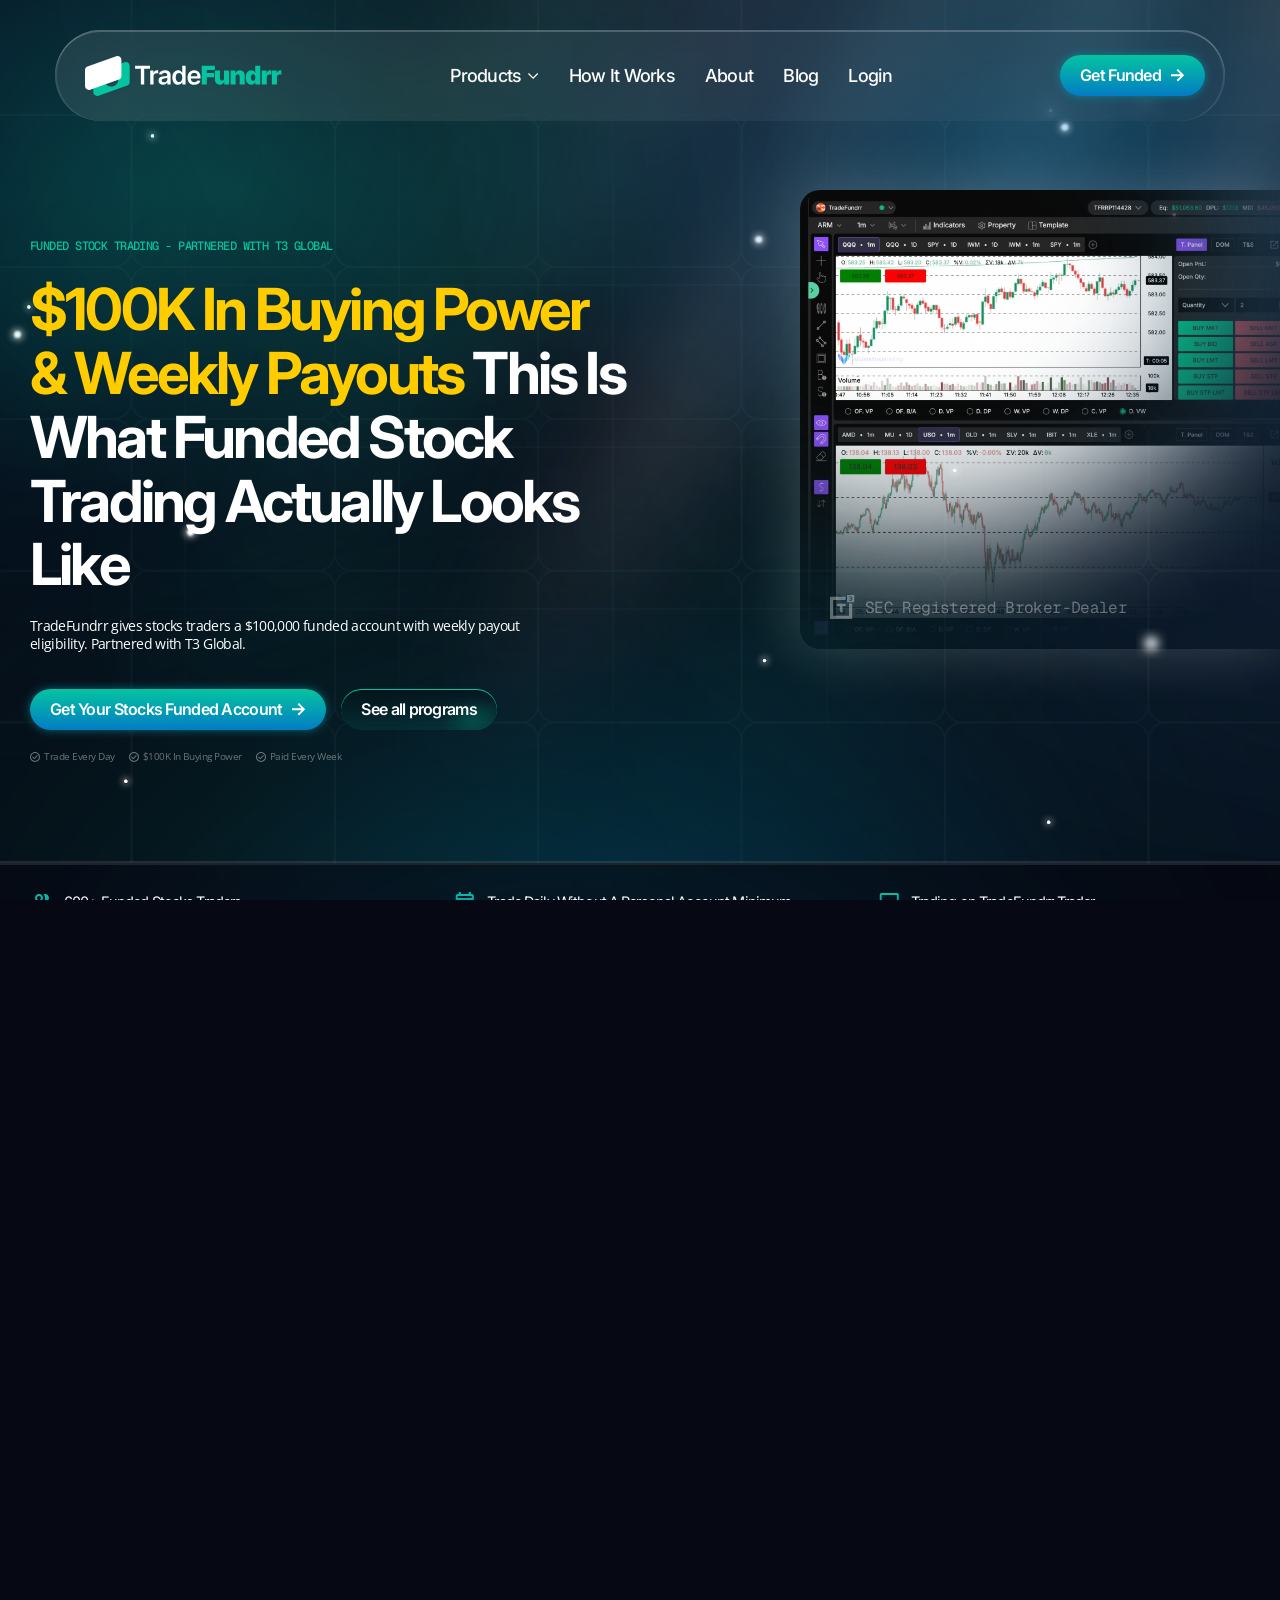
<file: pages/stocks.html>
<!DOCTYPE html>
<html lang="en">
<head>
  <meta charset="UTF-8">
  <meta name="viewport" content="width=device-width, initial-scale=1.0">
  <title>Stocks — TradeFundrr</title>
  <meta name="description" content="Funded stocks trading on real institutional capital — no PDT, weekly payouts, real fills.">
  <link rel="preconnect" href="https://fonts.googleapis.com">
  <link rel="preconnect" href="https://fonts.gstatic.com" crossorigin>
  <link href="https://fonts.googleapis.com/css2?family=Inter:wght@400;500;600;700;800&family=Open+Sans:wght@400;500;600&family=Geist+Mono:wght@400;500;600&display=swap" rel="stylesheet">
  <link rel="stylesheet" href="https://cdn.jsdelivr.net/npm/swiper@11/swiper-bundle.min.css">
  <link rel="stylesheet" href="../assets/css/main.css">
</head>
<body>

<header class="site-header">
  <nav class="navbar" aria-label="Primary">
    <a href="../index.html" class="navbar__logo" aria-label="TradeFundrr home">
      <img src="../assets/images/logo.svg" alt="logo">
    </a>
    <button class="nav-toggle" aria-label="Toggle menu" aria-expanded="false">
      <span></span><span></span><span></span>
    </button>
    <div class="navbar__nav">
      <span class="has-sub" tabindex="0" aria-haspopup="true">
        Products
        <span class="arrow"><img src="../assets/images/down-arrow.svg" alt="down-arrow"></span>
        <div class="dropdown" role="menu" >
          <a href="stocks.html" data-cat="stocks">
            <span class="thumb"><img src="../assets/images/dropdown-1.png" alt="dropdown"></span>
            <span class="body">
              <span class="row"><span class="title">Stocks</span><span class="arrow-right"><img src="../assets/images/dropdown-arrow-right.svg" alt="dropdown-arrow-right"></span></span>
              <span class="desc">Funded stock trading accounts with $25K+ in institutional capital</span>
            </span>
          </a>
          <a href="options.html" data-cat="options">
            <span class="thumb"><img src="../assets/images/dropdown-2.png" alt="dropdown"></span>
            <span class="body">
              <span class="row"><span class="title">Options</span><span class="arrow-right"><img src="../assets/images/dropdown-arrow-right.svg" alt="dropdown-arrow-right"></span></span>
              <span class="desc">Funded options accounts — multi-leg strategies, real institutional capital</span>
            </span>
          </a>
          <a href="pricing.html" data-cat="futures">
            <span class="thumb"><img src="../assets/images/dropdown-3.png" alt="dropdown"></span>
            <span class="body">
              <span class="row"><span class="title">Futures</span><span class="arrow-right"><img src="../assets/images/dropdown-arrow-right.svg" alt="dropdown-arrow-right"></span></span>
              <span class="desc">NinjaTrader-powered futures funded accounts from $39/mo</span>
            </span>
          </a>
          <a href="pricing.html" data-cat="crypto">
            <span class="thumb"><img src="../assets/images/dropdown-4.png" alt="dropdown"></span>
            <span class="body">
              <span class="row"><span class="title">Crypto</span><span class="arrow-right"><img src="../assets/images/dropdown-arrow-right.svg" alt="dropdown-arrow-right"></span></span>
              <span class="desc">Funded crypto trading — institutional backing, weekly payouts</span>
            </span>
          </a>
        </div>
      </span>
      <a href="../index.html#how-it-works">How It Works</a>
      <a href="about.html">About</a>
      <a href="#">Blog</a>
      <a href="#">Login</a>
    </div>
    <a href="pricing.html" class="btn btn--primary navbar__cta">Get Funded <span class="arrow"><img src="../assets/images/btn-arrow.svg" alt="btn-arrow"></span></a>
  </nav>
</header>

<section class="hero">
  <div class="bg-stage"></div>
  <div class="bg-stars"></div>
  <div class="container hero__inner">
    <div class="hero__text">
      <p class="eyebrow">Funded stock Trading - Partnered With T3 Global</p>
      <h1 class="hero__title smaller"><span class="accent">$100K in Buying Power & Weekly Payouts</span> This Is What Funded Stock Trading Actually Looks Like</h1>
      <p class="hero__sub">TradeFundrr gives stocks traders a $100,000 funded account with weekly payout eligibility. Partnered with T3 Global.</p>
      <div class="btn-row">
        <a href="pricing.html" class="btn btn--primary">Get Your Stocks Funded Account <span class="arrow"><img src="../assets/images/btn-arrow.svg" alt="btn-arrow"></span></a>
        <a href="pricing.html" class="btn btn--glass">See all programs</a>
      </div>
      <div class="tick-row">
        <span class="tick"><span><img src="../assets/images/check-green-light.svg" alt="check-green-light"></span>Trade Every Day</span>
        <span class="tick"><span><img src="../assets/images/check-green-light.svg" alt="check-green-light"></span>$100K In Buying Power</span>
        <span class="tick"><span><img src="../assets/images/check-green-light.svg" alt="check-green-light"></span>Paid Every Week</span>
      </div>
    </div>

    <div class="media">
      <p><span><img src="../assets/images/sec-grey.svg" alt="sec-grey"></span> SEC Registered Broker-Dealer</p>
      <img src="../assets/images/stocks-hero-image.webp" alt="hero-side">
    </div>
  </div>
</section>

<section class="reassurance">
  <div class="container">
    <div class="reassurance__grid">
      <div class="reassurance__item">
        <span class="ic" aria-hidden="true">
          <img src="../assets/images/list-icon-1.svg" alt="list-icon">
        </span>
        <div>
          <div class="label">600+ Funded Stocks Traders</div>
        </div>
      </div>
      <div class="reassurance__item">
        <span class="ic" aria-hidden="true">
          <img src="../assets/images/pdt-icon.svg" alt="list-icon">
        </span>
        <div>
          <div class="label">Trade Daily Without A Personal Account Minimum</div>
        </div>
      </div>
      <div class="reassurance__item">
        <span class="ic" aria-hidden="true">
          <img src="../assets/images/pc-icon.svg" alt="list-icon">
        </span>
        <div>
          <div class="label">Trading on TradeFundrr Trader</div>
        </div>
      </div>

      <div class="reassurance__item">
        <span class="ic" aria-hidden="true">
          <img src="../assets/images/list-icon-4.svg" alt="list-icon">
        </span>
        <div>
          <div class="label">In Partnership With T3 Global</div>
        </div>
      </div>

      <div class="reassurance__item">
        <span class="ic" aria-hidden="true">
          <img src="../assets/images/graph-icon.svg" alt="list-icon">
        </span>
        <div>
          <div class="label">$100K Account From Day One</div>
        </div>
      </div>
    </div>
  </div>
</section>

<section class="comparison">
  <div class="bg-stars"></div>
  <div class="container">
    <div class="comparison__head">
      <p class="eyebrow">the retail stocks problem</p>
      <h2 class="h2"><span class="accent">Retail Stock Trading Has Major Problems.</span> Here's How TradeFundrr Solves Them For You…</h2>
      <p class="lead longer">
        Most stocks traders are executing the right strategies on the wrong account size. Limited buying power is the problem TradeFundrr was built to solve…
      </p>
    </div>

    <div class="comparison__cards">
      <div class="comparison__card">
        <div class="head">
          <span class="label mono">Retail Stock Trading</span>
          <span class="amount">$25K</span>
        </div>
        <p class="desc">Personal capital required just to avoid the PDT rule</p>
        <ul class="comparison__list comparison__list--bad">
          <li><span><img src="../assets/images/grey-close.svg" alt="grey-close"></span>Personal capital only, with retail margin restrictions that add complexity without meaningful buying power</li>
          <li><span><img src="../assets/images/grey-close.svg" alt="grey-close"></span>Every trade risks your own money, so a bad run hits your account directly and permanently</li>
          <li><span><img src="../assets/images/grey-close.svg" alt="grey-close"></span>Consumer-grade platforms are not built for the execution speed, routing, and data depth professional trading requires</li>
          <li><span><img src="../assets/images/grey-close.svg" alt="grey-close"></span>No institutional infrastructure behind you, just one retail trader competing against the full market</li>
          <li><span><img src="../assets/images/grey-close.svg" alt="grey-close"></span>Limited access to the tools, capital, and support structure serious traders need to scale</li>
        </ul>
      </div>

      <div class="comparison__card comparison__card--good">
        <div class="head">
          <img src="../assets/images/logo-colored.svg" alt="logo-colored">
           <span class="amount">$25,000 x 4x</span>
        </div>
        <p class="desc">Real institutional buying power from day one</p>
        <ul class="comparison__list comparison__list--good">
          <li><span><img src="../assets/images/green-check.svg" alt="green-check"></span>Access $100K in buying power from day one, without needing to fund a personal trading account</li>
          <li><span><img src="../assets/images/green-check.svg" alt="green-check"></span>Trade simulated capital, so a losing position hits the firm's risk parameters, not your personal savings</li>
          <li><span><img src="../assets/images/green-check.svg" alt="green-check"></span>TradeFundrr Trader with real-time dxFeed market data included</li>
          <li><span><img src="../assets/images/green-check.svg" alt="green-check"></span>Institutional execution infrastructure from day one</li>
          <li><span><img src="../assets/images/green-check.svg" alt="green-check"></span>Weekly payouts when you hit your targets, partnered with T3 Global</li>
        </ul>
      </div>
    </div>

    <div class="buying__power">
      <img src="../assets/images/blurred-circle.svg" alt="blurred-circle">
      <span>$25K + 4x</span>
      <div class="power">
        <span>$100,000</span>
        <p>Buying Power</p>
      </div>
      <div class="after">
        <p>Real institutional buying power from day one</p>
      </div>
    </div>
    <a href="#how-it-works" class="btn">Learn More About How TradeFundrr Works... <span class="arrow"><img src="../assets/images/btn-arrow.svg" alt="btn-arrow"></span></a>
  </div>
</section>

<section class="why__us">
  <div class="container">
    <p class="eyebrow">why tradefundrr</p>
    <h2 class="h2">Everything A Stocks Trader Needs <br> In A Funded Account. <br> <span class="accent">Here's Why TradeFundrr Delivers It.</span></h2>

    <div class="grid">
      <div class="elem">
        <span class="icon"><img src="../assets/images/gl-1.svg" alt="gl"></span>
        <p>Partnership Backing</p>
        <span class="small-desc">
          The capital behind your TradeFundrr stocks account is supported through our partnership with T3 Global. An established institutional partner with years of operating experience behind every account. Most funded stocks firms have nothing like this behind them. TradeFundrr does.
        </span>
      </div>

      <div class="elem">
        <span class="icon"><img src="../assets/images/ilc-2.svg" alt="gl"></span>
        <p>$100K Effective Buying Power</p>
        <span class="small-desc">
          $100K funded account. That's what TradeFundrr gives stocks traders from the moment their account is active. No personal margin requirements or retail account restrictions. You get capital sized for the way serious traders actually trade.
        </span>
      </div>

      <div class="elem">
        <span class="icon"><img src="../assets/images/ilc-3.svg" alt="gl"></span>
        <p>Weekly Payouts</p>
        <span class="small-desc">
          Payout eligibility opens as soon as you hit your profit target within the program rules. With the Express program, payout eligibility opens after 5 trading days. Payouts run on a weekly cycle, partnered with T3 Global, with years of operating experience paying traders on time.
        </span>
      </div>

      <div class="elem">
        <span class="icon"><img src="../assets/images/ilc-4.svg" alt="gl"></span>
        <p>Platforms</p>
        <span class="small-desc">
          TradeFundrr stocks accounts run on TradeFundrr Trader, with real-time market data powered by dxFeed included as standard. Professional-grade data infrastructure included with every account, no separate subscription required. No additional license fees, no separate data subscription.
        </span>
      </div>


      <!-- <div class="elem">
        <span class="icon"><img src="../assets/images/ilc-6.svg" alt="gl"></span>
        <p>Weekly Payouts — No Delays</p>
        <span class="small-desc">
          Stocks funded accounts are payout-eligible in as few as 5 days on Instant Funding. Every payout runs on the weekly cycle, every week — no held-back balances, no delayed processing, backed by T3 Global.
        </span>
      </div>

      <div class="elem">
        <span class="icon"><img src="../assets/images/gl-6.svg" alt="gl"></span>
        <p>Path to 100% Profit Split</p>
        <span class="small-desc">
          The profit split escalates across 6 consecutive payout cycles. Consistent stocks traders who prove disciplined performance are reviewed for the 100% split — and for the path to live T3 institutional capital.
        </span>
      </div> -->
    </div>

  </div>
</section>


<section class="plans bigger">
  <div class="container">
    <div class="plans__head">
      <p class="eyebrow">Our Three Stocks Programs, Every Spec Visible Before You Buy…</p>
      <h2 class="plans__title h2">
        <span class="accent">Growth Account, Express, Or Pro Trader.</span>
        Here’s Everything You Need to Choose...
      </h2>
      <p class="lead">
        No mystery, no hidden conditions. Every TradeFundrr stocks program is laid out below so you can compare and decide with full information…
      </p>
    </div>

    <div class="plans__grid">
      <article class="plans__card">
        <span class="tag">best value</span>
        <h3>Growth Account</h3>
        <span class="small-desc">$100,000 • Best for stocks traders who want to demonstrate consistent performance through a defined evaluation</span>
        <div class="price"><span class="amt">TBD</span><span class="per"> /first month</span></div>
        <div class="btn-box">
          <a href="options.html" class="btn btn--glass">Choose The Growth Account <span><img src="../assets/images/btn-arrow.svg" alt="btn-arrow"></span></a>
        </div>
        <div class="spacer"></div>
        <div class="includes">
          <div class="details">
            <span>details</span>
            <div class="row">
              <span>Account size</span>
              <p>$25,000 · 4x leverage</p>
            </div>
            <div class="row">
              <span>evaluation</span>
              <p>[Step parameters — TBD from Jason]</p>
            </div>
            <div class="row">
              <span>daily loss limit</span>
              <p>TBD</p>
            </div>
            <div class="row">
              <span>earliest payout</span>
              <p>TBD days</p>
            </div>
            <div class="row">
              <span>platform</span>
              <p>DXTrade</p>
            </div>
          </div>
          <ul class="features">
            <li><span><img src="../assets/images/include-check.svg" alt="include-check"></span>Weekly Payouts</li>
            <li><span><img src="../assets/images/include-check.svg" alt="include-check"></span>Trade Daily Without A Personal Minimum</li>
          </ul>
        </div>
        
      </article>

      <article class="plans__card is-featured">
        <div class="popular static">Most Popular</div>
        <h3>Express Funding</h3>
        <span class="small-desc">$25,000 • Best for experienced stocks day traders who are ready to trade $100K in power immediately and want the fastest possible path to their first payout…</span>
        <div class="price"><span class="amt">TBD</span><span class="per"> /first month</span></div>
        <div class="btn-box">
          <a href="stocks.html" class="btn btn--primary btn--block">Choose Express Funding <span><img src="../assets/images/btn-arrow.svg" alt="btn-arrow"></span></a>
        </div>
        <div class="spacer"></div>
        <div class="includes">
          <div class="details">
            <span>details</span>
            <div class="row">
              <span>account size</span>
              <p>$1,250</p>
            </div>
            <div class="row">
              <span>profit target</span>
              <p>$1,000</p>
            </div>
            <div class="row">
              <span>max drawdown</span>
              <p>$2,500</p>
            </div>
            <div class="row">
              <span>earliest payout</span>
              <p>5 days</p>
            </div>
            <div class="row">
              <span>min trade duration</span>
              <p>15 seconds</p>
            </div>
          </div>
          <ul class="features">
            <li><span><img src="../assets/images/include-check.svg" alt="include-check"></span>No evaluation</li>
            <li><span><img src="../assets/images/include-check.svg" alt="include-check"></span>Start trading today</li>
            <li><span><img src="../assets/images/include-check.svg" alt="include-check"></span>$100K buying power</li>
          </ul>
        </div>
        
      </article>

      <article class="plans__card">
        <span class="tag">advanced</span>
        <h3>Pro Trader</h3>
        <span class="small-desc">TBD • Best for experienced stocks traders who have proven consistent performance and are ready for the advanced program structure and live funding pathway…</span>
        <div class="price"><span class="amt">TBD</span><span class="per"> /first month</span></div>
        <div class="btn-box">
          <a href="pricing.html" class="btn btn--glass">Start With Pro Trader <span><img src="../assets/images/btn-arrow.svg" alt="btn-arrow"></span></a>
        </div>
        <div class="spacer"></div>
        <div class="includes">
          <div class="details">
            <span>details</span>
            <div class="row">
              <span>TBD</span>
              <p>TBD</p>
            </div>
            <div class="row">
              <span>TBD</span>
              <p>TBD</p>
            </div>
            <div class="row">
              <span>TBD</span>
              <p>TBD</p>
            </div>
          </div>
          <ul class="features">
            <li><span><img src="../assets/images/include-check.svg" alt="include-check"></span>Pro-level capital access</li>
            <li><span><img src="../assets/images/include-check.svg" alt="include-check"></span>TBD</li>
          </ul>
        </div>
      </article>
    </div>

    <div class="dbl">
      <a href="pricing.html" class="btn after-btn">Not sure which program fits you? Talk to our team <span class="arrow"><img src="../assets/images/btn-arrow.svg" alt="btn-arrow"></span></a>
      <a href="pricing.html" class="btn after-btn square">See full stocks pricing <span class="arrow"><img src="../assets/images/external.svg" alt="btn-arrow"></span></a>
    </div>
  </div>
</section>




<section class="platforms__articles">
  <div class="container">
    <p class="eyebrow">The Platform Serious Stocks Traders Need. Here's What You Get…</p>
      <h2 class="plans__title h2">
        <span class="accent">Execution on TradeFundrr <br> Trader. </span>Here’s What That Looks <br>
        Like For Your Trading
      </h2>

    <div class="double">
      <div class="elem">
        <img src="../assets/images/st1.svg" alt="st">
        <div class="media">
          <img src="../assets/images/article-image.webp" alt="article-image">
        </div>
        <div class="desc">
          <div class="top">
            <p>DXTrade</p>
            <div class="logo"><img src="../assets/images/ll-1.svg" alt="ll1"></div>
          </div>
          <span>stocks, options</span>
          <p>DXTrade was built by the same development team as TastyWorks and ThinkOrSwim — institutional execution infrastructure from a team that defines professional trading platforms. For stocks traders, that means real-time Level 2 data, professional charting, and execution speed that retail brokerage platforms don't match.</p>
          <ul>
            <li><span><img src="../assets/images/check-green.svg" alt="check-green"></span><p><span>Institutional Execution Speed</span> — Real-time order routing built for professional trading workflows</p></li>
            <li><span><img src="../assets/images/check-green.svg" alt="check-green"></span><p><span>Real-Time Level 2 Data</span> — Full order book depth visible on every trade</p></li>
            <li><span><img src="../assets/images/check-green.svg" alt="check-green"></span><p><span>Professional Charting</span> — Full technical analysis toolkit, not a retail charting afterthought</p></li>
            <li><span><img src="../assets/images/check-green.svg" alt="check-green"></span><p><span>Built on TastyWorks / ThinkOrSwim Architecture</span> — Developer lineage that experienced traders recognize immediately</p></li>
          </ul>
        </div>
      </div>

      <div class="elem">
         <img src="../assets/images/st1.svg" alt="st">
        <div class="media">
          <img src="../assets/images/article-image2.webp" alt="article-image">
        </div>
        <div class="desc">
          <div class="top">
            <p>Sterling Trader Pro</p>
            <div class="logo"><img src="../assets/images/ll-2.svg" alt="ll1"></div>
          </div>
          <span>stocks - direct access</span>
          <p>Sterling Trader Pro is the direct-access equities platform used at live institutional trading desks — including T3 Trading Group's own desk. For traders who require market maker routing, Level 2 DOM, and hot-key execution at professional scale, Sterling is the platform that professionals actually use.</p>
          <p>If you've used direct-access before, you know what this means. If you haven't, DXTrade is likely the better starting point.</p>
          <ul>
            <li><span><img src="../assets/images/check-green.svg" alt="check-green"></span><p><span>Direct-Access Market Routing</span> — Route orders directly to specific market makers and ECNs</p></li>
            <li><span><img src="../assets/images/check-green.svg" alt="check-green"></span><p><span>Full Level 2 DOM</span> — Complete depth of market visibility at institutional scale</p></li>
            <li><span><img src="../assets/images/check-green.svg" alt="check-green"></span><p><span>Hot-Key Customization</span> — Fully configurable keyboard shortcuts for professional execution speed</p></li>
            <li><span><img src="../assets/images/check-green.svg" alt="check-green"></span><p><span>Used at T3's Live Trading Desk</span> — The same platform running at the institutional desk backing TradeFundrr</p></li>
          </ul>
        </div>
      </div>
    </div>
  </div>
</section>




<section class="how-it-works complex long" id="how-it-works">
  <div class="what-box">
    <p>X% Profit Split</p>
    <span>First payout</span>
  </div>
  <div class="container">
    <div class="how-it-works__head">
      <p class="eyebrow">The TradeFundrr Profit Split Track For Stocks Traders…</p>
      <h2 class="how-it-works__title h2"><span class="accent">Earn 80% Profit Splits</span> In Your TradeFundrr
      Stocks Evaluations</h2>
      <p class="lead">The 80% profit split isn’t a loyalty reward. It’s evidence of aligned incentives. A stocks trader who has generated consistent returns across 6 payout cycles is exactly the performance profile our partnership with T3 Global was built to identify and give live institutional capital.</p>
    </div>

    <div class="bottom__float">
      <div class="weekly">
        <span><img src="../assets/images/grey-check.svg" alt="grey-check"></span>
        <p>Consistent performers have the chance to reach live trading with our partner T3 Global</p>
      </div>
      <div class="desc">
        <p>TradeFundrr's profit split is built around the traders our partnership with T3 Global wants to identify and send with live capital: consistent, disciplined options traders who perform across multiple payout cycles…</p>
      </div>
    </div>
  </div>
  <img src="../assets/images/complex-profit.svg" alt="payout-back">
  <div class="bottom__float--mobile bottom__float">
      <div class="weekly">
        <span><img src="../assets/images/grey-check.svg" alt="grey-check"></span>
        <p>Consistent performers have the chance to reach live trading with our partner T3 Global</p>
      </div>
      <div class="desc">
        <p>TradeFundrr's profit split is built around the traders our partnership with T3 Global wants to identify and send with live capital: consistent, disciplined options traders who perform across multiple payout cycles…</p>
      </div>
    </div>
</section>



<section class="trader-payouts">
  <div class="container">
    <div class="trader-payouts__row">
      <div class="trader-payouts__head">
        <span class="eyebrow">real stocks traders</span>
        <h2 class="h2">What Funded Stock Traders Who
        Got Paid & Came Back For More
        <span class="accent">are Saying.</span></h2>
        <p class="lead">These aren't made-up quotes. These are real TradeFundrr stocks traders who got funded and got paid…</p>
        
      </div>

      <div class="swiper trader-swiper">
        <div class="swiper-wrapper">
        <div class="swiper-slide">
          <article class="trader-card">
            <div class="trader-card__head">
              <span class="avatar"></span>
              <span class="name">Marcus T.</span>
            </div>
            <div class="trader-card__amount"><span class="sign">$</span><span class="value">10,000</span></div>
            <p class="trader-card__program">Options Instant Funding</p>
            <p class="trader-card__quote">"Pricing was the first thing that made me trust them — every spec was on the table before I signed. No surprises on the payout schedule, no hidden retest fees. Just the cleanest funded options program I've used."</p>
            <div class="trader-card__stars">
              <span><img src="../assets/images/star-green.svg" alt="star-green"></span><span><img src="../assets/images/star-green.svg" alt="star-green"></span><span><img src="../assets/images/star-green.svg" alt="star-green"></span><span><img src="../assets/images/star-green.svg" alt="star-green"></span><span><img src="../assets/images/star-green.svg" alt="star-green"></span>
            </div>
          </article>
        </div>
        <div class="swiper-slide">
          <article class="trader-card">
            <div class="trader-card__head">
              <span class="avatar"></span>
              <span class="name">Elena R.</span>
            </div>
            <div class="trader-card__amount"><span class="sign">$</span><span class="value">8,420</span></div>
            <p class="trader-card__program">Stocks Pro Trader</p>
            <p class="trader-card__quote">"I moved from another prop firm because their rules kept changing. TradeFundrr has been the same pricing, same split, same drawdown rules since I started 6 months ago. Weekly payouts hit my bank every Friday like clockwork."</p>
            <div class="trader-card__stars">
              <span><img src="../assets/images/star-green.svg" alt="star-green"></span><span><img src="../assets/images/star-green.svg" alt="star-green"></span><span><img src="../assets/images/star-green.svg" alt="star-green"></span><span><img src="../assets/images/star-green.svg" alt="star-green"></span><span><img src="../assets/images/star-green.svg" alt="star-green"></span>
            </div>
          </article>
        </div>
        <div class="swiper-slide">
          <article class="trader-card">
            <div class="trader-card__head">
              <span class="avatar"></span>
              <span class="name">Jordan K.</span>
            </div>
            <div class="trader-card__amount"><span class="sign">$</span><span class="value">6,200</span></div>
            <p class="trader-card__program">FunderFlex 50K</p>
            <p class="trader-card__quote">"FunderFlex 50K at $59/month feels almost unfair. NinjaTrader, weekly payouts, real institutional capital backing — I haven't found anyone matching this pricing structure anywhere else in the futures space."</p>
            <div class="trader-card__stars">
              <span><img src="../assets/images/star-green.svg" alt="star-green"></span><span><img src="../assets/images/star-green.svg" alt="star-green"></span><span><img src="../assets/images/star-green.svg" alt="star-green"></span><span><img src="../assets/images/star-green.svg" alt="star-green"></span><span><img src="../assets/images/star-green.svg" alt="star-green"></span>
            </div>
          </article>
        </div>
        <div class="swiper-slide">
          <article class="trader-card">
            <div class="trader-card__head">
              <span class="avatar"></span>
              <span class="name">Priya S.</span>
            </div>
            <div class="trader-card__amount"><span class="sign">$</span><span class="value">5,180</span></div>
            <p class="trader-card__program">Options Evaluation</p>
            <p class="trader-card__quote">"I called support twice in my first month. Both times a real human picked up. That alone made me confident the program is run by people who actually trade, not a marketing team behind a chatbot."</p>
            <div class="trader-card__stars">
              <span><img src="../assets/images/star-green.svg" alt="star-green"></span><span><img src="../assets/images/star-green.svg" alt="star-green"></span><span><img src="../assets/images/star-green.svg" alt="star-green"></span><span><img src="../assets/images/star-green.svg" alt="star-green"></span><span><img src="../assets/images/star-green.svg" alt="star-green"></span>
            </div>
          </article>
        </div>
        <div class="swiper-slide">
          <article class="trader-card">
            <div class="trader-card__head">
              <span class="avatar"></span>
              <span class="name">Dominic L.</span>
            </div>
            <div class="trader-card__amount"><span class="sign">$</span><span class="value">7,720</span></div>
            <p class="trader-card__program">Stocks Instant Funding</p>
            <p class="trader-card__quote">"Instant Funding at $149 is a no-brainer for any serious stocks day trader. No PDT, $100K effective buying power, and weekly payouts. The pricing page made it obvious which plan fits me — no upsell shenanigans."</p>
            <div class="trader-card__stars">
              <span><img src="../assets/images/star-green.svg" alt="star-green"></span><span><img src="../assets/images/star-green.svg" alt="star-green"></span><span><img src="../assets/images/star-green.svg" alt="star-green"></span><span><img src="../assets/images/star-green.svg" alt="star-green"></span><span><img src="../assets/images/star-green.svg" alt="star-green"></span>
            </div>
          </article>
        </div>
        <div class="swiper-slide">
          <article class="trader-card">
            <div class="trader-card__head">
              <span class="avatar"></span>
              <span class="name">Aisha N.</span>
            </div>
            <div class="trader-card__amount"><span class="sign">$</span><span class="value">4,800</span></div>
            <p class="trader-card__program">Live Capital Path</p>
            <p class="trader-card__quote">"I've taken seven payouts in a row on the same program at the same split. After six straight payouts they pulled me into a path-to-live capital review. That progression isn't marketing — it actually happens."</p>
            <div class="trader-card__stars">
              <span><img src="../assets/images/star-green.svg" alt="star-green"></span><span><img src="../assets/images/star-green.svg" alt="star-green"></span><span><img src="../assets/images/star-green.svg" alt="star-green"></span><span><img src="../assets/images/star-green.svg" alt="star-green"></span><span><img src="../assets/images/star-green.svg" alt="star-green"></span>
            </div>
          </article>
        </div>
        </div>
      </div>

      <div class="trader-payouts__controls">
          <a href="pages/why-us.html" class="trader-payouts__cta">See More Trader Results <span class="arrow"><img src="../assets/images/btn-arrow.svg" alt="arrow"></span></a>
          <a href="#" class="trader-payouts__rating">
            <span class="score">4.8</span>
            <span>Rating on</span>
            <span class="logo"><img src="../assets/images/trustpilot.svg" alt="Trustpilot"></span>
          </a>
        </div>
    </div>
  </div>
</section>

<section class="cta-block middle rays longer" style="background:url('../assets/images/back-rays.webp')">
  <div class="container">
    <div class="cta-block__inner">
      <h2 class="cta-block__title">
       Ready to trade <span class="accent">with $100K in buying power</span> instead of Your Retail Account?
      </h2>
      <p class="cta-block__sub longer">
        All stocks programs, full specs, and pricing are on the next page. Head there now and choose your path…
      </p>
      <div class="btn-row">
        <a href="pricing.html" class="btn btn--primary">Get Your Stocks Funded Account <span class="arrow"><img src="../assets/images/btn-arrow.svg" alt="btn-arrow"></span></a>
        <div class="tick-row">
          <span class="tick"><span><img src="../assets/images/list-mark.svg" alt="list-mark"></span>Trade Every Day</span>
          <span class="tick"><span><img src="../assets/images/list-mark.svg" alt="list-mark"></span>Paid Every Week</span>
        </div>
      </div>
      
    </div>
  </div>
</section>


<section class="faq">
  <div class="container">
    <h2 class="faq__title">Stocks traders ask. Straight answers below.</h2>
    <div class="faq__grid">
      <div class="faq__col">
        <div class="qa opened">
          <div class="head"><p>What is the difference between Growth Funding and the Express Account?</p><span class="chev-arrow"><img src="../assets/images/faq-arrow.svg" alt="faq-arrow"></span></div>
          <div class="qa__body" style="display:block;"><p>Lorem ipsum dolor sit amet, consectetur adipiscing elit. Sed non risus. Suspendisse lectus tortor, dignissim sit amet, adipiscing nec, ultricies sed, dolor. Cras elementum ultrices diam. Maecenas ligula massa.</p></div>
        </div>
        <div class="qa">
          <div class="head"><p>Is my personal capital at risk?</p><span class="chev-arrow"><img src="../assets/images/faq-arrow.svg" alt="faq-arrow"></span></div>
          <div class="qa__body"><p>Lorem ipsum dolor sit amet, consectetur adipiscing elit. Sed non risus. Suspendisse lectus tortor, dignissim sit amet, adipiscing nec, ultricies sed, dolor. Cras elementum ultrices diam. Maecenas ligula massa.</p></div>
        </div>
        <div class="qa">
          <div class="head"><p>Can I hold positions overnight or short sell?</p><span class="chev-arrow"><img src="../assets/images/faq-arrow.svg" alt="faq-arrow"></span></div>
          <div class="qa__body"><p>Lorem ipsum dolor sit amet, consectetur adipiscing elit. Sed non risus. Suspendisse lectus tortor, dignissim sit amet, adipiscing nec, ultricies sed, dolor. Cras elementum ultrices diam. Maecenas ligula massa.</p></div>
        </div>
        <div class="qa">
          <div class="head"><p>How do payouts work?</p><span class="chev-arrow"><img src="../assets/images/faq-arrow.svg" alt="faq-arrow"></span></div>
          <div class="qa__body"><p>Lorem ipsum dolor sit amet, consectetur adipiscing elit. Sed non risus. Suspendisse lectus tortor, dignissim sit amet, adipiscing nec, ultricies sed, dolor. Cras elementum ultrices diam. Maecenas ligula massa.</p></div>
        </div>
      </div>
      <div class="faq__col">
        <div class="qa">
          <div class="head"><p>What is the Pro Trader account, and how do I qualify?</p><span class="chev-arrow"><img src="../assets/images/faq-arrow.svg" alt="faq-arrow"></span></div>
          <div class="qa__body"><p>Lorem ipsum dolor sit amet, consectetur adipiscing elit. Sed non risus. Suspendisse lectus tortor, dignissim sit amet, adipiscing nec, ultricies sed, dolor. Cras elementum ultrices diam. Maecenas ligula massa.</p></div>
        </div>
        <div class="qa">
          <div class="head"><p>Can I trade with my existing strategy on a TradeFundrr account?</p><span class="chev-arrow"><img src="../assets/images/faq-arrow.svg" alt="faq-arrow"></span></div>
          <div class="qa__body"><p>Lorem ipsum dolor sit amet, consectetur adipiscing elit. Sed non risus. Suspendisse lectus tortor, dignissim sit amet, adipiscing nec, ultricies sed, dolor. Cras elementum ultrices diam. Maecenas ligula massa.</p></div>
        </div>
        <div class="qa">
          <div class="head"><p>Is my money safe — what if TradeFundrr closes?</p><span class="chev-arrow"><img src="../assets/images/faq-arrow.svg" alt="faq-arrow"></span></div>
          <div class="qa__body"><p>Lorem ipsum dolor sit amet, consectetur adipiscing elit. Sed non risus. Suspendisse lectus tortor, dignissim sit amet, adipiscing nec, ultricies sed, dolor. Cras elementum ultrices diam. Maecenas ligula massa.</p></div>
        </div>
        <div class="qa">
          <div class="head"><p>What support do I get as a funded trader?</p><span class="chev-arrow"><img src="../assets/images/faq-arrow.svg" alt="faq-arrow"></span></div>
          <div class="qa__body"><p>Lorem ipsum dolor sit amet, consectetur adipiscing elit. Sed non risus. Suspendisse lectus tortor, dignissim sit amet, adipiscing nec, ultricies sed, dolor. Cras elementum ultrices diam. Maecenas ligula massa.</p></div>
        </div>
      </div>
    </div>
  </div>
</section>


<section class="get-started cta-block">
  <div class="container">
    <div class="cta-block__inner longer">
      <p class="eyebrow">get started</p>
      <h2 class="cta-block__title">
        <span class="accent">$100K buying power.</span><br>
        Weekly payouts. <span>You’ve Seen It All. <br> TradeFundrr Is The Only One That holds Up...</span>
      </h2>
      <p class="cta-block__sub">
        Our Stocks Trading Offer Page has the complete program specs, full rule sets, and pricing for every stocks account. Partnered with T3 Global, with years of operating experience, with $100K in buying power
      </p>
      <div class="btn-row">
        <a href="pricing.html" class="btn btn--primary">Get Your Stocks Funded Account <span class="arrow"><img src="../assets/images/btn-arrow.svg" alt="btn-arrow"></span></a>
        <a href="#" class="btn btn--glass">View all stocks programs</a>
      </div>
      <div class="tick-row">
        <span class="tick"><span><img src="../assets/images/list-mark.svg" alt="list-mark"></span>Trade Every Day</span>
        <span class="tick"><span><img src="../assets/images/list-mark.svg" alt="list-mark"></span>$100K in Buying Power</span>
        <span class="tick"><span><img src="../assets/images/list-mark.svg" alt="list-mark"></span>Weekly payouts</span>
      </div>
      <div class="broker-desc">
        <p><span><img src="../assets/images/broker-image.svg" alt="broker-image"></span>The Prop Firm Partnered With T3 Global</p>
      </div>
    </div>
  </div>
</section>




<div class="newsletter__wrapper">
  <img src="../assets/images/rocket-image.png" alt="rocket-image">
  <div class="container">
    <div class="outer__newsletter">
      <span>tradefundrr newsletter</span>
      <h2><span>Stay ahead of the market.</span> Stay ahead of the field.</h2>
      <p>Payout highlights, trader spotlights, funded account news, and exclusive promotions — delivered directly to your inbox. Join thousands of traders already on the list.</p>
      <form action="">
        <div class="group__input">
          <input type="text" placeholder="Enter your email address…">
        </div>
        <button type="submit" class="btn btn--primary">Subscribe Free</button>
      </form>
      <div class="after">
        <span>No spam. Unsubscribe anytime.</span>
      </div>
    </div>
  </div>
</div>


<footer class="site-footer">
  <div class="container">
    <div class="site-footer__top">
      <div class="site-footer__brand">
        <a href="../index.html" class="navbar__logo" aria-label="TradeFundrr">
          <img src="../assets/images/logo.svg" alt="logo">
        </a>
        <p>The Prop Firm Partnered With T3 Global</p>
        <div class="socials">
        <ul>
          <li>
            <a href="#"><svg width="25" height="25" viewBox="0 0 25 25" fill="none" xmlns="http://www.w3.org/2000/svg">
            <path d="M19.0899 1.9834H22.6039L14.9268 10.7579L23.9583 22.698H16.8867L11.348 15.4564L5.01036 22.698H1.4942L9.70566 13.3127L1.04166 1.9834H8.29282L13.2994 8.60249L19.0899 1.9834ZM17.8566 20.5946H19.8037L7.23478 3.97624H5.14527L17.8566 20.5946Z" fill="white"/>
            </svg></a>
          </li>
          <li>
            <a href="#"><svg width="25" height="25" viewBox="0 0 25 25" fill="none" xmlns="http://www.w3.org/2000/svg">
            <g clip-path="url(#clip0_60_1348)">
            <path d="M12.5 2.25098C15.8398 2.25098 16.2354 2.26562 17.5488 2.32422C18.7695 2.37793 19.4287 2.58301 19.8682 2.75391C20.4492 2.97852 20.8691 3.25195 21.3037 3.68652C21.7432 4.12598 22.0117 4.54102 22.2363 5.12207C22.4072 5.56152 22.6123 6.22559 22.666 7.44141C22.7246 8.75977 22.7393 9.15527 22.7393 12.4902C22.7393 15.8301 22.7246 16.2256 22.666 17.5391C22.6123 18.7598 22.4072 19.4189 22.2363 19.8584C22.0117 20.4395 21.7383 20.8594 21.3037 21.2939C20.8643 21.7334 20.4492 22.002 19.8682 22.2266C19.4287 22.3975 18.7646 22.6025 17.5488 22.6563C16.2305 22.7148 15.835 22.7295 12.5 22.7295C9.16016 22.7295 8.76465 22.7148 7.45117 22.6563C6.23047 22.6025 5.57129 22.3975 5.13184 22.2266C4.55078 22.002 4.13086 21.7285 3.69629 21.2939C3.25684 20.8545 2.98828 20.4395 2.76367 19.8584C2.59277 19.4189 2.3877 18.7549 2.33398 17.5391C2.27539 16.2207 2.26074 15.8252 2.26074 12.4902C2.26074 9.15039 2.27539 8.75488 2.33398 7.44141C2.3877 6.2207 2.59277 5.56152 2.76367 5.12207C2.98828 4.54102 3.26172 4.12109 3.69629 3.68652C4.13574 3.24707 4.55078 2.97852 5.13184 2.75391C5.57129 2.58301 6.23535 2.37793 7.45117 2.32422C8.76465 2.26562 9.16016 2.25098 12.5 2.25098ZM12.5 0C9.10645 0 8.68164 0.0146484 7.34863 0.0732422C6.02051 0.131836 5.10742 0.34668 4.31641 0.654297C3.49121 0.976562 2.79297 1.40137 2.09961 2.09961C1.40137 2.79297 0.976562 3.49121 0.654297 4.31152C0.34668 5.10742 0.131836 6.01562 0.0732422 7.34375C0.0146484 8.68164 0 9.10645 0 12.5C0 15.8936 0.0146484 16.3184 0.0732422 17.6514C0.131836 18.9795 0.34668 19.8926 0.654297 20.6836C0.976562 21.5088 1.40137 22.207 2.09961 22.9004C2.79297 23.5938 3.49121 24.0234 4.31152 24.3408C5.10742 24.6484 6.01562 24.8633 7.34375 24.9219C8.67676 24.9805 9.10156 24.9951 12.4951 24.9951C15.8887 24.9951 16.3135 24.9805 17.6465 24.9219C18.9746 24.8633 19.8877 24.6484 20.6787 24.3408C21.499 24.0234 22.1973 23.5938 22.8906 22.9004C23.584 22.207 24.0137 21.5088 24.3311 20.6885C24.6387 19.8926 24.8535 18.9844 24.9121 17.6563C24.9707 16.3232 24.9854 15.8984 24.9854 12.5049C24.9854 9.11133 24.9707 8.68652 24.9121 7.35352C24.8535 6.02539 24.6387 5.11231 24.3311 4.32129C24.0234 3.49121 23.5986 2.79297 22.9004 2.09961C22.207 1.40625 21.5088 0.976563 20.6885 0.65918C19.8926 0.351562 18.9844 0.136719 17.6562 0.078125C16.3184 0.0146484 15.8936 0 12.5 0Z" fill="white"/>
            <path d="M12.5 6.0791C8.95508 6.0791 6.0791 8.95508 6.0791 12.5C6.0791 16.0449 8.95508 18.9209 12.5 18.9209C16.0449 18.9209 18.9209 16.0449 18.9209 12.5C18.9209 8.95508 16.0449 6.0791 12.5 6.0791ZM12.5 16.665C10.2002 16.665 8.33496 14.7998 8.33496 12.5C8.33496 10.2002 10.2002 8.33496 12.5 8.33496C14.7998 8.33496 16.665 10.2002 16.665 12.5C16.665 14.7998 14.7998 16.665 12.5 16.665Z" fill="white"/>
            <path d="M20.6738 5.8252C20.6738 6.65528 20 7.32422 19.1748 7.32422C18.3447 7.32422 17.6758 6.65039 17.6758 5.8252C17.6758 4.99512 18.3496 4.32617 19.1748 4.32617C20 4.32617 20.6738 5 20.6738 5.8252Z" fill="white"/>
            </g>
            <defs>
            <clipPath id="clip0_60_1348">
            <rect width="25" height="25" fill="white"/>
            </clipPath>
            </defs>
            </svg>
            </a>
          </li>
          <li>
            <a href="#"><svg width="25" height="25" viewBox="0 0 25 25" fill="none" xmlns="http://www.w3.org/2000/svg">
            <path d="M24.751 7.5C24.751 7.5 24.5068 5.77637 23.7549 5.01953C22.8027 4.02344 21.7383 4.01855 21.25 3.95996C17.7539 3.70605 12.5049 3.70605 12.5049 3.70605H12.4951C12.4951 3.70605 7.24609 3.70605 3.75 3.95996C3.26172 4.01855 2.19727 4.02344 1.24512 5.01953C0.493164 5.77637 0.253906 7.5 0.253906 7.5C0.253906 7.5 0 9.52637 0 11.5479V13.4424C0 15.4639 0.249023 17.4902 0.249023 17.4902C0.249023 17.4902 0.493164 19.2139 1.24023 19.9707C2.19238 20.9668 3.44238 20.9326 3.99902 21.04C6.00098 21.2305 12.5 21.2891 12.5 21.2891C12.5 21.2891 17.7539 21.2793 21.25 21.0303C21.7383 20.9717 22.8027 20.9668 23.7549 19.9707C24.5068 19.2139 24.751 17.4902 24.751 17.4902C24.751 17.4902 25 15.4687 25 13.4424V11.5479C25 9.52637 24.751 7.5 24.751 7.5ZM9.91699 15.7422V8.71582L16.6699 12.2412L9.91699 15.7422Z" fill="white"/>
            </svg>
            </a>
          </li>
          <li>
            <a href="#"><svg width="25" height="25" viewBox="0 0 25 25" fill="none" xmlns="http://www.w3.org/2000/svg">
            <g clip-path="url(#clip0_60_1350)">
            <path d="M12.5 0C5.5965 0 0 5.5965 0 12.5C0 18.362 4.036 23.281 9.4805 24.632V16.32H6.903V12.5H9.4805V10.854C9.4805 6.5995 11.406 4.6275 15.583 4.6275C16.375 4.6275 17.7415 4.783 18.3005 4.938V8.4005C18.0055 8.3695 17.493 8.354 16.8565 8.354C14.807 8.354 14.015 9.1305 14.015 11.149V12.5H18.098L17.3965 16.32H14.015V24.9085C20.2045 24.161 25.0005 18.891 25.0005 12.5C25 5.5965 19.4035 0 12.5 0Z" fill="white"/>
            </g>
            <defs>
            <clipPath id="clip0_60_1350">
            <rect width="25" height="25" fill="white"/>
            </clipPath>
            </defs>
            </svg>
            </a>
          </li>
        </ul>
        </div>
      </div>
      
      <div class="site-footer__right">
        <div class="site-footer__col">
          <h5>Products</h5>
          <ul>
            <li><a href="stocks.html">Stocks</a></li>
            <li><a href="options.html">Options</a></li>
            <li><a href="pricing.html">Futures</a></li>
            <li><a href="pricing.html">Crypto</a></li>
          </ul>
        </div>
        <div class="site-footer__col">
          <h5>company</h5>
          <ul>
            <li><a href="about.html">About</a></li>
            <li><a href="../index.html#how-it-works">How It Works</a></li>
            <li><a href="why-us.html">Why Us</a></li>
            <li><a href="#">Blog</a></li>
            <li><a href="#">Careers</a></li>
          </ul>
        </div>
        <div class="site-footer__col">
          <h5>support</h5>
          <ul>
            <li><a href="tel:+15550000000">Phone: (555) 000-0000</a></li>
            <li><a href="mailto:support@tradefundrr.com">Email: support@tradefundrr.com</a></li>
            <li><a href="#">Book a Zoom Call</a></li>
          </ul>
        </div>
      </div>
    </div>
    <div class="site-footer__bottom">
      <span>© 2026 TradeFundrr. All rights reserved.</span>
      <div class="links">
        <a href="#">Privacy Policy</a>
        <a href="#">Terms</a>
        <a href="#">Risk Disclosure</a>
      </div>
    </div>
  </div>
</footer>

<script src="https://code.jquery.com/jquery-3.7.1.min.js" crossorigin="anonymous"></script>
<script src="https://cdn.jsdelivr.net/npm/swiper@11/swiper-bundle.min.js"></script>
<script src="../js/main.js"></script>
</body>
</html>
</file>
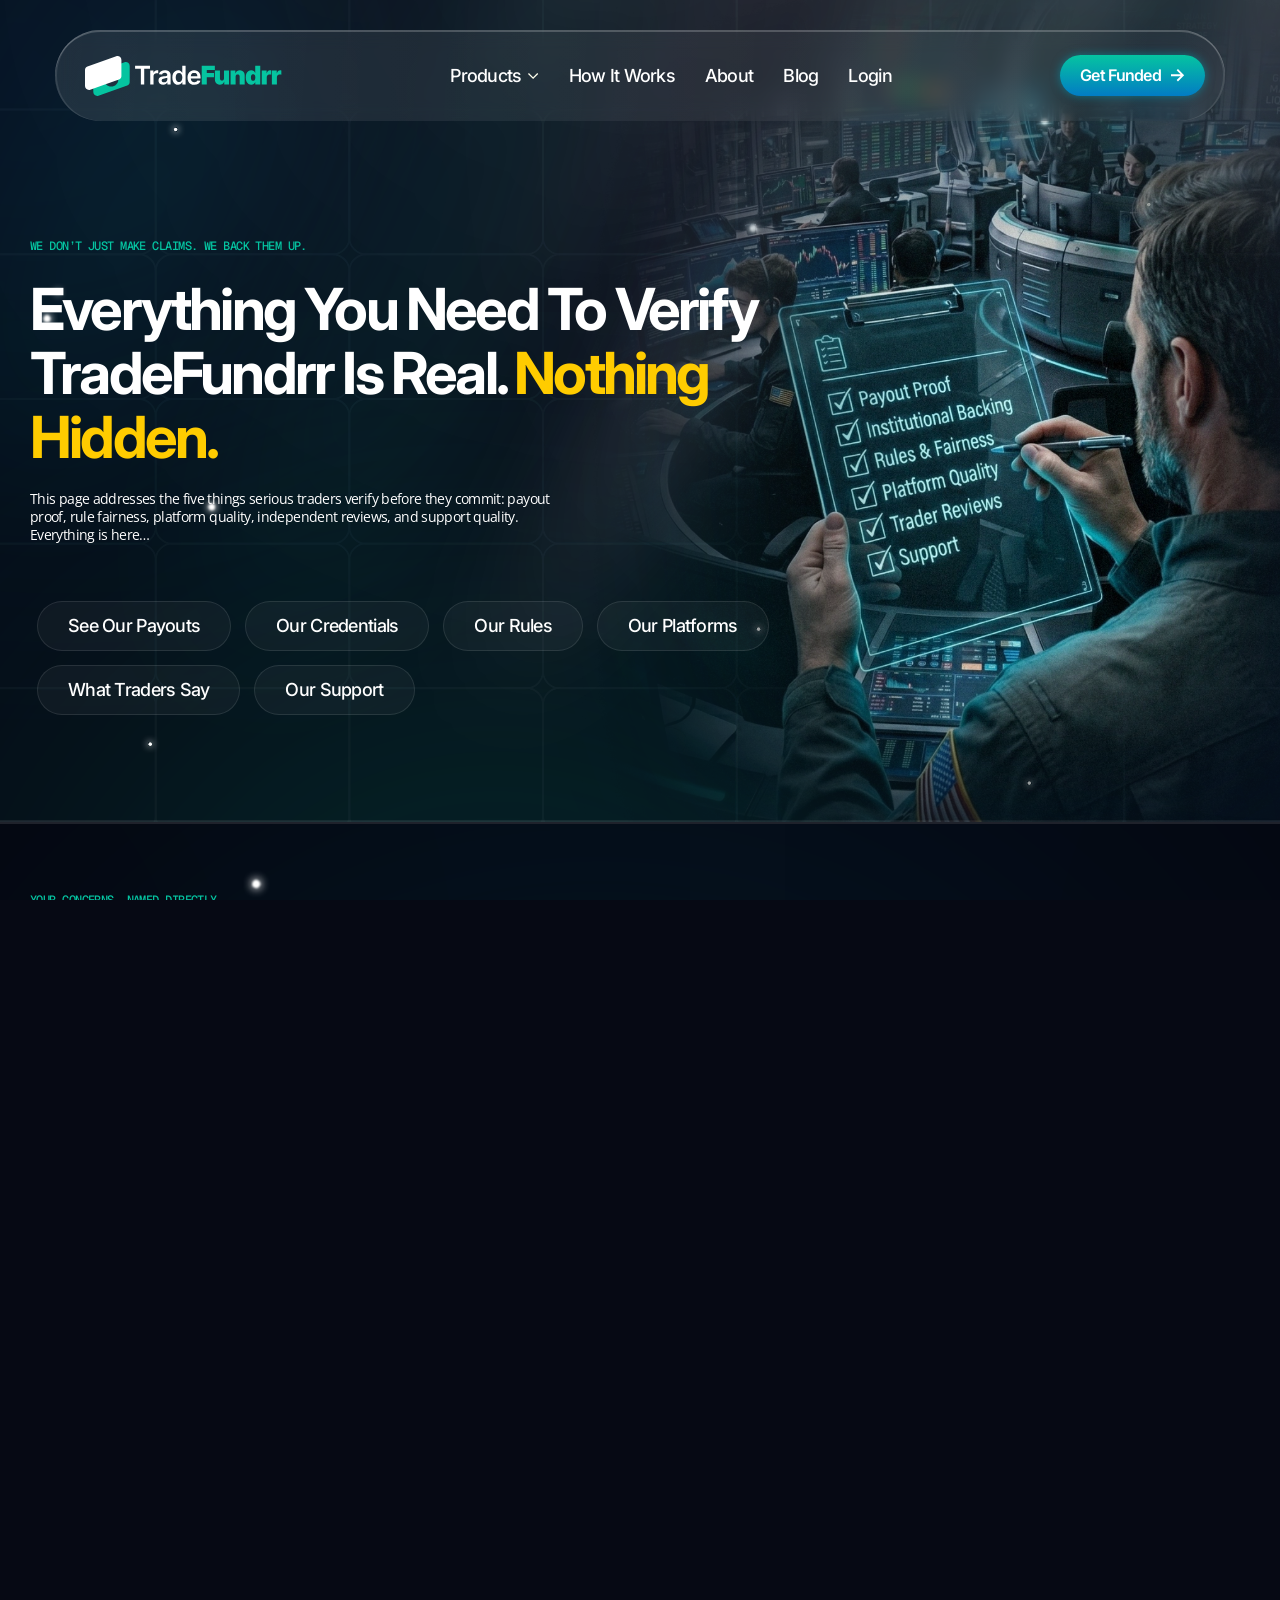
<file: pages/why-us.html>
<!DOCTYPE html>
<html lang="en">
<head>
  <meta charset="UTF-8">
  <meta name="viewport" content="width=device-width, initial-scale=1.0">
  <title>Why Us — TradeFundrr</title>
  <meta name="description" content="Funded stocks trading on real institutional capital — no PDT, weekly payouts, real fills.">
  <link rel="preconnect" href="https://fonts.googleapis.com">
  <link rel="preconnect" href="https://fonts.gstatic.com" crossorigin>
  <link href="https://fonts.googleapis.com/css2?family=Inter:wght@400;500;600;700;800&family=Open+Sans:wght@400;500;600&family=Geist+Mono:wght@400;500;600&display=swap" rel="stylesheet">
  <link rel="stylesheet" href="../assets/css/slick.css">
  <link rel="stylesheet" href="https://cdn.jsdelivr.net/npm/swiper@11/swiper-bundle.min.css">
  <link rel="stylesheet" href="../assets/css/main.css">
</head>
<body>

<header class="site-header">
  <nav class="navbar" aria-label="Primary">
    <a href="../index.html" class="navbar__logo" aria-label="TradeFundrr home">
      <img src="../assets/images/logo.svg" alt="logo">
    </a>
    <button class="nav-toggle" aria-label="Toggle menu" aria-expanded="false">
      <span></span><span></span><span></span>
    </button>
    <div class="navbar__nav">
      <span class="has-sub" tabindex="0" aria-haspopup="true">
        Products
        <span class="arrow"><img src="../assets/images/down-arrow.svg" alt="down-arrow"></span>
        <div class="dropdown" role="menu" >
          <a href="stocks.html" data-cat="stocks">
            <span class="thumb"><img src="../assets/images/dropdown-1.png" alt="dropdown"></span>
            <span class="body">
              <span class="row"><span class="title">Stocks</span><span class="arrow-right"><img src="../assets/images/dropdown-arrow-right.svg" alt="dropdown-arrow-right"></span></span>
              <span class="desc">Funded stock trading accounts with $25K+ in institutional capital</span>
            </span>
          </a>
          <a href="options.html" data-cat="options">
            <span class="thumb"><img src="../assets/images/dropdown-2.png" alt="dropdown"></span>
            <span class="body">
              <span class="row"><span class="title">Options</span><span class="arrow-right"><img src="../assets/images/dropdown-arrow-right.svg" alt="dropdown-arrow-right"></span></span>
              <span class="desc">Funded options accounts — multi-leg strategies, real institutional capital</span>
            </span>
          </a>
          <a href="pricing.html" data-cat="futures">
            <span class="thumb"><img src="../assets/images/dropdown-3.png" alt="dropdown"></span>
            <span class="body">
              <span class="row"><span class="title">Futures</span><span class="arrow-right"><img src="../assets/images/dropdown-arrow-right.svg" alt="dropdown-arrow-right"></span></span>
              <span class="desc">NinjaTrader-powered futures funded accounts from $39/mo</span>
            </span>
          </a>
          <a href="pricing.html" data-cat="crypto">
            <span class="thumb"><img src="../assets/images/dropdown-4.png" alt="dropdown"></span>
            <span class="body">
              <span class="row"><span class="title">Crypto</span><span class="arrow-right"><img src="../assets/images/dropdown-arrow-right.svg" alt="dropdown-arrow-right"></span></span>
              <span class="desc">Funded crypto trading — institutional backing, weekly payouts</span>
            </span>
          </a>
        </div>
      </span>
      <a href="../index.html#how-it-works">How It Works</a>
      <a href="about.html">About</a>
      <a href="#">Blog</a>
      <a href="#">Login</a>
    </div>
    <a href="pricing.html" class="btn btn--primary navbar__cta">Get Funded <span class="arrow"><img src="../assets/images/btn-arrow.svg" alt="btn-arrow"></span></a>
  </nav>
</header>

<section class="hero">
  <div class="container hero__inner flex">
    <div class="hero__text">
      <p class="eyebrow">We Don’t Just Make Claims. We Back Them Up.</p>
      <h1 class="hero__title smaller">Everything you need to verify TradeFundrr is real. <span class="accent">Nothing hidden.</span></h1>
      <p class="hero__sub">This page addresses the five things serious traders verify before they commit: payout proof, rule fairness, platform quality, independent reviews, and support quality. Everything is here…</p>
      <div class="list__of--links">
        <a href="#">See Our Payouts</a>
        <a href="#">Our Credentials</a>
        <a href="#">Our Rules</a>
        <a href="#">Our Platforms</a>
        <a href="#">What Traders Say</a>
        <a href="#">Our Support</a>
      </div>
    </div>

    <img src="../assets/images/why-us-back.webp" alt="about-hero" class="float-image">
  </div>
</section>


<section class="why__us">
  <div class="container">
    <p class="eyebrow">Your Concerns, Named Directly</p>
    <h2 class="h2">6 reasons traders Don&rsquo;t Trust Prop Firms. <br>
     <span class="accent">Here&rsquo;s Where TradeFundrr Stands.</span></h2>
    <p class="lead">We're not going to paper over these concerns. Here's exactly how <br> TradeFundrr answers each one, with evidence you can verify…</p>

    <div class="grid">
      <div class="elem">
       <div class="quote">
         <p>&#8220;I&rsquo;ve tried prop firms before and got burned.&#8221;</p>
         <span>TradeFundrr partners with T3 Global, an established firm with years of experience and a track record of paying trader</span>
         <div class="btn-box">
           <a href="#" class="btn">See the proof <span><img src="../assets/images/external.svg" alt="external"></span></a>
         </div>
       </div>
      </div>

      <div class="elem">
        <div class="quote">
         <p>&#8220;How do I know payouts actually get processed?&#8221;</p>
         <span>Real trader names, real payout figures, and real platform screenshots showing confirmed payments</span>
         <div class="btn-box">
           <a href="#" class="btn">See the payout records <span><img src="../assets/images/external.svg" alt="external"></span></a>
         </div>
       </div>
      </div>

      <div class="elem">
        <div class="quote">
         <p>&#8220;Is there actually a real institution behind this?&#8221;</p>
         <span>TradeFundrr&rsquo;s partnership with T3 Global is a genuine institutional relationship with years of operating history.</span>
         <div class="btn-box">
           <a href="#" class="btn">See the proof <span><img src="../assets/images/external.svg" alt="external"></span></a>
         </div>
       </div>
      </div>

      <div class="elem">
        <div class="quote">
         <p>&#8220;I&rsquo;ve had rules changed on me after I funded.&#8221;</p>
         <span>TradeFundrr publishes every rule before purchase. Nothing changes after you&rsquo;re funded</span>
         <div class="btn-box">
           <a href="#" class="btn">See the complete rulebook <span><img src="../assets/images/external.svg" alt="external"></span></a>
         </div>
       </div>
      </div>


      <div class="elem">
       <div class="quote">
         <p>&#8220;What platform am I actually trading on?&#8221;</p>
         <span>TradeFundrr uses DXTrade for options, TradeFundrr Trader for stocks, and Tradovate for futures, the same infrastructure used at professional trading desks</span>
         <div class="btn-box">
           <a href="#" class="btn">See the platform breakdown <span><img src="../assets/images/external.svg" alt="external"></span></a>
         </div>
       </div>
      </div>

      <div class="elem">
        <div class="quote">
         <p>&#8220;I&rsquo;ve been ignored by prop firm support before.&#8221;</p>
         <span>TradeFundrr offers phone and email support from real team members who know the programs</span>
         <div class="btn-box">
           <a href="#" class="btn">See how our support works <span><img src="../assets/images/external.svg" alt="external"></span></a>
         </div>
       </div>
      </div>
    </div>

  </div>
</section>



<section class="payout__proof">
  <div class="container">
    <p class="eyebrow">Real Traders. Real Payouts.</p>
    <h2 class="h2">This Is What Weekly Payouts <br>
    <span class="accent">Actually Look Like.</span></h2>
    <p class="lead">We're not showing you cherry-picked quotes. We're showing you video testimonials, full trader cards with named payout amounts, and real, unedited screenshots. All of it is here</p>
    <div class="grid">
      <div class="elem">
        <img src="../assets/images/ellipse-grid.svg" alt="ellipse-grid">
        <div class="media">
          <img src="../assets/images/gr1.svg" alt="gr">
        </div>
        <p>$TBD</p>
        <span>Total Confirmed Payouts Issued</span>
      </div>

      <div class="elem">
        <img src="../assets/images/ellipse-grid.svg" alt="ellipse-grid">
        <div class="media">
          <img src="../assets/images/gr2.svg" alt="gr">
        </div>
        <p>600+</p>
        <span>Active Funded Traders</span>
      </div>

      <div class="elem">
        <img src="../assets/images/ellipse-grid.svg" alt="ellipse-grid">
        <div class="media">
          <img src="../assets/images/gr3.svg" alt="gr">
        </div>
        <p>TBD</p>
        <span>Consecutive Weeks of On-Time Payouts</span>
      </div>

      <div class="elem">
        <img src="../assets/images/ellipse-grid.svg" alt="ellipse-grid">
        <div class="media">
          <img src="../assets/images/gr4.svg" alt="gr">
        </div>
        <p>$X</p>
        <span>Average Trade Payout</span>
      </div>
    </div>
    <section class="trader-payouts">
  <div class="container">
    <div class="trader-payouts__row">

      <div class="swiper trader-swiper">
        <div class="swiper-wrapper">
        <div class="swiper-slide">
          <article class="trader-card">
            <div class="trader-card__head">
              <span class="avatar"></span>
              <span class="name">Marcus T.</span>
            </div>
            <div class="trader-card__amount"><span class="sign">$</span><span class="value">10,000</span></div>
            <p class="trader-card__program">Options Instant Funding</p>
            <p class="trader-card__quote">&#8220;Pricing was the first thing that made me trust them — every spec was on the table before I signed. No surprises on the payout schedule, no hidden retest fees. Just the cleanest funded options program I&rsquo;ve used.&#8221;</p>
            <div class="trader-card__stars">
              <span><img src="../assets/images/star-green.svg" alt="star-green"></span><span><img src="../assets/images/star-green.svg" alt="star-green"></span><span><img src="../assets/images/star-green.svg" alt="star-green"></span><span><img src="../assets/images/star-green.svg" alt="star-green"></span><span><img src="../assets/images/star-green.svg" alt="star-green"></span>
            </div>
          </article>
        </div>
        <div class="swiper-slide">
          <article class="trader-card">
            <div class="trader-card__head">
              <span class="avatar"></span>
              <span class="name">Elena R.</span>
            </div>
            <div class="trader-card__amount"><span class="sign">$</span><span class="value">8,420</span></div>
            <p class="trader-card__program">Stocks Pro Trader</p>
            <p class="trader-card__quote">&#8220;I moved from another prop firm because their rules kept changing. TradeFundrr has been the same pricing, same split, same drawdown rules since I started 6 months ago. Weekly payouts hit my bank every Friday like clockwork.&#8221;</p>
            <div class="trader-card__stars">
              <span><img src="../assets/images/star-green.svg" alt="star-green"></span><span><img src="../assets/images/star-green.svg" alt="star-green"></span><span><img src="../assets/images/star-green.svg" alt="star-green"></span><span><img src="../assets/images/star-green.svg" alt="star-green"></span><span><img src="../assets/images/star-green.svg" alt="star-green"></span>
            </div>
          </article>
        </div>
        <div class="swiper-slide">
          <article class="trader-card">
            <div class="trader-card__head">
              <span class="avatar"></span>
              <span class="name">Jordan K.</span>
            </div>
            <div class="trader-card__amount"><span class="sign">$</span><span class="value">6,200</span></div>
            <p class="trader-card__program">FunderFlex 50K</p>
            <p class="trader-card__quote">&#8220;FunderFlex 50K at $59/month feels almost unfair. NinjaTrader, weekly payouts, real institutional capital backing — I haven&rsquo;t found anyone matching this pricing structure anywhere else in the futures space.&#8221;</p>
            <div class="trader-card__stars">
              <span><img src="../assets/images/star-green.svg" alt="star-green"></span><span><img src="../assets/images/star-green.svg" alt="star-green"></span><span><img src="../assets/images/star-green.svg" alt="star-green"></span><span><img src="../assets/images/star-green.svg" alt="star-green"></span><span><img src="../assets/images/star-green.svg" alt="star-green"></span>
            </div>
          </article>
        </div>
        <div class="swiper-slide">
          <article class="trader-card">
            <div class="trader-card__head">
              <span class="avatar"></span>
              <span class="name">Priya S.</span>
            </div>
            <div class="trader-card__amount"><span class="sign">$</span><span class="value">5,180</span></div>
            <p class="trader-card__program">Options Evaluation</p>
            <p class="trader-card__quote">&#8220;I called support twice in my first month. Both times a real human picked up. That alone made me confident the program is run by people who actually trade, not a marketing team behind a chatbot.&#8221;</p>
            <div class="trader-card__stars">
              <span><img src="../assets/images/star-green.svg" alt="star-green"></span><span><img src="../assets/images/star-green.svg" alt="star-green"></span><span><img src="../assets/images/star-green.svg" alt="star-green"></span><span><img src="../assets/images/star-green.svg" alt="star-green"></span><span><img src="../assets/images/star-green.svg" alt="star-green"></span>
            </div>
          </article>
        </div>
        <div class="swiper-slide">
          <article class="trader-card">
            <div class="trader-card__head">
              <span class="avatar"></span>
              <span class="name">Dominic L.</span>
            </div>
            <div class="trader-card__amount"><span class="sign">$</span><span class="value">7,720</span></div>
            <p class="trader-card__program">Stocks Instant Funding</p>
            <p class="trader-card__quote">&#8220;Instant Funding at $149 is a no-brainer for any serious stocks day trader. No PDT, $100K effective buying power, and weekly payouts. The pricing page made it obvious which plan fits me — no upsell shenanigans.&#8221;</p>
            <div class="trader-card__stars">
              <span><img src="../assets/images/star-green.svg" alt="star-green"></span><span><img src="../assets/images/star-green.svg" alt="star-green"></span><span><img src="../assets/images/star-green.svg" alt="star-green"></span><span><img src="../assets/images/star-green.svg" alt="star-green"></span><span><img src="../assets/images/star-green.svg" alt="star-green"></span>
            </div>
          </article>
        </div>
        <div class="swiper-slide">
          <article class="trader-card">
            <div class="trader-card__head">
              <span class="avatar"></span>
              <span class="name">Aisha N.</span>
            </div>
            <div class="trader-card__amount"><span class="sign">$</span><span class="value">4,800</span></div>
            <p class="trader-card__program">Live Capital Path</p>
            <p class="trader-card__quote">&#8220;I&rsquo;ve taken seven payouts in a row on the same program at the same split. After six straight payouts they pulled me into a path-to-live capital review. That progression isn&rsquo;t marketing — it actually happens.&#8221;</p>
            <div class="trader-card__stars">
              <span><img src="../assets/images/star-green.svg" alt="star-green"></span><span><img src="../assets/images/star-green.svg" alt="star-green"></span><span><img src="../assets/images/star-green.svg" alt="star-green"></span><span><img src="../assets/images/star-green.svg" alt="star-green"></span><span><img src="../assets/images/star-green.svg" alt="star-green"></span>
            </div>
          </article>
        </div>
        </div>
      </div>

      <div class="trader-payouts__controls">
          <a href="pages/why-us.html" class="trader-payouts__cta">See all trader stories and payouts <span class="arrow"><img src="../assets/images/btn-arrow.svg" alt="arrow"></span></a>
          <a href="#" class="trader-payouts__rating">
            <span class="score">4.8</span>
            <span>Rating on</span>
            <span class="logo"><img src="../assets/images/trustpilot.svg" alt="Trustpilot"></span>
          </a>
        </div>
    </div>
  </div>
</section>
  </div>
</section>





<section class="institutional">
  <div class="container">
    <div class="institutional__row">
      <div>
        <p class="eyebrow">Every Credential That Makes TradeFundrr Structurally Different</p>
        <h2 class="h2 institutional__title">
           <span class="accent">Most Prop Firms Have No Institutional Backing.</span> <br>
          Here’s What TradeFundrr Has & What It Means For You.
        </h2>
        <div class="description">
          <p class="lead">
            T3 Global has operated as an established institutional trading firm for years, running a live trading desk with hundreds of active traders and maintaining a consistent track record of paying those traders throughout.
          </p>
          <p class="lead">Our partnership with T3 Global means the capital behind your TradeFundrr account is connected to an established institution with years of operating experience and a consistent track record of paying traders.</p>
          <p class="lead">The vast majority of prop firms operating today have no real institutional backing, no operating history, and no track record of paying traders consistently. Their ability to pay traders depends entirely on their own business decisions, not on any established institutional relationship.</p>
        </div>
        <a href="about.html" class="btn btn--glass smaller">Learn More About Our T3 Global Partnership <span class="arrow"><img src="../assets/images/btn-arrow.svg" alt="btn-arrow"></span></a>
      </div>

      <div class="institutional__card">
        <img src="../assets/images/group-lines-2.svg" alt="group-lines">
        <span><img src="../assets/images/broker-deal.svg" alt="broker-image"></span>
        <div class="label">T3 Global</div>
        <ul class="points">
          <li><span><img src="../assets/images/list-check.svg" alt="list-check"></span>Proven Operating History</li>
          <li><span><img src="../assets/images/list-check.svg" alt="list-check"></span>Hundreds Of Live Active Traders</li>
          <li><span><img src="../assets/images/list-check.svg" alt="list-check"></span>Real Institutional Partnership</li>
        </ul>
      </div>
    </div>
    <div class="after__grid">
      <div class="elem">
        <div class="media"><img src="../assets/images/aw1.svg" alt="aw"></div>
        <p>What The T3 Global Partnership Means</p>
        <span>TradeFundrr&rsquo;s partnership with T3 Global means the capital behind every funded account is connected to an established institutional firm with years of operating experience and a live trading desk. T3 Global runs hundreds of active traders on a live desk and has been paying those traders consistently for years.</span>
      </div>
      <div class="elem">
        <div class="media"><img src="../assets/images/aw2.svg" alt="aw"></div>
        <p>What A Live Trading Desk Means</p>
        <span>Most firms that call themselves prop firms are not running live trading operations. They are selling access to simulated funded accounts, collecting fees, and operating without any live capital deployment. A live trading desk, like the one T3 Global runs, means the firm is actively deploying capital in real markets every day.</span>
      </div>
      <div class="elem">
        <div class="media"><img src="../assets/images/aw3.svg" alt="aw"></div>
        <p>How Capital Accountability Works</p>
        <span>TradeFundrr&rsquo;s partnership with T3 Global means the capital behind funded accounts is connected to an established institution with years of operating experience and a consistent track record of paying traders. That operating history creates a level of accountability that firms with no institutional partner simply cannot match.</span>
      </div>
    </div>
  </div>
</section>

<section class="rules rules-updated" >
  <div class="container">
    <p class="eyebrow">Complete Rule Disclosure Across Every Program. Nothing Hidden.</p>
    <h2 class="how-it-works__title h2">Every rule, visible before you buy. <br>
    <span class="accent">No post-purchase surprises.</span></h2>
      <p class="lead">Every profit target, every loss limit, every restriction, and every payout condition across every <br> TradeFundrr program is published here in full. No fine print discoveries after you fund…</p>
      <div class="tab__box">
        <div class="switcher">
          <ul>
            <li><a href="#" data-tab="options" class='active'>Options</a></li>
            <li><a href="#" data-tab="stocks">Stocks</a></li>
            <li><a href="#" data-tab="futures">Futures</a></li>
          </ul>
        </div>
        <div class="content">
          <div class="elem options">
            <div class="inner">
              <span>instant funding</span>
              <div class="row">
                <p>Profit Traget</p>
                <span>$1,250</span>
              </div>
              <div class="row">
                <p>Daily loss limit</p>
                <span>$1,000</span>
              </div>
              <div class="row">
                <p>Overall drawdown</p>
                <span>$2,5000</span>
              </div>
              <div class="row">
                <p>Min. trade duration</p>
                <span>15 seconds</span>
              </div>
              <div class="row">
                <p>News trading rules</p>
                <span>TBD</span>
              </div>
              <div class="row">
                <p>Earliest payout</p>
                <span>5 days</span>
              </div>
            </div>

            <div class="inner">
              <span>evaluation account</span>
              <div class="row">
                <p>Step 1 profit target</p>
                <span>$3,000 before $2,000 loss</span>
              </div>
              <div class="row">
                <p>Step 1 loss limit</p>
                <span>TBD</span>
              </div>
              <div class="row">
                <p>Step 2 structure</p>
                <span>Same parameters as Step 1</span>
              </div>
              <div class="row">
                <p>Payout request parameters</p>
                <span>TBD</span>
              </div>
              <div class="row">
                <p>Min. profitable days</p>
                <span>5 profitable days - $250/day minimum</span>
              </div>
              <div class="row">
                <p>Overall drawdown</p>
                <span>TBD</span>
              </div>
            </div>
          </div>

          <div class="elem stocks" style="display:none;">
            <div class="inner">
              <span>instant funding</span>
              <div class="row">
                <p>Profit Target</p>
                <span>$2,500</span>
              </div>
              <div class="row">
                <p>Daily loss limit</p>
                <span>$1,250</span>
              </div>
              <div class="row">
                <p>Overall drawdown</p>
                <span>$3,000</span>
              </div>
              <div class="row">
                <p>Min. trade duration</p>
                <span>30 seconds</span>
              </div>
              <div class="row">
                <p>News trading rules</p>
                <span>Allowed within risk limits</span>
              </div>
              <div class="row">
                <p>Earliest payout</p>
                <span>7 days</span>
              </div>
            </div>

            <div class="inner">
              <span>evaluation account</span>
              <div class="row">
                <p>Step 1 profit target</p>
                <span>$5,000 before $3,000 loss</span>
              </div>
              <div class="row">
                <p>Step 1 loss limit</p>
                <span>$3,000</span>
              </div>
              <div class="row">
                <p>Step 2 structure</p>
                <span>Mirror of Step 1, doubled days</span>
              </div>
              <div class="row">
                <p>Payout request parameters</p>
                <span>Weekly, after 7 days</span>
              </div>
              <div class="row">
                <p>Min. profitable days</p>
                <span>7 profitable days - $400/day minimum</span>
              </div>
              <div class="row">
                <p>Overall drawdown</p>
                <span>$4,500</span>
              </div>
            </div>
          </div>

          <div class="elem futures" style="display:none;">
            <div class="inner">
              <span>instant funding</span>
              <div class="row">
                <p>Profit Target</p>
                <span>$3,000</span>
              </div>
              <div class="row">
                <p>Daily loss limit</p>
                <span>$1,500</span>
              </div>
              <div class="row">
                <p>Overall drawdown</p>
                <span>$4,000</span>
              </div>
              <div class="row">
                <p>Min. trade duration</p>
                <span>60 seconds</span>
              </div>
              <div class="row">
                <p>News trading rules</p>
                <span>Restricted around majors</span>
              </div>
              <div class="row">
                <p>Earliest payout</p>
                <span>10 days</span>
              </div>
            </div>

            <div class="inner">
              <span>evaluation account</span>
              <div class="row">
                <p>Step 1 profit target</p>
                <span>$6,000 before $3,500 loss</span>
              </div>
              <div class="row">
                <p>Step 1 loss limit</p>
                <span>$3,500</span>
              </div>
              <div class="row">
                <p>Step 2 structure</p>
                <span>Same parameters, capped contracts</span>
              </div>
              <div class="row">
                <p>Payout request parameters</p>
                <span>Bi-weekly, after 10 days</span>
              </div>
              <div class="row">
                <p>Min. profitable days</p>
                <span>10 profitable days - $500/day minimum</span>
              </div>
              <div class="row">
                <p>Overall drawdown</p>
                <span>$5,500</span>
              </div>
            </div>
          </div>
        </div>
      </div>
    <div class="accordion">
      <div class="head">
        <p>Why do these rules exist?</p>
        <span><img src="../assets/images/chevron-bottom.svg" alt="chevron"></span>
      </div>
      <div class="content" style="display:none;">
        <p>Lorem ipsum dolor sit amet, consectetur adipisicing elit. Nihil dolores incidunt voluptatem facere rerum molestias perferendis magnam doloremque quia totam minima tempora, quidem aut nobis impedit minus libero dignissimos error corrupti esse. Harum magni dicta, quod, repudiandae reiciendis culpa consectetur.</p>
      </div>
    </div>
  </div>
</section>

<section class="platforms extended">
  <section class="article">
    <div class="container">
      <div class="media">
        <div class="float">
          <img src="../assets/images/platform-sticks.svg" alt="platform-sticks">
        </div>
        <img src="../assets/images/article-media.webp" alt="article-media">
        <ul>
          <li><span><img src="../assets/images/colored-check.svg" alt="colored"></span><p><span>Institutional Execution Speed</span>  — Direct routing to markets — not through a retail broker&rsquo;s aggregated order flow</p></li>
          <li><span><img src="../assets/images/colored-check.svg" alt="colored"></span><p><span>Level 2 Data / Direct Market Access</span>  — Full order book visibility — see where liquidity actually is</p></li>
          <li><span><img src="../assets/images/colored-check.svg" alt="colored"></span><p><span>Professional Charting Suite</span>  — Full technical analysis toolkit, not a retail afterthought</p></li>
          <li><span><img src="../assets/images/colored-check.svg" alt="colored"></span><p><span>Multi-Account Management</span> — Manage multiple funded accounts from a single interface</p></li>
        </ul>
      </div>
      <div class="desc">
        <p class="eyebrow">Institutional-Grade Execution Infrastructure</p>
        <h2 class="h2">Real Institutional Platforms. <span class="accent">Here’s What TradeFundrr Traders Actually Trade On...</span></h2>
        <p>Platform quality directly affects trading outcomes in ways that accumulate across every session. A fill that is half a tick worse than it should be, a data feed that refreshes a second late, an order entry workflow that requires three clicks instead of one. These are the differences between institutional-grade platforms and consumer-grade interfaces, and they compound over time in ways that matter to serious traders.</p>
        <p>Every TradeFundrr-funded account runs on platforms that professional traders already know and trust: DXTrade for options, TradeFundrr Trader for stocks, and Tradovate for futures. These are not platforms TradeFundrr built for marketing purposes. They are established institutional tools with track records in live trading environments, and their presence in the TradeFundrr platform stack is itself a signal about the kind of firm this is.</p>

      </div>
    </div>
  </section>
  <div class="container">
    
    <div class="double__box">
      <div class="box">
        <img src="../assets/images/card-layer-1.svg" alt="card-layer-1">
        <div class="top">
          <p>DXTrade</p>
          <span><img src="../assets/images/l-1.svg" alt="l-1"></span>
        </div>
        <div class="sub">
          <span>options</span>
        </div>
        <div class="desc">
          <p>Built by the same development team as TastyWorks and ThinkOrSwim. Native multi-leg options order entry, real-time Greeks, institutional execution.</p>
        </div>
      </div>

      <div class="box">
        <img src="../assets/images/card-layer-2.svg" alt="card-layer-1">
        <div class="top">
          <p>Tradovate</p>
          <span><img src="../assets/images/l-2.svg" alt="l-1"></span>
        </div>
        <div class="sub">
          <span>futures</span>
        </div>
        <div class="desc">
          <p>The dominant professional futures trading platform in North America.</p>
        </div>
      </div>

      <div class="box">
        <img src="../assets/images/sterling-blur.svg" alt="card-layer-1">
        <div class="top">
          <p>TradeFundrr Trader</p>
          <span><img src="../assets/images/sterling.svg" alt="l-1"></span>
        </div>
        <div class="sub">
          <span>Stocks</span>
        </div>
        <div class="desc">
          <p>[Description of benefits of TradeFundrr Trader]</p>
        </div>
      </div>
    </div>
  </div>
</section>



<div class="verified__viewers">
  <div class="container">
    <p class="eyebrow">Independently Verified Reviews</p>
    <h2 class="h2">
     What funded traders say about <br>
    TradeFundrr <span class="accent">on TrustPilot.</span>
    </h2>
    <p class="lead">
       Every review below has been independently verified by Trustpilot. We have no control over which reviews are shown, how they're worded, or what they say. That's the point. Here's what funded traders actually think of TradeFundrr…
    </p>
    <div class="reviews__slider">
      <div class="slide">
        <div class="inn">
          <div class="head">
          <div class="top">
            <div class="left">
              <div class="media">
                <img src="../assets/images/review-ellipse.png" alt="review-ellipse">
              </div>
              <div class="desc">
                <p>Reviewer Name</p>
                <span>Review date</span>
              </div>
            </div>
            <div class="right">
              <span>Verified Review</span>
            </div>
          </div>
          <div class="stars">
            <ul>
              <li><img src="../assets/images/star-filled.svg" alt="star-filled"></li>
              <li><img src="../assets/images/star-filled.svg" alt="star-filled"></li>
              <li><img src="../assets/images/star-filled.svg" alt="star-filled"></li>
              <li><img src="../assets/images/star-filled.svg" alt="star-filled"></li>
              <li><img src="../assets/images/star-half.svg" alt="star-filled"></li>
            </ul>
          </div>
        </div>
        <div class="desc">
          <p>[Trustpilot review — full body, no truncation, Verified badge — source from Trustpilot profile when activated]</p>
        </div>
        </div>
      </div>
      <div class="slide">
        <div class="inn">
          <div class="head">
          <div class="top">
            <div class="left">
              <div class="media">
                <img src="../assets/images/review-ellipse.png" alt="review-ellipse">
              </div>
              <div class="desc">
                <p>Reviewer Name</p>
                <span>Review date</span>
              </div>
            </div>
            <div class="right">
              <span>Verified Review</span>
            </div>
          </div>
          <div class="stars">
            <ul>
              <li><img src="../assets/images/star-filled.svg" alt="star-filled"></li>
              <li><img src="../assets/images/star-filled.svg" alt="star-filled"></li>
              <li><img src="../assets/images/star-filled.svg" alt="star-filled"></li>
              <li><img src="../assets/images/star-filled.svg" alt="star-filled"></li>
              <li><img src="../assets/images/star-half.svg" alt="star-filled"></li>
            </ul>
          </div>
        </div>
        <div class="desc">
          <p>[Trustpilot review — full body, no truncation, Verified badge — source from Trustpilot profile when activated]</p>
        </div>
        </div>
      </div>
      <div class="slide">
        <div class="inn">
          <div class="head">
          <div class="top">
            <div class="left">
              <div class="media">
                <img src="../assets/images/review-ellipse.png" alt="review-ellipse">
              </div>
              <div class="desc">
                <p>Reviewer Name</p>
                <span>Review date</span>
              </div>
            </div>
            <div class="right">
              <span>Verified Review</span>
            </div>
          </div>
          <div class="stars">
            <ul>
              <li><img src="../assets/images/star-filled.svg" alt="star-filled"></li>
              <li><img src="../assets/images/star-filled.svg" alt="star-filled"></li>
              <li><img src="../assets/images/star-filled.svg" alt="star-filled"></li>
              <li><img src="../assets/images/star-filled.svg" alt="star-filled"></li>
              <li><img src="../assets/images/star-half.svg" alt="star-filled"></li>
            </ul>
          </div>
        </div>
        <div class="desc">
          <p>[Trustpilot review — full body, no truncation, Verified badge — source from Trustpilot profile when activated]</p>
        </div>
        </div>
      </div>
      <div class="slide">
        <div class="inn">
          <div class="head">
          <div class="top">
            <div class="left">
              <div class="media">
                <img src="../assets/images/review-ellipse.png" alt="review-ellipse">
              </div>
              <div class="desc">
                <p>Reviewer Name</p>
                <span>Review date</span>
              </div>
            </div>
            <div class="right">
              <span>Verified Review</span>
            </div>
          </div>
          <div class="stars">
            <ul>
              <li><img src="../assets/images/star-filled.svg" alt="star-filled"></li>
              <li><img src="../assets/images/star-filled.svg" alt="star-filled"></li>
              <li><img src="../assets/images/star-filled.svg" alt="star-filled"></li>
              <li><img src="../assets/images/star-filled.svg" alt="star-filled"></li>
              <li><img src="../assets/images/star-half.svg" alt="star-filled"></li>
            </ul>
          </div>
        </div>
        <div class="desc">
          <p>[Trustpilot review — full body, no truncation, Verified badge — source from Trustpilot profile when activated]</p>
        </div>
        </div>
      </div>
      <div class="slide">
        <div class="inn">
          <div class="head">
          <div class="top">
            <div class="left">
              <div class="media">
                <img src="../assets/images/review-ellipse.png" alt="review-ellipse">
              </div>
              <div class="desc">
                <p>Reviewer Name</p>
                <span>Review date</span>
              </div>
            </div>
            <div class="right">
              <span>Verified Review</span>
            </div>
          </div>
          <div class="stars">
            <ul>
              <li><img src="../assets/images/star-filled.svg" alt="star-filled"></li>
              <li><img src="../assets/images/star-filled.svg" alt="star-filled"></li>
              <li><img src="../assets/images/star-filled.svg" alt="star-filled"></li>
              <li><img src="../assets/images/star-filled.svg" alt="star-filled"></li>
              <li><img src="../assets/images/star-half.svg" alt="star-filled"></li>
            </ul>
          </div>
        </div>
        <div class="desc">
          <p>[Trustpilot review — full body, no truncation, Verified badge — source from Trustpilot profile when activated]</p>
        </div>
        </div>
      </div>
    </div>
    <div class="controls">
      <a href="#how-it-works" class="btn">Read more reviews<span class="arrow"><img src="../assets/images/btn-arrow.svg" alt="btn-arrow"></span></a>
      <a href="#" class="rating">
        <p><span>4.8</span> Rating on </p>
        <span><img src="../assets/images/trustpilot.svg" alt="trustpilot"></span>
      </a>
    </div>
  </div>
</div>

<section class="real-support longer">
  <div class="container">
    <div class="real-support__inner">
      <div class="small-support-media">
        <img src="../assets/images/human-support.webp" alt="human-support">
      </div>
      <div>
        <div class="real-support__head">
          <p class="eyebrow">real human support</p>
          <h2 class="h2">
           When You Contact TradeFundrr, <span class="accent">A Real Person Responds.</span>
          </h2>
          <p class="lead">
             The support model at TradeFundrr exists because real traders with real questions need real answers. Here&rsquo;s how each support channel works and what you can expect from each one&hellip;
          </p>
        </div>
        <div class="real-support__cards">
          <div class="card opened">
            <div class="icon">
              <span><img src="../assets/images/ic-1.svg" alt="ic-1"></span>
              <span class="symbol">-</span>
            </div>
            <h4>Direct Phone Line</h4>
            <p style="display:block;">Call and speak with a member of the team who understands funded trading. Business hours only.</p>
          </div>
          <div class="card">
            <div class="icon">
              <span><img src="../assets/images/ic-3.svg" alt="ic-1"></span>
              <span class="symbol">+</span>
            </div>
            <h4>Email Support</h4>
            <p >Send a message and get a response from a real person — not a ticketing system, not an AI reply, not a 3-day wait.</p>
          </div>
        </div>
      </div>
    </div>
  </div>
</section>


<section class="rules overflow">
  <div class="container">
    <p class="eyebrow">How TradeFundrr Compares To The Typical Prop Firm</p>
    <h2 class="h2"><span class="accent">TradeFundrr</span> Versus The Typical <br> Prop Firm</h2>
    <p class="lead">This comparison is based on publicly available information about how the broader prop firm industry typically operates. We don't name specific competitors. The comparison speaks for itself…</p>
    <div class="rules__box">
      <table>
        <tbody><tr>
          <th>category</th>
          <th>typical prop firm</th>
          <th class="full-opacity"><img src="../assets/images/table-logo.svg" alt="table-logo"></th>
        </tr>
        <tr>
          <td>
            <span>Regulatory Partner</span>
          </td>
          <td>
            <p class="desc with-icon"><span class="grey"><img src="../assets/images/grey-close.svg" alt=""></span>No regulatory partnership or oversight</p>
          </td>
          <td>
            <p class="desc with-icon"><span><img src="../assets/images/green-check.svg" alt=""></span>Partnered with T3 Global, with years of operating experience</p>
          </td>
        </tr>

        <tr>
          <td>
            <span>Capital source</span>
          </td>
          <td>
            <p class="desc with-icon"><span class="grey"><img src="../assets/images/grey-close.svg" alt=""></span>Simulated capital or unverified funding with no established institution behind it</p>
          </td>
          <td>
            <p class="desc with-icon"><span><img src="../assets/images/green-check.svg" alt=""></span>Real institutional capital through our partnership with T3 Global</p>
          </td>
        </tr>

        <tr>
          <td>
            <span>Payout reliability</span>
          </td>
          <td>
            <p class="desc with-icon"><span class="grey"><img src="../assets/images/grey-close.svg" alt=""></span>Payouts dependent on the firm&rsquo;s own discretion with no accountability</p>
          </td>
          <td>
            <p class="desc with-icon"><span><img src="../assets/images/green-check.svg" alt=""></span>Weekly payouts partnered with T3 Global, with a track record of paying traders consistently</p>
          </td>
        </tr>

        <tr>
          <td>
            <span>Trading platform</span>
          </td>
          <td>
            <p class="desc with-icon"><span class="grey"><img src="../assets/images/grey-close.svg" alt=""></span>Proprietary or retail-grade platforms that may not support strategy types or execution quality professional traders need</p>
          </td>
          <td>
            <p class="desc with-icon"><span><img src="../assets/images/green-check.svg" alt=""></span>DXTrade for options, TradeFundrr Trader for stocks, and Tradovate for futures. Institutional-grade platforms used at professional trading desks</p>
          </td>
        </tr>


        <tr>
          <td>
            <span>Asset classes</span>
          </td>
          <td>
            <p class="desc with-icon"><span class="grey"><img src="../assets/images/grey-close.svg" alt=""></span>Typically 1–2 asset classes</p>
          </td>
          <td>
            <p class="desc with-icon"><span><img src="../assets/images/green-check.svg" alt=""></span>Stocks · Options · Futures · Crypto</p>
          </td>
        </tr>


        <tr>
          <td>
            <span>Customer support</span>
          </td>
          <td>
            <p class="desc with-icon"><span class="grey"><img src="../assets/images/grey-close.svg" alt=""></span>Email only or automated responses</p>
          </td>
          <td>
            <p class="desc with-icon"><span><img src="../assets/images/green-check.svg" alt=""></span>Phone and email support from real traders who know the platform, rules and programs</p>
          </td>
        </tr>


        <tr>
          <td>
            <span>Path to live funding</span>
          </td>
          <td>
            <p class="desc with-icon"><span class="grey"><img src="../assets/images/grey-close.svg" alt=""></span>No genuine path to live institutional capital</p>
          </td>
          <td>
            <p class="desc with-icon"><span><img src="../assets/images/green-check.svg" alt=""></span>Qualifying traders have a direct path to live institutional capital through T3 Global&rsquo;s live trading desk, scalable to $1M+</p>
          </td>
        </tr>

         <tr>
          <td>
            <span>Rules transparency</span>
          </td>
          <td>
            <p class="desc with-icon"><span class="grey"><img src="../assets/images/grey-close.svg" alt=""></span>Rules often disclosed post-purchase, buried in fine print</p>
          </td>
          <td>
            <p class="desc with-icon"><span><img src="../assets/images/green-check.svg" alt=""></span>Complete rulebook visible and published before purchase</p>
          </td>
        </tr>


        
      </tbody></table>
    </div>
    <div class="hidden__rules">
      <span><img src="../assets/images/info-icon.svg" alt="grey-check"></span>
      <p>All claims in the typical prop firm column are based on publicly available information about the non-regulated segment of the prop firm industry. TradeFundrr does not reference or make claims about specific named competitors.</p>
    </div>
  </div>
</section>


<section class="numbers">
  <div class="bg"></div>
  <div class="container" style="position:relative;z-index:1">
    <p class="numbers__lead">The Numbers That Matter</p>
    <div class="numbers__stack">
      <p><span class="num">$285,000+</span> In Verified Trader Payouts</p>
      <p><span class="num">3,852</span> Active Funded Traders</p>
      <p><span class="num">100%</span> On-Time Weekly Payouts</p>
      <p><span class="num">$1M+</span> Live Capital Pathway</p>
    </div>
  </div>
</section>


<section class="get-started cta-block">
  <div class="container">
    <div class="cta-block__inner">
      <p class="eyebrow">You&rsquo;ve Done Your Research</p>
      <h2 class="cta-block__title">
        You&rsquo;ve seen the payouts, the credentials, the rules, and the reviews.
          <span class="accent">The Decision Is Straightforward...</span>
      </h2>
      <p class="cta-block__sub">
         Every program, every rule, every price. Partnered with T3 Global. Weekly payouts, transparent rules, and real human support. Everything you&rsquo;ve verified is on this page. The next step is choosing your program.
      </p>
      <div class="btn-row">
        <a href="pricing.html" class="btn btn--primary">View Plans &amp; Pricing <span class="arrow"><img src="../assets/images/btn-arrow.svg" alt="btn-arrow"></span></a>
        <a href="#" class="btn btn--glass">Talk to someone on the team first</a>
      </div>
      <div class="tick-row">
        <span class="tick"><span><img src="../assets/images/list-mark.svg" alt="list-mark"></span>Transparent Rules Upfront</span>
        <span class="tick"><span><img src="../assets/images/list-mark.svg" alt="list-mark"></span>Paid Every Week</span>
        <span class="tick"><span><img src="../assets/images/list-mark.svg" alt="list-mark"></span>Phone &amp; Email support</span>
      </div>
      <div class="broker-desc">
        <p><span><img src="../assets/images/broker-image.svg" alt="broker-image"></span>The Prop Firm Partnered With T3 Global</p>
      </div>
    </div>
  </div>
</section>




<div class="newsletter__wrapper">
  <img src="../assets/images/rocket-image.png" alt="rocket-image">
  <div class="container">
    <div class="outer__newsletter">
      <span>tradefundrr newsletter</span>
      <h2><span>Stay ahead of the market.</span> Stay ahead of the field.</h2>
      <p>Payout highlights, trader spotlights, funded account news, and exclusive promotions — delivered directly to your inbox. Join thousands of traders already on the list.</p>
      <form action="">
        <div class="group__input">
          <input type="text" placeholder="Enter your email address…">
        </div>
        <button type="submit" class="btn btn--primary">Subscribe Free</button>
      </form>
      <div class="after">
        <span>No spam. Unsubscribe anytime.</span>
      </div>
    </div>
  </div>
</div>


<footer class="site-footer">
  <div class="container">
    <div class="site-footer__top">
      <div class="site-footer__brand">
        <a href="../index.html" class="navbar__logo" aria-label="TradeFundrr">
          <img src="../assets/images/logo.svg" alt="logo">
        </a>
        <p>The Prop Firm Partnered With T3 Global</p>
        <div class="socials">
        <ul>
          <li>
            <a href="#"><svg width="25" height="25" viewBox="0 0 25 25" fill="none" xmlns="http://www.w3.org/2000/svg">
            <path d="M19.0899 1.9834H22.6039L14.9268 10.7579L23.9583 22.698H16.8867L11.348 15.4564L5.01036 22.698H1.4942L9.70566 13.3127L1.04166 1.9834H8.29282L13.2994 8.60249L19.0899 1.9834ZM17.8566 20.5946H19.8037L7.23478 3.97624H5.14527L17.8566 20.5946Z" fill="white"/>
            </svg></a>
          </li>
          <li>
            <a href="#"><svg width="25" height="25" viewBox="0 0 25 25" fill="none" xmlns="http://www.w3.org/2000/svg">
            <g clip-path="url(#clip0_60_1348)">
            <path d="M12.5 2.25098C15.8398 2.25098 16.2354 2.26562 17.5488 2.32422C18.7695 2.37793 19.4287 2.58301 19.8682 2.75391C20.4492 2.97852 20.8691 3.25195 21.3037 3.68652C21.7432 4.12598 22.0117 4.54102 22.2363 5.12207C22.4072 5.56152 22.6123 6.22559 22.666 7.44141C22.7246 8.75977 22.7393 9.15527 22.7393 12.4902C22.7393 15.8301 22.7246 16.2256 22.666 17.5391C22.6123 18.7598 22.4072 19.4189 22.2363 19.8584C22.0117 20.4395 21.7383 20.8594 21.3037 21.2939C20.8643 21.7334 20.4492 22.002 19.8682 22.2266C19.4287 22.3975 18.7646 22.6025 17.5488 22.6563C16.2305 22.7148 15.835 22.7295 12.5 22.7295C9.16016 22.7295 8.76465 22.7148 7.45117 22.6563C6.23047 22.6025 5.57129 22.3975 5.13184 22.2266C4.55078 22.002 4.13086 21.7285 3.69629 21.2939C3.25684 20.8545 2.98828 20.4395 2.76367 19.8584C2.59277 19.4189 2.3877 18.7549 2.33398 17.5391C2.27539 16.2207 2.26074 15.8252 2.26074 12.4902C2.26074 9.15039 2.27539 8.75488 2.33398 7.44141C2.3877 6.2207 2.59277 5.56152 2.76367 5.12207C2.98828 4.54102 3.26172 4.12109 3.69629 3.68652C4.13574 3.24707 4.55078 2.97852 5.13184 2.75391C5.57129 2.58301 6.23535 2.37793 7.45117 2.32422C8.76465 2.26562 9.16016 2.25098 12.5 2.25098ZM12.5 0C9.10645 0 8.68164 0.0146484 7.34863 0.0732422C6.02051 0.131836 5.10742 0.34668 4.31641 0.654297C3.49121 0.976562 2.79297 1.40137 2.09961 2.09961C1.40137 2.79297 0.976562 3.49121 0.654297 4.31152C0.34668 5.10742 0.131836 6.01562 0.0732422 7.34375C0.0146484 8.68164 0 9.10645 0 12.5C0 15.8936 0.0146484 16.3184 0.0732422 17.6514C0.131836 18.9795 0.34668 19.8926 0.654297 20.6836C0.976562 21.5088 1.40137 22.207 2.09961 22.9004C2.79297 23.5938 3.49121 24.0234 4.31152 24.3408C5.10742 24.6484 6.01562 24.8633 7.34375 24.9219C8.67676 24.9805 9.10156 24.9951 12.4951 24.9951C15.8887 24.9951 16.3135 24.9805 17.6465 24.9219C18.9746 24.8633 19.8877 24.6484 20.6787 24.3408C21.499 24.0234 22.1973 23.5938 22.8906 22.9004C23.584 22.207 24.0137 21.5088 24.3311 20.6885C24.6387 19.8926 24.8535 18.9844 24.9121 17.6563C24.9707 16.3232 24.9854 15.8984 24.9854 12.5049C24.9854 9.11133 24.9707 8.68652 24.9121 7.35352C24.8535 6.02539 24.6387 5.11231 24.3311 4.32129C24.0234 3.49121 23.5986 2.79297 22.9004 2.09961C22.207 1.40625 21.5088 0.976563 20.6885 0.65918C19.8926 0.351562 18.9844 0.136719 17.6562 0.078125C16.3184 0.0146484 15.8936 0 12.5 0Z" fill="white"/>
            <path d="M12.5 6.0791C8.95508 6.0791 6.0791 8.95508 6.0791 12.5C6.0791 16.0449 8.95508 18.9209 12.5 18.9209C16.0449 18.9209 18.9209 16.0449 18.9209 12.5C18.9209 8.95508 16.0449 6.0791 12.5 6.0791ZM12.5 16.665C10.2002 16.665 8.33496 14.7998 8.33496 12.5C8.33496 10.2002 10.2002 8.33496 12.5 8.33496C14.7998 8.33496 16.665 10.2002 16.665 12.5C16.665 14.7998 14.7998 16.665 12.5 16.665Z" fill="white"/>
            <path d="M20.6738 5.8252C20.6738 6.65528 20 7.32422 19.1748 7.32422C18.3447 7.32422 17.6758 6.65039 17.6758 5.8252C17.6758 4.99512 18.3496 4.32617 19.1748 4.32617C20 4.32617 20.6738 5 20.6738 5.8252Z" fill="white"/>
            </g>
            <defs>
            <clipPath id="clip0_60_1348">
            <rect width="25" height="25" fill="white"/>
            </clipPath>
            </defs>
            </svg>
            </a>
          </li>
          <li>
            <a href="#"><svg width="25" height="25" viewBox="0 0 25 25" fill="none" xmlns="http://www.w3.org/2000/svg">
            <path d="M24.751 7.5C24.751 7.5 24.5068 5.77637 23.7549 5.01953C22.8027 4.02344 21.7383 4.01855 21.25 3.95996C17.7539 3.70605 12.5049 3.70605 12.5049 3.70605H12.4951C12.4951 3.70605 7.24609 3.70605 3.75 3.95996C3.26172 4.01855 2.19727 4.02344 1.24512 5.01953C0.493164 5.77637 0.253906 7.5 0.253906 7.5C0.253906 7.5 0 9.52637 0 11.5479V13.4424C0 15.4639 0.249023 17.4902 0.249023 17.4902C0.249023 17.4902 0.493164 19.2139 1.24023 19.9707C2.19238 20.9668 3.44238 20.9326 3.99902 21.04C6.00098 21.2305 12.5 21.2891 12.5 21.2891C12.5 21.2891 17.7539 21.2793 21.25 21.0303C21.7383 20.9717 22.8027 20.9668 23.7549 19.9707C24.5068 19.2139 24.751 17.4902 24.751 17.4902C24.751 17.4902 25 15.4687 25 13.4424V11.5479C25 9.52637 24.751 7.5 24.751 7.5ZM9.91699 15.7422V8.71582L16.6699 12.2412L9.91699 15.7422Z" fill="white"/>
            </svg>
            </a>
          </li>
          <li>
            <a href="#"><svg width="25" height="25" viewBox="0 0 25 25" fill="none" xmlns="http://www.w3.org/2000/svg">
            <g clip-path="url(#clip0_60_1350)">
            <path d="M12.5 0C5.5965 0 0 5.5965 0 12.5C0 18.362 4.036 23.281 9.4805 24.632V16.32H6.903V12.5H9.4805V10.854C9.4805 6.5995 11.406 4.6275 15.583 4.6275C16.375 4.6275 17.7415 4.783 18.3005 4.938V8.4005C18.0055 8.3695 17.493 8.354 16.8565 8.354C14.807 8.354 14.015 9.1305 14.015 11.149V12.5H18.098L17.3965 16.32H14.015V24.9085C20.2045 24.161 25.0005 18.891 25.0005 12.5C25 5.5965 19.4035 0 12.5 0Z" fill="white"/>
            </g>
            <defs>
            <clipPath id="clip0_60_1350">
            <rect width="25" height="25" fill="white"/>
            </clipPath>
            </defs>
            </svg>
            </a>
          </li>
        </ul>
        </div>
      </div>
      
      <div class="site-footer__right">
        <div class="site-footer__col">
          <h5>Products</h5>
          <ul>
            <li><a href="stocks.html">Stocks</a></li>
            <li><a href="options.html">Options</a></li>
            <li><a href="pricing.html">Futures</a></li>
            <li><a href="pricing.html">Crypto</a></li>
          </ul>
        </div>
        <div class="site-footer__col">
          <h5>Company</h5>
          <ul>
            <li><a href="about.html">About</a></li>
            <li><a href="../index.html#how-it-works">How It Works</a></li>
            <li><a href="why-us.html">Why Us</a></li>
            <li><a href="#">Blog</a></li>
            <li><a href="#">Careers</a></li>
          </ul>
        </div>
        <div class="site-footer__col">
          <h5>Support</h5>
          <ul>
            <li><a href="tel:+15550000000">Phone: (555) 000-0000</a></li>
            <li><a href="mailto:support@tradefundrr.com">Email: support@tradefundrr.com</a></li>
            <li><a href="#">Book a Zoom Call</a></li>
          </ul>
        </div>
      </div>
    </div>
    <div class="site-footer__bottom">
      <span>© 2026 TradeFundrr. All rights reserved.</span>
      <div class="links">
        <a href="#">Privacy Policy</a>
        <a href="#">Terms</a>
        <a href="#">Risk Disclosure</a>
      </div>
    </div>
  </div>
</footer>

<script
  src="https://code.jquery.com/jquery-3.7.1.js"
  integrity="sha256-eKhayi8LEQwp4NKxN+CfCh+3qOVUtJn3QNZ0TciWLP4="
  crossorigin="anonymous"></script>
<script src="../js/slick.min.js"></script>
<script src="https://cdn.jsdelivr.net/npm/swiper@11/swiper-bundle.min.js"></script>
<script src="../js/main.js"></script>
  <script>
    if ($('.verified__viewers').length) {
      $('.reviews__slider').css("width" , "auto");
      $('.reviews__slider').css("width" , $('.reviews__slider').outerWidth() + $('.reviews__slider').offset().left);
      $(window).on('resize' ,function(){
        $('.reviews__slider').css("width" , "auto");
        $('.reviews__slider').css("width" , $('.reviews__slider').outerWidth() + $('.reviews__slider').offset().left);
      });
      $('.reviews__slider').slick({
        slidesToShow:3,
        variableWidth:true,
        arrows:false,
        dots:false
      })
    }
  </script>
</body>
</html>
</file>
<file: assets/css/main.css>
﻿*,
*::before,
*::after {
    box-sizing: border-box;
}
* {
    margin: 0;
    padding: 0;
}
html {
    -webkit-text-size-adjust: 100%;
}
body,html{
    overflow-x: hidden;
}
html,
body {
    height: 100%;
}
body {
    font-family: "Open Sans", system-ui, sans-serif;
    font-size: 16px;
    line-height: 1.3;
    color: #fff;
    background: #060914;
    -webkit-font-smoothing: antialiased;
    text-rendering: optimizeLegibility;
    overflow-x: hidden;
}
img,
svg,
video {
    display: block;
    max-width: 100%;
}
img {
    height: auto;
}
a {
    color: inherit;
    text-decoration: none;
}
button {
    font: inherit;
    color: inherit;
    background: none;
    border: 0;
    cursor: pointer;
}
ul,
ol {
    list-style: none;
}
h1,
h2,
h3,
h4,
h5,
h6 {
    font-family: "Inter", system-ui, sans-serif;
    font-weight: 700;
    line-height: 1.1;
    color: #fff;
}
::selection {
    background: #05c4a1;
    color: #000;
}
.eyebrow {
    font-family: "Geist Mono", "IBM Plex Mono", ui-monospace, monospace;
    font-weight: 500;
    font-size: 14px;
    letter-spacing: -0.56px;
    text-transform: uppercase;
    color: #05c4a1;
    line-height: 1.1;
}
.h1 {
    font-family: "Inter", system-ui, sans-serif;
    font-weight: 700;
    font-size: 70px;
    letter-spacing: -2.8px;
    line-height: 1.1;
}
.h1 .accent {
    color: #fc0;
}
.h2 {
    font-size: 48px;
    letter-spacing: -1.5px;
    line-height: 1.1;
    font-weight: 700;
}
.h3 {
    font-size: 36px;
    letter-spacing: -1px;
    line-height: 1.1;
    font-weight: 700;
}
.h4 {
    font-size: 28px;
    line-height: 1.1;
    font-weight: 700;
}
.h5 {
    font-size: 22px;
    line-height: 1.2;
    font-weight: 600;
}
.lead {
    font-size: 16px;
    color: hsla(0, 0%, 100%, 0.72);
    line-height: 1.3;
}
.muted {
    color: hsla(0, 0%, 100%, 0.5);
}
.mono {
    font-family: "Geist Mono", "IBM Plex Mono", ui-monospace, monospace;
}
.container {
    width: min(100% - 60px, 1240px);
    margin-inline: auto;
}
.section {
    position: relative;
    padding-block: 100px;
}
.section--lg {
    padding-block: 140px;
}
.section--sm {
    padding-block: 60px;
}
.section__head {
    max-width: 830px;
    margin-bottom: 55px;
}
.section__head .eyebrow + .h2 {
    margin-top: 18px;
}
.section__head .h2 + p {
    margin-top: 18px;
    max-width: 720px;
}
.grid {
    display: grid;
    gap: 30px;
}
.grid--2 {
    grid-template-columns: repeat(2, 1fr);
}
.grid--3 {
    grid-template-columns: repeat(3, 1fr);
}
.grid--4 {
    grid-template-columns: repeat(4, 1fr);
}
.grid--5 {
    grid-template-columns: repeat(5, 1fr);
}
.flex {
    display: flex;
}
.f-col {
    flex-direction: column;
}
.f-center {
    justify-content: center;
    align-items: center;
}
.f-between {
    justify-content: space-between;
    align-items: center;
}
.f-gap-10 {
    gap: 10px;
}
.f-gap-15 {
    gap: 15px;
}
.f-gap-20 {
    gap: 20px;
}
.f-gap-30 {
    gap: 30px;
}
.btn {
    display: inline-flex;
    align-items: center;
    justify-content: center;
    gap: 10px;
    padding: 15px 30px;
    border-radius: 200px;
    font-family: "Inter", system-ui, sans-serif;
    font-weight: 600;
    font-size: 18px;
    letter-spacing: -0.72px;
    line-height: 1.1;
    color: #fff;
    white-space: nowrap;
    cursor: pointer;
    position: relative;
    transition:
        transform 0.25s cubic-bezier(0.2, 0.7, 0.2, 1),
        filter 0.25s cubic-bezier(0.2, 0.7, 0.2, 1),
        box-shadow 0.25s cubic-bezier(0.2, 0.7, 0.2, 1);
}
.btn{
	transition:.3s ease all;
}
.btn:hover {
    filter: brightness(1.08);
}
.btn:active {
    transform: translateY(0);
}
.btn--primary {
    background: linear-gradient(180deg, #05c4a1 0%, #027cc4 100%);
    box-shadow: 0 0 10px rgba(4, 159, 180, 0.6);
}
.btn--primary:hover {
    box-shadow: 0 0 18px rgba(4, 159, 180, 0.6);
}
.btn--glass {
    background: linear-gradient(180deg, rgba(0, 0, 0, 0.2) 0%, rgba(5, 196, 160, 0.1) 100%);
    backdrop-filter: blur(10px);
    -webkit-backdrop-filter: blur(10px);
    box-shadow: inset 0 1px 0 0 #05c4a1;
    overflow: hidden;
    isolation: isolate;
}
.btn--glass::after {
    content: "";
    position: absolute;
    right: -10px;
    top: 50%;
    width: 30px;
    height: 30px;
    border-radius: 50%;
    transform: translateY(-50%);
    background: radial-gradient(circle at center, rgba(5, 196, 160, 0.6) 0%, transparent 70%);
    filter: blur(2px);
    z-index: -1;
}
.btn--ghost {
    background: rgba(0, 0, 0, 0);
    color: hsla(0, 0%, 100%, 0.72);
}
.btn--ghost:hover {
    color: #fff;
}
.btn--block {
    width: 100%;
}
.btn--sm {
    padding: 10px 20px;
    font-size: 15px;
}
.btn--lg {
    padding: 18px 38px;
    font-size: 20px;
}
.btn .arrow {
    display: inline-block;
    transition: .3s ease all;
}
.btn:hover .arrow {
    transform: translateX(3px);
}
.btn-row {
    display: flex;
    align-items: center;
    gap: 15px;
    flex-wrap: wrap;
}
.tick-row {
    display: flex;
    align-items: center;
    gap: 14px;
    flex-wrap: wrap;
    font-family: "Open Sans", system-ui, sans-serif;
    font-size: 12px;
    letter-spacing: -0.48px;
    color: #fff;
}
.tick-row .tick {
    display: inline-flex;
    gap: 4px;
    align-items: center;
}
.card {
    position: relative;
    background: linear-gradient(180deg, rgba(255, 255, 255, 0.05) 0%, rgba(255, 255, 255, 0.01) 100%);
    border: 1px solid hsla(0, 0%, 100%, 0.1);
    border-radius: 20px;
    padding: 30px;
    backdrop-filter: blur(8px);
    -webkit-backdrop-filter: blur(8px);
}
.card--solid {
    background: rgba(0, 0, 0, 0.35);
}
.card--feature {
    padding: 30px;
}
.card--feature .icon {
    width: 50px;
    height: 50px;
    border-radius: 12px;
    background: rgba(5, 196, 160, 0.12);
    display: inline-flex;
    align-items: center;
    justify-content: center;
    color: #05c4a1;
    margin-bottom: 20px;
}
.card--feature h3 {
    font-size: 22px;
    margin-bottom: 10px;
}
.card--feature p {
    color: hsla(0, 0%, 100%, 0.72);
    font-size: 15px;
}
.card--plan {
    padding: 30px;
    display: flex;
    flex-direction: column;
    gap: 20px;
}
.card--plan .price {
    font-family: "Inter", system-ui, sans-serif;
    font-weight: 700;
    font-size: 56px;
    letter-spacing: -2px;
    line-height: 1;
}
.card--plan .price .small {
    font-size: 18px;
    color: hsla(0, 0%, 100%, 0.5);
    font-weight: 400;
}
.card--plan.is-featured {
    border-color: rgba(5, 196, 160, 0.45);
    box-shadow:
        0 0 0 1px rgba(5, 196, 160, 0.25),
        0 30px 80px rgba(2, 124, 196, 0.2);
}
.card--plan.is-featured::before {
    content: "MOST POPULAR";
    position: absolute;
    top: -12px;
    left: 30px;
    background: linear-gradient(180deg, #05c4a1 0%, #027cc4 100%);
    color: #000;
    font-family: "Geist Mono", "IBM Plex Mono", ui-monospace, monospace;
    font-weight: 600;
    font-size: 11px;
    letter-spacing: 0.8px;
    padding: 5px 10px;
    border-radius: 6px;
}
.list-check {
    display: flex;
    flex-direction: column;
    gap: 12px;
}
.list-check li {
    display: flex;
    gap: 10px;
    align-items: flex-start;
    color: hsla(0, 0%, 100%, 0.72);
    font-size: 15px;
}
.list-check li::before {
    content: "";
    flex-shrink: 0;
    width: 18px;
    height: 18px;
    margin-top: 2px;
    border-radius: 999px;
    background: radial-gradient(circle at center, #05c4a1 0 50%, transparent 51%), rgba(5, 196, 160, 0.15);
    mask: linear-gradient(#000, #000);
    position: relative;
}
.kpi {
    text-align: left;
}
.kpi .num {
    font-family: "Inter", system-ui, sans-serif;
    font-weight: 700;
    font-size: 64px;
    line-height: 1;
    letter-spacing: -2px;
    background: linear-gradient(94deg, #05c4a1 0%, #027cc4 100%);
    -webkit-background-clip: text;
    background-clip: text;
    color: rgba(0, 0, 0, 0);
}
.kpi .label {
    color: hsla(0, 0%, 100%, 0.72);
    font-size: 14px;
    margin-top: 8px;
}
.tag {
    display: inline-flex;
    align-items: center;
    gap: 6px;
    font-family: "Geist Mono", "IBM Plex Mono", ui-monospace, monospace;
    font-size: 12px;
    letter-spacing: 0.6px;
    padding: 6px 10px;
    border: 1px solid hsla(0, 0%, 100%, 0.2);
    border-radius: 999px;
    color: hsla(0, 0%, 100%, 0.72);
    text-transform: uppercase;
}
.bg-stage {
    position: absolute;
    inset: 0;
    overflow: hidden;
    pointer-events: none;
    z-index: 0;
}
.bg-stage::before,
.bg-stage::after {
    content: "";
    position: absolute;
    inset: 0;
}
.bg-stage::before {
    background-image: linear-gradient(rgba(255, 255, 255, 0.04) 2px, transparent 2px),
        linear-gradient(90deg, rgba(255, 255, 255, 0.04) 2px, transparent 2px);
    background-size: 214px 162px;
    background-position: -30px -40px;
    mask-image: radial-gradient(ellipse 80% 60% at 50% 50%, #000 30%, transparent 75%);
    -webkit-mask-image: radial-gradient(ellipse 80% 60% at 50% 50%, #000 30%, transparent 75%);
    opacity: 0.6;
}
.bg-stage::after {
    background: radial-gradient(900px 540px at 18% 22%, rgba(5, 196, 160, 0.22), transparent 60%),
        radial-gradient(900px 540px at 80% 18%, rgba(2, 124, 196, 0.3), transparent 65%),
        radial-gradient(800px 600px at 50% 110%, rgba(2, 124, 196, 0.2), transparent 60%);
}
.bg-stage--soft::after {
    background: radial-gradient(800px 540px at 50% -10%, rgba(2, 124, 196, 0.2), transparent 60%);
}
.bg-stage--corners::after {
    background: radial-gradient(700px 540px at 0% 0%, rgba(5, 196, 160, 0.18), transparent 60%),
        radial-gradient(700px 540px at 100% 100%, rgba(2, 124, 196, 0.24), transparent 60%);
}
.bg-stars {
    position: absolute;
    inset: 0;
    pointer-events: none;
    background-image: radial-gradient(1px 1px at 20% 30%, rgba(255, 255, 255, 0.7), transparent 50%),
        radial-gradient(1px 1px at 70% 60%, rgba(255, 255, 255, 0.6), transparent 50%),
        radial-gradient(1px 1px at 40% 80%, rgba(255, 255, 255, 0.5), transparent 50%),
        radial-gradient(1px 1px at 85% 35%, rgba(255, 255, 255, 0.4), transparent 50%),
        radial-gradient(1px 1px at 12% 65%, rgba(255, 255, 255, 0.5), transparent 50%),
        radial-gradient(1px 1px at 95% 90%, rgba(255, 255, 255, 0.4), transparent 50%);
    background-repeat: repeat;
    background-size: 600px 600px;
    opacity: 0.5;
}
.site-header {
    position: fixed;
    inset: 30px 0 auto;
    z-index: 100;
    display: flex;
    justify-content: center;
    pointer-events: none;
}
.navbar {
    position: relative;
    display: flex;
    gap: 50px;
    align-items: center;
    padding: 14px 20px 14px 30px;
    border-radius: 200px;
    pointer-events: auto;
    isolation: isolate;
    width: min(100% - 60px, 1170px);
}
.navbar::before {
    content: "";
    position: absolute;
    inset: 0;
    border-radius: inherit;
    background: linear-gradient(94deg, rgba(255, 255, 255, 0.1) 0%, rgba(255, 255, 255, 0.02) 100%);
    backdrop-filter: blur(10px);
    -webkit-backdrop-filter: blur(10px);
    box-shadow:
        inset -2px 0 0 0 hsla(0, 0%, 100%, 0.1),
        inset 2px 0 0 0 hsla(0, 0%, 100%, 0.1),
        inset 0 2px 0 0 hsla(0, 0%, 100%, 0.2);
    z-index: -1;
}
.navbar__logo {
    display: inline-flex;
    align-items: center;
    gap: 10px;
    font-family: "Inter", system-ui, sans-serif;
    font-weight: 700;
    font-size: 22px;
    letter-spacing: -1px;
    color: #fff;
}
.navbar__logo .mark {
    width: 32px;
    height: 32px;
    border-radius: 8px;
    background: linear-gradient(180deg, #05c4a1 0%, #027cc4 100%);
    box-shadow: 0 0 10px rgba(4, 159, 180, 0.6);
    display: inline-flex;
    align-items: center;
    justify-content: center;
    font-family: "Geist Mono", "IBM Plex Mono", ui-monospace, monospace;
    font-weight: 700;
    font-size: 18px;
    color: #03050b;
}
.navbar__nav {
    display: flex;
    gap: 30px;
    align-items: center;
    margin-left: auto;
    margin-right: auto;
}
.navbar__nav a,
.navbar__nav .has-sub {
    font-family: "Inter", system-ui, sans-serif;
    font-weight: 500;
    font-size: 18px;
    letter-spacing: -0.72px;
    color: #fff;
    display: inline-flex;
    gap: 6px;
    align-items: center;
    cursor: pointer;
    position: relative;
    transition: color 0.2s;
}
.navbar__nav a:hover,
.navbar__nav .has-sub:hover {
    color: #05c4a1;
}
.navbar__nav a.is-active,
.navbar__nav .has-sub.is-active {
    color: #05c4a1;
}
.navbar__nav .chev {
    width: 10px;
    height: 10px;
    border-right: 2px solid currentColor;
    border-bottom: 2px solid currentColor;
    transform: translateY(-2px) rotate(45deg);
    opacity: 0.7;
    position: static;
}
.navbar__cta {
    margin-left: auto;
}
.navbar .has-sub{
	padding:20px 0px;
}
.navbar .has-sub .dropdown {
    position: absolute;
    top:50px;
    left: 50%;
    transform: translateX(-50%) translateY(-6px);
    width: 380px;
    padding: 25px 20px;
    border-radius: 20px;
    background: hsla(0, 0%, 100%, 0.04);
    border: 1px solid hsla(0, 0%, 100%, 0.1);
    backdrop-filter: blur(30px);
    -webkit-backdrop-filter: blur(30px);
    box-shadow: 0 30px 60px rgba(0, 0, 0, 0.45);
    opacity: 0;
    visibility: hidden;
    pointer-events: none;
    transition:.3s ease all;
    display: flex;
    flex-direction: column;
}
.navbar .has-sub .dropdown a {
    display: flex;
    gap: 20px;
    align-items: flex-start;
    padding-block: 20px;
    border-bottom: 1px solid hsla(0, 0%, 100%, 0.1);
    color: #fff;
    cursor: pointer;
    transition: opacity 0.2s;
}
.navbar .has-sub .dropdown a .desc{
	transition:.3s ease all;
}
.navbar .has-sub .dropdown a:hover  .desc{
	color:#fff!important;
}
.navbar .has-sub .arrow{
	transition:.3s ease all;
}
.navbar .has-sub:hover .arrow{
	transform:rotate(180deg);
}
.navbar .has-sub .dropdown a .title{
	transition:.3s ease all;
}
.navbar .has-sub .dropdown a:hover .title {
	color:#05c4a1;
}

.navbar .has-sub .dropdown a:first-child {
    padding-top: 0;
}
.navbar .has-sub .dropdown a:last-child {
    padding-bottom: 0;
    border-bottom: 0;
}
.navbar .has-sub .dropdown a .thumb {
    width: 80px;
    height: 70px;
    border-radius: 10px;
    flex-shrink: 0;
    background: radial-gradient(ellipse at 30% 30%, rgba(5, 196, 160, 0.6) 0%, transparent 60%),
        radial-gradient(ellipse at 70% 70%, rgba(2, 124, 196, 0.6) 0%, transparent 60%), #060914;
    overflow: hidden;
}
.navbar .has-sub .dropdown a[data-cat="options"] .thumb {
    background: radial-gradient(ellipse at 70% 30%, rgba(255, 204, 0, 0.4) 0%, transparent 65%),
        radial-gradient(ellipse at 30% 70%, rgba(2, 124, 196, 0.55) 0%, transparent 65%), #060914;
}
.navbar .has-sub .dropdown a[data-cat="futures"] .thumb {
    background: radial-gradient(ellipse at 50% 30%, rgba(5, 196, 160, 0.55) 0%, transparent 70%),
        radial-gradient(ellipse at 50% 80%, rgba(255, 204, 0, 0.3) 0%, transparent 70%), #060914;
}
.navbar .has-sub .dropdown a[data-cat="crypto"] .thumb {
    background: radial-gradient(ellipse at 30% 30%, rgba(255, 204, 0, 0.45) 0%, transparent 65%),
        radial-gradient(ellipse at 70% 70%, rgba(240, 68, 68, 0.4) 0%, transparent 65%), #060914;
}
.navbar .has-sub .dropdown a .body {
    flex: 1;
    display: flex;
    flex-direction: column;
    gap: 10px;
    min-width: 0;
}
.navbar .has-sub .dropdown a .row {
    display: flex;
    align-items: center;
    justify-content: space-between;
    gap: 10px;
}
.navbar .has-sub .dropdown a .title {
    font-family: "Geist Mono", "IBM Plex Mono", ui-monospace, monospace;
    font-weight: 500;
    font-size: 14px;
    letter-spacing: -0.56px;
    color: #fff;
    text-transform: uppercase;
}
.navbar .has-sub .dropdown a .chev-r {
    width: 6px;
    height: 10px;
    border-right: 2px solid currentColor;
    border-top: 2px solid currentColor;
    transform: rotate(45deg);
    opacity: 0.8;
}
.navbar .has-sub .dropdown a .desc {
    font-family: "Open Sans", system-ui, sans-serif;
    font-size: 14px;
    letter-spacing: -0.56px;
    line-height: 1.3;
    color: rgba(255,255,255,.65);
}
.navbar .has-sub .dropdown{
	opacity:0;
	visibility: visible;
}
.navbar .has-sub:hover .dropdown,
.navbar .has-sub.is-open .dropdown {
    opacity: 1;
    visibility: visible;
    pointer-events: auto;
    transform: translateX(-50%) translateY(0);
}

.nav-spacer {
    height: 120px;
}
.hero {
    position: relative;
    min-height: 800px;
    padding-top: 30px;
    padding-bottom: 120px;
    border-bottom: 2px solid hsla(0, 0%, 100%, 0.1);
    overflow: hidden;
    isolation: isolate;
}
.hero__inner {
    position: relative;
    z-index: 2;
    display: grid;
    grid-template-columns: minmax(0, 686px) 1fr;
    gap: 60px;
    align-items: center;
    padding-top: 120px;
}
.hero__text {
    display: flex;
    flex-direction: column;
    gap: 50px;
    max-width: 686px;
}
.hero__title {
    font-size: 70px;
    font-weight: 700;
    line-height: 1.1;
    letter-spacing: -2.8px;
    color: #fff;
}
.hero__title .accent {
    color: #fc0;
}
.hero__sub {
    color: #fff;
    font-size: 16px;
    line-height: 1.3;
    letter-spacing: -0.64px;
    max-width: 600px;
}
.hero__visual {
    position: relative;
    align-self: stretch;
    display: flex;
    align-items: center;
    justify-content: center;
}
.hero__visual .dashboard {
    position: relative;
    width: 650px;
    max-width: 100%;
    aspect-ratio: 650/460;
    border-radius: 20px;
    background: #1f1f1f;
    padding: 10px;
    box-shadow:
        0 0 30px hsla(0, 0%, 100%, 0.2),
        0 50px 100px rgba(0, 0, 0, 0.6);
    overflow: hidden;
}
.hero__visual .dashboard .img {
    width: 100%;
    height: 100%;
    border-radius: 14px;
    background: linear-gradient(180deg, #0d1525 0%, #04070d 100%);
    position: relative;
    overflow: hidden;
}
.hero__visual .badge {
    position: absolute;
    bottom: -50px;
    right: 30px;
    display: inline-flex;
    align-items: center;
    gap: 10px;
    color: #fff;
    font-family: "Geist Mono", "IBM Plex Mono", ui-monospace, monospace;
    font-weight: 400;
    font-size: 16px;
    letter-spacing: -0.64px;
    line-height: 1.1;
}
.hero__visual .badge svg {
    flex-shrink: 0;
}
.reassurance {
    position: relative;
    padding-block: 50px;
    border-bottom: 1px solid hsla(0, 0%, 100%, 0.1);
}
.reassurance__grid {
    display: grid;
    grid-template-columns: repeat(3, 1fr);
    gap: 60px;
}
.reassurance__item {
    display: grid;
    grid-template-columns: 24px 1fr;
    gap: 16px;
    align-items: start;
    padding-block: 8px;
}
.reassurance__item .ic {
    width: 24px;
    height: 24px;
    color: #05c4a1;
}
.reassurance__item .label {
    font-family: "Inter", system-ui, sans-serif;
    font-weight: 600;
    font-size: 15px;
    color: #fff;
    letter-spacing: -0.4px;
}
.reassurance__item .item-row + .item-row {
    margin-top: 20px;
}
.comparison {
    position: relative;
    background: #131418;
    border-bottom: 2px solid hsla(0, 0%, 100%, 0.1);
    overflow: hidden;
    padding-block: 100px;
}
.comparison__head {
    max-width: 800px;
    margin-bottom: 80px;
}
.comparison__cards {
    display: grid;
    grid-template-columns: 1fr 1fr;
    gap: 30px;
    max-width: 1010px;
}
.comparison__card {
    position: relative;
    border-radius: 20px;
    border: 1px solid hsla(0, 0%, 100%, 0.1);
    background: hsla(0, 0%, 100%, 0.04);
    backdrop-filter: blur(30px);
    padding: 45px 40px;
    display: flex;
    flex-direction: column;
    gap: 40px;
}
.comparison__card--good {
    border: 2px solid #05c4a1;
    background: linear-gradient(180deg, rgba(5, 196, 161, 0.1) 0%, rgba(2, 124, 196, 0.1) 100%);
    box-shadow: 0 0 30px rgba(4, 159, 180, 0.2);
}
.comparison__card .head {
    display: flex;
    flex-direction: column;
    gap: 20px;
}
.comparison__card .head .label {
    font-family: "Geist Mono", "IBM Plex Mono", ui-monospace, monospace;
    font-size: 14px;
    color: #fff;
    letter-spacing: -0.56px;
}
.comparison__card .head .amount {
    font-family: "Inter", system-ui, sans-serif;
    font-weight: 600;
    font-size: 28px;
    letter-spacing: -1.12px;
}
.comparison__card .head .amount--accent {
    color: #05c4a1;
}
.comparison__card .head .logo {
    font-family: "Inter", system-ui, sans-serif;
    font-weight: 700;
    font-size: 18px;
    color: #05c4a1;
    letter-spacing: -0.4px;
    display: inline-flex;
    align-items: center;
    gap: 8px;
}
.comparison__card .head .logo::before {
    content: "";
    width: 18px;
    height: 18px;
    background: linear-gradient(180deg, #05c4a1 0%, #027cc4 100%);
    border-radius: 5px;
}
.comparison__card .desc {
    color: #fff;
    font-size: 14px;
    letter-spacing: -0.56px;
    line-height: 1.3;
}
.comparison__list {
    display: flex;
    flex-direction: column;
    gap: 20px;
}
.comparison__list li {
    display: flex;
    gap: 10px;
    align-items: flex-start;
    font-size: 16px;
    letter-spacing: -0.64px;
    line-height: 1.3;
    color: #fff;
}
.comparison__list li::before {
    content: "";
    flex-shrink: 0;
    width: 16px;
    height: 16px;
    border-radius: 50%;
    margin-top: 2px;
}
.comparison__list--bad li::before {
    background: radial-gradient(
            circle,
            transparent 30%,
            rgba(240, 68, 68, 0.7) 31%,
            rgba(240, 68, 68, 0.7) 60%,
            transparent 61%
        ),
        rgba(240, 68, 68, 0.15);
}
.comparison__list--good li::before {
    background: radial-gradient(circle, #05c4a1 0% 35%, transparent 36%), rgba(5, 196, 160, 0.18);
}
.markets {
    position: relative;
    padding-block: 100px;
    border-bottom: 2px solid hsla(0, 0%, 100%, 0.1);
    overflow: hidden;
}
.markets__head {
    max-width: 830px;
    margin-bottom: 80px;
}
.markets__title .accent {
    color: #fc0;
}
.markets__grid {
    display: grid;
    grid-template-columns: repeat(2, 400px);
    gap: 30px;
    justify-content: start;
}
.markets__card {
    position: relative;
    height: 500px;
    border-radius: 20px;
    background: hsla(0, 0%, 100%, 0.04);
    border: 1px solid hsla(0, 0%, 100%, 0.1);
    backdrop-filter: blur(10px);
    padding: 30px;
    display: flex;
    flex-direction: column;
    justify-content: space-between;
    overflow: hidden;
    isolation: isolate;
}

.markets__card .top {
    display: flex;
    align-items: flex-start;
    justify-content: space-between;
}
.markets__card .top .tag {
    font-family: "Geist Mono", "IBM Plex Mono", ui-monospace, monospace;
    font-size: 14px;
    text-transform: uppercase;
    letter-spacing: -0.56px;
    color: #fff;
    padding: 10px 0 0 10px;
}
.markets__card .body {
    display: flex;
    flex-direction: column;
    gap: 20px;
    padding: 0 10px 10px;
}
.markets__card .body h3 {
    font-family: "Inter", system-ui, sans-serif;
    font-weight: 600;
    font-size: 28px;
    letter-spacing: -1.12px;
    line-height: 1.1;
}
.markets__card .body p {
    color: #fff;
    font-size: 16px;
    letter-spacing: -0.64px;
    line-height: 1.3;
}
.markets__card .body .pills {
    display: flex;
    flex-wrap: wrap;
    gap: 10px 14px;
}
.markets__card .body .pills .pill {
    display: inline-flex;
    gap: 4px;
    align-items: center;
    font-size: 12px;
    letter-spacing: -0.48px;
}
.markets__card .body .pills .pill::before {
    content: "";
    width: 12px;
    height: 12px;
    border-radius: 50%;
    background: radial-gradient(circle, #05c4a1 0% 35%, transparent 36%), rgba(5, 196, 160, 0.18);
}
.how-it-works {
    position: relative;
    border-bottom: 2px solid hsla(0, 0%, 100%, 0.1);
    padding-block: 100px;
    overflow: hidden;
}
.how-it-works__head {
    max-width: 830px;
    margin-bottom: 60px;
}
.how-it-works__title {
    line-height: 1.1;
}
.how-it-works__title .accent {
    color: #fc0;
}
.how-it-works__graph {
    position: relative;
    height: 380px;
    margin-block: 40px 30px;
    background-image: repeating-linear-gradient(0deg, rgba(255, 255, 255, 0.06) 0 1px, transparent 1px 74px);
    mask: linear-gradient(180deg, transparent 0%, #000 30%, #000 90%, transparent);
    -webkit-mask: linear-gradient(180deg, transparent 0%, #000 30%, #000 90%, transparent);
}
.how-it-works__graph svg {
    position: absolute;
    inset: 0;
    width: 100%;
    height: 100%;
}
.how-it-works__graph .node {
    position: absolute;
    width: 60px;
    height: 60px;
    border-radius: 50%;
    display: flex;
    align-items: center;
    justify-content: center;
    border: 1px solid hsla(0, 0%, 100%, 0.1);
    background: #03050b;
    font-family: "Geist Mono", "IBM Plex Mono", ui-monospace, monospace;
    font-weight: 500;
    color: #fff;
    font-size: 24px;
}
.how-it-works__graph .node.is-active {
    border: 2px solid #05c4a1;
    box-shadow: 0 0 15px rgba(5, 196, 161, 0.6);
}
.how-it-works__graph .node .inner {
    width: 50px;
    height: 50px;
    border-radius: 50%;
    display: flex;
    align-items: center;
    justify-content: center;
    background: linear-gradient(180deg, rgba(0, 0, 0, 0.2) 0%, rgba(5, 196, 160, 0.1) 100%);
    backdrop-filter: blur(10px);
    box-shadow: inset 0 1px 0 0 #05c4a1;
}
.how-it-works__graph .node:nth-child(1) {
    left: 100px;
    bottom: 60px;
}
.how-it-works__graph .node:nth-child(2) {
    left: 349px;
    bottom: 135px;
}
.how-it-works__graph .node:nth-child(3) {
    left: 586px;
    bottom: 290px;
}
.how-it-works__window {
    position: absolute;
    left: 100px;
    bottom: 130px;
    width: 300px;
    border-radius: 20px;
    border: 1px solid #05c4a1;
    background: hsla(0, 0%, 100%, 0.04);
    backdrop-filter: blur(20px);
    padding: 30px;
    color: #fff;
}
.how-it-works__window h4 {
    font-family: "Inter", system-ui, sans-serif;
    font-weight: 600;
    font-size: 22px;
    letter-spacing: -0.88px;
    margin-bottom: 12px;
}
.how-it-works__window p {
    font-size: 16px;
    line-height: 1.3;
    letter-spacing: -0.64px;
    color: hsla(0, 0%, 100%, 0.72);
}
.payouts {
    position: relative;
    border-bottom: 2px solid hsla(0, 0%, 100%, 0.1);
    padding-block: 100px;
    overflow: hidden;
}
.payouts__head {
    max-width: 800px;
    margin-bottom: 80px;
}
.payouts__title .accent {
    color: #fc0;
}
.payouts__row {
    display: grid;
    grid-template-columns: minmax(0, 540px) minmax(0, 1fr);
    gap: 40px;
    align-items: center;
}
.payouts__card {
    border: 4px solid #05c4a1;
    border-radius: 20px;
    padding: 35px 30px;
    background: #121418;
    box-shadow: 0 0 30px rgba(4, 159, 180, 0.1);
    max-width: 500px;
}
.payouts__card .head {
    display: flex;
    gap: 15px;
    align-items: center;
    margin-bottom: 30px;
}
.payouts__card .head .avatar {
    width: 40px;
    height: 40px;
    border-radius: 50%;
    background: linear-gradient(180deg, #05c4a1 0%, #027cc4 100%);
}
.payouts__card .head .name {
    font-family: "Geist Mono", "IBM Plex Mono", ui-monospace, monospace;
    font-size: 14px;
    letter-spacing: -0.56px;
}
.payouts__card .amount {
    font-family: "Inter", system-ui, sans-serif;
    font-weight: 700;
    line-height: 1.1;
    font-size: 28px;
    letter-spacing: -1.12px;
}
.payouts__card .amount .num {
    color: #fff;
}
.payouts__card .amount .pre {
    color: #05c4a1;
}
.payouts__card .program {
    font-size: 12px;
    color: #fff;
    letter-spacing: -0.48px;
    margin-top: 8px;
}
.payouts__card .quote {
    margin-top: 20px;
    font-size: 16px;
    line-height: 1.3;
    letter-spacing: -0.64px;
    color: #fff;
}
.payouts__card .quote::before {
    content: "“";
    font-family: "Inter", system-ui, sans-serif;
    font-size: 36px;
    color: #05c4a1;
    vertical-align: -10px;
    margin-right: 4px;
}
.payouts__card .quote::after {
    content: "”";
    font-family: "Inter", system-ui, sans-serif;
    font-size: 36px;
    color: #05c4a1;
    vertical-align: -10px;
    margin-left: 4px;
}
.payouts__card .stars {
    display: inline-flex;
    gap: 3px;
    margin-top: 18px;
}
.payouts__card .stars .star {
    width: 18px;
    height: 18px;
    background: #fcc419;
    clip-path: polygon(50% 0, 61% 35%, 98% 35%, 68% 57%, 79% 91%, 50% 70%, 21% 91%, 32% 57%, 2% 35%, 39% 35%);
}
.payouts__visual {
    position: relative;
    min-height: 360px;
}
.payouts__visual img {
    position: absolute;
    width: 320px;
    max-width: 50%;
    border-radius: 16px;
    box-shadow: 0 30px 60px rgba(0, 0, 0, 0.5);
}
.payouts__visual img:nth-child(1) {
    right: 0;
    top: 0;
    transform: rotate(2deg);
}
.payouts__visual img:nth-child(2) {
    right: 60px;
    top: 90px;
    transform: rotate(-3deg);
    width: 300px;
}
.payouts__footer {
    display: flex;
    gap: 15px;
    align-items: center;
    margin-top: 50px;
}
.payouts__footer .trustpilot {
    padding: 10px 18px;
    border-radius: 8px;
    border: 1px solid hsla(0, 0%, 100%, 0.1);
    backdrop-filter: blur(10px);
    font-size: 16px;
    letter-spacing: -0.64px;
}
.payouts__footer .trustpilot .rating {
    color: #00b67a;
    font-weight: 600;
}
.institutional {
    position: relative;
    padding-block: 100px;
    border-bottom: 2px solid hsla(0, 0%, 100%, 0.1);
    overflow: hidden;
}
.institutional__row {
    display: grid;
    grid-template-columns: 680px 400px;
    gap: 100px;
    align-items: flex-start;
}
.institutional__title .accent {
    color: #fc0;
}
.institutional__card {
    position: relative;
    border: 2px solid #05c4a1;
    border-radius: 20px;
    padding: 40px 45px;
    background: linear-gradient(180deg, rgba(5, 196, 161, 0.1) 0%, rgba(2, 124, 196, 0.1) 100%);
    box-shadow: 0 0 30px rgba(4, 159, 180, 0.2);
    backdrop-filter: blur(30px);
}
.institutional__card .badge {
    width: 60px;
    height: 60px;
    border-radius: 12px;
    background: rgba(5, 196, 160, 0.18);
    display: inline-flex;
    align-items: center;
    justify-content: center;
    color: #05c4a1;
    margin-bottom: 20px;
    font-family: "Geist Mono", "IBM Plex Mono", ui-monospace, monospace;
    font-weight: 700;
    font-size: 20px;
}
.institutional__card .label {
    font-family: "Geist Mono", "IBM Plex Mono", ui-monospace, monospace;
    font-size: 14px;
    text-transform: uppercase;
    letter-spacing: -0.56px;
    color: #fff;
    max-width: 220px;
    line-height: 1.3;
}
.institutional__card .points {
    display: flex;
    flex-direction: column;
    gap: 20px;
    margin-top: 30px;
}
.institutional__card .points li {
    display: flex;
    gap: 10px;
    align-items: flex-start;
    font-size: 16px;
    line-height: 1.3;
    letter-spacing: -0.64px;
    color: #fff;
}
.institutional__card .points li::before {
    content: "";
    flex-shrink: 0;
    width: 16px;
    height: 16px;
    margin-top: 2px;
    background: #05c4a1;
    mask: url("data:image/svg+xml;utf8,<svg xmlns='http://www.w3.org/2000/svg' viewBox='0 0 24 24'><path fill='black' d='M9 16.2 4.8 12l-1.4 1.4L9 19 21 7l-1.4-1.4z'/></svg>")
        center/contain no-repeat;
    -webkit-mask: url("data:image/svg+xml;utf8,<svg xmlns='http://www.w3.org/2000/svg' viewBox='0 0 24 24'><path fill='black' d='M9 16.2 4.8 12l-1.4 1.4L9 19 21 7l-1.4-1.4z'/></svg>")
        center/contain no-repeat;
}
.real-support {
    position: relative;
    padding-block: 100px;
    border-bottom: 2px solid hsla(0, 0%, 100%, 0.1);
    overflow: hidden;
}
.real-support__inner {
    display: grid;
    grid-template-columns: 1fr 600px;
    gap: 80px;
    align-items: flex-start;
}
.real-support__head .accent {
    color: #fc0;
}
.real-support__cards {
    display: grid;
    grid-template-columns: repeat(3, 180px);
    gap: 15px;
}
.real-support__cards .card {
    width: 180px;
    padding: 25px 20px;
    border-radius: 16px;
    background: hsla(0, 0%, 100%, 0.04);
    border: 1px solid hsla(0, 0%, 100%, 0.1);
    backdrop-filter: blur(10px);
    display: flex;
    flex-direction: column;
    gap: 20px;
}
.real-support__cards .card .ic {
    width: 22px;
    height: 22px;
    color: #05c4a1;
}
.real-support__cards .card h4 {
    color: #049fb4;
    font-family: "Inter", system-ui, sans-serif;
    font-weight: 600;
    font-size: 16px;
    letter-spacing: -0.64px;
}
.real-support__cards .card p {
    color: #fff;
    font-size: 14px;
    line-height: 1.3;
    letter-spacing: -0.56px;
}
.plans {
    position: relative;
    padding-block: 100px;
    border-bottom: 2px solid hsla(0, 0%, 100%, 0.1);
    overflow: hidden;
}
.plans__head {
    max-width: 830px;
    margin-bottom: 80px;
}
.plans__title {
    line-height: 1.1;
}
.plans__title .accent {
    color: #05c4a1;
}
.plans__grid {
    display: grid;
    grid-template-columns: repeat(4, 1fr);
    gap: 20px;
}
.plans__card {
    position: relative;
    background: hsla(0, 0%, 100%, 0.04);
    border: 1px solid hsla(0, 0%, 100%, 0.1);
    border-radius: 20px;
    backdrop-filter: blur(10px);
    padding: 30px;
    display: flex;
    flex-direction: column;
    gap: 30px;
}
.plans__card.is-featured {
    border: 2px solid #05c4a1;
    background: linear-gradient(180deg, rgba(5, 196, 161, 0.1) 0%, rgba(2, 124, 196, 0.1) 100%);
    box-shadow: 0 0 30px rgba(4, 159, 180, 0.2);
}
.plans__card .tag {
    align-self: flex-start;
    font-family: "Geist Mono", "IBM Plex Mono", ui-monospace, monospace;
    font-size: 14px;
    letter-spacing: -0.56px;
    color: #05c4a1;
    text-transform: uppercase;
}
.plans__card h3 {
    font-family: "Inter", system-ui, sans-serif;
    font-weight: 600;
    font-size: 24px;
    letter-spacing: -0.96px;
    line-height: 1.1;
}
.plans__card .desc {
    color: #fff;
    font-size: 14px;
    line-height: 1.3;
    letter-spacing: -0.56px;
}
.plans__card .price {
    font-family: "Inter", system-ui, sans-serif;
    font-weight: 600;
    color: #05c4a1;
}
.plans__card .price .amt {
    font-size: 56px;
    line-height: 1;
    letter-spacing: -2.24px;
}
.plans__card .price .per {
    font-family: "Inter", system-ui, sans-serif;
    font-weight: 400;
    color: #fff;
    font-size: 16px;
    letter-spacing: -0.64px;
}
.plans__card .features {
    display: flex;
    flex-direction: column;
    gap: 14px;
    padding-block: 8px;
}
.plans__card .features li {
    display: flex;
    gap: 10px;
    align-items: flex-start;
    font-size: 16px;
    letter-spacing: -0.64px;
    color: #fff;
    line-height: 1.3;
}
.plans__card .features li::before {
    content: "";
    flex-shrink: 0;
    width: 16px;
    height: 16px;
    margin-top: 2px;
    background: #05c4a1;
    mask: url("data:image/svg+xml;utf8,<svg xmlns='http://www.w3.org/2000/svg' viewBox='0 0 24 24'><path fill='black' d='M9 16.2 4.8 12l-1.4 1.4L9 19 21 7l-1.4-1.4z'/></svg>")
        center/contain no-repeat;
    -webkit-mask: url("data:image/svg+xml;utf8,<svg xmlns='http://www.w3.org/2000/svg' viewBox='0 0 24 24'><path fill='black' d='M9 16.2 4.8 12l-1.4 1.4L9 19 21 7l-1.4-1.4z'/></svg>")
        center/contain no-repeat;
}
.plans__card .btn {
    margin-top: auto;
}
.numbers .bg{
	position: absolute;
	left:0px;
	top:0px;
	width: 100%;
	height: 100%;
	background:url('../images/payouts-bg.svg');
	background-repeat: no-repeat;
	background-size: cover;
	background-position: center;
}
.numbers .container{
	position: relative;
	z-index: 3;
}

.numbers__lead {
    color: #fff;
    font-size: 16px;
    margin-bottom: 30px;
}
.numbers__stack {
    display: flex;
    flex-direction: column;
    gap: 20px;
    align-items: center;
}
.numbers__stack p {
    font-family: "Inter", system-ui, sans-serif;
    font-weight: 700;
    font-size: 48px;
    letter-spacing: -1.92px;
    line-height: 1.1;
}
.numbers__stack p .num {
    color: #05c4a1;
}
.numbers__stack p:nth-child(2) {
    color: hsla(0, 0%, 100%, 0.7);
}
.numbers__stack p:nth-child(2) .num {
    color: rgba(5, 196, 161, 0.7);
}
.numbers__stack p:nth-child(3) {
    color: hsla(0, 0%, 100%, 0.4);
}
.numbers__stack p:nth-child(3) .num {
    color: rgba(5, 196, 161, 0.4);
}
.numbers__stack p:nth-child(4) {
    color: hsla(0, 0%, 100%, 0.2);
}
.numbers__stack p:nth-child(4) .num {
    color: rgba(5, 196, 161, 0.2);
}

.cta-block {
    position: relative;
    padding-block: 100px;
    border-bottom: 2px solid hsla(0, 0%, 100%, 0.1);
    text-align: center;
    overflow: hidden;
}
.cta-block__inner {
    max-width: 720px;
    margin: 0 auto;
    position: relative;
    z-index: 1;
}
.cta-block__title {
    line-height: 1.1;
    font-size: 48px;
    letter-spacing: -1.92px;
}
.cta-block__title .accent {
    color: #fc0;
}
.cta-block__sub {
    color: #fff;
    font-size: 16px;
    max-width: 560px;
    margin: 30px auto 0;
}
.cta-block .btn-row {
    justify-content: center;
    margin-top: 40px;
}
.cta-block .tick-row {
    justify-content: center;
    margin-top: 20px;
}
.faq {
    position: relative;
    padding-block: 100px;
    border-bottom: 2px solid hsla(0, 0%, 100%, 0.1);
    overflow: hidden;
}
.faq__title {
    font-family: "Inter", system-ui, sans-serif;
    font-weight: 700;
    font-size: 48px;
    letter-spacing: -1.92px;
    line-height: 1.1;
    margin-bottom: 60px;
}
.faq__grid {
    display: grid;
    grid-template-columns: 1fr 1fr;
    gap: 20px;
}
.faq__col {
    display: flex;
    flex-direction: column;
    gap: 20px;
}
.qa {
    background: hsla(0, 0%, 100%, 0.04);
    border: 1px solid hsla(0, 0%, 100%, 0.1);
    border-radius: 20px;
    backdrop-filter: blur(10px);
    overflow: hidden;
    transition:
        border-color 0.25s,
        background 0.25s;
}
.qa  {
    list-style: none;
    cursor: pointer;
    padding: 30px;
    display: flex;
    align-items: center;
    flex-direction: column;
    justify-content: space-between;
    font-family: "Inter", system-ui, sans-serif;
    font-weight: 500;
    font-size: 18px;
    color: #fff;
    letter-spacing: -0.72px;
    line-height: 1.1;
}
.qa__body{
    margin-top: 20px;
}
.qa >div .chev {
    width: 14px;
    height: 14px;
    border-right: 2px solid currentColor;
    border-bottom: 2px solid currentColor;
    transform: rotate(45deg);
    transition: transform 0.25s;
    flex-shrink: 0;
}
.qa .head{
	display: flex;
	width: 100%;
	justify-content: space-between;
}
.qa .chev-arrow{
	display: inline-flex;
	align-items: center;
	justify-content: center;
	margin-left: 24px;
}
.qa__body {
	display: none;
    padding:0px;
    color: #fff;
    font-size: 16px;
    line-height: 1.4;
    letter-spacing: -0.64px;
}
.site-footer {
    position: relative;
    background: #03050b;
    border-top: 1px solid hsla(0, 0%, 100%, 0.1);
    padding-block: 100px 40px;
}
.site-footer__top {
    display: flex;
    align-items: flex-start;
    justify-content: space-between;
    margin-bottom: 100px;
}
.site-footer__top .site-footer__brand{
	max-width: 280px;
}
.site-footer__brand {
    display: flex;
    flex-direction: column;
    gap: 40px;
}
.site-footer__brand .navbar__logo {
    pointer-events: auto;
}

.site-footer__brand p {
    color: #fff;
    font-family: "Open Sans", system-ui, sans-serif;
    font-size: 14px;
    line-height: 1.3;
    letter-spacing: -0.56px;
    margin-top: 30px;
}
.site-footer__brand .socials {
    display: flex;
    gap: 20px;
    align-items: center;
}
.site-footer__brand .socials a {
    width: 25px;
    height: 25px;
    display: inline-flex;
    align-items: center;
    justify-content: center;
    color: #fff;
    transition: color 0.2s;
}
.site-footer__brand .socials a:hover {
    color: #05c4a1;
}
.site-footer__brand .socials a svg {
    width: 25px;
    height: 25px;
    display: block;
}
.site-footer__col h5 {
    font-family: "Geist Mono", "IBM Plex Mono", ui-monospace, monospace;
    font-weight: 500;
    font-size: 14px;
    line-height: 1.1;
    letter-spacing: -0.56px;
    text-transform: uppercase;
    color: #fff;
    margin-bottom: 20px;
}
.site-footer__col ul {
    display: flex;
    flex-direction: column;
    gap: 10px;
}
.site-footer__col a,
.site-footer__col li {
    font-family: "Open Sans", system-ui, sans-serif;
    font-size: 14px;
    line-height: 1.3;
    letter-spacing: -0.56px;
    color: #fff;
    transition: color 0.2s;
}
.site-footer__col a:hover {
    color: #05c4a1;
}
.site-footer__bottom {
    display: flex;
    justify-content: space-between;
    align-items: center;
    color: #fff;
    font-family: "Open Sans", system-ui, sans-serif;
    font-size: 14px;
    line-height: 1.3;
    letter-spacing: -0.56px;
}
.site-footer__bottom>span{
	opacity:.4;
}
.site-footer__bottom .links>a{
	opacity:.4;
}
.site-footer__bottom .links>a{
	transition:.3s ease all;
}
.site-footer__bottom .links>a:hover{
	opacity:1;
}
.site-footer__bottom .links {
    display: flex;
    gap: 30px;
    align-items: center;
}
.site-footer__bottom .links a {
    color: #fff;
}
.site-footer__bottom .links a:hover {
    color: #05c4a1;
}

.programs-tabs {
    position: relative;
}
.programs-tabs__nav {
    display: inline-flex;
    gap: 10px;
    margin-left: 194px;
}
.programs-tabs__nav button {
    padding: 15px 30px;
    border-radius: 16px 16px 0 0;
    font-family: "Inter", system-ui, sans-serif;
    font-weight: 500;
    font-size: 18px;
    letter-spacing: -0.72px;
    color: #fff;
    background: hsla(0, 0%, 100%, 0.04);
    border: 2px solid hsla(0, 0%, 100%, 0.1);
    border-bottom: 0;
    backdrop-filter: blur(30px);
    cursor: pointer;
    transition: all 0.2s;
}
.programs-tabs__nav button:hover {
    background: hsla(0, 0%, 100%, 0.06);
}
.programs-tabs__nav button.is-active {
    background: linear-gradient(180deg, rgba(5, 196, 161, 0.1) 0%, rgba(2, 124, 196, 0.1) 100%);
    border: 2px solid #05c4a1;
    border-bottom: 0;
    box-shadow: 0 0 40px rgba(4, 159, 180, 0.2);
}
.programs-tabs__panel {
    position: relative;
    margin-top: -2px;
    padding: 40px;
    border: 2px solid #05c4a1;
    border-radius: 0 20px 20px 20px;
    background: linear-gradient(180deg, rgba(5, 196, 161, 0.1) 0%, rgba(2, 124, 196, 0.1) 100%);
    box-shadow: 0 0 60px rgba(4, 159, 180, 0.2);
    backdrop-filter: blur(30px);
}
.programs-tabs__panel.is-hidden {
    display: none;
}
.programs-tabs__panel .lead {
    color: #fff;
    max-width: 800px;
    font-size: 16px;
}
.programs-tabs__panel .steps {
    display: grid;
    grid-template-columns: 90px 1fr;
    gap: 30px;
    margin-top: 40px;
    position: relative;
}
.programs-tabs__panel .steps .col-rail {
    display: flex;
    flex-direction: column;
    gap: 50px;
    position: relative;
    align-items: center;
}
.programs-tabs__panel .steps .step-num {
    width: 50px;
    height: 50px;
    border-radius: 50%;
    display: flex;
    align-items: center;
    justify-content: center;
    font-family: "Geist Mono", "IBM Plex Mono", ui-monospace, monospace;
    font-weight: 500;
    font-size: 20px;
    color: #fff;
    background: linear-gradient(180deg, rgba(0, 0, 0, 0.2) 0%, rgba(5, 196, 160, 0.1) 100%);
    backdrop-filter: blur(10px);
    border: 1px solid hsla(0, 0%, 100%, 0.1);
    position: relative;
    z-index: 1;
}
.programs-tabs__panel .steps .step-num.is-active {
    border: 2px solid #05c4a1;
    box-shadow: 0 0 30px rgba(5, 196, 161, 0.6);
}
.programs-tabs__panel .steps .col-rail::before {
    content: "";
    position: absolute;
    left: 50%;
    top: 50px;
    bottom: 50px;
    width: 2px;
    background: linear-gradient(#05c4a1 0 30%, rgba(255, 255, 255, 0.1) 30% 100%);
    transform: translateX(-1px);
}
.programs-tabs__panel .steps .col-body {
    display: flex;
    flex-direction: column;
    gap: 50px;
}
.programs-tabs__panel .steps .col-body .step h4 {
    font-family: "Inter", system-ui, sans-serif;
    font-weight: 500;
    font-size: 22px;
    letter-spacing: -0.88px;
    line-height: 1.1;
    color: #05c4a1;
}
.programs-tabs__panel .steps .col-body .step h4.is-muted {
    color: #fff;
}
.programs-tabs__panel .steps .col-body .step p {
    color: #fff;
    font-size: 16px;
    line-height: 1.3;
    letter-spacing: -0.64px;
    margin-top: 18px;
    max-width: 600px;
}
.programs-tabs__panel .key-rules {
    margin-top: 40px;
    padding-top: 40px;
    border-top: 1px solid hsla(0, 0%, 100%, 0.1);
}
.programs-tabs__panel .key-rules .label {
    font-family: "Geist Mono", "IBM Plex Mono", ui-monospace, monospace;
    font-size: 14px;
    letter-spacing: -0.56px;
    text-transform: uppercase;
    color: #fff;
}
.programs-tabs__panel .key-rules ul {
    display: flex;
    flex-direction: column;
    gap: 10px;
    margin-top: 20px;
}
.programs-tabs__panel .key-rules ul li {
    display: flex;
    gap: 10px;
    align-items: center;
    font-size: 16px;
    letter-spacing: -0.64px;
    color: #fff;
}
.programs-tabs__panel .key-rules ul li::before {
    content: "";
    width: 10px;
    height: 3px;
    background: #05c4a1;
    border-radius: 2px;
}
.programs-tabs__panel .actions {
    display: flex;
    gap: 15px;
    align-items: center;
    margin-top: 30px;
}
.programs-tabs__panel .actions .pill {
    padding: 12px 18px;
    border-radius: 8px;
    border: 1px solid hsla(0, 0%, 100%, 0.1);
    backdrop-filter: blur(10px);
    font-size: 16px;
    letter-spacing: -0.64px;
    color: #fff;
    display: inline-flex;
    gap: 10px;
    align-items: center;
}
.programs-tabs__panel .actions .pill .ic {
    width: 18px;
    height: 18px;
    background: #05c4a1;
    mask: url("data:image/svg+xml;utf8,<svg xmlns='http://www.w3.org/2000/svg' viewBox='0 0 24 24'><path fill='black' d='M12 8v5l3 1.5-.7 1.4L11 14V8z M12 2a10 10 0 1 0 10 10A10 10 0 0 0 12 2zm0 18a8 8 0 1 1 8-8 8 8 0 0 1-8 8z'/></svg>")
        center/contain no-repeat;
    -webkit-mask: url("data:image/svg+xml;utf8,<svg xmlns='http://www.w3.org/2000/svg' viewBox='0 0 24 24'><path fill='black' d='M12 8v5l3 1.5-.7 1.4L11 14V8z M12 2a10 10 0 1 0 10 10A10 10 0 0 0 12 2zm0 18a8 8 0 1 1 8-8 8 8 0 0 1-8 8z'/></svg>")
        center/contain no-repeat;
}
.concerns {
    display: grid;
    grid-template-columns: repeat(3, 360px);
    gap: 20px;
    justify-content: start;
}
.concerns__card {
    padding: 30px;
    border-radius: 20px;
    border: 1px solid hsla(0, 0%, 100%, 0.1);
    background: hsla(0, 0%, 100%, 0.04);
    backdrop-filter: blur(25px);
    display: flex;
    flex-direction: column;
    gap: 30px;
    justify-content: space-between;
}
.concerns__card .quote {
    color: #fff;
    font-size: 16px;
    line-height: 1.3;
    letter-spacing: -0.64px;
}
.concerns__card .answer {
    font-family: "Inter", system-ui, sans-serif;
    font-weight: 500;
    font-size: 16px;
    line-height: 1.1;
    letter-spacing: -0.64px;
    color: #fff;
}
.concerns__card .stack {
    display: flex;
    flex-direction: column;
    gap: 20px;
}
.concerns__card .pill {
    align-self: flex-start;
    padding: 12px 18px;
    border-radius: 8px;
    border: 1px solid hsla(0, 0%, 100%, 0.1);
    backdrop-filter: blur(10px);
    font-size: 16px;
    letter-spacing: -0.64px;
    color: #fff;
    display: inline-flex;
    gap: 10px;
    align-items: center;
    cursor: pointer;
    transition: all 0.2s;
}
.concerns__card .pill:hover {
    border-color: #05c4a1;
}
.concerns__card .pill .arr {
    width: 10px;
    height: 12px;
    flex-shrink: 0;
    color: currentColor;
}
.reviews__row {
    display: flex;
    gap: 20px;
    overflow-x: auto;
    overflow-y: hidden;
    padding-bottom: 8px;
    scroll-snap-type: x mandatory;
    mask-image: linear-gradient(90deg, #000 80%, transparent 100%);
    -webkit-mask-image: linear-gradient(90deg, #000 80%, transparent 100%);
}
.reviews__row::-webkit-scrollbar {
    height: 6px;
}
.reviews__row::-webkit-scrollbar-thumb {
    background: hsla(0, 0%, 100%, 0.12);
    border-radius: 3px;
}
.reviews__card {
    flex: 0 0 400px;
    scroll-snap-align: start;
    padding: 25px;
    border-radius: 20px;
    border: 1px solid hsla(0, 0%, 100%, 0.1);
    background: hsla(0, 0%, 100%, 0.04);
    backdrop-filter: blur(30px);
    display: flex;
    flex-direction: column;
    gap: 30px;
}
.reviews__card .head {
    display: flex;
    gap: 15px;
    align-items: center;
    justify-content: space-between;
}
.reviews__card .head .who {
    display: flex;
    gap: 15px;
    align-items: center;
}
.reviews__card .head .who .avatar {
    width: 40px;
    height: 40px;
    border-radius: 50%;
    background: linear-gradient(180deg, #05c4a1 0%, #027cc4 100%);
}
.reviews__card .head .who .meta {
    display: flex;
    flex-direction: column;
    gap: 5px;
    color: #fff;
}
.reviews__card .head .who .meta .name {
    font-family: "Geist Mono", "IBM Plex Mono", ui-monospace, monospace;
    font-size: 14px;
    letter-spacing: -0.56px;
}
.reviews__card .head .who .meta .date {
    font-size: 12px;
    letter-spacing: -0.48px;
    color: hsla(0, 0%, 100%, 0.5);
}
.reviews__card .verified {
    padding: 5px 10px;
    border-radius: 8px;
    font-family: "Geist Mono", "IBM Plex Mono", ui-monospace, monospace;
    font-size: 14px;
    letter-spacing: -0.56px;
    color: #fff;
    background: rgba(4, 159, 180, 0.4);
    border: 1px solid rgba(4, 159, 180, 0.8);
    box-shadow: 0 0 20px rgba(4, 159, 180, 0.3);
}
.reviews__card .stars {
    display: flex;
    gap: 4px;
    justify-content: center;
}
.reviews__card .stars .star {
    width: 26px;
    height: 26px;
    background: #00b67a;
    clip-path: polygon(50% 0, 61% 35%, 98% 35%, 68% 57%, 79% 91%, 50% 70%, 21% 91%, 32% 57%, 2% 35%, 39% 35%);
}
.reviews__card .stars .star.is-half {
    background: linear-gradient(90deg, #00b67a 50%, rgba(255, 255, 255, 0.1) 50%);
}
.reviews__card .stars .star.is-empty {
    background: hsla(0, 0%, 100%, 0.1);
}
.reviews__card .body {
    color: #fff;
    font-size: 16px;
    line-height: 1.3;
    letter-spacing: -0.64px;
}
.sound-familiar {
    position: relative;
    border-bottom: 2px solid hsla(0, 0%, 100%, 0.1);
    padding-block: 100px;
    overflow: hidden;
}
.sound-familiar__title {
    font-size: 48px;
    line-height: 1.1;
    letter-spacing: -1.92px;
    max-width: 460px;
}
.sound-familiar__card {
    margin-top: 60px;
    padding: 40px;
    border-radius: 20px;
    border: 1px solid hsla(0, 0%, 100%, 0.1);
    background: hsla(0, 0%, 100%, 0.04);
    backdrop-filter: blur(25px);
    max-width: 460px;
}
.sound-familiar__card .pain {
    display: flex;
    flex-direction: column;
    gap: 20px;
}
.sound-familiar__card .pain li {
    display: flex;
    gap: 10px;
    align-items: center;
    font-size: 16px;
    letter-spacing: -0.64px;
    color: #fff;
}
.sound-familiar__card .pain li::before {
    content: "";
    flex-shrink: 0;
    width: 16px;
    height: 16px;
    border-radius: 50%;
    background: radial-gradient(
            circle,
            transparent 30%,
            rgba(240, 68, 68, 0.7) 31%,
            rgba(240, 68, 68, 0.7) 60%,
            transparent 61%
        ),
        rgba(240, 68, 68, 0.15);
}
.sound-familiar__card .footnote {
    color: #fff;
    font-size: 14px;
    letter-spacing: -0.56px;
    line-height: 1.3;
    margin-top: 30px;
}
.help-choose {
    position: relative;
    padding-block: 100px;
    border-bottom: 2px solid hsla(0, 0%, 100%, 0.1);
    overflow: hidden;
}
.help-choose__head {
    max-width: 660px;
    margin-bottom: 80px;
}
.help-choose__title .accent {
    color: #fc0;
}
.help-choose__qs {
    display: flex;
    flex-direction: column;
    gap: 60px;
    max-width: 620px;
}
.help-choose .question .label {
    display: flex;
    gap: 10px;
    align-items: end;
    line-height: 1.1;
    color: #fff;
}
.help-choose .question .label .num {
    font-family: "Geist Mono", "IBM Plex Mono", ui-monospace, monospace;
    font-size: 18px;
    letter-spacing: -0.72px;
}
.help-choose .question .label .text {
    font-family: "Inter", system-ui, sans-serif;
    font-weight: 600;
    font-size: 22px;
    letter-spacing: -0.88px;
}
.help-choose .question .opts {
    display: grid;
    grid-template-columns: repeat(2, 1fr);
    gap: 20px;
    margin-top: 30px;
}
.help-choose .question .opts.opts--vertical {
    grid-template-columns: 1fr;
}
.help-choose .question .opt {
    padding: 25px;
    border-radius: 20px;
    border: 1px solid hsla(0, 0%, 100%, 0.1);
    background: hsla(0, 0%, 100%, 0.04);
    backdrop-filter: blur(10px);
    font-family: "Inter", system-ui, sans-serif;
    font-weight: 400;
    font-size: 16px;
    letter-spacing: -0.64px;
    color: #fff;
    cursor: pointer;
    transition: all 0.2s;
}
.help-choose .question .opt strong {
    font-weight: 500;
}
.help-choose .question .opt:hover {
    border-color: rgba(5, 196, 160, 0.4);
    background: hsla(0, 0%, 100%, 0.06);
}
.help-choose .question .opt.is-selected {
    border: 2px solid #05c4a1;
    background: linear-gradient(180deg, rgba(5, 196, 161, 0.1) 0%, rgba(2, 124, 196, 0.1) 100%);
    box-shadow: 0 0 30px rgba(4, 159, 180, 0.2);
    font-weight: 500;
}
.help-choose__result {
    margin-top: 50px;
    padding: 40px 30px 30px;
    border: 2px solid #05c4a1;
    border-radius: 20px;
    background: linear-gradient(180deg, rgba(5, 196, 161, 0.1) 0%, rgba(2, 124, 196, 0.1) 100%);
    box-shadow: 0 0 60px rgba(4, 159, 180, 0.2);
    backdrop-filter: blur(30px);
    max-width: 620px;
}
.help-choose__result .pill {
    display: inline-flex;
    padding: 5px 10px;
    border-radius: 8px;
    font-family: "Geist Mono", "IBM Plex Mono", ui-monospace, monospace;
    font-size: 14px;
    letter-spacing: -0.56px;
    color: #fff;
    background: rgba(4, 159, 180, 0.4);
    border: 1px solid rgba(4, 159, 180, 0.8);
    box-shadow: 0 0 20px rgba(4, 159, 180, 0.3);
}
.help-choose__result h3 {
    font-family: "Inter", system-ui, sans-serif;
    font-weight: 600;
    font-size: 24px;
    letter-spacing: -0.96px;
    line-height: 1.1;
    color: #fff;
    margin-top: 30px;
}
.help-choose__result p {
    color: #fff;
    font-size: 14px;
    line-height: 1.3;
    letter-spacing: -0.56px;
    margin-top: 15px;
}
.help-choose__result .actions {
    display: flex;
    gap: 15px;
    margin-top: 30px;
    align-items: center;
}
.value-asym {
    position: relative;
    padding-block: 100px;
    border-bottom: 2px solid hsla(0, 0%, 100%, 0.1);
    overflow: hidden;
}
.value-asym__head {
    max-width: 1060px;
    margin-bottom: 80px;
}
.value-asym__title .accent {
    color: #fc0;
}
.value-asym__row {
    display: grid;
    grid-template-columns: 380px 1fr;
    gap: 30px;
    align-items: flex-start;
}
.value-asym__big {
    padding: 30px;
    border: 2px solid #05c4a1;
    border-radius: 20px;
    background: linear-gradient(180deg, rgba(5, 196, 161, 0.1) 0%, rgba(2, 124, 196, 0.1) 100%);
    box-shadow: 0 0 30px rgba(4, 159, 180, 0.2);
    backdrop-filter: blur(30px);
    display: flex;
    flex-direction: column;
    gap: 30px;
}
.value-asym__big .label {
    font-family: "Geist Mono", "IBM Plex Mono", ui-monospace, monospace;
    font-size: 14px;
    letter-spacing: -0.56px;
    text-transform: uppercase;
    color: #fff;
}
.value-asym__big .amount {
    font-family: "Inter", system-ui, sans-serif;
    font-weight: 600;
    font-size: 36px;
    line-height: 1.1;
    letter-spacing: -1.44px;
    color: #05c4a1;
}
.value-asym__big .sub {
    color: #fff;
    font-size: 16px;
    line-height: 1.3;
    letter-spacing: -0.64px;
    max-width: 178px;
}
.value-asym__big .entry {
    color: #fff;
    font-size: 14px;
    letter-spacing: -0.56px;
}
.value-asym__big .note {
    padding: 12px 15px;
    border: 1px solid hsla(0, 0%, 100%, 0.1);
    border-radius: 8px;
    backdrop-filter: blur(10px);
    display: flex;
    gap: 10px;
    align-items: flex-start;
}
.value-asym__big .note .ic {
    width: 16px;
    height: 18px;
    flex-shrink: 0;
    color: #05c4a1;
    background: #05c4a1;
    mask: url("data:image/svg+xml;utf8,<svg xmlns='http://www.w3.org/2000/svg' viewBox='0 0 24 24'><path fill='black' d='M12 2 4 6v6c0 5.5 4 10.7 8 12 4-1.3 8-6.5 8-12V6z'/></svg>")
        center/contain no-repeat;
    -webkit-mask: url("data:image/svg+xml;utf8,<svg xmlns='http://www.w3.org/2000/svg' viewBox='0 0 24 24'><path fill='black' d='M12 2 4 6v6c0 5.5 4 10.7 8 12 4-1.3 8-6.5 8-12V6z'/></svg>")
        center/contain no-repeat;
}
.value-asym__big .note p {
    color: #fff;
    font-size: 14px;
    line-height: 1.3;
    letter-spacing: -0.56px;
}
.value-asym__list {
    display: flex;
    flex-direction: column;
    gap: 20px;
}
.value-asym__item {
    padding: 30px;
    border: 1px solid hsla(0, 0%, 100%, 0.1);
    border-radius: 20px;
    background: hsla(0, 0%, 100%, 0.04);
    backdrop-filter: blur(30px);
    display: grid;
    grid-template-columns: 30px 1fr;
    gap: 30px;
    align-items: flex-start;
}
.value-asym__item .ic {
    width: 30px;
    height: 30px;
    background: #05c4a1;
    mask: url("data:image/svg+xml;utf8,<svg xmlns='http://www.w3.org/2000/svg' viewBox='0 0 24 24'><path fill='black' d='M12 2C6.5 2 2 6.5 2 12s4.5 10 10 10 10-4.5 10-10S17.5 2 12 2zm-1 15-5-5 1.4-1.4L11 14.2l7.6-7.6L20 8z'/></svg>")
        center/contain no-repeat;
    -webkit-mask: url("data:image/svg+xml;utf8,<svg xmlns='http://www.w3.org/2000/svg' viewBox='0 0 24 24'><path fill='black' d='M12 2C6.5 2 2 6.5 2 12s4.5 10 10 10 10-4.5 10-10S17.5 2 12 2zm-1 15-5-5 1.4-1.4L11 14.2l7.6-7.6L20 8z'/></svg>")
        center/contain no-repeat;
}
.value-asym__item .body {
    display: flex;
    flex-direction: column;
    gap: 15px;
}
.value-asym__item .body h4 {
    font-family: "Inter", system-ui, sans-serif;
    font-weight: 600;
    font-size: 16px;
    letter-spacing: -0.64px;
    line-height: 1.1;
    color: #fff;
}
.value-asym__item .body p {
    color: #fff;
    font-size: 14px;
    line-height: 1.3;
    letter-spacing: -0.56px;
}
.story {
    position: relative;
    background: #131418;
    border-bottom: 2px solid hsla(0, 0%, 100%, 0.1);
    padding-block: 100px;
    overflow: hidden;
}
.story__row {
    display: flex;
    align-items: flex-start;
    justify-content: space-between;
}
.story__visual{
    margin-right: 60px;
    min-width: 500px;
}
.story__visual {
    width: 500px;
    aspect-ratio: 1856/2304;
    border-radius: 20px;
    border: 20px solid #fff;
    overflow: hidden;
    position: relative;
}
.story__visual img{
    width: 100%;
    height: 100%;
    object-fit: cover;
}
.story__visual::after {
    content: "";
    position: absolute;
    inset: 0;
    background: radial-gradient(circle at 30% 25%, rgba(255, 255, 255, 0.1) 0 1px, transparent 1px) 0 0/22px 22px;
    mix-blend-mode: screen;
    opacity: 0.35;
}
.story__title .accent {
    color: #fc0;
}
.story__copy {
    margin-top: 80px;
    color: #fff;
    font-size: 18px;
    letter-spacing: -0.72px;
    line-height: 1.6;
}
.story__copy p + p {
    margin-top: 16px;
} 
.navbar__nav a, .navbar__nav .has-sub{
	transition:.3s ease all;
}

.site-footer{
	padding-top: 80px;
	padding-bottom: 80px;
}
.site-footer__brand{
	gap:0px;
}
.site-footer__brand p{
	opacity:.4;
	margin-bottom: 40px;
}
.socials ul{
	display: flex;
	align-items: center;
	justify-content: flex-start;
}
.socials ul li{
	display: inline-flex;
	align-items: center;
	justify-content: center;
	margin-right: 20px;
}
.socials ul li a{
	display: inline-flex;
	align-items: center;
	justify-content: center;
}
.socials ul li a svg path{
	transition:.3s ease all;
}
.socials ul li a:hover svg path{
	fill:#05c4a1;
}
.socials ul li:last-child{
	margin-right: 0px;
}
.site-footer__right{
	display: flex;
	align-items: flex-start;
	justify-content: space-between;
	width: 100%;
	max-width: 485px;
}
.site-footer__col h5{
	opacity:.40;
}
footer.site-footer{
	border-top:2px solid rgba(255,255,255,.1);
}
.newsletter__wrapper{
	padding-top: 100px;
	padding-bottom: 100px;
}
.newsletter__wrapper .outer__newsletter{
	max-width: 570px;
	width: 100%;
	margin-left: auto;
}
.newsletter__wrapper{
	position: relative;
}
.newsletter__wrapper>img{
	position: absolute;
	left:0px;
	top:0px;
	max-height: 100%;	
}
.newsletter__wrapper .outer__newsletter>span{
	color:#05C4A1;
	display:block;
	font-size: 14px;
	line-height: 110%;
    font-family: "Geist Mono", "IBM Plex Mono", ui-monospace, monospace;
    text-transform: uppercase;
    font-weight: 500;
    letter-spacing: -0.04em;
    margin-bottom: 40px;
}
.newsletter__wrapper .outer__newsletter>h2 span{
	color:#FFCC00;
}
.newsletter__wrapper .outer__newsletter>h2{
	margin-top: 0px;
	margin-bottom: 30px;
	font-size: 48px;
	line-height: 110%;
	color:#FFFFFF;
	font-weight: bold;
    font-family: "Inter", system-ui, sans-serif;
}
.newsletter__wrapper .outer__newsletter>p{
	margin-top: 0px;
	margin-bottom: 60px;
	max-width: 500px;
	font-size: 16px;
	line-height: 130%;
	font-weight: 400;
	color:#FFFFFF;
	letter-spacing: -0.04em;
}
.newsletter__wrapper .outer__newsletter form{
	display: flex;
	align-items: center;
	justify-content: flex-start;
}
.newsletter__wrapper .outer__newsletter form .group__input{
	width: 100%;
	max-width: 266px;
}
.newsletter__wrapper .outer__newsletter form .group__input input:focus{
	border-color:#05C4A1;
}
.newsletter__wrapper .outer__newsletter form .group__input input::-webkit-input-placeholder {
  color: #fff;
}
.newsletter__wrapper .outer__newsletter form .group__input input::-moz-placeholder {
  color: #fff;
}
.newsletter__wrapper .outer__newsletter form .group__input input:-ms-input-placeholder { 
  color: #fff;
}
.newsletter__wrapper .outer__newsletter form .group__input input:-moz-placeholder {
  color: #fff;
}
.newsletter__wrapper .outer__newsletter form .group__input input{
	width: 100%;
	height: 48px;
	color:#fff;
	border-radius: 8px;
	border:1px solid rgba(255,255,255,.1);
	background-color:rgba(255,255,255,.04);
	outline:none;
	padding-left: 20px;
	padding-right: 20px;
	font-size: 16px;
	line-height: 110%;
	transition:.3s ease all;
	letter-spacing: -0.04em;
}
.newsletter__wrapper .outer__newsletter form button{
	margin-left: 15px;
}
.newsletter__wrapper .outer__newsletter .after{
	margin-top: 20px;
	display: flex;
	justify-content: flex-start;
}
.newsletter__wrapper .outer__newsletter .after>span{
	display: block;
	font-size: 14px;
	line-height: 130%;
	letter-spacing: -0.04em;
	color:rgba(255,255,255,.4);
}

.get-started.cta-block .cta-block__inner{
	margin-right: auto;
	margin-left: 0px;
	text-align: left;
}
.get-started.cta-block .eyebrow{
	margin-bottom: 40px;
}
.get-started.cta-block .cta-block__sub{
	margin-left: 0px;
	letter-spacing: -0.04em;
	line-height: 130%;
}
.cta-block .btn-row{
	margin-top: 50px;
	justify-content: flex-start;
}
.get-started .btn-row>a{
	font-size: 16px;
	font-weight: 500;
	letter-spacing: -0.04em;
}
.btn--glass::after{
	width: 87px;
	height: 30px;
	border-radius: 10px;
	right:-20px;
	filter:blur(5px);
	margin-top: 10px;
	opacity:.4;
}
.cta-block .tick-row{
	justify-content: flex-start;
}
.tick-row .tick{
	opacity:.6;
}
.broker-desc{
	margin-top: 60px;
}
.broker-desc p{
	margin:0px;
	display: flex;
	align-items: center;
	justify-content: flex-start;
	font-size: 10px;
	line-height: 110%;
	letter-spacing: -0.04em;
	color:rgba(255,255,255,.1);
}
.broker-desc p span{
	display: inline-flex;
	align-items: center;
	justify-content: center;
	margin-right: 10px;
}
.get-started.cta-block{
	background:url('../images/cta-back.svg');
	background-repeat: no-repeat;
	background-size: cover;
	background-position: center;
	border-bottom:2px solid rgba(255,255,255,.1);
}
.faq__title{
	margin-bottom: 80px;
}
.faq__grid{
	max-width: 1020px;
}
.qa summary{
	line-height: 110%;
}
.qa[open] .chev-arrow{
	transform:rotate(180deg);
}
.qa .chev-arrow{
	transition:.3s ease all;
}
.faq{
	background:url('../images/faq-bq.svg');
	background-repeat: no-repeat;
	background-size: cover;
	background-position: center;
}
.numbers {
    position: relative;
    padding-top: 200px;
    padding-bottom: 300px;
    border-bottom: 2px solid hsla(0, 0%, 100%, 0.1);
    overflow: hidden;
    text-align: center;
    background:url('../images/payouts-cards.webp');
    background-repeat: no-repeat;
    background-size: cover;
    background-position: center;
}
.plans .eyebrow{
	margin-bottom: 40px;
}
.plans .plans__title{
	margin-bottom: 30px;
}
.plans .plans__title span{
	color:#FFCC00;
}
.plans .lead{
	max-width: 650px;
	line-height: 130%;
	letter-spacing: -0.04em;
	color:#fff;
}
.cta-block.middle .cta-block__title{
	text-align: center;
}
.cta-block.middle .cta-block__sub{
	letter-spacing: -0.04em;
}
.cta-block.middle  .btn-row{
	justify-content: center;
	display: flex;
	align-items: center;
}
.cta-block.middle  .btn-row>a{
	font-size: 16px;
	font-weight: 500;
}
.cta-block.middle .tick-row{
	justify-content: center;
}
.cta-block.rays{
	background-repeat: no-repeat!important;
	background-size: cover!important;
	background-position: center!important;
}
.real-support .lead{
	font-size: 16px;
	line-height: 130%;
	letter-spacing: -0.04em;
	color:#fff;
}
.real-support .eyebrow{
	margin-bottom: 40px;
}
.real-support .lead{
	margin-top: 30px;
}
.real-support .real-support__cards{
	margin-top: 80px;
	align-items: flex-start;
}
.plans .plans__head{
    max-width: 900px;
}
.plans__grid{
    display: grid;
    grid-template-columns: repeat(3 ,1fr);
    grid-column-gap: 30px;
    grid-row-gap:30px;
}
.plans__card{
    gap:0px;
}
.plans__card .tag{
    padding:0px;
    border:0px;
    display: block;
    margin-bottom: 30px;
}
.plans__card h3{
    margin-bottom: 10px;
}
.plans__card .small-desc{
    font-size: 14px;
    line-height: 130%;
    letter-spacing: -0.04em;
    color:rgba(255,255,255,.42);
    display: block;
    margin-bottom: 30px;
}
.plans__card .price{
    margin-bottom: 20px;
}
.plans__card .price .amt{
    font-size: 28px;
    line-height: 110%;
    letter-spacing: -0.04em;
}
.plans__card .btn-box{
    width: 100%;
}
.plans__card .btn-box>a{
    width: 100%;
    font-size: 16px;
    line-height: 110%;
    font-weight: 500;
}
.plans__card .spacer{
    min-height: 1px;
    width: 100%;
    margin:40px 0px;
    background:linear-gradient(to right , rgba(255,255,255,.1) , rgba(255,255,255,0));
}
.plans__card .includes>p{
    margin-top: 0px;
    margin-bottom: 20px;
    font-size: 14px;
    line-height: 130%;
    letter-spacing: -0.04em;
    text-transform: uppercase;
    color:rgba(255,255,255,.4);
    font-family: "Geist Mono", "IBM Plex Mono", ui-monospace, monospace;
}
.plans__card .includes .features li:before{
    content:none;
}
.plans__card .includes .features{
    padding:0px;
}
.plans__card .includes .features li{
    display: flex;
    align-items: center;
    justify-content: flex-start;
}
.plans__card{
    position: relative;
}
.plans__card .popular{
    display: inline-flex;
    align-items: center;
    justify-content: center;
    position: absolute;
    top:30px;
    right:30px;
    font-size: 14px;
    letter-spacing: -0.04em;
    line-height: 130%;
    border-radius: 8px;
    font-family: "Geist Mono", "IBM Plex Mono", ui-monospace, monospace;
    padding:5px 10px;
    border:1px solid rgba(4,159,180,.8);    
    background-color:rgba(4,159,180,.4);
}
.plans__card.is-featured .tag{
    padding-top: 5px;
}
.plans__card.is-featured{
    background:linear-gradient(to bottom , rgba(5,196,161 , .22) , rgba(2,124,196,.22));
}
.plans__card.is-featured{
    position: relative;
}
.plans__card.is-featured:before{
    content:"";
    position: absolute;
    top:-14px;
    left:-14px;
    width: calc(100% + 28px);
    height: calc(100% + 28px);
    border:1px solid rgba(255,255,255,.1);
    border-radius: 30px;
}
.plans__grid{
    align-items: flex-start;
}
.plans .after-btn{
    margin-top: 30px;
    background-color:rgba(255,255,255,.04);
    border:1px solid rgba(255,255,255,.1);
}
.plans .after-btn:hover{
    background-color:rgba(255,255,255,.1);
    border-color:rgba(255,255,255,.15);
}
.plans{
    background:url("../images/plan-back-fixed.svg");
    background-repeat: no-repeat;
    background-size: cover;
    position: relative;
    background-position: center;
}

.plans__card.is-featured:before{
    pointer-events: none;
}
.plans__card.is-featured .small-desc , .plans__card.is-featured .includes>p{
    color:#5FC2D2;
}
.real-support{
    background:url("../images/human-support.webp");
    background-repeat: no-repeat;
    background-size: contain;
    background-position: top left;
}
.real-support__cards .card>.icon{
    display: flex;
    align-items: center;
    justify-content: space-between;
}
.real-support__cards .card>.icon>span{
    display: inline-flex;
    align-items: center;
    justify-content: center;
}
.real-support__cards .card>.icon>.symbol{
    font-size: 24px;
    line-height: 28px;
    color:rgba(255,255,255,.5);
    font-weight: 400;
}
.real-support__cards .card{
    width: 100%;
    cursor:pointer;
}
.real-support__cards .card p{
    display: none;
}


.institutional .eyebrow{
    margin-bottom: 40px;
}
.institutional .institutional__title{
    letter-spacing: -0.04em;
    margin-bottom: 30px;
}
.institutional .lead{
    font-size: 16px;
    line-height: 130%;
    letter-spacing: -0.04em;
    color:#fff;
    max-width: 630px;
}
.institutional .btn.btn--glass{
    margin-top: 50px;
    font-weight: 500;
}
.institutional .institutional__card{
    background:linear-gradient(180deg, rgba(5, 196, 161, 0.24) 0%, rgba(2, 124, 196, 0.24) 100%);
}
.institutional .institutional__card>span{
    display: inline-flex;
    align-items: cener;
    justify-content: center;
    margin-bottom: 20px;
}
.institutional .institutional__card>.label{
    color:#05c4a1;
    opacity:.7;
}
.institutional .institutional__card .points{
    padding-left: 0px;
}
.institutional .institutional__card .points li:before{
    content:none;
}
.institutional .institutional__card .points li{
    gap:0px;
}
.institutional .institutional__card .points li span{
    position: relative;
    top:2px;
}
.institutional .institutional__card .points li span{
    display: inline-flex;
    margin-right: 10px;
}
.institutional .institutional__card .points li span img{
    min-width: 16px;
    max-width: 16px;
}
.institutional__card:before{
    content: "";
    position: absolute;
    left:-20px;
    top:-20px;
    border-radius: 30px;
    border:1px solid rgba(255,255,255,.1);
    width: calc(100% + 40px);
    height: calc(100% + 40px);
}

.institutional__card:after{
    content: "";
    position: absolute;
    left:-40px;
    top:-40px;
    border-radius: 40px;
    border:1px solid rgba(255,255,255,.1);
    width: calc(100% + 80px);
    height: calc(100% + 80px);
}
.institutional{
    background:url('../images/layer-back.svg');
    background-repeat: no-repeat;
    background-size: cover;
    background-position: center;
}
.institutional__card{
    position: relative;
}
.institutional__card>img{
    position: absolute;
    min-width: 954px;
    top:-100px;
    left:-253px;
    pointer-events: none;
}
.how-it-works .container{
    position: absolute;
    left:50%;
    max-width: 1240px;
    width: 100%;
    height: 100%;
    transform:translateX(-50%);
}
.how-it-works{
    position: relative;
    padding:0px;
}
.how-it-works>img{
    width: 100%;
}
.how-it-works__head{
    top:100px;
    position: absolute;
    left:20px;
}
.how-it-works__head h2{
    margin-top: 40px;
    text-transform: capitalize;
}
.how-it-works .btn{
    position: absolute;
    left:20px;
    bottom:100px;
}
.what-box{
    position: absolute;
    left:8%;
    bottom:34%;
    width: 300px;
    padding:30px;
    background-color:rgba(255,255,255,.04);
    backdrop-filter:blur(20px);
    border-radius: 20px;
    border:1px solid rgba(255,255,255,.1);
}
.what-box>span{
    display: block;
    font-size: 16px;
    line-height: 130%;
    letter-spacing: -0.04em;
    color:#FFFFFF;
}
.what-box>p{
    margin-top: 0px;
    margin-bottom: 20px;
    font-size: 22px;
    line-height: 110%;
    letter-spacing: -0.04em;
    color:#FFFFFF;
    font-weight: 600;
}
.what-box:before{
    content:"";
    position: absolute;
    left:18px;
    width: 28px;
    height: 34px;
    bottom:-27px;
    background:url('../images/rect-back.svg');
    background-repeat: no-repeat;
    background-size: contain;
    background-position: center;
    clip-path: polygon(0 20%, 100% 20%, 100% 100%, 0% 100%);
}
.how-it-works .btn{
    background-color: rgba(255, 255, 255, .04);
    border: 1px solid rgba(255, 255, 255, .1);
}
.how-it-works .btn:hover{
    background-color: rgba(255, 255, 255, .1);
    border-color: rgba(255, 255, 255, .15);
}
.markets .eyebrow{
    margin-bottom: 40px;
}
.markets .markets__title{
    max-width: 830px;
    letter-spacing: -0.04em;
    margin-bottom: 30px;
}
.markets .lead{
    color:#fff;
}
.markets__grid{
    max-width: 830px;
    position: relative;
}
.markets__grid:before{
    content:"";
    position: absolute;
    top:-20px;
    left:-20px;
    width: calc(100% + 40px);
    height: calc(100% + 40px);
    border:1px solid rgba(255,255,255,.1);
    border-radius: 30px;
}
.markets__card{
    position: relative;
}
.markets__card>img{
    position: absolute;
    left:0px;
    top:0px;
    width: 100%;
    z-index: -1;
}
.markets__card{
    height: auto;
    padding-top: 303px;
}
.markets__card .top{
    position: absolute;
    left:30px;
    top:30px;
    width: calc(100% - 60px);
    justify-content: space-between;
    display: flex;
    align-items: flex-start;
}
.markets__card .top .tag{
    padding:0px;
    border:0px;
    font-size: 14px;
    padding-top: 10px;
    line-height: 130%;
    letter-spacing: -0.04em;
    font-family:"Geist Mono" ,sans-serif;
}
.markets__card .top>a{
    min-height: 48px;
    padding-left: 30px;
    padding-right: 30px;
    background-color:rgba(255,255,255,.04);
    font-weight: 500;
    backdrop-filter:blur(20px);
    letter-spacing: -0.04em;
    border:1px solid rgba(255,255,255,.1);
}
.markets__card .top>a:hover{
    background-color:rgba(255,255,255,.1);
    border-color:rgba(255,255,255,.2);
}
.markets__card .top>a{
    transition:.3s ease all;
}
.markets__card .body{
    gap:0px;
}
.markets__card .body h3{
    margin-bottom: 20px;
}
.markets__card .body p{
    margin-bottom: 30px;
}
.markets__card .body .pills img{
    opacity:.5;
    display: inline-flex;
    align-items: center;
    position: relative;
    justify-content: center;
}
.markets__card .body .pills{
    font-size: 12px;
    color:rgba(255,255,255,.5);
}
.markets__card .body .pills .pill::before{
    content:none;
}
.comparison .eyebrow{
    margin-bottom: 40px;
}
.comparison  .h2{
    margin-bottom: 30px;
}
.comparison .lead{
    font-size: 16px;
    line-height: 130%;
    letter-spacing: -0.04em;
    color:#fff;
    max-width: 550px;
}
.comparison .btn{
    font-weight: 500;
    margin-top: 30px;
    letter-spacing: -0.04em;
    background-color: rgba(255, 255, 255, .04);
    border: 1px solid rgba(255, 255, 255, .1);
}
.comparison .btn:hover{
    background-color: rgba(255, 255, 255, .1);
    border-color: rgba(255, 255, 255, .15);
}
.comparison__card .head{
    display: flex;
    align-items: flex-start;
    justify-content: flex-start;
}
.comparison__card .head>img{
    max-width: 89px;
}
.comparison__card .comparison__list li:before{
    content:none;
}
.comparison__card .comparison__list li{
    display: flex;
    align-items: center;
    justify-content: flex-start;
    letter-spacing: -0.04em;
    font-size: 15.5px;
    line-height: 130%;
}
.comparison__cards{
    max-width: 1040px;
}
.comparison__card{
    padding:40px 35px;
    gap:0px;
}
.comparison__list.comparison__list--bad li span{
    opacity:.4;
}
.comparison__card .head{
    margin-bottom: 40px;
}
.comparison__card.comparison__card--good .head>.amount{
    color:#05C4A1;
}
.comparison__card .desc{
    margin-bottom: 30px;
}
.comparison__card .desc{
    color:rgba(255,255,255,.4);
}
.comparison__card.comparison__card--good .desc{
    color:#05c4a1;
    opacity:.7;
}
.comparison{
    background:url("../images/compare-back.svg");
    background-repeat: no-repeat;
    background-size: cover;
    background-position: center;
}
.reassurance__item .label{
    font-size: 15.5px;
    font-weight: 400;
    letter-spacing: -0.06em;
}
.reassurance__grid{
    padding:0px;
    grid-row-gap:23px;
    grid-column-gap: 50px;
}
.reassurance__item{
    letter-spacing: -0.04em;
    padding:0px;
    display: flex;
    align-items: center;
    justify-content: flex-start;
    grid-column-gap: 0px;
    grid-row-gap: 0px;
}
.reassurance__item .ic{
    display: inline-flex;
    align-items: center;
    justify-content: center;
    margin-right: 10px;
}
.reassurance{
    background:url("../images/items-back.svg");
    background-repeat: no-repeat;
    background-size: cover;
    background-position: center;
}
.navbar__cta{
    margin-left: 0px;
}
.hero{
    padding-top: 0px;
    padding-bottom: 0px;
}
.hero__inner{
    padding-top: 240px;
    padding-bottom: 100px;
}
.hero{
    position: relative;
}
.hero__inner{
    position: static;
}
.hero .media{
    position: absolute;
    right:0px;
    top:240px;
    transform:none;
}
.hero .media p{
    margin:0px;
    display: flex;
    align-items: center;
    justify-content: flex-start;
    font-size: 16px;
    opacity:.35;
    line-height: 110%;
    letter-spacing: -0.04em;
    font-family: "Geist Mono", "IBM Plex Mono", ui-monospace, monospace;
    position: absolute;
    left:30px;
    bottom:30px;
}
.hero .media p>span{
    display: inline-flex;
    align-items: center;
    justify-content: center;
    margin-right: 10px;
}
.hero .media>img{
    box-shadow: 0px 0px 60px 0px rgba(255,255,255,.2);
    border-top-left-radius: 20px;
    border-bottom-left-radius: 20px;
    max-width: 600px;
}
.hero{
    background:url('../images/hero-back-fixed.svg');
    background-repeat: no-repeat;
    background-size: cover;
    background-position: center;
}
.hero__text{
    gap:0px;
}
.hero .eyebrow{
    margin-bottom: 40px;
}
.hero .hero__title{
    margin-bottom: 30px;
}
.hero .btn-row{
    margin-top: 50px;
    margin-bottom: 20px;
}
.tick-row .tick{
    opacity:.4;
}

.comparison .comparison__card.comparison__card--good{
    position: relative;
}
.comparison .comparison__card.comparison__card--good:before{
    content:"";
    position: absolute;
    left:-14px;
    top:-14px;
    width: calc(100% + 28px);
    height: calc(100% + 28px);
    border:1px solid rgba(255,255,255,.1);
    border-radius: 30px;
}
.center.numbers .container .btn{
    margin-top: 40px;
    font-weight: 500;
    background-color: rgba(255, 255, 255, .04);
    border: 1px solid rgba(255, 255, 255, .1);
}
.center.numbers .container .btn:hover{
    background-color: rgba(255, 255, 255, .1);
    border-color: rgba(255, 255, 255, .15);
}
.center.numbers .container{
    display: flex;
    flex-direction: column;
    align-items: center;
    justify-content: center;
}
.real-support.longer .real-support__inner>div{
    width: 100%;
}
.real-support.longer .real-support__inner{
    max-width: 660px;
    display: block;
}
.rules{
    padding-top: 100px;
    padding-bottom: 100px;
}
.rules .lead{
    color:#fff;
    font-size: 16px;
    line-height: 130%;
    letter-spacing: -0.04em;
}
.rules .rules__box{
    position: relative;
}
.rules .rules__box:before{
    content:"";
    position: absolute;
    top:-20px;
    left:-20px;
    width: calc(100% + 40px);
    height: calc(100% + 40px);
    border:1px solid rgba(255,255,255,.1);
    border-radius: 30px;
}
.rules .rules__box{
    text-align: left;
    background-color: rgba(255,255,255,.04);
    backdrop-filter:blur(10px);
    border:1px solid rgba(255,255,255,.1);
}
.rules .rules__box{
    margin-top: 80px;
}
.rules .h2 .accent{
    color:#FFCC00;
}
.rules .h2{
    margin-bottom: 30px;
}
.rules p.eyebrow{
    margin-bottom: 40px;
}
.rules__box{
    border-radius: 20px;
}
.rules__box tr:nth-child(2) td{
    padding-top: 0px;
}
.rules__box table{
    border-collapse: collapse;
}
.rules__box tr td>p{
    margin:0px;
}
.rules__box tr:last-child td{
    border-bottom:0px;
}
.rules__box tr td{
    vertical-align: top;
}
.rules{
    background:url('../images/rules-back.svg');
    background-repeat: no-repeat;
    background-size: cover;
    background-position: center left;
}
.rules .btn{
    margin-top: 40px;
    display: inline-flex;
    align-items: center;
    justify-content: center;
    font-weight: 500;
    background-color: rgba(255, 255, 255, .04);
    border: 1px solid rgba(255, 255, 255, .1);
}
.rules .btn:hover{
    background-color: rgba(255, 255, 255, .1);
    border-color: rgba(255, 255, 255, .15);
}
.rules .hidden__rules span{
    display: inline-flex;
    align-items: center;
    justify-content: center;
    margin-right: 15px;
}
.rules .hidden__rules{
    margin-top: 30px;
    backdrop-filter:blur(20px);
    display: inline-flex;
    align-items: center;
    justify-content: flex-start;
    padding:15px 18px;
    border:1px solid rgba(255,255,255,.1);
    border-radius: 8px;
}
.rules__box tr:last-child td{
    padding-bottom: 30px;
}
.rules__box tr td>p.desc{
    margin:0px;
    font-size: 14px;
    line-height: 130%;
    font-family:"Inter" ,sans-serif;
    letter-spacing: -0.04em;    
}
.rules__box tr td>p.smaller{
    font-size: 14px;
    line-height: 130%;
    color:rgba(255,255,255,.4);
}
.rules__box tr td>span{
    display: block;
    margin-bottom: 6px;
    font-size: 16px;
    line-height: 110%;
    font-weight: 500;
    font-family:"Inter" ,sans-serif;
    white-space: nowrap;
    color:#FFFFFF;
    letter-spacing: -0.04em;
}
.rules__box tr td{
    padding-left: 35px;
    border-bottom:1px solid rgba(255,255,255,.1);
    padding-right: 35px;
    padding-bottom: 20px;
    padding-top: 20px;
}
.rules__box tr th{
    padding-top: 35px;
    padding-left: 35px;
    padding-right: 35px;
    padding-bottom: 35px;
    font-size: 14px;
    line-height: 17px;
    font-family: "Geist Mono", "IBM Plex Mono", ui-monospace, monospace;
    text-transform: uppercase;
    letter-spacing: -0.04em;
    font-weight: 400;
    opacity:.4;
}
.rules .hidden__rules span{
    opacity:.42;
    top:1.5px;
}
.how-it-works.complex  .how-it-works__title{
    margin-bottom: 30px;
}
.how-it-works.complex .weekly{
    position: absolute;
    display: inline-flex;
    align-items: flex-start;
    justify-content: flex-start;
    bottom:100px;
    left:20px;
    padding:15px 18px;
}
.how-it-works.complex  .how-it-works__head>span{
    max-width: 490px;
    font-size: 16px;
    display: block;
    line-height: 130%;
    letter-spacing: -0.04em;
    color:#fff;
}
.how-it-works.complex .weekly>span{
    display: inline-flex;
    align-items: center;
    justify-content: center;
    margin-right: 15px;
    opacity:.4;
}
.how-it-works.complex .what-box{
    bottom:31%;
}
.how-it-works.complex .weekly>span>img{
    min-width: 18px;
}
.how-it-works.complex .weekly>p{
    margin:0px;
    font-size: 16px;
    line-height: 110%;
    letter-spacing: -0.04em;
    font-family: "Inter", system-ui, sans-serif;

}
.how-it-works.complex .weekly{
    border:1px solid rgba(255,255,255,.1);
    border-radius: 8px;
}
.longer.cta-block .cta-block__inner{
    max-width: 940px;
}
.longer.cta-block .btn-row .tick-row{
    gap:8px;
    display: flex;
    flex-direction: column;
    align-items: flex-start;
    margin-top: 0px;
}
.longer.cta-block .btn-row{
    margin-top: 40px;
    display: flex;
    align-items: center;
    justify-content: center;
}
.programs-section .programs-tabs{
    margin-top: 80px;
}
.programs-section .lead{
    max-width: 560px;
    font-size: 16px;
    line-height: 130%;
    letter-spacing: -0.04em;
    color:#fff;
}
.programs-section{
    padding-top: 100px;
    padding-bottom: 100px;
}
.programs-section .h2 .accent{
    color:#FFCC00;
}
.programs-section .h2{
    margin-bottom: 30px;
    text-transform: capitalize;
}
.programs-section .eyebrow{
    margin-bottom: 40px;
}
.platforms .eyebrow{
    margin-bottom: 40px;
}
.platforms .h2 .accent{
    color:#FFCC00;
}
.platforms .lead{
    max-width: 640px;
    font-size: 16px;
    line-height: 130%;
    letter-spacing: -0.04em;
    color:#FFFFFF;
}
.platforms .h2{
    margin-bottom: 30px;
    text-transform: capitalize;
}
.platforms{
    padding-top: 100px;
    padding-bottom: 120px;
    background:url('../images/platforms-back.svg');
    background-repeat: no-repeat;
    background-size: cover;
    background-position: center;
}
.platforms .double__box{
    position: relative;
}
.platforms .double__box:before{
    content:"";
    position: absolute;
    left:-20px;
    top:-20px;
    width: calc(100% + 40px);
    height: calc(100% + 40px);
    border-radius: 30px;
    border:1px solid rgba(255,255,255,.1);
}
.platforms .double__box .box .top{
    display: flex;
    align-items: center;
    justify-content: space-between;
    margin-bottom: 20px;
}
.platforms .double__box .box .sub{
    margin-bottom: auto;
}
.platforms .double__box .box{
    position: relative;
    overflow:hidden;
}
.platforms .double__box .box>img{
    position: absolute;
    top:0px;
    pointer-events: none;
    right:0px;
}
.platforms .double__box .box .desc{
    margin-top: 40px;
}
.platforms .double__box .box .desc ul{
    padding:0px;
    list-style-type: none;
    margin:0px;
    display: flex;
    align-items: center;
    justify-content: flex-start;
}
.platforms .double__box .box .desc ul>li{
    margin-right: 14px;
    opacity:.45;
}
.platforms .double__box .box .desc ul>li:last-child{
    margin-right: 0px;
}
.platforms .double__box .box .desc ul>li span img{
    min-width: 12px;
    max-width: 12px;
}
.platforms .double__box .box .desc ul>li span{
    display: inline-flex;
    align-items: center;
    justify-content: center;
    margin-right: 4px;
}
.platforms .double__box .box .desc ul>li{
    display: flex;
    align-items: center;
    justify-content: flex-start;
    font-size: 12px;
    line-height: 110%;
    letter-spacing: -0.04em;
}
.platforms .double__box .box .desc>p{
    margin-top: 0px;
    margin-bottom: 20px;
    font-size: 16px;
    line-height: 130%;
    letter-spacing: -0.04em;
    color:#FFFFFF;
    font-family: "Open Sans", system-ui, sans-serif;
}
.platforms .double__box .box .sub>span{
    display: block;
    font-size: 14px;
    line-height: 130%;
    letter-spacing: -0.04em;
    text-transform: uppercase;
    font-family: "Geist Mono", "IBM Plex Mono", ui-monospace, monospace;
    opacity:.4;
}
.platforms .double__box .box{
    display: flex;
    flex-direction: column;
    justify-content: space-between;
}
.platforms .double__box .box .top>span{
    display: inline-flex;
    align-items: center;
    justify-content: center;
}
.platforms .double__box .box .top>p{
    margin:0px;
    font-size: 28px;
    line-height: 110%;
    color:#FFFFFF;
    font-family: "Inter", system-ui, sans-serif;
    font-weight: 600;
    letter-spacing: -0.04em;
}
.platforms .double__box .box{
    border-radius: 20px;
    border:1px solid rgba(255,255,255,.1);
    backdrop-filter:blur(40px);
    padding:35px 30px;
    background-color:rgba(255,255,255,.04);
}
.platforms .double__box{
    margin-top: 80px;
    width: 100%;
    max-width: 830px;
    display: grid;
    grid-template-columns: repeat(2 ,1fr);
    grid-column-gap: 30px;
}
.institutional .description>p.lead{
    margin-bottom: 35px;
    font-size: 18px;
    line-height: 160%;
    letter-spacing: -0.04em;

}
.institutional .btn.smaller{
    font-weight: 500;
    font-size: 16px;
}
.institutional .description>p.lead:last-child{
    margin-bottom: 0px;
}
.story .eyebrow{
    margin-bottom: 40px;
}
.story{
    background:url('../images/story-bg.svg');
    background-repeat: no-repeat;
    background-size: cover;
    background-position: center;
}
.story .h2{
    margin-bottom: 80px;
}
.story .story__copy>p{
    margin-top: 0px;
    margin-bottom: 35px;
    font-size: 18px;
    line-height: 160%;
    letter-spacing: -0.04em;
}
.story .story__copy>p:last-child{
    margin-bottom: 0px;
}
.hero.secondary .hero__inner{
    padding-top: 240px;
    padding-bottom: 200px;
}
.hero.secondary .container{
    position: relative;
    z-index: 2;
}
.hero.secondary .hero__sub{
    max-width: 640px;
}
.hero.secondary{
    min-height: 0px;
}
.hero.secondary .hero__title{
    font-size: 48px;
    line-height: 110%;
    letter-spacing: -0.04em;
}
.hero.secondary{
    position: relative;
}
.hero .float-image{
    position: absolute;
    top:0px;
    right:0px;
    height: 100%;
    object-fit: cover;
}
.hero.secondary .container{
    display: flex;
}
.hero.secondary .hero__text{
    max-width: 100%;
}
.comparison .h2{
    text-transform: capitalize;
}
.comparison .btn.smaller{
    font-size: 16px;
    font-weight: 500;
}
.comparison .accent{
    color:#FFCC00;
}
.why__us{
    padding-top: 100px;
    padding-bottom: 100px;
    border-bottom:2px solid rgba(255,255,255,.1);
}
.why__us .eyebrow{
    display: block;
    margin-bottom: 40px;
}
.why__us .h2 .accent{
    color:#FFCC00;
}
.why__us .grid .elem>.icon{
    display: inline-flex;
    align-items: center;
    justify-content: center;
    margin-bottom: 40px;
}
.why__us .grid .elem>p{
    margin-top: 0px;
    margin-bottom: 20px;
    font-size: 16px;
    line-height: 110%;
    letter-spacing: -0.04em;
    color:#FFFFFF;
    font-weight: 600;
    font-family: "Inter", system-ui, sans-serif;
}
.why__us .grid .elem>.small-desc{
    font-size: 14px;
    line-height: 130%;
    letter-spacing: -0.04em;
    color:rgba(255,255,255,.5);
}
.why__us{
    background:url('../images/bg-why.svg');
    background-repeat: no-repeat;
    background-size: cover;
    background-position: center;
}
.why__us .grid{
    position: relative;
}
.why__us .grid:before{
    content:"";
    position: absolute;
    left:-20px;
    top:-20px;
    width: calc(100% + 40px);
    height: calc(100% + 40px);
    border-radius: 30px;
    border:1px solid rgba(255,255,255,.1);
}
.why__us .grid .elem{
    padding:30px;
    border-radius: 20px;
    background-color:rgba(255,255,255,.04);
    border:1px solid rgba(255,255,255,.1);
    backdrop-filter:blur(20px);
}
.why__us .grid{
    display: grid;
    grid-template-columns: repeat(3 ,1fr);
    grid-column-gap: 20px;
    grid-row-gap:20px;
}
.why__us .h2{
    margin-bottom: 80px;
    text-transform: capitalize;
}
.why__us .h2 .accent{
    display: inline;
}
.plans__grid .plans__card .includes>.details>.row>span{
    display: block;
    text-align: left;
    font-size: 12px;
    line-height: 130%;
    letter-spacing: -0.04em;
    color:rgba(255,255,255,.4);
    text-transform: capitalize;
}
.plans__grid .plans__card .includes>.details  + .features{
    margin-top: 30px;
}
.plans__grid .plans__card .includes>.details>.row{
    margin-bottom: 10px;
}
.plans__card.is-featured .popular.static{
    position: static;
    display: inline-flex;
    width: auto;
    margin-right: auto;
    margin-bottom: 30px;
}
.plans .dbl{
    display: flex;
    align-items: center;
    justify-content: flex-start;
}
.plans.bigger{

    background-size: cover;
}
.plans .dbl>a{
    margin-right: 15px;
    font-size: 16px;
    font-weight: 500;
}
.plans .dbl>a:last-child{
    margin-right: 0px;
}
.plans .dbl>a.square{
    border-radius: 8px;
}
.plans__card.is-featured .includes>.details>span,  .plans__card.is-featured .includes>.details .row>span{
    color:#5FC2D2!important;
}
.plans__grid .plans__card .includes>.details>.row:last-child{
    margin-bottom: 0px;
}
.plans__grid .plans__card .includes>.details>.row>p{
    text-align: right;
    margin:0px;
    font-size: 12px;
    line-height: 130%;
    letter-spacing: -0.04em;
    color:#fff;
}
.plans__grid .plans__card .includes>.details>.row{
    display: flex;
    align-items: center;
    justify-content: space-between;
}
.plans__grid .plans__card .includes>.details>span{
    display: block;
    margin-bottom: 20px;
    font-size: 14px;
    line-height: 130%;
    letter-spacing: -0.04em;
    font-family: "Geist Mono", "IBM Plex Mono", ui-monospace, monospace;
    text-transform: uppercase;
    color:rgba(255,255,255,.4);
}
.article{
    padding:100px 0px;
}
.article .container{
    display: flex;
    align-items: center;
    justify-content: space-between;
}
.article .container .desc{
    max-width: 625px;
}
.article .container .desc>.h2 .accent{
    color:#FFCC00;
}
.article .container .desc>p{
    margin-top: 0px;
    margin-bottom: 35px;
    font-size: 18px;
    line-height: 160%;
    letter-spacing: -0.04em;
    font-weight: 400;
    color:#fff;
}
.article .container .desc>p:last-child{
    margin-bottom: 0px;
}
.article .container .desc>.h2{
    font-size: 48px;
    margin-bottom: 80px;
    line-height: 110%;
    letter-spacing: -0.04em;
    color:#fff;
}
.article .container .desc>p{
    margin-bottom: 40px;
}
.article .container .media>img{
    max-width: 100%;
    border-radius: 12px;
}
.article .container .media{
    position: relative;
}
.article .container .media{
    position: relative;
}
.article{
    background:url('../images/article-back.svg');
    background-repeat: no-repeat;
    background-size: cover;
    background-position: center;
}
.article .container .media .float img{
    min-width: 61px;
    max-width: 61px;
}
.article .container .media .float{
    position: absolute;
    top:-100px;
    left:50%;
    transform:translateX(-50%);
}
.article .container .media:before{
    content:'';
    top:-20px;
    left:-20px;
    position: absolute;
    border-radius: 30px;
    width: calc(100% + 40px);
    height: calc(100% + 40px);
    border:1px solid rgba(255,255,255,.1);
}
.article .container .media ul{
    margin-top: 30px;
    padding-left: 20px;
    padding-bottom: 25px;
    padding-right: 20px;
}
.article .container .media ul li>span img{
    min-width: 16px;
    max-width: 16px;
}
.article .container .media ul li>span{
    display: inline-flex;
    margin-right: 10px;
    align-items: center;
    justify-content: center;
    position: relative;
    top:2px;
}
.article .container .media ul li:last-child{
    margin-bottom: 0px;
}
.article .container .media ul li>p span{
    color:#fff;
}
.article .container .media ul li>p{
    margin:0px;
    color:#5FC2D2;
    font-size: 16px;
    line-height: 130%;
    letter-spacing: -0.04em;
}
.article .container .media ul li{
    display: flex;
    align-items: flex-start;
    margin-bottom: 20px;
    justify-content: flex-start;
}
.article .container .media{
    width: 100%;
    max-width: 560px;
    padding:10px;
    border:2px solid #05C4A1;
    border-radius: 20px;
    box-shadow:0px 0px 20px rgba(4,159,189,.2);
    backdrop-filter:blur(40px);
    background:linear-gradient(to bottom , rgba(5,196,161,.24) , rgba(2,124,196,.24));
}
.article .container .media{
    margin-right: 40px;
    min-width: 560px;
}
.article{
    border-bottom:2px solid rgba(255,255,255,.1);
}
.cta-block.middle .cta-block__title{
    text-transform: capitalize;
}
.cta-block .cta-block__sub.longer{
    max-width: 100%;
}
.programs-tabs__nav{
    margin-left: 0px;
}
.programs-tabs__nav button.is-active{
    border-bottom:0px;
}
.programs-tabs__panel .steps .col-body .step h4.is-muted{
    color:rgba(5,196,161,.6);
}
.programs-tabs__panel .steps .col-body{
    gap:0px;
}
.programs-tabs__panel .steps .col-body .step{
    margin-bottom: 39px;
    position: relative
}
.programs-tabs__panel .steps .col-body .step .counter>span{
    display: inline-flex;
    align-items: center;
    justify-content: center;
    min-width: 40px;
    max-width: 40px;
    min-height: 40px;
    max-height: 40px;
    border-radius: 250px;
    font-size: 20px;
    line-height: 110%;
    font-family: "Geist Mono", "IBM Plex Mono", ui-monospace, monospace;
    font-weight: 500;
}
.programs-tabs__panel .steps .col-body .step h4.is-muted{
    margin-bottom: 20px;
}

.programs-tabs__panel .steps .col-body .step .counter{
    position: absolute;
    left:-90px;
    top:-12px;
    min-width: 50px;
    max-width: 50px;
    min-height: 50px;
    max-height: 50px;
    display: inline-flex;
    align-items: center;
    justify-content: center;
    border-radius: 250px;
    /*box-shadow:0px 0px 30px 0px rgba(5,196,161,.6);*/
    border:2px solid #05C4A1;
}
.programs-tabs__panel .steps .col-body .step{
    position: relative;
}
.programs-tabs__panel .steps .col-body .step:before{
    content:"";
    position: absolute;
    left:-65px;
    top:38px;
    height: calc(100% - 10px);
    width: 2px;
    background-color: rgba(255,255,255,.1);
}
.programs-tabs__panel .steps .step:last-child:before{
    content: none;
}
.programs-tabs__panel .steps .col-body .step .counter>span{
    background-color:rgba(255,255,255,.04);
    border:1px solid rgba(255,255,255,.1);
}
.programs-tabs__panel .steps .col-body .step .counter{
    border-color:rgba(255,255,255,.1);
}
.programs-tabs__panel .steps .col-body .step:last-child{
    margin-bottom: 0px;
}
.programs-section .programs-tabs__panel .lead{
    max-width: 800px;
}
.programs-tabs__panel .steps{
    gap:40px;
    width: 100%;
    max-width: 690px;
    display: flex;
    padding-left: 90px;
}
.programs-tabs__nav button{
    padding:10px 30px;
    min-height: 48px;
    font-size: 18px;
    font-weight: 500;
}
.programs-tabs__nav{
    position: relative;
    z-index: 3;
    top:-1px;
}
.programs-tabs__panel .steps .col-body .step:last-child h4:last-child{
    margin-bottom: 0px;
}
.programs-tabs__panel .steps .col-body .step.active .counter>span{
    backdrop-filter:blur(20px);
    box-shadow:inset 0px 1px 0px 0px #05C4A1;
}
.programs-tabs__panel .steps .col-body .step.active .counter{
    border-color:#05C4A1;
    box-shadow:0px 0px 30px 0px rgba(5,196,161,.6);
}
.programs-tabs__panel .steps .col-body .step.active:before{
    background-color: #05C4A1;
}
.programs-tabs__panel{
    margin-top: 0px;
}
.programs-tabs__panel .key-rules .label{
    color:rgba(5,196,161,.6);
}
.programs-tabs__panel .key-rules ul li::before{
    height: 1px;
    background-color: rgba(5,196,161,.6);
}
.programs-tabs__panel .actions{
    margin-top: 40px;
}
.programs-tabs__panel .actions>.btn--primary{
    font-weight: 500;
    min-height: 48px;
    padding-top: 4px;
    padding-bottom: 4px;
}
.programs-tabs__panel .actions .pill{
    min-height: 48px;
    padding-left: 18px;
    padding-right: 18px;
    border:1px solid rgba(255,255,255,.1);
    backdrop-filter: blur(20px);
    font-family: "Inter", system-ui, sans-serif;
    font-weight: 400;
}
.programs-section .programs-tabs{
    position: relative;
}
.programs-section{
    background:url('../images/program-back.svg');
    background-repeat: no-repeat;
    background-size: cover;
    background-position: center;
}
.programs-section .programs-tabs:before{
    content:"";
    position: absolute;
    left:-20px;
    top:-20px;
    border-radius: 30px;
    border:1px solid rgba(255,255,255,.1);
    width: calc(100% + 40px);
    height: calc(100% + 40px);
}

.how-it-works.complex.long .how-it-works__head p.lead{
    margin-top: 30px;
    font-size: 16px;
    line-height: 130%;
    letter-spacing: -0.04em;
    color:#fff;
    font-weight: 400;
}
.how-it-works.complex.long .how-it-works__head{
    max-width: 1040px;
}
.how-it-works.complex .bottom__float .desc>p{
    margin:0px;
    font-size: 18px;
    line-height: 160%;
    letter-spacing: -0.04em;
    color:#FFFFFF;
}
.how-it-works.complex.long .what-box{
    bottom:42%;
}
.how-it-works.complex .bottom__float .weekly{
    position: static;
    margin-bottom: 80px;
}
.how-it-works.complex .bottom__float{
    position: absolute;
    left:20px;
    width: calc(100% - 40px);
    bottom:100px;
}
.how-it-works.complex.long{
    background:url('../images/longer-back.svg');
    background-repeat: no-repeat;
    background-size: cover;
    background-position: center;
}
.comparison .lead.longer{
    max-width: 640px;
}
.comparison .buying__power>img{
    position: absolute;
    left:0px;
    bottom:0px;
    width: 100%;
    max-width: 100%;
    pointer-events: none;
}
.comparison .buying__power{
    margin-top: 50px;
    width: 100%;
    overflow:hidden;
    max-width: 365px;
    position: relative;
}
.comparison .buying__power>.power>p{
    margin:0px;
    font-size: 22px;
    line-height: 110%;
    color:#FFFFFF;
    font-weight: 500;
    font-family: "Inter", system-ui, sans-serif;
}
.comparison .buying__power>.power{
    margin-bottom: 25px;
}
.comparison .buying__power>.after>p{
    margin:0px;
    font-size: 14px;
    line-height: 130%;
    letter-spacing: -0.04em;
    color:#05c4a1;
    opacity:.7;
}
.comparison .buying__power>.power>span{
    display: block;
    margin-bottom: 5px;
    font-size: 36px;
    line-height: 110%;
    letter-spacing: -0.04em;
    color:#05C4A1;
    font-family: "Inter", system-ui, sans-serif;
    font-weight: 600;
}
.comparison .buying__power>span{
    display: inline-flex;
    align-items: center;
    justify-content: center;
    min-height: 28px;
    font-size: 14px;
    line-height: 130%;
    letter-spacing: -0.04em;
    border-radius: 8px;
    margin-bottom: 30px;
    padding-left: 10px;
    padding-right: 10px;
    background-color:rgba(4,159,180,.4);
    border:1px solid rgba(4,159,180,.8);
}
.comparison .buying__power{
    padding:30px;
    border-radius: 20px;
    backdrop-filter:blur(15px);
    background-color:rgba(255,255,255,.04);
    border:1px solid rgba(255,255,255,.1);
}
.plans.bigger .plans__head{
    max-width: 940px;
}
.platforms__articles{
    padding-top: 100px;
    padding-bottom: 100px;
}
.platforms__articles .eyebrow{
    margin-bottom: 40px;
}
.platforms__articles .plans__title .accent{
    color:#FFCC00;
}
.platforms__articles .double>.elem{
    padding:10px;
    background-color:rgba(255,255,255,.04);
    border:1px solid rgba(255,255,255,.1);
    backdrop-filter:blur(40px);
    border-radius: 20px;
}
.platforms__articles .double .media{
    display: flex;
    align-items: center;
    justify-content: center;
    margin-bottom: 30px;
}
.platforms__articles .double .media img{
    border-radius: 10px;
}
.platforms__articles .double .desc>.top>p{
    margin:0px;
    font-size: 28px;
    line-height: 110%;
    letter-spacing: -0.04em;
    color:#FFFFFF;
    font-weight: 600;
    font-family: "Inter", system-ui, sans-serif;
}
.platforms__articles .double .desc>span{
    margin-bottom: 20px;
}
.platforms__articles .double ul{
    margin-top: 40px;
}
.platforms__articles .double ul>li>span{
    display: inline-flex;
    align-items: center;
    justify-content: center;
    margin-right: 10px;
}
.platforms__articles{
    border-bottom:2px solid rgba(255,255,255,.1);
}
.platforms__articles .double .elem{
    padding-bottom: 35px;
}
.platforms__articles .double ul>li>span img{
    min-width: 16px;
    max-width: 16px;
}
.platforms__articles .double ul>li>p span{
    color:#fff;
}
.platforms__articles .double ul>li>span{
    position: relative;
    top:1.5px;
}
.platforms__articles .double ul>li>p{
    margin:0px;
    font-size: 16px;
    line-height: 130%;
    letter-spacing: -0.04em;
    color:rgba(255,255,255,.5);
}
.platforms__articles .double ul>li{
    display: flex;
    align-items: flex-start;
    justify-content: flex-start;
    margin-bottom: 20px;
}
.platforms__articles .double ul>li:last-child{
    margin-bottom: 0px;
}
.platforms__articles .double .desc>p{
    margin-top: 0px;
    margin-bottom: 25px;
    font-size: 16px;
    line-height: 130%;
    letter-spacing: -0.04em;
    color:#FFFFFF;
}
.platforms__articles .double .desc>span{
    display: block;
    font-size: 14px;
    line-height: 130%;
    font-family: "Geist Mono", "IBM Plex Mono", ui-monospace, monospace;
    color:rgba(255,255,255,.4);
    text-transform: uppercase;
}
.platforms__articles .double .desc>.top{
    display: flex;
    align-items: center;
    margin-bottom: 15px;
    justify-content: space-between;
}
.platforms__articles .double .desc{
    padding-left: 20px;
    padding-right: 20px;
}
.platforms__articles .double .media>img{
    max-width: 100%;
}
.platforms__articles .double{
    max-width: 1160px;
    width: 100%;
    margin-top: 80px;
    margin-right: auto;
    display: grid;
    grid-template-columns: repeat(2 ,1fr);
    grid-column-gap: 50px;
}
.sound-familiar .sound-familiar__card ul li span{
    opacity:.5;
}
.sound-familiar .sound-familiar__card ul li{
    font-size: 16px;
    letter-spacing: -0.04em;
}
.sound-familiar__card{
    max-width: 470px;
}
.sound-familiar__card .footnote{
    opacity:.4;
}
.sound-familiar .sound-familiar__card ul li:before{
    content:none;
}
.plans .h2{
    text-transform: capitalize;
}
.article .container .media:before{
    pointer-events: none;
}
.sound-familiar .sound-familiar__card ul li{
    align-items: flex-start;
}
.lead.italic{
    font-style: italic!important;
}
.with__back.institutional{
    background:url('../images/inst-back.svg');
    background-repeat: no-repeat;
    background-size: cover;
    background-position: center;
}
.btn.after-btn.square{
    border-radius: 8px;
}
.sound-familiar .sound-familiar__card ul li>span{
    position: relative;
    top:2px;
}
.how-it-works .payout__info>span{
    display: inline-flex;
    align-items: center;
    justify-content: center;
    margin-right: 10px;
}
.how-it-works .payout__info>p{
    margin:0px;
    font-size: 16px;
    line-height: 110%;
    font-family: "Inter", system-ui, sans-serif;
    color:#fff;
}
.how-it-works .payout__info{
    position: absolute;
    left:20px;
    bottom:100px;
    max-width: calc(100% - 40px);
    border-radius: 8px;
    display: inline-flex;
    align-items: center;
    justify-content: flex-start;
    padding:15px 18px;
    border:1px solid rgba(255,255,255,.1);
}
.sound-familiar{
    background:url('../images/back-back.svg');
    background-repeat: no-repeat;
    background-size: cover;
    background-position: center;
}
.btn-row>.ad span{
    color:#fff;
    padding-right: 4px;
}
.btn-row>.ad{
    border-radius: 8px;
    backdrop-filter:blur(10px);
    margin:0px;
    min-height: 48px;
    padding-left: 18px;
    padding-right: 18px;
    border:1px solid rgba(255,255,255,.1);
    font-size: 16px;
    line-height: 110%;
    display: inline-flex;
    align-items: center;
    justify-content: center;
    letter-spacing: -0.04em;
    color:rgba(255,255,255,.4);
}
.hero.long-one.flex>.container{
    display: block;
}
.hero .video__wrapper .switcher>ul>li{
    margin-right: 10px;
}
.hero .video__wrapper .switcher>ul>li:last-child{
    margin-right: 0px;
}
.hero .video__wrapper{
    max-width: 940px;
    margin-bottom: 30px;
}
.hero.long-one .controls{
    display: flex;
    align-items: center;
    justify-content: flex-start;
}
.hero.long-one .controls ul>li:last-child{
    margin-bottom: 0px;
}
.hero.long-one .controls ul>li>span{
    opacity:.4;
}
.hero.long-one .controls ul>li{
    color:rgba(255,255,255,.4);
    font-size: 12px;
    line-height: 16px;
    margin-bottom: 10px;
}
.hero.long-one .controls ul>li>span{
    display: inline-flex;
    align-items: center;
    justify-content: center;
    margin-right: 4px;
}
.hero.long-one .controls ul>li{
    display: inline-flex;
    align-items: center;
    justify-content: flex-start;
}
.hero.long-one .controls ul{
    padding:0px;
    list-style-type: none;
    margin:0px;
    display: flex;
    flex-direction: column;
    align-items: flex-start;
}
.hero.long-one .controls>a{
    margin-right: 20px;
}
.hero .video__wrapper .content{
    padding:20px;
    border:2px solid #05C4A1;
    border-bottom-left-radius: 20px;
    backdrop-filter: blur(20px);
    box-shadow:0px 0px 60px 0px rgba(4,159,180,.2);
    border-bottom-right-radius: 20px;
    border-top-right-radius: 20px;
    background:linear-gradient(to bottom, rgba(5,196,161,.15) , rgba(2,124,196,.15));
}
.hero .video__wrapper  .video{
    position: relative;
}
.hero .video__wrapper  .video{
    width: 100%;
    padding-bottom: 56.25%;
}
.hero .video__wrapper  .video>a{
    position: absolute;
    left:50%;
    top:50%;
    transform:translate(-50% ,-50%);
    display: inline-flex;
    align-items: center;
    justify-content: center;
}
.hero .video__wrapper .switcher>ul>li>a.current{
    border-color:#05C4A1;
    background:linear-gradient(to bottom, rgba(5,196,161,.15) , rgba(2,124,196,.15));
}
.hero .video__wrapper .switcher>ul>li>a{
    display: inline-flex;
    align-items: center;
    justify-content: center;
    min-height: 48px;
    padding-left: 30px;
    padding-right: 30px;
    font-size: 18px;
    font-family: "Inter", system-ui, sans-serif;
    font-weight: 500;
    letter-spacing: -0.04em;
    background-color:rgba(255,255,255,.04);
    border-top-left-radius: 16px;
    border-top-right-radius: 16px;
    border:2px solid rgba(255,255,255,.1);
    border-bottom:0px;
}
.hero .video__wrapper .switcher>ul{
    padding:0px;
    list-style-type: none;
    margin:0px;
    display: flex;
    align-items: center;
    justify-content: flex-start;
}
.hero .video__wrapper{
    margin-top: 50px;
}
.hero.long-one .hero__text.hero-with-video>h1{
    text-transform: capitalize;
    margin-bottom: 30px;
}
.hero.long-one .hero__text.hero-with-video{
    max-width: 1040px;
    width: 100%;
}
.get-started.cta-block.long .cta-block__inner{
    max-width: 800px;
    text-transform: capitalize;
}
.hero .video__wrapper .video video{
    position: absolute;
    left:0px;
    top:0px;
    width: 100%;
    height: 100%;
    border-radius: 15px;
    object-fit: cover;
}
.funded-account{
    padding-top: 100px;
    padding-bottom: 100px;
}
.funded-account .inner__funded{
    max-width: 670px;
    margin-left: auto;
    width: 100%;
}
.funded-account .inner__funded .desc .btn{
    background-color:rgba(255,255,255,.04);
    border:1px solid rgba(255,255,255,.1);
}
.funded-account .inner__funded .desc .box .profit>span img{
    min-width: 16px;
}
.funded-account .inner__funded .desc .box .profit>p{
    margin:0px;
    font-size: 14px;
    line-height: 130%;
    letter-spacing: -0.04em;
    color:#fff;
    font-family: "Inter", system-ui, sans-serif;
}
.funded-account .inner__funded .desc .box{
    position: relative;
}
.funded-account .inner__funded .desc .box{
    backdrop-filter: blur(7px);
}
.funded-account{
    background:url('../images/beyond.webp');
    background-repeat: no-repeat;
    background-size: contain;
    background-position: top left;
}
.funded-account .inner__funded .desc .box:before{
    content:"";
    position: absolute;
    left:-20px;
    top:-20px;
    width: calc(100% + 40px);
    height: calc(100% + 40px);
    border-radius: 30px;
    pointer-events: none;
    border:1px solid rgba(255,255,255,.1);
}
.funded-account .inner__funded .desc .box .profit>span{
    display: inline-flex;
    align-items: center;
    justify-content: center;
    position: relative;
    top:2px;
    margin-right: 10px;
}
.funded-account .inner__funded .desc .box .profit{
    display: flex;
    align-items: flex-start;
    justify-content: flex-start;
    border-radius: 8px;
    padding:12px 15px;
    border:1px solid rgba(255,255,255,.1);
}
.funded-account .inner__funded .desc .box>p{
    margin-top: 0px;
    margin-bottom: 30px;
    color:rgba(255,255,255,.4);
    font-size: 14px;
    line-height: 130%;
    letter-spacing: -0.04em;
}
.funded-account .inner__funded .desc .box>span{
    display: block;
    margin-bottom: 10px;
    font-size: 36px;
    line-height: 110%;
    font-family: "Inter", system-ui, sans-serif;
    font-weight: 600;
    color:#05C4A1;
}
.funded-account .inner__funded .desc .box{
    margin-top: 80px;
    max-width: 400px;
    border-radius: 20px;
    padding:30px;
    margin-bottom: 30px;
    border:2px solid #05C4A1;
    background:linear-gradient(to bottom , rgba(5,196,161 , .22) , rgba(2,124,196,.22));
}
.funded-account .inner__funded .desc .description>p{
    margin:0px;
    font-size: 16px;
    max-width: 500px;
    line-height: 24px;
    letter-spacing: -0.04em;
    color:#FFFFFF;

}
.funded-account .inner__funded .desc>h2.cta-block__title{
    margin-bottom: 30px;
}
.funded-account .inner__funded .desc>p.eyebrow{
    margin-bottom: 40px;
}
.plans__complex{
    display: flex;
    align-items: flex-start;
    width: 100%;

    justify-content: flex-start;
}
.plans__complex .plates>.plate{
    margin-bottom: 20px;
    width: 100%;
    padding:30px;
    background-color:rgba(255,255,255,.04);
    border:1px solid rgba(255,255,255,.1);
}

.plans__complex .plates>.plate:last-child{
    margin-bottom: 0px;
}
.plans__complex .plates>.plate>.desc>p{
    margin:0px;
    margin-bottom: 10px;
    font-size: 36px;
    line-height: 110%;
    letter-spacing: -0.04em;
    color:#fff;
    font-family: "Inter", system-ui, sans-serif;
    font-weight: 600;
}
.plans__complex .plates>.plate>.desc{
    display: flex;
    flex-direction: column;
    align-items: flex-start;
}
.plans__complex{
    margin-top: -40px;
}
.plans__complex .plates>.plate>img{
    position: absolute;
    left:0px;
    bottom:0px;
    width: 100%;
    height: 100%;
    object-fit: cover;
}
.plans__complex .plates>.plate>span , .plans__complex .plates>.plate>.desc{
    position: relative;
    z-index: 2;
}
.plans__complex .plates>.plate{
    border-radius: 20px;
    position: relative;
    overflow:hidden;
    backdrop-filter:blur(20px);
}
.plans__complex .plates>.plate>span{
    display: inline-flex;
    align-items: center;
    justify-content: center;
    margin-bottom: 40px;
}
.plans__complex .plates{
    display: flex;
    max-width: 300px;
    min-width: 300px;
    flex-direction: column;
    align-items: flex-start;
}
.plans__complex .plans__grid{
    grid-template-columns: 1fr;
    max-width: 450px;
    margin-right: 40px;
}
.rules .box{
    margin-bottom: 20px;
    position: relative;
}
.rules .after__box>span{
    display: inline-flex;
    align-items: center;
    justify-content: center;
    margin-right: 15px;
}
.rules .after__box{
    margin-bottom: 60px;
}
.rules .accordion .head>p{
    margin:0px;
    font-size: 18px;
    font-family: "Inter", system-ui, sans-serif;
    line-height: 110%;
    letter-spacing: -0.04em;
    color:#fff;
}
.rules .accordion .head{
    padding-top: 30px;
    padding-bottom: 30px;
    display: flex;
    align-items: center;
    justify-content: space-between;
}
.rules .accordion .content{
    padding:20px 0px;
    padding-top: 0px;
}
.rules .accordion .content>p{
    margin:0px;
}
.rules .accordion{
    padding-left: 30px;
    border-radius: 20px;
    padding-right: 30px;
    background-color:rgba(255,255,255,.04);
    border:1px solid rgba(255,255,255,.1);
    width: 100%;
    max-width: 800px;
    backdrop-filter:blur(10px);
}
.rules .after__box>p{
    margin:0px;
    font-family: "Inter", system-ui, sans-serif;
    font-size: 16px;
    line-height: 110%;
    color:#fff;
}
.rules .after__box>span img{
    min-width: 18px;
    max-width: 18px;
    opacity:.5;
}
.rules .after__box{
    margin-top: 20px;
    display: inline-flex;
    align-items: flex-start;

    padding:15px 18px;
    border-radius: 8px;
    border:1px solid rgba(255,255,255,.1);
    backdrop-filter:blur(10px);
    justify-content: flex-start;
}
.rules .box:before{
    content:"";
    position: absolute;
    left:-20px;
    top:-20px;
    width: calc(100% + 40px);
    height: calc(100% + 40px);
    border:1px solid rgba(255,255,255,.1);
    pointer-events: none;
    border-radius: 30px;
}
.rules .box .row:last-child{
    padding-bottom: 0px;
}
.rules .box .row:last-child:before{
    content:none;
}
.rules .box .row:before{
    content:"";
    position: absolute;
    left:-35px;
    width: calc(100% + 70px);
    height: 1px;
    bottom:0px;
    background:linear-gradient(to right , rgba(255,255,255,.1) , rgba(255,255,255,0));
}
.rules .box .row{
    display: flex;
    align-items: center;
    justify-content: space-between;
    padding:15px 0px;
    position: relative;
}
.rules .box .row>span{
    font-size: 14px;
    line-height: 130%;
    letter-spacing: -0.04em;
    color:#fff;
    font-family: "Inter", system-ui, sans-serif;
    white-space: nowrap;
}
.rules .box .row>p{
    margin:0px;
    margin-right: 10px;
    font-size: 16px;
    line-height: 110%;
    font-weight: 500;
    color:#fff;
    font-family: "Inter", system-ui, sans-serif;
}
.rules .box>p{
    margin-top: 0px;
    margin-bottom: 25px;
    text-transform: uppercase;
    color:rgba(255,255,255,.4);
    font-size: 14px;
    line-height: 110%;
    letter-spacing: -0.04em;
    font-family: "Geist Mono", "IBM Plex Mono", ui-monospace, monospace;
}
.rules .box{
    width: 100%;
    max-width: 800px;
    padding:35px;
    background-color:rgba(255,255,255,.04);
    border:1px solid rgba(255,255,255,.1);
    border-radius: 20px;
    backdrop-filter:blur(20px);
}

.how-it-works.full .how-it-works__head{
    max-width: 100%;
    width: 100%;
}
.rules .box{
    margin-top: 80px;
}
.desc-hero{
    min-height: 48px;
    display: inline-flex;
    align-items: center;
    justify-content: center;
    padding-left: 18px;
    padding-right: 18px;
    background-color:rgba(255,255,255,.04);
    border:1px solid rgba(255,255,255,.1);
    font-size: 16px;
    line-height: 110%;
    color:rgba(255,255,255,.4);
    letter-spacing: -0.04em;
    border-radius: 8px;
    backdrop-filter:blur(10px);
}
.desc-hero span{
    padding-right: 4px;
    color:#fff;
}
.markets{
    background:url('../images/markets-back.svg');
    background-repeat: no-repeat;
    background-size: cover;
    background-position: center;
}
.rules .rules__box:before{
    pointer-events: none;
}
.rules .hidden__rules span{
    top:2px;
}
.rules__box tr td>p.desc.with-icon>span.grey{
    opacity:.5;
}
.rules__box tr td>p.desc.with-icon>span{
    display: inline-flex;
    align-items: center;
    justify-content: center;
    margin-right: 10px;
}
.rules__box tr td>p.desc.with-icon{
    display: flex;
    align-items: flex-start;
    justify-content: flex-start;
}
.rules__box table th.full-opacity{
    opacity: 1;
}
.rules__box table th img{
    min-width: 90px;
}
.verified__viewers{
    padding-top: 100px;
    padding-bottom: 100px;
}
.verified__viewers .eyebrow{
    margin-bottom: 40px;
}
.verified__viewers .h2 .accent{
    color:#FFCC00;
}
.verified__viewers .controls{
    display: flex;
    align-items: center;
    justify-content: flex-start;
}
.verified__viewers .controls>.btn:hover{
    background-color: rgba(255, 255, 255, .1);
    border-color: rgba(255, 255, 255, .15);
}
.verified__viewers .controls .rating>p>span{
    color:#00B67A;
    font-weight: 500;
}
.verified__viewers .controls .rating>p{
    margin:0px;
    font-size: 16px;
    line-height: 110%;
    letter-spacing: -0.04em;
    font-family: "Inter", system-ui, sans-serif;
}
.verified__viewers .controls{
    margin-top: 30px;
}
.verified__viewers .controls .rating span{
    display: inline-flex;
    align-items: center;
    justify-content: center;
    margin-left: 5px;
}
.verified__viewers .controls .rating{
    display: inline-flex;
    border-radius: 8px;
    padding-left: 18px;
    padding-right: 18px;
    background-color:rgba(255,255,255,.04);
    backdrop-filter:blur(10px);
    border:1px solid rgba(255,255,255,.1);
    align-items: center;
    justify-content: flex-start;
    min-height: 48px;
    transition:.3s ease all;
}
.reviews__slider .head>.top .left>.media img{
    min-width: 40px;
    max-width: 40px;
    min-height: 40px;
    max-height: 40px;
    border-radius: 250px;
    object-fit: cover;
}
.reviews__slider .head>.top .left .desc>span{
    display: block;
    font-size: 12px;
    line-height: 110%;
    letter-spacing: -0.04em;
    color:rgba(255,255,255,.5);
}
.reviews__slider .head>.top .left .desc>p{
    margin:0px;
    margin-bottom: 4px;
    font-size: 14px;
    line-height: 130%;
    color:#FFFFFF;
    font-family: "Geist Mono", "IBM Plex Mono", ui-monospace, monospace;
    letter-spacing: -0.04em;
}
.reviews__slider .head>.top .left .desc{
    display: flex;
    flex-direction: column;
    align-items: flex-start;
}
.reviews__slider .head>.top .left>.media{
    display: inline-flex;
    align-items: center;
    justify-content: center;
    margin-right: 15px;
}
.reviews__slider .head>.top .left{
    display: flex;
    align-items: center;
    justify-content: flex-start;
}
.reviews__slider  .slick-slide {
      margin: 0 10px;
  }

.verified__viewers .slide{
    width: 400px;
}
.verified__viewers{
    background:url('../images/bg-reviews.svg');
    background-repeat: no-repeat;
    background-size: cover;
    background-position: center;
}
.reviews__slider:before{
    content:"";
    position: absolute;
    right:0px;
    top:0px;
    width: 200px;
    pointer-events: none;
    height: 100%;
    background-color: green;
    z-index: 3;
    background:linear-gradient(to right, rgba(0,0,0,0) , rgba(0,0,0,1));
}

.reviews__slider .slick-list{padding:0 20% 0 0;}
.reviews__slider .head .right>span{
    display: inline-flex;
    align-items: center;
    justify-content: center;
    min-height: 28px;
    padding-left: 10px;
    padding-right: 10px;
    font-size: 14px;
    line-height: 130%;
    letter-spacing: -0.04em;
    color:#FFFFFF;
    font-family: "Geist Mono", "IBM Plex Mono", ui-monospace, monospace;
    background-color:rgba(4,159,180,.4);
    border:1px solid rgba(4,159,180,.8);
    border-radius: 8px;
}
.reviews__slider .slide .desc>p{
    margin:0px;
    font-size: 16px;
    line-height: 130%;
    letter-spacing: -0.04em;
    color:#FFFFFF;
}
.reviews__slider .head{
    margin-bottom: 30px;
}
.reviews__slider .head .stars ul>li{
    display: inline-flex;
    align-items: center;
    justify-content: center;
    margin-right: 4px;
}
.reviews__slider .head .stars ul>li:last-child{
    margin-right: 0px;
}
.reviews__slider .head .stars ul{
    display: flex;
    align-items: center;
    justify-content: flex-start;
}
.reviews__slider .head>.top{
    display: flex;
    margin-bottom: 20px;
    align-items: flex-start;
    justify-content: space-between;
}
.reviews__slider{
    margin-top: 80px;
}
.reviews__slider .slide .inn{
    padding:25px;
    border-radius: 20px;
    background-color:rgba(255,255,255,.04);
    border:1px solid rgba(255,255,255,.1);
}
.verified__viewers .controls .rating:hover{
    background-color: rgba(255, 255, 255, .1);
    border-color: rgba(255, 255, 255, .15);
}
.verified__viewers .controls>.btn{
    font-weight: 500;
    margin-right: 15px;
    background-color:rgba(255,255,255,.04);
    border:1px solid rgba(255,255,255,.1);
}
.verified__viewers .h2{
    margin-bottom: 30px;
}
.platforms.extended .double__box:before{
    content:none;
}
.article .container .desc>p.eyebrow{
    font-size: 14px;
    line-height: 110%;
    font-weight: 500;
    color:#05C4A1;
}
section.platforms{
    border-bottom:2px solid rgba(255,255,255,.1);
}
.platforms .article{
    padding:0px;
    background:none;
    border-bottom:0px;
}
.platforms.extended .double__box{
    display: grid;
    margin-top: 60px;
    grid-template-columns: repeat(3 ,1fr);
    max-width: 100%;
}
.rules.rules-updated .accordion{
    margin-top: 60px;
}
.rules.rules-updated .tab__box .switcher ul>li{
    margin-right: 10px;
}
.rules.rules-updated .tab__box .switcher ul>li:last-child{
    margin-right: 0px;
}
.rules.rules-updated .tab__box .switcher ul>li>a.active{
    border-color:#05C4A1;
    background:linear-gradient(to bottom , rgba(5,196,161,.1) , rgba(2,124,196,.1));
}
.rules.rules-updated .tab__box .content .elem .inner{
    margin-bottom: 50px;
}
.rules.rules-updated .tab__box .content .elem .inner .row{
    display: flex;
    align-items: center;
    justify-content:flex-start;
    padding:15px 0px;
    position: relative;
}
.rules.rules-updated .tab__box{
    position: relative;
}
.rules.rules-updated .tab__box:before{
    content:"";
    position: absolute;
    left:-20px;
    top:-20px;
    width: calc(100% + 40px);
    height: calc(100% + 40px);
    border-radius: 30px;
    border:1px solid rgba(255,255,255,.1);
}
.rules.rules-updated .tab__box .content .elem .inner .row:last-child:before{
    content:none;
}
.rules.rules-updated .tab__box .content .elem .inner .row:before{
    content:"";
    position: absolute;
    left:-35px;
    width: calc(100% + 70px);
    height: 1px;
    bottom:0px;
    background:linear-gradient(to right , rgba(255,255,255,.1), rgba(255,255,255,0));
}
.rules.rules-updated .tab__box .content .elem .inner .row>span{
    font-size: 14px;
    line-height: 130%;
    color:#fff;
    font-family: "Inter", system-ui, sans-serif;   
}
.rules.rules-updated .tab__box .content .elem .inner .row>p{
    min-width: 250px;
    font-size: 16px;
    line-height: 110%;
    font-family: "Inter", system-ui, sans-serif;   
    font-weight: 500;
    color:#fff;
    max-width: 250px;
    margin:0px;
    margin-right: 15px;
}
.rules.rules-updated .tab__box .content .elem .inner>span{
    display: block;
    margin-bottom: 25px;
    font-size: 14px;
    line-height: 110%;
    font-family: "Geist Mono", "IBM Plex Mono", ui-monospace, monospace;
    color:rgba(255,255,255,.4);
    text-transform: uppercase;
}
.rules.rules-updated .tab__box .content .elem .inner:last-child{
    margin-bottom: 0px;
}
.rules.rules-updated .tab__box .content{
    width: 100%;
    padding:35px;
    backdrop-filter:blur(20px);
    box-shadow:0px 0px 60px 0px rgba(4,159,180,.2);
    border-radius: 20px;
    background:linear-gradient(to bottom , rgba(5,196,161,.1) , rgba(2,124,196,.1));
    border-top-left-radius: 0px;
    border:2px solid #05C4A1;
}
.rules.rules-updated .tab__box .switcher ul>li>a{
    display: inline-flex;
    align-items: center;
    justify-content: center;
    font-size: 18px;
    line-height: 110%;
    letter-spacing: -0.04em;
    border-top-left-radius: 16px;
    border-top-right-radius: 16px;
    color:#fff;
    background-color:rgba(255,255,255,.04);
    border:2px solid rgba(255,255,255,.1);
    border-bottom:0px;
    font-family: "Inter", system-ui, sans-serif;
    font-weight: 500;
    min-height: 48px;
    padding-left: 30px;
    padding-right: 30px;
    white-space: nowrap;
}
.rules.rules-updated .tab__box .switcher ul{
    padding:0px;
    list-style-type: none;
    margin:0px;
    display: flex;
    align-items: center;
    justify-content: flex-start;
}
.rules.rules-updated .tab__box .switcher{
    display: flex;
    align-items: center;
    justify-content: flex-start;
}
.rules.rules-updated .tab__box{
    margin-top: 80px;
}
.institutional .after__grid>.elem>.media{
    display: inline-flex;
    align-items: center;
    justify-content: center;
    margin-bottom: 40px;
}
.institutional .after__grid>.elem>span{
    display: block;
    font-size: 14px;
    line-height: 130%;
    letter-spacing: -0.04em;
    color:rgba(255,255,255,.4);
}
.institutional .after__grid>.elem>p{
    margin-top: 0px;
    margin-bottom: 20px;
    font-size: 16px;
    line-height: 110%;
    color:#FFFFFF;
    font-family: "Inter", system-ui, sans-serif;
    font-weight: 600;
    letter-spacing: -0.04em;
}
.institutional .after__grid>.elem{
    padding:30px;
    border-radius: 20px;
    backdrop-filter: blur(10px);
    background-color: rgba(255,255,255,.04);
    border:1px solid rgba(255,255,255,.1);
}
.institutional .after__grid{
    margin-top: 60px;
    display: grid;
    grid-template-columns: repeat(3 ,1fr);
    grid-column-gap: 20px;
}
.hero__inner.flex{
    display: flex;
}
.hero__inner.flex .hero__text{
    max-width: 770px;
}
.hero .list__of--links{
    display: flex;
    align-items: center;
    justify-content: flex-start;
    margin-top: 50px;
    flex-wrap:wrap;
}
.hero .list__of--links>a{
    margin:7px;
    min-height: 50px;
    display: inline-flex;
    align-items: center;
    justify-content: center;
    padding-left: 30px;
    padding-right: 30px;
    font-size: 18px;
    line-height: 110%;
    font-weight: 500;
    letter-spacing: -0.04em;
    font-family: "Inter", system-ui, sans-serif;
    color:#fff;
    border-radius: 200px;
    transition:.3s ease all;
    background-color:rgba(255,255,255,.04);
    border:1px solid rgba(255,255,255,.1);
}
.hero .list__of--links>a:hover{
    background-color: rgba(255, 255, 255, .1);
    border-color: rgba(255, 255, 255, .15);
}
.why__us .grid .elem  .quote>.btn{
    display: flex;
    justify-content: flex-start;
    align-items: center;
    margin-top: 30px;
}
.why__us .grid .elem  .quote>.btn>a span{
    display: inline-flex;
    align-items: center;
    justify-content: center;
    margin-left: 10px;
}
.why__us .grid .elem  .quote>.btn-box{
    margin-top: 30px;
}
.why__us .grid .elem  .quote>.btn-box>a{
    border:1px solid rgba(255,255,255,.1);
    background-color:rgba(255,255,255,.04);
}
.why__us .grid .elem  .quote>.btn-box>a:hover{
    background-color: rgba(255, 255, 255, .1);
    border-color: rgba(255, 255, 255, .15);
}
.why__us .grid .elem  .quote>.btn-box>a{
    font-size: 16px;
    border-radius: 8px;
    line-height: 110%;
    font-weight: 500;
    display: inline-flex;
    align-items: center;
    justify-content: flex-start;
    padding-left: 18px;
    padding-right: 18px;
}
.why__us .grid .elem  .quote>span{
    display: block;
    font-size: 16px;
    line-height: 110%;
    letter-spacing: -0.04em;
    color:#fff;
    font-weight: 500;
    font-family: "Inter", system-ui, sans-serif;

}
.why__us .grid .elem  .quote>p{
    margin-top: 0px;
    margin-bottom: 20px;
    font-size: 16px;
    line-height: 130%;
    letter-spacing: -0.04em;
    color:rgba(255,255,255,.4);
}
.why__us{
    background: url(../images/bg-reviews.svg);
    background-repeat: no-repeat;
    background-size: cover;
    background-position: center;
}
.payout__proof .eyebrow{
    margin-bottom: 40px;
}
.payout__proof .h2 span.accent{
    color:#FFCC00;
}
.payout__proof .grid{
    margin-top: 80px;
    display: grid;
    grid-template-columns: repeat(4 ,1fr);
    grid-column-gap: 20px;
}
.payout__proof .grid .elem{
    position: relative;
    backdrop-filter:blur(10px);
}
.payout__proof .grid .elem>img{
    position: absolute;
    left:0px;
    bottom:0px;
    width: 100%;
    height: 100%;
    object-fit: cover;
}
.payout__proof .grid .elem>span{
    display: block;
    font-size: 14px;
    line-height: 130%;
    letter-spacing: -0.04em;
    color:#05c4a1;
    opacity:.7;
}
.payout__proof .grid .elem>p{
    margin-top: 0px;
    margin-bottom: 10px;
    font-size: 36px;
    line-height: 110%;
    color:#FFFFFF;
    letter-spacing: -0.04em;
    font-family: "Inter", system-ui, sans-serif;
    font-weight: 600;
}
.payout__proof .grid .elem>.media{
    display: inline-flex;
    align-items: center;
    justify-content: center;
    margin-bottom: 40px;
}
.payout__proof .grid .elem{
    padding:30px;
    background-color:rgba(255,255,255,.04);
    border:1px solid rgba(255,255,255,.1);
    border-radius: 20px;
}
.payout__proof p.lead{
    max-width: 600px;
    font-size: 16px;
    line-height: 130%;
    letter-spacing: -0.04em;
    color:#fff;
}
.payout__proof .h2{
    margin-bottom: 30px;
}
.payout__proof{
    padding-top: 100px;
    padding-bottom: 100px;
    border-bottom:2px solid rgba(255,255,255,.1);
}
.payout__proof{
    background:url('../images/long-back.svg');
    background-repeat: no-repeat;
    background-size: cover;
    background-position: center;
}
.hero .switcher{
    margin-top: 50px;
    display: flex;
    justify-content: flex-start;
    align-items: center;
}
.hero .switcher ul{
    border-radius: 250px;
    background-color:rgba(255,255,255,.04);
    border:1px solid rgba(255,255,255,.1);
}
.hero .switcher ul li>a{
    display: inline-flex;
    align-items: center;
    justify-content: center;
    min-height: 50px;
    font-size: 18px;
    line-height: 110%;
    letter-spacing: -0.04em;
    font-family: "Inter", system-ui, sans-serif;
    padding-left: 30px;
    padding-right: 30px;
    border-radius: 250px;
    font-weight: 600;
}
.hero .switcher + .tick-row{
    margin-top: 20px;
}
.hero .switcher ul li a.active{
    background:linear-gradient(to bottom , #05C4A1 , #027CC4);
}
.hero .switcher ul{
    padding:0px;
    list-style-type: none;
    margin:0px;
    display: flex;
    align-items: center;
    justify-content: flex-start;
}
.plan__box .eyebrow{
    margin-bottom: 40px;
    display: block;
}
.plan__box .hyperlinks__box .btn--primary{
    display: inline-flex;
    align-items: center;
    justify-content: center;
}
.plan__box .hyperlinks__box>a .arrow{
    margin-left: 7px;
}
.plan__box .hyperlinks__box>a{
    min-height: 48px;
    padding-left: 12px;
    padding-right: 12px;
}
.plan__box{
    background:url('../images/back-big.svg');
    background-repeat: no-repeat;
    background-size: cover;
    background-position: center;
}
.plan__box .after span{
    display: inline-flex;
    align-items: center;
    justify-content: center;
    margin-left: 10px;
}
.plan__box .after:hover{
    background-color:rgba(255,255,255,.04);
}
.plan__box .after{
    margin-bottom: 20px;
    display: inline-flex;
    border-radius: 8px;
    transition:.3s ease all;
    align-items: center;
    justify-content: flex-start;
    padding:10px 18px;
    min-height: 48px;
    border:1px solid rgba(255,255,255,.1);
    backdrop-filter:blur(20px);
}
.plan__box .hyperlinks__box{
    display: grid;
    margin-bottom: 30px;
    grid-template-columns: repeat(2 ,1fr);
    grid-column-gap: 15px;
    grid-row-gap:15px;
    max-width: 450px;
}
.plan__box .lead{
    max-width: 600px;
    margin-bottom: 50px;
    color:#fff;
}
.plan__box .h2 .accent{
    color:#FFCC00;
}
.plan__box .h2{
    margin-bottom: 30px;
    font-weight: bold;
    color:#fff;
}
.plan__box{
    padding:100px 0px;
    border-bottom:2px solid rgba(255,255,255,.1);
}
.value{
    padding:100px 0px;
}
.value .double__value>.box>.price{
    margin-bottom: 25px;
}
.value .double__value>.box .icon>span{
    display: inline-flex;
    align-items: center;
    justify-content: center;
    margin-right: 10px;
}
.value .double__value>.box .icon>span img{
    min-width: 18px;
    max-width: 18px;
}
.value .double__value>.box .icon>p{
    margin:0px;
    font-size: 14px;
    line-height: 130%;
    letter-spacing: -0.04em;
    font-family: "Inter", system-ui, sans-serif;
}
.value .double__value .plates{
    width: 100%;
}
.value{
    border-bottom:2px solid rgba(255,255,255,.1);
    background:url('../images/long-back-back.svg');
    background-repeat: no-repeat;
    background-size: cover;
    background-position: center;
}
.value .double__value .plates>.elem>.media{
    display: inline-flex;
    align-items: center;
    justify-content: center;
    min-width: 30px;
    max-width: 30px;
    margin-right: 30px;
}
.value .double__value .plates>.elem .desc>span{
    font-size: 14px;
    line-height: 130%;
    letter-spacing: -0.04em;
    color:rgba(255,255,255,.3);
}
.value .double__value .plates>.elem .desc>p{
    margin-bottom: 12px;
    font-size: 16px;
    line-height: 110%;
    color:#FFFFFF;
    font-family: "Inter", system-ui, sans-serif;
    font-weight: 600;
    letter-spacing: -0.04em;
}
.value .double__value .plates>.elem{
    margin-bottom: 20px;
    display: flex;
    align-items: flex-start;
    justify-content: flex-start;
    padding:30px;
    background-color:rgba(255,255,255,.04);
    border:1px solid rgba(255,255,255,.1);
    backdrop-filter:blur(20px);
    border-radius: 20px;
}
.value .double__value>.box:before{
    content:"";
    position: absolute;
    left:-20px;
    top:-20px;
    width: calc(100% + 40px);
    height: calc(100% + 40px);
    border-radius: 30px;
    border:1px solid rgba(255,255,255,.1);
}
.value .double__value>.box{
    position: relative;
    box-shadow:0px 0px 60px 0px rgba(4,159,180,.2);
}
.value .double__value>.box .icon{
    display: flex;
    border-radius: 8px;
    align-items: flex-start;
    justify-content: flex-start;
    padding:12px 15px;
    border:1px solid rgba(255,255,255,.1);
    backdrop-filter:blur(20px);
}
.value .double__value>.box .entry>p{
    margin:0px;
    font-size: 14px;
    line-height: 130%;
    letter-spacing: -0.04em;
    color:#05C4A1;
    opacity:.7;
}
.value .double__value>.box .entry{
    margin-bottom: 30px;
}
.value .double__value>.box>.price>p{
    margin:0px;
    font-size: 16px;
    line-height: 130%;
    letter-spacing: -0.04em;
    color:#FFFFFF;
}
.value .double__value>.box>.price>span{
    display: block;
    margin-bottom: 10px;
    font-size: 36px;
    line-height: 110%;
    letter-spacing: -0.04em;
    color:#05C4A1;
    font-weight: 600;
    font-family: "Inter", system-ui, sans-serif;
}
.value .double__value>.box>span{
    display: block;
    margin-bottom: 30px;
    font-size: 14px;
    line-height: 130%;
    letter-spacing: -0.04em;
    font-family: "Geist Mono", "IBM Plex Mono", ui-monospace, monospace;
    text-transform: uppercase;
    color:#05C4A1;
    opacity:.7;
}
.value .double__value>.box{
    margin-right: 30px;
    width: 100%;
    min-width: 380px;
    max-width: 380px;
    padding:30px;
    border:2px solid #05C4A1;
     background:linear-gradient(to bottom , rgba(5,196,161 , .22) , rgba(2,124,196,.22));
    border-radius: 20px;
}
.value .double__value{
    margin-top: 80px;
    display: flex;
    align-items: flex-start;
    justify-content: space-between;
    max-width: 1060px;
}
.value .h2{
    margin-bottom: 30px;
}
.value p.lead{
    font-size: 16px;
    line-height: 130%;
    letter-spacing: -0.04em;
    color:#fff;
}
.value .h2 .accent{
    color:#FFCC00;
}
.value .eyebrow{
    margin-bottom: 40px;
    display: block;
}
.newsletter__wrapper{
    border-bottom:1px solid rgba(255,255,255,.1);
}
.newsletter__wrapper + footer{
    border-top:0px;
}
.newsletter__wrapper .tick-row{
    margin-top: 15px;
}
.help__me--choose{
    padding-top: 100px;
    padding-bottom: 100px;
}
.help__me--choose p.lead{
    color:#FFFFFF;
}
.help__me--choose .form__box{
    margin-top: 80px;
}
.help__me--choose h2.h2 span.accent{
    color:#FFCC00;
}
.help__me--choose h2.h2{
    margin-bottom: 30px;
}
.help__me--choose span.eyebrow{
    display: block;
    margin-bottom: 40px;
}
.help__me--choose .form__box .step{
    margin-bottom: 60px;
}
.help__me--choose .form__box .step>.title>h2 span{
    font-size: 18px;
    line-height: 110%;
    letter-spacing: -0.04em;
    color:rgba(255,255,255,.4);
    font-family: "Geist Mono", "IBM Plex Mono", ui-monospace, monospace;
    font-weight: 400;
}
.help__me--choose .form__box .step .pick-one.grid>a.current , .help__me--choose .form__box .step .pick-one.plates>a.current{
    border-color:#05C4A1;
    background:linear-gradient(to bottom , rgba(5,196,161 , .22) , rgba(2,124,196,.22));
    box-shadow:0px 0px 20px rgba(4,159,180,.2);
}
.help__me--choose .form__box .step .pick-one.plates{
    display: flex;
    flex-direction: column;
    align-items: flex-start;
}
.help__me--choose .form__box .step .pick-one.plates>a span{
    color:rgba(255,255,255,.4);
}
.help__me--choose .form__box .step .pick-one.plates>a{
    margin-bottom: 20px;
}
.help__me--choose .form__box .step .pick-one.plates>a:last-child{
    margin-bottom: 0px;
}
.help__me--choose .form__box .step .pick-one>a{
    display: inline-flex;
    backdrop-filter:blur(10px);
    align-items: center;
    justify-content: flex-start;
    width: 100%;
    min-height: 68px;
    background-color:rgba(255,255,255,.04);
    border:2px solid rgba(255,255,255,.1);
    padding-left: 25px;
    padding-right: 25px;
    border-radius: 20px;
    text-decoration: none;
    font-size: 16px;
    line-height: 110%;
    letter-spacing: -0.04em;
    font-family: "Inter", system-ui, sans-serif;
}
.help__me--choose .form__box .step .pick-one.grid{
    display: grid;
    grid-template-columns: repeat(2,1fr);
    grid-column-gap: 20px;
    grid-row-gap:20px;
}
.help__me--choose .form__box .step>.title>h2{
    margin:0px;
    font-size: 22px;
    line-height: 110%;
    font-family: "Inter", system-ui, sans-serif;
    font-weight: 600;
    letter-spacing: -0.04em;
    margin-bottom: 30px;
}
.help__me--choose .form__box .step:last-child{
    margin-bottom: 0px;
}
.help__me--choose .form__box{
    width: 100%;
    max-width: 620px;
}
.help__me--choose .recommend__plan{
    width: 100%;
    max-width: 620px;
    padding:30px;
    border:2px solid #05C4A1;
    border-radius: 20px;
    background:linear-gradient(to bottom , rgba(5,196,161 , .22) , rgba(2,124,196,.22));

}
.help__me--choose .recommend__plan .btns>.btn.after-btn{
    min-height: 48px;
    border:1px solid rgba(255,255,255,.1);
    border-radius: 8px;
    margin-left: 15px;
    padding-left: 18px;
    padding-right: 18px;
    font-size: 16px;
    font-weight: 500;
    color:#fff;
    backdrop-filter:blur(10px);
}
.help__me--choose .recommend__plan .btns>.btn.btn--primary{
    font-size: 16px;
    font-weight: 500;
}
.help__me--choose .after__btn>a{
    font-size: 16px;
    font-weight: 500;
    border:1px solid rgba(255,255,255,.1);
    background-color:rgba(255,255,255,.04);
    transition:.3s ease all;
}
.help__me--choose .after__btn>a:hover{
    background-color: rgba(255, 255, 255, .08);
}
.help__me--choose .after__btn{
    margin-top: 30px;
    display: flex;
    justify-content: flex-start;
    align-items: center;
    
}
.help__me--choose .recommend__plan{
    position: relative;
}
.help__me--choose .recommend__plan:before{
    content:"";
    position: absolute;
    left:-20px;
    top:-20px;
    width: calc(100% + 40px);
    height: calc(100% + 40px);
    pointer-events: none;
    border-radius: 30px;
    border:1px solid rgba(255,255 ,255 , .1);
}
.help__me--choose .recommend__plan .btns{
    display: flex;
    align-items: center;
    justify-content: flex-start;
}
.help__me--choose .recommend__plan .desc>span{
    margin:0px;
    font-size: 14px;
    line-height: 130%;
    color:rgba(4,159,180,.8);
}
.help__me--choose .recommend__plan .desc{
    margin-bottom: 30px;
}
.help__me--choose{
    background:url('../images/help-back.svg');
    background-repeat: no-repeat;
    background-size: cover;
    background-position: center;
}
.help__me--choose .recommend__plan>p{
    margin:0px;
    font-size: 24px;
    line-height: 110%;
    margin-bottom: 15px;
    font-family: "Inter", system-ui, sans-serif;
    color:#fff;
    font-weight: 600;
    letter-spacing: -0.04em;
}
.help__me--choose .recommend__plan>span{
    display: inline-flex;
    align-items: center;
    justify-content: center;
    font-family: "Geist Mono", "IBM Plex Mono", ui-monospace, monospace;
    border-radius: 8px;
    margin-bottom: 30px;
    min-height: 28px;
    padding-left: 10px;
    padding-right: 10px;
    background-color:rgba(4,159,180,.4);
    border:1px solid rgba(4,159,180,.8);    
}
.faq__col .qa.opened .chev-arrow{
    transform:rotate(180deg);
}
.accordion.opened .head>span{
    transform:rotate(180deg);
}
.accordion .head>span{
    transition:.3s ease all;
    transform:rotate(0deg);
}
.accordion{
    cursor:pointer;
}
.hero .video__wrapper .switcher>ul{
    border-radius: 0px;
    background:none;
    border:0px;
}
.hero .video__wrapper .switcher>ul>li>a{
    border-top-left-radius: 16px;
    border-top-right-radius: 16px;
    border-bottom-left-radius: 0px;
    border-bottom-right-radius: 0px;
}


.trader-payouts {
    position: relative;
    padding: 100px 0;
    overflow: hidden;
    background: #060914;
    border-bottom: 2px solid rgba(255,255,255,.08);
}
.trader-payouts .container { position: relative; z-index: 1; }
.trader-payouts__row {
    display: grid;
    grid-template-columns: 1fr 580px;
    gap: 80px;
    align-items: center;
}
.trader-payouts__head .eyebrow {
    display: block;
    font-family: "Geist Mono","IBM Plex Mono",ui-monospace,monospace;
    font-size: 14px;
    letter-spacing: -0.04em;
    text-transform: uppercase;
    color: #05c4a1;
    margin-bottom: 30px;
}
.trader-payouts__head .h2 {
    font-family: "Inter", system-ui, sans-serif;
    font-weight: 700;
    font-size: 56px;
    line-height: 1.05;
    letter-spacing: -0.03em;
    color: #fff;
    margin: 0 0 24px;
}
.trader-payouts__head .h2 .accent {
    color: #ffcc00;
}
.trader-payouts__head .lead {
    color: rgba(255,255,255,.7);
    font-family: "Open Sans", system-ui, sans-serif;
    font-size: 16px;
    line-height: 1.5;
    letter-spacing: -0.02em;
    max-width: 460px;
    margin: 0 0 50px;
}
.trader-payouts__controls {
    display: flex;
    align-items: center;
    gap: 16px;
    flex-wrap: wrap;
}
.trader-payouts__cta {
    display: inline-flex;
    align-items: center;
    gap: 8px;
    min-height: 50px;
    padding: 0 22px;
    border-radius: 250px;
    background: rgba(255,255,255,.04);
    border: 1px solid rgba(255,255,255,.1);
    backdrop-filter: blur(10px);
    color: #fff;
    font-family: "Inter", system-ui, sans-serif;
    font-weight: 500;
    font-size: 16px;
    letter-spacing: -0.02em;
    text-decoration: none;
    transition: background .25s ease, border-color .25s ease;
    cursor: pointer;
}
.trader-payouts__cta:hover {
    background: rgba(255,255,255,.08);
    border-color: rgba(255,255,255,.18);
}
.trader-payouts__cta .arrow {
    display: inline-flex;
    align-items: center;
    justify-content: center;
}
.trader-payouts__rating {
    display: inline-flex;
    align-items: center;
    gap: 6px;
    padding: 12px 18px;
    border-radius: 10px;
    background: rgba(255,255,255,.04);
    border: 1px solid rgba(255,255,255,.1);
    color: #fff;
    font-family: "Inter", system-ui, sans-serif;
    font-size: 15px;
    letter-spacing: -0.02em;
    text-decoration: none;
    transition: background .25s ease, border-color .25s ease;
}
.trader-payouts__rating:hover {
    background: rgba(255,255,255,.08);
    border-color: rgba(255,255,255,.18);
}
.trader-payouts__rating .score {
    color: #00b67a;
    font-weight: 600;
}
.trader-payouts__rating .logo {
    display: inline-flex;
    align-items: center;
    margin-left: 4px;
}
.trader-payouts__rating .logo img { height: 18px; display: block; }

/* Swiper "cards" deck */
.trader-swiper {
    width: 100%;
    max-width: 540px;
    height: 460px;
    margin-left: auto;
    margin-right: 0;
    overflow: visible;
}
.trader-swiper .swiper-slide {
    border-radius: 24px;
    overflow: hidden;
    background: transparent;
}
.trader-card {
    box-sizing: border-box;
    width: 100%;
    height: 100%;
    padding: 32px;
    border-radius: 24px;
    border: 1px solid rgba(5,196,161,.55);
    background:
        radial-gradient(ellipse at 50% 100%, rgba(5,196,161,.18) 0%, transparent 60%),
        linear-gradient(180deg, rgba(8,12,26,.96) 0%, rgba(3,5,11,.96) 100%);
    box-shadow: 0 30px 80px rgba(0,0,0,.55), inset 0 1px 0 rgba(255,255,255,.05);
    display: flex;
    flex-direction: column;
    gap: 16px;
}

.trader-card__head {
    display: flex;
    align-items: center;
    gap: 14px;
}
.trader-card__head .avatar {
    width: 36px;
    height: 36px;
    border-radius: 999px;
    background:
        radial-gradient(circle at 30% 30%, #8a93a8 0%, #4b5468 60%, #2a3140 100%);
    flex-shrink: 0;
}
.trader-card__head .name {
    font-family: "Geist Mono","IBM Plex Mono",ui-monospace,monospace;
    font-size: 15px;
    color: #fff;
    letter-spacing: -0.02em;
}
.trader-card__amount {
    font-family: "Inter", system-ui, sans-serif;
    font-weight: 800;
    font-size: 56px;
    line-height: 1;
    letter-spacing: -0.04em;
    color: #fff;
    margin-top: 6px;
}
.trader-card__amount .sign { color: #05c4a1; }
.trader-card__program {
    font-family: "Geist Mono","IBM Plex Mono",ui-monospace,monospace;
    font-size: 13px;
    color: rgba(255,255,255,.5);
    margin: 0;
    margin-top: -6px;
}
.trader-card__quote {
    color: #fff;
    font-family: "Open Sans", system-ui, sans-serif;
    font-size: 15px;
    line-height: 1.5;
    letter-spacing: -0.02em;
    margin: 6px 0 0;
    flex-grow: 1;
}
.trader-card__stars {
    display: flex;
    align-items: center;
    gap: 8px;
    margin-top: auto;
}
.trader-card__stars span {
    display: inline-block;
    width: 18px;
    height: 18px;
    background-color: #05c4a1;
    -webkit-mask: url("data:image/svg+xml;utf8,<svg xmlns='http://www.w3.org/2000/svg' viewBox='0 0 24 24'><path d='M12 2l3.09 6.26L22 9.27l-5 4.87 1.18 6.88L12 17.77l-6.18 3.25L7 14.14 2 9.27l6.91-1.01z'/></svg>") center/contain no-repeat;
            mask: url("data:image/svg+xml;utf8,<svg xmlns='http://www.w3.org/2000/svg' viewBox='0 0 24 24'><path d='M12 2l3.09 6.26L22 9.27l-5 4.87 1.18 6.88L12 17.77l-6.18 3.25L7 14.14 2 9.27l6.91-1.01z'/></svg>") center/contain no-repeat;
}


.comparison__cards.smaller{
    max-width: 998px;
}


.programs-tabs.short{
    max-width: 900px;
}
.rules__box.short{
    max-width: 1010px;
}
.trader-payouts__head .lead{
    max-width: 640px;
}
.cta-block__inner.longer{
    max-width: 1040px;
}
.why__us .h2{
    margin-bottom: 30px;
}
.why__us p.lead{
    color:#fff;
}
.why__us .grid{
    margin-top: 80px;
}
@media (max-width: 1140px) {
    .why__us .grid{
        margin-top: 40px;
    }
    .trader-payouts__row {
        grid-template-columns: 1fr;
        gap: 50px;
    }
    .trader-payouts__head .h2 { font-size: 42px; }
    .trader-swiper { margin: 0 auto; max-width: 480px; height: 440px; }
}
@media (max-width: 575px) {
    .trader-payouts { padding: 70px 0; }
    .trader-payouts__head .h2 { font-size: 32px; }
    .trader-swiper { height: 460px; max-width: 100%; }
    .trader-card { padding: 24px; }
    .trader-card__amount { font-size: 42px; }
    .trader-payouts__cta { font-size: 14px; padding: 0 18px; min-height: 44px; }
    .trader-payouts__rating { font-size: 14px; }
}

.trader-payouts__row{
    display: flex;
    flex-direction: column;
    align-items: flex-start;
}
.trader-card__amount .value{
    padding:0px;
}
.trader-card:before{
    content:"";
    position: absolute;
    top:20px;
    left:20px;
    width: calc(100% - 40px);
    height: calc(100% - 40px);
    border-radius: 30px;
    border:4px solid #05C4A1;
    pointer-events: none;
    opacity:.3;
}
.trader-payouts{
    background:url('../images/bg-testimonials.svg');
    background-repeat: no-repeat;
    background-size: cover;
    background-position: center;
}
.trader-card{
    gap:0px;
}
.trader-card__stars span{
    width: auto;
    height: auto;
    background:none;
}
.trader-card__stars span img{

}
.trader-card__head{
    margin-bottom: 30px;
}
.trader-card__amount{
    margin-bottom: 5px;
    font-size: 28px;
    line-height: 110%;
    color:#fff;
}
.trader-card__program{
    margin-top: 0px;
    margin-bottom: 20px;
}
.trader-card__quote{
    min-height: 0px;
}
.trader-card__amount .value{
    border-bottom:0px;
}
.trader-card{
    border:1px solid rgba(255,255,255,.2);
    border:0px;
    position: relative;
    background:url('../images/trader-back.svg');
    background-repeat: no-repeat;
    background-size: cover;
    background-position: center;
    background-color:#121418;
    padding:55px 50px;
}
.trader-swiper{
    margin-right: auto;
    margin-left: 0px;
}

.trader-payouts__head .lead{
    opacity:1;
}
.trader-payouts__row{
    gap:0px;
}
.trader-payouts__controls{
    margin-top: 50px;
}
.payout__proof .trader-payouts{
    overflow:visible!important;
}
.payout__proof .trader-payouts  .container{
    padding:0px!important;
    max-width: 100%!important;
    width: 100%!important;
}
.payout__proof .trader-payouts{
    padding:0px!important;
    background:none!important;
    border:0px!important;
    margin-top: 50px;
}
.payout__proof .grid .elem{
    overflow:hidden;
}
@media (max-width: 1440px){
    .hero__text.longer{
        max-width: 840px;
    }


    .how-it-works.complex .bottom__float{
        bottom:30px;
    }
    .how-it-works.complex .bottom__float .desc>p{
        font-size: 16px;
    }
    .how-it-works.complex .bottom__float .weekly{
        margin-bottom: 30px;
    }
    .hero__text{
        max-width: 600px;
    }
    .hero .media img{
        max-width: 520px;
    }
    .what-box{
        bottom:36.5%;
    }
}
.newsletter__wrapper .outer__newsletter{
    position: relative;
    z-index: 3;
}
.newsletter__wrapper>img{
    pointer-events: none;
}
.rules .hidden__rules span img{
    min-width: 18px;
}
.why__us .grid:before{
    pointer-events: none;
}
.how-it-works .payout__info{
    align-items: flex-start!important;
}
.how-it-works .payout__info>span{
    opacity:.4;
}
.how-it-works .payout__info>span img{
    min-width: 18px;
}
.rules.rules-updated .tab__box:before{
    pointer-events: none;
}
.help__me--choose{
    border-bottom:2px solid rgba(255,255,255,.1);
}
@media (max-width: 1280px){
    .help__me--choose{
        padding:70px 0px;
    }
    .help__me--choose span.eyebrow{
        margin-bottom: 25px;
    }
    .help__me--choose .form__box{
        margin-top: 35px;
    }
    .help__me--choose h2.h2{
        margin-bottom: 20px;
    }
    .value{
        padding:70px 0px;
    }
    .value .eyebrow{
        margin-bottom: 25px;
    }
    .value .h2{
        margin-bottom: 20px;
    }
    .value .double__value{
        margin-top: 40px;
        max-width: 100%;
    }
    .plan__box{
        padding:70px 0px;
    }
    .plan__box .eyebrow{
        margin-bottom: 25px;
    }
    .plan__box .h2{
        margin-bottom: 20px;
    }
    .plan__box .lead{
        margin-bottom: 30px;
    }
    .payout__proof{
        padding-top: 70px;
        padding-bottom: 70px;
    }
    .payout__proof .eyebrow{
        margin-bottom: 30px;
    }
    .payout__proof .h2{
        margin-bottom: 20px;
    }
    .payout__proof .grid{
        margin-top: 40px;
    }
    .rules.rules-updated .tab__box{
        margin-top: 30px;
    }
    .verified__viewers{
        padding:70px 0px;
    }
    .verified__viewers .eyebrow{
        margin-bottom: 25px;
    }
    .verified__viewers .h2{
        margin-bottom: 20px;
    }
    .reviews__slider{
        margin-top: 35px;
    }
    .desc-hero{
        min-height: 40px;
        font-size: 14px;
    }
    .plans__complex{
        margin-top: 0px;
    }
    .funded-account{
        padding-top: 70px;
        padding-bottom: 70px;
    }

    .btn-row>.ad{
        min-height: 42px;
        font-size: 14px;
    }
    .how-it-works .payout__info{
        bottom:30px!important;
    }
    .sound-familiar{
        padding-top: 70px;
        padding-bottom: 70px;
    }
    .sound-familiar__card{
        margin-top: 35px;
    }
    .platforms__articles{
        padding-top: 70px;
        padding-bottom: 70px;
    }

    .platforms__articles .eyebrow{
        margin-bottom: 30px;
    }
    .platforms__articles .double{
        margin-top: 35px;
    }
    .programs-section{
        padding-top: 70px;
        padding-bottom: 70px;
    }
    .programs-section .eyebrow{
        margin-bottom: 25px;
    }
    .programs-section .h2{
        margin-bottom: 20px;
    }
    .programs-section .programs-tabs{
        margin-top: 40px;
    }
    .article .container .media .float{
        top:-72px;
    }
    .article .container .media .float img{
        min-width: 58px;
        max-width: 58px;
    }
    .article .container .desc>.h2{
        font-size: 40px;
        margin-bottom: 40px;
    }
    .article .container .desc>p{
        margin-bottom: 25px;
    }
    .article .container .desc>p{
        font-size: 16px;
        margin-bottom: 20px;
    }
    .article{
        padding:70px 0px;
    }
    .why__us{
        padding-top: 70px;
        padding-bottom: 70px;
    }
    .why__us .eyebrow{
        margin-bottom: 30px;
    }
    .why__us .h2{
        margin-bottom: 50px;
    }
    .why__us .grid .elem{
        padding:20px;
    }

    .story{
        padding-top: 70px;
        padding-bottom: 70px;
    }
    .platforms{
        padding-top: 70px;
        padding-bottom: 70px;
    }
    .platforms .eyebrow{
        margin-bottom: 30px;
    }
    .platforms .h2{
        margin-bottom: 25px;
    }
    .platforms .double__box{
        margin-top: 45px;
    }
    .cta-block.longer .cta-block__title{
        max-width: 100%;
    }
    .how-it-works.complex .weekly{
        bottom:45px;
        width: calc(100% - 40px);
    }
    .rules .btn{
        margin-top: 25px;
    }
    .rules .hidden__rules{
        margin-top: 12px;
    }
    .rules{
        padding-top:70px;
        padding-bottom: 70px;
    }
    .rules p.eyebrow{
        margin-bottom: 30px;
    }
    .rules .h2{
        margin-bottom: 25px;
    }
    .rules .rules__box{
        margin-top: 40px;
    }
    .site-footer__top{
        margin-bottom: 60px;
        flex-direction: column;
    }
    .site-footer__right{
        max-width: 100%;
        margin-top: 40px;
    }
    .newsletter__wrapper .outer__newsletter>h2{
        font-size: 40px;
    }
    .newsletter__wrapper .outer__newsletter>span{
        margin-bottom: 25px;
    }
    .newsletter__wrapper .outer__newsletter>h2{
        margin-bottom: 25px;    
    }
    .newsletter__wrapper .outer__newsletter>p{
        margin-bottom: 35px;
    }
    .newsletter__wrapper{
        padding:70px 0px;
    }
    .cta-block .cta-block__title{
        max-width: 580px;
    }
    .cta-block{
        padding-top: 70px;
        padding-bottom: 70px;
    }
    .get-started.cta-block .eyebrow{
        margin-bottom: 30px;
    }
    .get-started.cta-block .cta-block__sub{
        margin-top: 25px;
    }
    .cta-block .btn-row{
        margin-top: 30px;
    }
    .cta-block .tick-row{
        margin-top: 15px;
    }
    .broker-desc{
        margin-top: 40px;
    }
    .faq__title{
        font-size: 40px;
        margin-bottom: 25px;
    }
    .numbers__stack p{
        font-size: 40px;
    }
    .numbers__stack{
        gap:15px;
    }
    .numbers__lead{
        margin-bottom: 20px;
    }
    .plans{
        padding-top: 70px;
        padding-bottom: 70px;
    }
    .plans .eyebrow{
        margin-bottom: 30px;
    }
    .plans .plans__title{
        margin-bottom: 20px;
    }
    .plans__head{
        margin-bottom: 45px;
    }
    .real-support{
        padding-top: 70px;
        padding-bottom: 70px;
    }
    .real-support .eyebrow{
        margin-bottom: 25px;
    }
    .cta-block__title{
        font-size: 40px;
    }
    .real-support .lead{
        margin-top: 20px;
    }
    .real-support .real-support__cards{
        margin-top: 40px;
    }
    .institutional{
        padding:70px 0px;
    }
    .institutional .eyebrow{
        margin-bottom: 30px;
    }
    .institutional .institutional__title{
        margin-bottom: 20px;
    }
    .institutional .btn.btn--glass{
        margin-top: 30px;
    }
    .institutional__row{
        display: flex;
        justify-content: space-between;
    }
    .institutional__row>div:nth-child(1){
        max-width: 640px;
    }
    .institutional .institutional__card{
        min-width: 430px;
    }
    .how-it-works__head{
        top:40px;
    }
    .how-it-works__head h2{
        margin-top: 20px;
    }
    .how-it-works .btn{
        bottom:40px;
    }
    .h2{
        font-size: 40px;
    }
    .comparison .h2{
        max-width: 640px;
    }
    .comparison .eyebrow{
        margin-bottom: 25px;
    }
    .comparison .h2{
        margin-bottom: 20px;
    }
    .comparison__head{
        margin-bottom: 45px;
    }
    .comparison{
        padding-top: 70px;
        padding-bottom: 70px;
    }
    .reassurance__item .label{
        font-size: 14.5px;
    }
    .reassurance{
        padding-top: 25px;
        padding-bottom: 25px;
    }
    .hero .media img{
        max-width: 480px;
    }
    .hero .media{
        top:190px;
    }
    .hero__title{
        font-size: 55px;
    }
    .eyebrow{
        font-size: 12px;
    }
    .hero .eyebrow{
        margin-bottom: 25px;
    }
    .hero .hero__title{
        margin-bottom: 20px;
    }
    .hero__sub{
        font-size: 14px;
        max-width: 520px;
    }
    .hero .btn-row{
        margin-top: 35px;
    }
    .tick-row .tick img{
        min-width: 10px;
        max-width: 10px;
    }
    .btn{
        font-size: 16px;
        padding:12px 20px;
    }
    .tick-row .tick{
        font-size: 10px;
    }
    .markets{
        padding-top: 70px;
        padding-bottom: 70px;
    }
    .faq{
        padding:70px 0px;
    }
    .newsletter__wrapper .outer__newsletter form button{
        min-height: 48px;
    }
}
.real-support__inner{
    max-width: 480px;
    margin-left: auto;
    width: 100%;
}
.small-support-media{
    display: none;
}
.how-it-works .bottom__float--mobile{
    display: none;
}
.platforms__articles .double{
    position: relative;
}
.platforms__articles .double:before{
    content:'';
    position: absolute;
    top:-20px;
    border-radius: 30px;
    left:-20px;
    width: calc(100% + 40px);
    height: calc(100% + 40px);
    pointer-events: none;
    border:1px solid rgba(255,255,255,.1);
}
.platforms__articles{
    background:url('../images/articles-back.svg');
    background-repeat: no-repeat;
    background-size: cover;
    background-position: center;
}
.platforms__articles .double .desc>.top>p{
    margin-right: 10px;
}
.funded-account>img{
    display: none;
}
.hero.long-one.full .hero__text.hero-with-video{
    max-width: 100%;
}
.hero.long-one.full .hero__text.hero-with-video h1{
    max-width: 1120px;
}
.hero.long-one.full .hero__sub{
    max-width: 1100px;
}
.rules .accordion .content>p{
    font-size: 16px;
    line-height: 110%;
    color:#fff;
    font-family: "Inter", system-ui, sans-serif;
}
.rules .accordion .head>p{
    margin-right: 15px;
}
 .plans__complex .plates>.plate>.desc>span{
    font-size: 14px;
    line-height: 130%;
    letter-spacing: -0.04em;
    color:#5FC2D2;
 }
 .longer.cta-block.full .cta-block__inner{
    max-width: 100%;
 }
 .plans__title , .how-it-works__title , .faq__title{
    text-transform: capitalize;
 }
 .funded-account .cta-block__title{
    text-transform: capitalize;
 }
 .get-started.cta-block.long.full .cta-block__inner{
    max-width: 100%;
 }
 .platforms__articles .double .elem{
    position: relative;
 }
 .platforms__articles{
    background:url('../images/platform-back.svg');
    background-repeat: no-repeat;
    background-size: cover;
    background-position: center;
 }
 .platforms__articles .double .elem{
    overflow:hidden;
 }
 .platforms__articles .double .elem>img{
    position: absolute;
    right:0px;
    top:0px;
    pointer-events: none;
    max-width: 100%;
 }
 .platforms__articles .double .elem>img + .desc{
    padding-top: 25px;
 }
 .get-started.cta-block.long.full .cta-block__title{
    max-width: 100%;
 }
 .hero__title{
    text-transform: capitalize;
 }
 .platforms.extended{
    background:url('../images/big-article-back.svg');
    background-repeat: no-repeat;
    background-size: cover;
    background-position: center;
 }
.story__row{
    max-width: 1140px;
    margin-left: auto;
    margin-right: auto;
}
.hero__title.smaller{
    font-size: 58px;
}
@media (max-width: 1140px){
    .help__me--choose .form__box .step>.title>h2{
        font-size: 19px;
        margin-bottom: 15px;
    }
    .help__me--choose .form__box .step .pick-one.grid{
        grid-row-gap:12px;
    }
    .help__me--choose .form__box .step .pick-one>a{
        min-height: 55px;
        padding:15px;
        border-radius: 12px;
    }
    .plans.bigger .plans__head{
        max-width: 840px;
        text-align: center;
    }
    .hero .switcher{
        justify-content: center;
    }
    .payout__proof .grid{
        grid-template-columns: repeat(2 ,1fr);
    }
    .hero .list__of--links{
        justify-content: center;
        align-items: center;
        max-width: 440px;
        padding-bottom: 15px;
        margin-left: auto;
        margin-right: auto;
    }
    .hero .list__of--links>a{
        min-height: 40px;
        padding-left: 10px;
        padding-right: 10px;
        font-size: 15px;
    }
    .institutional .after__grid{
        margin-top: 30px;
        grid-template-columns: 1fr;
        grid-row-gap:25px;
    }
    .rules.rules-updated .tab__box .content .elem .inner .row:before{
        left:-20px;
        width: calc(100% + 40px);
    }
    .rules.rules-updated .tab__box .switcher ul>li>a{
        padding-left: 14px;
        padding-right: 14px;
        font-size: 14px;
        min-height: 40px;
    }
    .rules.rules-updated .tab__box .content{
        padding:20px;
    }
    .rules.rules-updated .tab__box .content .elem .inner>span{
        margin-bottom: 12px;
    }
    .rules.rules-updated .tab__box .content .elem .inner .row>p{
        min-width: 200px;
        font-size: 12px;
        line-height: 15px;
    }
    .rules.rules-updated .tab__box .content .elem .inner .row{
        padding:8px 0px;
    }
    .rules.rules-updated .tab__box .content .elem .inner .row>span{
        font-size: 11px;
        line-height: 14px;
    }
    .rules.rules-updated .tab__box .content .elem .inner{
        margin-bottom: 25px;
    }
    .rules.rules-updated .tab__box .content .elem .inner>span{
        font-size: 11px;
    }
    .rules.rules-updated .tab__box .switcher ul>li{
        margin-right:5px;
    }
    .platforms.extended .double__box{
        grid-template-columns: 1fr;
        grid-row-gap:30px;
    }
    .verified__viewers .lead br{
        display: none;
    }
    .rules .box{
        margin-top: 40px;
    }
    .funded-account{
        padding-bottom: 0px;
    }
    .rules .after__box>p{
        font-size: 14px;
    }
    .rules .accordion .head{
        padding-top: 20px;
        padding-bottom: 20px;
    }
    .rules .accordion .content>p{
        font-size: 12px;
    }
    .rules .accordion .head>p{
        font-size: 16px;
    }
    .rules .box{
        padding:20px;
        max-width: 100%;
        width: 100%;
    }
    .rules .box .row>p{
        font-size: 14px;
    }
    .rules .box .row>span{
        font-size: 12px;
    }
    .rules .accordion{
        padding-left: 20px;
        padding-right: 20px;
    }
    .rules .after__box{
        margin-top: 10px;
        margin-bottom: 25px;
    }
    .rules .accordion{
        max-width: 100%;
        width: 100%;
    }
    .plans__complex{
        flex-direction: column;
        align-items: center;
    }
    .plans__complex .plates{
        min-width: 0px;
        max-width: 100%;
        width: 100%;
        margin-top: 25px;
    }
    .plans__complex .plates>.plate>span{
        width: 100%;
        justify-content: flex-start;
    }
    .plans__complex .plans__grid{
        max-width: 100%;
        width: 100%;
    }
    .funded-account .inner__funded{
        max-width: 100%;
    }
    .funded-account .inner__funded .desc>p.eyebrow{
        margin-bottom: 30px;
    }
    .funded-account .inner__funded .desc>h2.cta-block__title{
        margin-bottom: 20px;
    }
    .funded-account .inner__funded .desc .description>p{
        max-width: 100%;
    }
    .funded-account .inner__funded .desc .box{
        margin-top: 30px;
    }
    .funded-account{
        background:none;
    }
    .funded-account>img{
        display: block;
        width: 100%;
        max-width: 100%;
    }
    .hero.long-one.flex h1 br{
        display: none;
    }
    .how-it-works .payout__info>p{
        font-size: 14px;
    }
    .platforms__articles .double .desc>.top>p{
        font-size: 22px;
    }
    .how-it-works.complex.long .what-box{
        top:360px;
        bottom:auto;
    }
    .how-it-works.complex .bottom__float{
        display: none;
    }
    .how-it-works .bottom__float.bottom__float--mobile{
        display: block;
        margin-top: -150px;
        position: relative;
        z-index: 2;
    }
    .how-it-works.complex .bottom__float .weekly{
        margin-bottom: 15px;
    }
    .programs-tabs__nav button{
        min-height: 36px;
        padding-top: 5px;
        padding-bottom: 5px;
        padding-left: 20px;
        padding-right: 20px;
        font-size: 14px;
        border-top-left-radius: 9px;
        border-top-right-radius: 9px;
    }
    .programs-tabs__nav{
        top:0px;
    }
    .programs-section .programs-tabs__panel .lead{
        font-size: 14px;
        line-height: 18px;
    }
    .programs-tabs__panel .steps{
        margin-top: 25px;
    }
    .programs-tabs__panel .steps .col-body .step h4{
        font-size: 18px;
    }
    .programs-tabs__panel .steps .col-body .step .counter{
        top:-16px;
    }
    .programs-tabs__panel .steps .col-body .step:before{
        top:34px;
    }
    .programs-tabs__panel .steps .col-body .step p{
        margin-top: 12px;
        font-size: 14px;
    }
    .programs-tabs__panel .actions .pill{
        min-height: 36px;
        padding-left: 10px;
        padding-right: 10px;
        padding-top: 4px;
        padding-bottom: 4px;
    }
    .programs-tabs__panel .key-rules ul li{
        font-size: 14px;
    }
    .programs-tabs__panel .key-rules ul{
        margin-top: 12px;
    }
    .programs-tabs__panel .actions>.btn--primary{
        min-height: 36px;
    }
    .article .container .media .float{
        display: none;
    }
    .article .container{
        flex-direction: column;
        align-items: center;
    }
    .article .container .media{
        margin-right: 0px;
        margin-bottom: 35px;
        width: 100%;
        min-width: 0px;
        max-width: 625px;
    }
    .plans .dbl{
        max-width: 640px;
        margin-left: auto;
        margin-right: auto;
        flex-direction: column;
        align-items: center;
    }
    .plans .dbl{
        margin-top: 30px;
    }
    .plans .dbl>a{
        min-height: 36px;
        margin-top: 0px;
        margin-right: 0px;
        margin-bottom: 15px;
    }
    .plans .dbl>a:last-child{
        margin-bottom: 0px;
    }
    .why__us .grid .elem>.small-desc{
        font-size: 12px;
    }
    .why__us .grid .elem>p{
        font-size: 14px;
        margin-bottom: 12px;
    }
    .why__us .grid .elem>.icon{
        margin-bottom: 25px;
    }
    .why__us .h2{
        margin-bottom: 35px;
    }
    .why__us .grid{
        grid-template-columns: repeat(2 ,1fr);
    }
    .hero .float-image{
        position: static;
        max-width: 100%;
    }
    .hero.secondary .hero__inner{
        padding-top: 160px;
        padding-bottom: 40px;
    }
    .story__row{
        flex-direction: column;
        max-width: 740px;
        margin-left: auto;
        margin-right: auto;
    }
    .story__visual{
        margin-bottom: 40px;
        width: 100%;
        border:10px solid #fff;
    }
    .story .h2{
        margin-bottom: 30px;
    }
    .story__copy{
        margin-top: 30px;
    }
    .story .eyebrow{
        margin-bottom: 30px;
    }
    .platforms .double__box{
        max-width: 100%;
    }
    .real-support.longer .real-support__inner{
        max-width: 100%;
    }
    .newsletter__wrapper .outer__newsletter{
        max-width: 100%;
    }
    .newsletter__wrapper .outer__newsletter>h2{
        max-width: 585px;
    }
    .newsletter__wrapper{
        display: flex;
        flex-direction: column-reverse;
    }
    .newsletter__wrapper>img{
        position: static;
        margin-bottom: -70px;
        margin-top: 45px;
        max-width: 100%;
        width: 100%;
    }

    .faq__title{
        margin-bottom: 40px;
    }
    .qa{
        padding:20px;
    }
    .numbers{
        padding-top: 170px;
        padding-bottom: 220px;
    }
    .plans{
        background-size: 1280px;
    }
    .plans__card .includes>p{
        text-align: left;
    }
    .plans__grid{
        grid-template-columns: 1fr;
        max-width: 640px;
        margin-left: auto;
        margin-right: auto;
    }
    .plans .plans__head{
        text-align: center;
        margin-left: auto;
        margin-right: auto;
    }
    .plans .lead{
        margin-left: auto;
        margin-right: auto;
    }
    .plans{
        text-align: center;
    }
    .cta-block__sub{
        margin-top: 20px;
    }
    .cta-block .btn-row{
        margin-top: 30px;
    }
    .real-support__inner{
        gap:0px;
    }
    .real-support__inner{
        flex-direction: column;
    }
    .small-support-media{
        display: flex;
        align-items: center;
        justify-content: center;
        margin-top: -70px;
        width: 100%;
        margin-bottom: 45px;
    }
    .real-support__inner{
        max-width: 100%;
    }
    .real-support .real-support__cards{
        grid-template-columns: repeat(3 ,1fr);
    }
    .real-support{
        background:none;
    }
    .real-support__inner{
        display: flex;
    }
    .what-box{
        left:80px;
    }
    .how-it-works__head{
        padding-right: 20px;
    }
    .how-it-works>img{
        min-width: 1140px;
    }
    .markets__card{
        padding-left: 20px;
        padding-right: 20px;
    }
    .markets__grid{
        max-width: 100%;
        width: 100%;
        grid-template-columns: repeat(2 ,1fr);
    }
    .markets__head{
        margin-bottom: 40px;
    }
    .markets .eyebrow{
        margin-bottom: 25px;
    }
    .markets .markets__title{
        margin-bottom: 20px;
    }
    .comparison__cards{
        grid-template-columns: 1fr;
        max-width: 100%;
    }
    .reassurance__grid{
        grid-template-columns: repeat(2 ,1fr);
        gap:15px;
    }
    .hero__sub{
        margin-left: auto;
        margin-right: auto;
    }
    .navbar__nav{
        display: none;
    }
    .navbar{
        width: calc(100% - 30px);
        gap:25px;
        justify-content: space-between;
    }
    .navbar__logo img{
        max-width: 160px;
    }
    .hero__inner{
        padding-top: 150px;
        padding-bottom: 60px;
    }
    .container{
        width: 100%;
        padding-left: 15px;
        padding-right: 15px;
    }
    .hero .media{
        top:0px;
        margin-top: 35px;
        position: relative;
        margin-right: -30px;
        transform:none;
    }
    .hero__inner{
        gap:0px;
        display: flex;
        flex-direction: column;
    }
    .hero__text{
        max-width: 100%;
    }
    .hero .media{
        width: 100%;
        max-width: 100%;
    }
    .hero .media img{
        max-width: 100%;
        width: 100%;
    }
    .hero__text{
        max-width: 640px;
        margin-left: auto;
        margin-right: auto;
        text-align: center;
    }
    .hero .btn-row{
        justify-content: center;
    }
    .hero .tick-row{
        justify-content: center;
    }
    .numbers__lead{
        margin-bottom: 15px;
        font-size: 14px;
    }
    .hero__text{
        max-width: 100%;
    }

}
.comparison__list.comparison__list--bad li span , .comparison__card .comparison__list li span{
    min-width: 16px;
    position: relative;
    top:2px;
}
.comparison__list.comparison__list--bad li , .comparison__card .comparison__list li{
    align-items: flex-start;
}
.qa .chev-arrow{
    margin-left: 16px;
}
.qa .chev-arrow img{
    min-width: 14px;
}
.hidden__rules>p{
    font-size: 16px;
    line-height: 22px;
    letter-spacing: -0.04em;
    color:#FFFFFF;
}
.rules .hidden__rules{
    align-items: flex-start;
}
.rules .hidden__rules span{
    position: relative;
    top:1px;
}
.platforms .double__box .box .desc ul{
    gap:14px;
}
.platforms .double__box .box .desc ul>li{
    margin-right: 0px;
}
.programs-section{
    border-bottom:2px solid rgba(255,255,255,.1);
}
.hero__text{
    position: relative;
    z-index: 2;
}
.value .double__value .plates>.elem:last-child{
    margin-bottom: 0px;
}
@media (max-width: 991px){
    .help__me--choose .form__box{
        max-width: 100%;
    }
    .help__me--choose .recommend__plan{
        max-width: 100%;
    }
    .help__me--choose .form__box .step{

        margin-bottom: 30px;
    }
    .value .double__value{
        margin-top: 25px;
        flex-direction: column;
        align-items: center;
    }
    .value .double__value>.box{
        min-width: 0px;
        max-width: 100%;
        width: 100%;
        padding:20px;
        margin-bottom: 30px;
        margin-right: 0px;
    }
    .platforms__articles .double .media>img{
        width: 100%;
    }
    .platforms__articles .double .desc{
        padding-left: 0px;
        padding-right: 0px;
    }
    .platforms__articles .double{
        grid-template-columns: 1fr;
        grid-row-gap:30px;
    }
    .programs-tabs__nav{
        overflow-x:auto;
        width: 100%;
    }
    .programs-tabs__panel{
        padding:20px;
    }
    .programs-tabs__panel .steps{
        padding-left: 60px;
    }
    .programs-tabs__panel .steps .col-body .step:before{
        left:-35px;
    }
    .programs-tabs__panel .steps .col-body .step .counter{
        left:-60px;
    }
    .programs-tabs__nav button{
        white-space: nowrap;
    }
    .institutional .description>p.lead{
        max-width: 100%;
        font-size: 16px;
        margin-bottom: 25px;
    }
    .institutional__row{
        flex-direction: column;
    }
    .institutional__row>div:nth-child(1){
        max-width: 100%;
    }
    .institutional__row{
        gap:60px;
    }
    .institutional .institutional__card{
        min-width: 0px;
        max-width: 430px;
        margin-left: auto;
        margin-right: auto;
    }
    .platforms .double__box .box .desc ul{
        flex-wrap:wrap;
    }
}

.hero .video__wrapper .switcher>ul{
    overflow-x:auto;
}
.hero .video__wrapper .switcher>ul li a {
    white-space: nowrap;
}
.funded-account{
    border-bottom:2px solid rgba(255,255,255,.1);
}
@media (max-width: 767px){
    .rules .lead br{
        display: none;
    }
    .payout__proof .h2 br{
        display: none;
    }
    .why__us .h2{
        margin-bottom: 20px;
    }
    .why__us p.lead br{
        display: none;
    }
    .hero__title.smaller{
        font-size: 36px!important;
    }
    .help__me--choose .recommend__plan .btns{
        flex-direction: column;
        align-items: center;
        justify-content: center;
    }
    .help__me--choose .recommend__plan .btns>a{
        min-height: 36px;
        margin-bottom: 12px;
        width: 100%;
    }
    .help__me--choose .recommend__plan .btns>.btn.after-btn{
        min-height: 36px;
        font-size: 14px;
        margin-left: 0px;
    }
    .help__me--choose .recommend__plan .btns>a:last-child{
        margin-bottom: 0px;
    }
    .help__me--choose .form__box .step .pick-one.grid{
        grid-template-columns: 1fr;
    }
    .value .double__value>.box>.price{
        margin-bottom: 12px;
    }
    .value .double__value>.box .entry{
        margin-bottom: 16px;
    }
    .value .double__value>.box>.price{
        margin-bottom: 12px;
    }
    .value .double__value>.box>span{
        margin-bottom: 15px;
    }
    .value .double__value .plates>.elem{
        padding:20px;
    }
    .value .double__value .plates>.elem>.media{
        margin-right: 15px;
    }
    .plan__box .hyperlinks__box{
        max-width: 100%;
    }
    .plan__box .lead{
        width: 100%;
        max-width: 100%;
    }
    .hero .switcher ul li>a{
        min-height: 40px;
        padding-left: 15px;
        padding-right: 15px;
        font-size: 15px;
    }
    .payout__proof .grid{
        grid-template-columns: 1fr;
        grid-row-gap:20px;
    }
    .why__us .grid .elem .quote>p{
        margin-bottom: 12px;
    }
    .why__us .grid .elem .quote>.btn-box{
        margin-top: 15px;
    }
    .institutional .after__grid>.elem{
        padding:20px;
    }
    .institutional .after__grid>.elem>.media{
        margin-bottom: 20px;
    }
    .rules.rules-updated .tab__box .content .elem .inner .row>p{
        min-width: 0px;
        margin-right: 0px;
    }
    .rules.rules-updated .tab__box .content .elem .inner .row{
        display: grid;
        grid-template-columns: repeat(2 ,1fr);
        grid-column-gap: 10px;
    }
    .verified__viewers .h2 br{
        display: none;
    }
    .reviews__slider .head>.top .left>.media img{
        min-width: 32px;
        max-width: 32px;
        min-height: 32px;
        max-height: 32px;
    }
    .verified__viewers .slide{
        width: 340px;
    }
    .reviews__slider .slide .inn{
        padding:15px;
    }
    .reviews__slider .head>.top .left>.media{
        margin-right: 8px;
    }
    .reviews__slider .head>.top .left .desc>p{
        font-size: 12px;
    }
    .reviews__slider .head>.top .left .desc>span{
        font-size: 10px;
    }
    .reviews__slider .head .right>span{
        min-height: 24px;
        font-size: 12px;
    }
    .reviews__slider .head{
        margin-bottom: 15px;
    }
    .reviews__slider .slide .desc>p{
        font-size: 14px;
    }
    .verified__viewers .controls .rating{
        min-height: 31px;
        padding-left: 8px;
        padding-right: 8px;
    }
    .verified__viewers .controls .rating>p{
        font-size: 12px;
    }
    .verified__viewers .controls .rating span img{
        max-width: 60px;
    }
    .reviews__slider:before{
        width: 100px;
    }
    .desc-hero{
        font-size: 12px;
        min-height: 30px;
        padding-left: 8px;
        padding-right: 8px;
    }
    .how-it-works br{
        display: none;
    }
    .funded-account br{
        display: none;
    }
    .funded-account .inner__funded .desc .box{
        max-width: 100%;
        width: 100%;
    }
    .hero .video__wrapper .video>a img{
        max-width: 55px;
    }
    .hero.long-one .controls ul>li{
        margin-bottom: 5px;
    }
    .hero .video__wrapper .switcher>ul>li>a{
        padding-left: 15px;
        padding-right: 15px;
        min-height: 40px;
        font-size: 16px;
    }
    .hero .video__wrapper{
        margin-top: 35px;
        margin-bottom: 15px;
    }
    .btn-row>.ad{
        min-height: 32px;
        font-size: 12px;
        line-height: 15px;
        padding-left: 8px;
        padding-right: 8px;
    }
    .how-it-works .payout__info{
        padding:12px;
    }
    .sound-familiar__card{
        margin-top: 25px;
        padding:25px;
        max-width: 100%;
        width: 100%;
    }
    .how-it-works.complex .bottom__float .desc>p{
        font-size: 14px;
        line-height: 18px;
    }
    .how-it-works.complex .bottom__float .desc>p br{
        display: none;
    }
    .programs-tabs__panel .actions .pill{
        font-size: 14px;
    }

    .programs-tabs__panel .actions{
        flex-direction: column;
        align-items: flex-start;
    }
    .article .container .media ul{
        padding-left: 12px;
        padding-right: 12px;
        padding-bottom: 15px;
    }
    .article .container .media ul li>p{
        font-size: 14px;
    }
    .article .container .media ul{
        margin-top: 20px;
    }
    .article .container .media{
        max-width: 100%;
    }
    .article .container .desc{
        max-width: 100%;
    }
    .article .container .desc>.h2{
        font-size: 32px;
        margin-bottom: 25px;
    }
    .why__us .h2 br{
        display: none;
    }
    .why__us .grid{
        grid-template-columns: 1fr;
    }
    .hero.secondary .hero__title{
        font-size: 40px;
    }
    .hero.secondary .hero__title br{
        display: none;
    }
    .story__visual{
        min-width: 0px;
        margin-right: 0px;
    }
    .story .story__copy>p{
        font-size: 16px;
        margin-bottom: 25px;
    }
    .platforms .double__box .box .top>p{
        font-size: 22px;
    }
    .platforms .double__box .box .top{
        margin-bottom: 12px;
    }
    .platforms .double__box .box .desc{
        margin-top: 25px;
    }
    .platforms .double__box{
        grid-template-columns: 1fr;
        grid-row-gap:30px;
    }
    .platforms .h2 br{
        display: none;
    }
    .platforms .double__box{
        margin-top: 30px;
    }
    .platforms .double__box .box{
        padding:25px 20px;
    }
    .platforms .double__box .box .desc>p{
        font-size: 14px;
    }
    .longer.cta-block br {
        display: none;
    }
    .how-it-works.complex .how-it-works__title br{
        display: none;
    }
    .how-it-works.complex .how-it-works__title{
        margin-bottom: 15px;
    }
    .how-it-works.complex>img{
        min-width: 940px;
    }
    .how-it-works.complex .weekly{
        bottom:20px;
    }
    .how-it-works.complex .what-box{
        padding:15px;
        left:60px;
        max-width: 200px;
    }
    .how-it-works.complex .what-box>span{
        font-size: 12px;
        line-height: 16px;
    }
    .how-it-works.complex .what-box>p{
        font-size: 14px;
        line-height: 18px;
        margin-bottom: 8px;
    }
    .how-it-works.complex .weekly>p{
        font-size: 14px;
        line-height: 18px;
    }
    .how-it-works.complex .how-it-works__head>span{
        font-size: 14px;
        line-height: 18px;
    }
    .rules .btn{
        min-height: 36px;
    }
    .rules__box tr td>p.desc{
        font-size: 10px;
    }
    .rules__box tr td{
        padding-left: 12px;
        padding-right: 12px;
    }
    .rules__box tr th{
        padding:12px;
    }
    .rules__box tr th{
        font-size: 12px;
        line-height: 14px;
    }
    .rules__box tr td>span{
        font-size: 12px;
        line-height: 15px;
    }
    .rules__box tr td>p.smaller{
        font-size: 10px;
    }
    .hidden__rules>p{
        font-size: 14px;
        line-height: 18px;
    }
    .site-footer{
        padding:40px 0px;
    }
    .site-footer__right{
        flex-direction: column;
        align-items: center;
        justify-content: center;
        text-align: center;
        gap:40px;
    }
    .site-footer__top .site-footer__brand{
        text-align: center;
        margin-left: auto;
        margin-right: auto;
        display: flex;
        flex-direction: column;
        align-items: center;
        justify-content: center;
    }
    .site-footer__bottom{
        flex-direction: column-reverse;
    }
    .site-footer__bottom>span{
        margin-top: 10px;
    }
    .newsletter__wrapper .outer__newsletter>h2{
        font-size: 32px;
        max-width: 100%;
    }
    .newsletter__wrapper .outer__newsletter>p{
        max-width: 100%;
    }
    .newsletter__wrapper .outer__newsletter form .group__input{
        max-width: 100%;
    }
    .newsletter__wrapper .outer__newsletter form button{
        font-size: 16px;
        padding-left: 24px;
        padding-right: 24px;
    }
    .cta-block .cta-block__title{
        max-width: 440px;
    }
    .plans .plans__title br{
        display: none;
    }
    .faq__title{
        font-size: 32px;
        margin-bottom: 20px;
    }
    .faq__grid{
        grid-template-columns: 1fr;
    }
    .numbers__stack p{
        font-size: 22px;
        font-weight: 600;
    }
    .plans__card{
        padding:20px;
    }
    .plans__card .popular{
        top:20px;
        right:20px;
    }
    .plans__card .spacer{
        margin:20px 0px;
    }
    .lead , .cta-block__sub , .comparison__list.comparison__list--bad li, .comparison__card .comparison__list li{
        font-size: 14px!important;
    }
    .cta-block .btn-row>a{
        font-size: 14px;
    }
    .cta-block__title{
        font-size: 32px;
    }
    .real-support .real-support__cards{
        grid-template-columns: 1fr;
    }
    .institutional .institutional__card{
        max-width: 100%;
        width: 100%;
        padding:25px 30px;
    }
    .institutional__card>img{
        display: none;
    }
    .markets__card>img{
        height: 350px;
        object-fit: contain;
    }
    .markets__card .body h3{
        margin-bottom: 12px;
        font-size: 22px;
    }
    .markets__card .body p{
        margin-bottom: 12px;
        font-size: 14px;
    }
    .markets__card{
        padding-left: 15px;
        padding-right: 15px;
        padding-bottom: 20px;
    }
    .markets__card .body{
        padding:0px;
    }
    .markets__grid{
        grid-template-columns: 1fr;
    }
    .h2{
        font-size: 32px;
        letter-spacing: -0.02em;
    }
    .comparison__card{
        padding:30px 25px;
    }
    .comparison__card .head{
        margin-bottom: 25px;
    }
    .reassurance__item .label{
        font-size: 12px;
    }
    .reassurance__item .ic{
        margin-right: 6px;
        width: 16px;
        height: 16px;
    }
    .reassurance__grid{
        grid-template-columns: 1fr;
        text-align: center;
        justify-content: center;
    }
    .reassurance__item{
        justify-content: center;
    }
    .hero .media p{
        font-size: 12px;
        line-height: 16px;
        left:22px;
        bottom:22px;
    }
    .hero .media p span img{
        max-width: 18px;
    }
    .hero__text{
        max-width: 100%;
    }
    .tick-row{
        gap:8px;
    }
    .navbar{
        padding:14px 15px;
    }
    .plans__head{
        margin-bottom: 25px;
    }
    .hero__title{
        letter-spacing: -0.02em;
        font-size: 40px;
    }
    .hero .hero__title{
        margin-bottom: 10px;
    }
    .hero .btn-row{
        margin-top: 20px;
    }
    .btn{
        font-size: 14px;
        padding:7px 14px;
        gap:7px;
    }
    .btn .arrow img{
        max-width: 10px;
    }
    .hero .eyebrow{
        margin-bottom: 15px;
    }
    .plans__card .features li{
        font-size: 14px;
    }
     .programs-tabs__panel .actions .pill span img{
        min-width: 15px!important;
        max-width: 15px!important;
    }
    .programs-section .h2{
        max-width: 540px;
    }
    .programs-section .h2 br{
        display: none;
    }
}
.programs-tabs__panel .actions .pill span img{
    min-width: 18px;
}
.institutional__title{
    text-transform: capitalize;
}
.h2 , .cta-block__title , .outer__newsletter h2{
    text-transform: capitalize;
}
.comparison__head.longer{
    max-width: 1040px;
}
.comparison .lead{
    max-width: 640px;
}
@media (max-width: 480px){
    .comparison .btn.smaller{
        font-size: 12px;
    }
    .plan__box .hyperlinks__box{
        grid-template-columns: 1fr;
        margin-bottom: 20px;
    }
    .plan__box .after span img{
        min-width: 10px;
    }
    .plan__box .after{
        max-width: 220px;
        margin-left: auto;
        margin-right: auto;
        min-height: 36px;
        padding:4px 12px;
        font-size: 14px;
    }
    .plan__box .hyperlinks__box>a{
        min-height: 36px;
    }
    .hero .switcher ul li>a{
        min-height: 31px;
        padding-left: 10px;
        padding-right: 10px;
        font-size: 13px;
    }
    .why__us .grid .elem .quote>.btn-box>a{
        width: 100%;
        min-height: 36px;
        align-items: center;
        justify-content: center;
    }
    .verified__viewers .controls{
        flex-direction: column;
        align-items: center;
        justify-content: center;
    }
    .verified__viewers .controls>a{
        width: 100%;
    }
    .verified__viewers .controls>.btn{
        margin-right: 0px;
        min-height: 36px;
        margin-bottom: 12px;
    }
    .verified__viewers .controls .rating{
        justify-content: center;
        align-items: center;
    }
    .reviews__slider:before{
        content:none;
    }
    .hidden__rules>p{
        font-size: 12px;
        line-height: 16px;
    }
    .rules .rules__box:before{
        content:none;
    }
    .rules.overflow .rules__box{
        overflow-x:auto;
        overflow-y:visible;
    }
    .rules.overflow .rules__box table{
        min-width: 540px;
    }
    .desc-hero{
        margin-top: 5px;
    }
    .hero.long-one .controls{
        flex-direction: column;
        align-items: flex-start;
    }
    .hero.long-one .controls>a{
        width: 100%;
        margin-right: 0px;
        margin-bottom: 10px;
    }
    .hero.long-one .controls ul{
        align-items: center;
        width: 100%;
    }
    .get-started.cta-block .cta-block__title br{
        display: none;
    }
    .comparison .buying__power{
        width: 100%;
        max-width: 100%;
        padding:20px;
    }
    .how-it-works.complex.long .what-box{
        left:8px;
        top:380px;
    }
    .programs-tabs__panel .actions>.btn--primary{
        width: 100%;
    }
    .programs-tabs__panel .actions .pill{
        width: 100%;
        min-height: 36px;
        font-size: 12px;
        line-height: 16px;
        padding-left: 12px;
        padding-right: 12px;
    }
    .plans .container> .btn , .plans .container .dbl>a{
        font-size: 12px!important;
    }
    .hero.secondary .hero__title{
        font-size: 32px;
    }
    .institutional .btn.smaller{
        font-size: 14px;
    }
    .rules .lead br{
        display: none;
    }
    .rules .btn{
        width: 100%;
    }
    .newsletter__wrapper .outer__newsletter form .group__input>input{
        min-height: 40px;
        height: 40px;
        font-size: 14px;
    }
    .newsletter__wrapper .outer__newsletter>p{
        margin-bottom: 25px;
    }
    .newsletter__wrapper .outer__newsletter form{
        flex-direction: column;
    }
    .newsletter__wrapper .outer__newsletter form button{
        margin-left: 0px;
        min-height: 36px;
        font-size: 14px;
        line-height: 18px;
        width: 100%;
        margin-top: 12px;
    }
    .plans .after-btn{
        width: 100%;
        min-height: 36px;
    }
    .plans__card .btn-box>a{
        min-height: 36px;
    }
    .cta-block .btn-row{
        flex-direction: column;
        align-items: center;
        justify-content: center;
    }
    .cta-block .btn-row>a{
        width: 100%;
        min-height: 36px;
    }
    .institutional .btn.btn--glass{
        width: 100%;
        min-height: 36px;
    }
    .what-box{
        left:30px;
        padding:15px;
        width: 240px;
    }
    .what-box:before{
        left:80px;
    }
    .what-box>p{
        margin-bottom: 10px;
        font-size: 18px;
    }
    .what-box>span{
        font-size: 14px;
    }
    .how-it-works .btn{
        width: calc(100% - 40px);
        min-height: 36px;
    }
    .comparison__list.comparison__list--bad li , .comparison__card .comparison__list li{
        font-size: 15px;
    }
    .h2{
        font-size: 27px;
    }
    .hero .btn-row>a{
        min-height: 36px;
    }
    .comparison .btn{
        width: 100%;
        min-height: 36px;
    }
    .hero__title{
        font-size: 32px;
    }
    .hero .btn-row{
        margin-top: 15px;
        margin-bottom: 15px;
        flex-direction: column;
        max-width: 100%;
        gap:7px;
    }
    .hero .btn-row>a{
        width: 100%;
    }
}
/* ==========================================================================
   Responsive header — hamburger toggle + mobile dropdown
   ========================================================================== */

/* Hamburger button (hidden on desktop) */
.nav-toggle {
    display: none;
    width: 42px;
    height: 42px;
    margin: 0;
    padding: 0;
    flex-direction: column;
    align-items: center;
    justify-content: center;
    gap: 5px;
    background: rgba(255, 255, 255, 0.05);
    border: 1px solid rgba(255, 255, 255, 0.12);
    border-radius: 12px;
    cursor: pointer;
    transition: background 0.2s, border-color 0.2s;
    flex-shrink: 0;
}
.nav-toggle:hover {
    background: rgba(255, 255, 255, 0.1);
}
.nav-toggle span {
    display: block;
    width: 20px;
    height: 2px;
    background: #fff;
    border-radius: 2px;
    transition: transform 0.3s ease, opacity 0.2s ease;
}
.nav-toggle.is-active span:nth-child(1) { transform: translateY(7px) rotate(45deg); }
.nav-toggle.is-active span:nth-child(2) { opacity: 0; }
.nav-toggle.is-active span:nth-child(3) { transform: translateY(-7px) rotate(-45deg); }

.sound-familiar .sound-familiar__card ul li>span img{
    min-width: 18px;
}
body.no-scroll { overflow: hidden; }

.rules  p.lead{
    max-width: 550px;
}
.hero.long-one.flex .switcher{
    margin-top: 0px;
}
.hero .video__wrapper{
    margin-top: 15px;
}
.verified__viewers p.lead{
    max-width: 650px;
    color:#fff;
}
.reassurance.double .reassurance__grid{
    grid-template-columns: repeat(2 ,1fr);
    max-width: 840px;
    margin-left: auto;
    margin-right: auto;
}
.sound-familiar__title{
    font-size: 36px;
    max-width: 670px;
}
.sound-familiar__card{
    max-width: 670px;
}
@media (max-width: 1140px) {
    .hero__title.smaller{
        font-size: 48px;
    }
    .nav-toggle { display: inline-flex; margin-left: auto; }
    .nav-toggle{
        border-radius: 250px;
    }
    .navbar .has-sub .dropdown{
        display: none;
    }
    .navbar__nav{
        gap:0px!important;
    }
    .navbar__nav > .navbar__cta{
        width: 100%!important;
        align-items: center;
        justify-content: center;
    }
    .navbar .has-sub .arrow{
        right:14px!important;
        top:22px!important;
    }
    .navbar .has-sub{
        gap:0px;
        padding:14px!important;
        background-color: none!important;
        background:none!important;
    }
    .navbar {
        gap: 14px;
        padding: 10px 10px 10px 22px;
        justify-content: flex-start;
    }

    .navbar__nav > .has-sub{
        flex-direction: column;
        align-items: flex-start;
        position: relative;
    }
    .navbar .has-sub .arrow{
        position: absolute;
        right:0px;
        top:1px;
    }
    .navbar__nav {
        display: flex !important;
        position: absolute;
        top: calc(100% + 12px);
        left: 0;
        right: 0;
        flex-direction: column;
        align-items: flex-start;
        gap: 4px;
        margin: 0;
        padding: 18px;
        border-radius: 22px;
        background: rgba(8, 12, 26, 0.95);
        border: 1px solid rgba(255, 255, 255, 0.1);
        backdrop-filter: blur(20px);
        -webkit-backdrop-filter: blur(20px);
        box-shadow: 0 30px 80px rgba(0, 0, 0, 0.55);
        max-height: calc(100vh - 140px);
        overflow-y: auto;
        opacity: 0;
        visibility: hidden;
        pointer-events: none;
        transform: translateY(-10px);
        transition: opacity 0.25s ease, transform 0.25s ease, visibility 0.25s ease;
    }
    .navbar.is-open .navbar__nav {
        opacity: 1;
        visibility: visible;
        pointer-events: auto;
        transform: translateY(0);
    }

    .navbar__nav > a,
    .navbar__nav > .has-sub {
        width: 100%;
        padding: 14px 14px;
        border-radius: 12px;
        font-size: 17px;
        justify-content: flex-start;
    }
    .navbar__nav > .has-sub {
        justify-content: space-between;
    }
    .navbar__nav > a:hover,
    .navbar__nav > .has-sub:hover {
        background: rgba(255, 255, 255, 0.04);
        color: #fff;
    }

    /* CTA moved inside the dropdown menu on mobile/tablet — align to the right */
    .navbar__nav > .navbar__cta {
        width: auto;
        align-self: flex-end;
        margin: 8px 0 0;
    }

    /* dropdown becomes inline accordion under "Products".
       Visibility on mobile is controlled by JS (slideDown / slideUp) which
       toggles `display` and animates `height`. Keep static positioning and
       visual styling here; do NOT use opacity/visibility/max-height tricks
       that would fight the JS height animation. */
    .navbar .has-sub .dropdown {
        position: static;
        top: auto;
        left: auto;
        width: 100%;
        margin: 8px 0 0;
        padding: 14px;
        border-radius: 16px;
        background: rgba(255, 255, 255, 0.03);
        border: 1px solid rgba(255, 255, 255, 0.06);
        backdrop-filter: blur(10px);
        -webkit-backdrop-filter: blur(10px);
        box-shadow: none;
        transform: none !important;
        opacity: 1;
        visibility: visible;
        pointer-events: auto;
        transition: none;
    }
    /* on mobile, hover must NOT reveal the dropdown — only the JS-driven
       `.is-open` state shows it. JS handles the slideDown/slideUp. */
    .navbar .has-sub:hover .dropdown {
        transform: none !important;
    }
    .navbar .has-sub .dropdown a {
        padding-block: 14px;
        gap: 14px;
    }
    .navbar .has-sub .dropdown a .thumb {
        width: 56px;
        height: 50px;
    }
    .navbar .has-sub { padding: 0; }
    .navbar .has-sub .arrow {
        transition: transform 0.3s ease;
    }
    .navbar .has-sub.is-open .arrow {
        transform: rotate(180deg);
    }
    .navbar .has-sub:hover .arrow {
        transform: none;
    }
    .navbar .has-sub.is-open:hover .arrow {
        transform: rotate(180deg);
    }
}

@media (max-width: 575px) {
    .site-header { inset: 16px 0 auto; }
    .navbar { padding: 8px 10px 8px 18px; gap: 8px; }
    .navbar__logo img { max-height: 32px; }
    .nav-toggle { width: 40px; height: 40px; }
    .navbar > .navbar__cta { display: none; }
}

/* ===== Scroll-performance overrides ===== */
/* Isolate each major section so paints / blur compositing stay local instead of cascading */
.hero,
.reassurance,
.comparison,
.markets,
.how-it-works,
.trader-payouts,
.institutional,
.real-support,
.cta-block,
.plans,
.numbers,
.faq,
.get-started,
.platforms,
.newsletter__wrapper,
.site-footer {
    contain: layout paint style;
}

/* Skip rendering for off-screen sections (modern browsers); also reserves space so layout doesn't shift */
.reassurance,
.comparison,
.markets,
.trader-payouts,
.institutional,
.real-support,
.plans,
.numbers,
.faq,
.platforms,
.newsletter__wrapper,
.site-footer {
    content-visibility: auto;
    contain-intrinsic-size: 1px 800px;
}

/* The hero background is a 44 KB SVG with 29 filters / 34 gaussian blurs — promote it to its own
   compositor layer so the browser rasterizes it once instead of every scroll frame */
.hero {
    will-change: transform;
    transform: translateZ(0);
}

/* Mobile / low-power devices: backdrop-filter is the single biggest scroll-jank cause. Drop it on touch
   devices where it costs the most and benefits the least (small screens make the blur barely visible). */
@media (hover: none) and (pointer: coarse) {
    .navbar::before,
    .navbar .has-sub .dropdown,
    .card,
    .btn--glass,
    .comparison__card,
    .markets__card,
    .plans__card,
    .real-support__cards .card,
    .platforms .double__box .box,
    .qa,
    .faq .qa {
        backdrop-filter: none !important;
        -webkit-backdrop-filter: none !important;
    }
}

/* Honor user reduced-motion / reduced-transparency: kill blur compositing entirely */
@media (prefers-reduced-transparency: reduce), (prefers-reduced-motion: reduce) {
    *,
    *::before,
    *::after {
        backdrop-filter: none !important;
        -webkit-backdrop-filter: none !important;
    }
}
</file>
